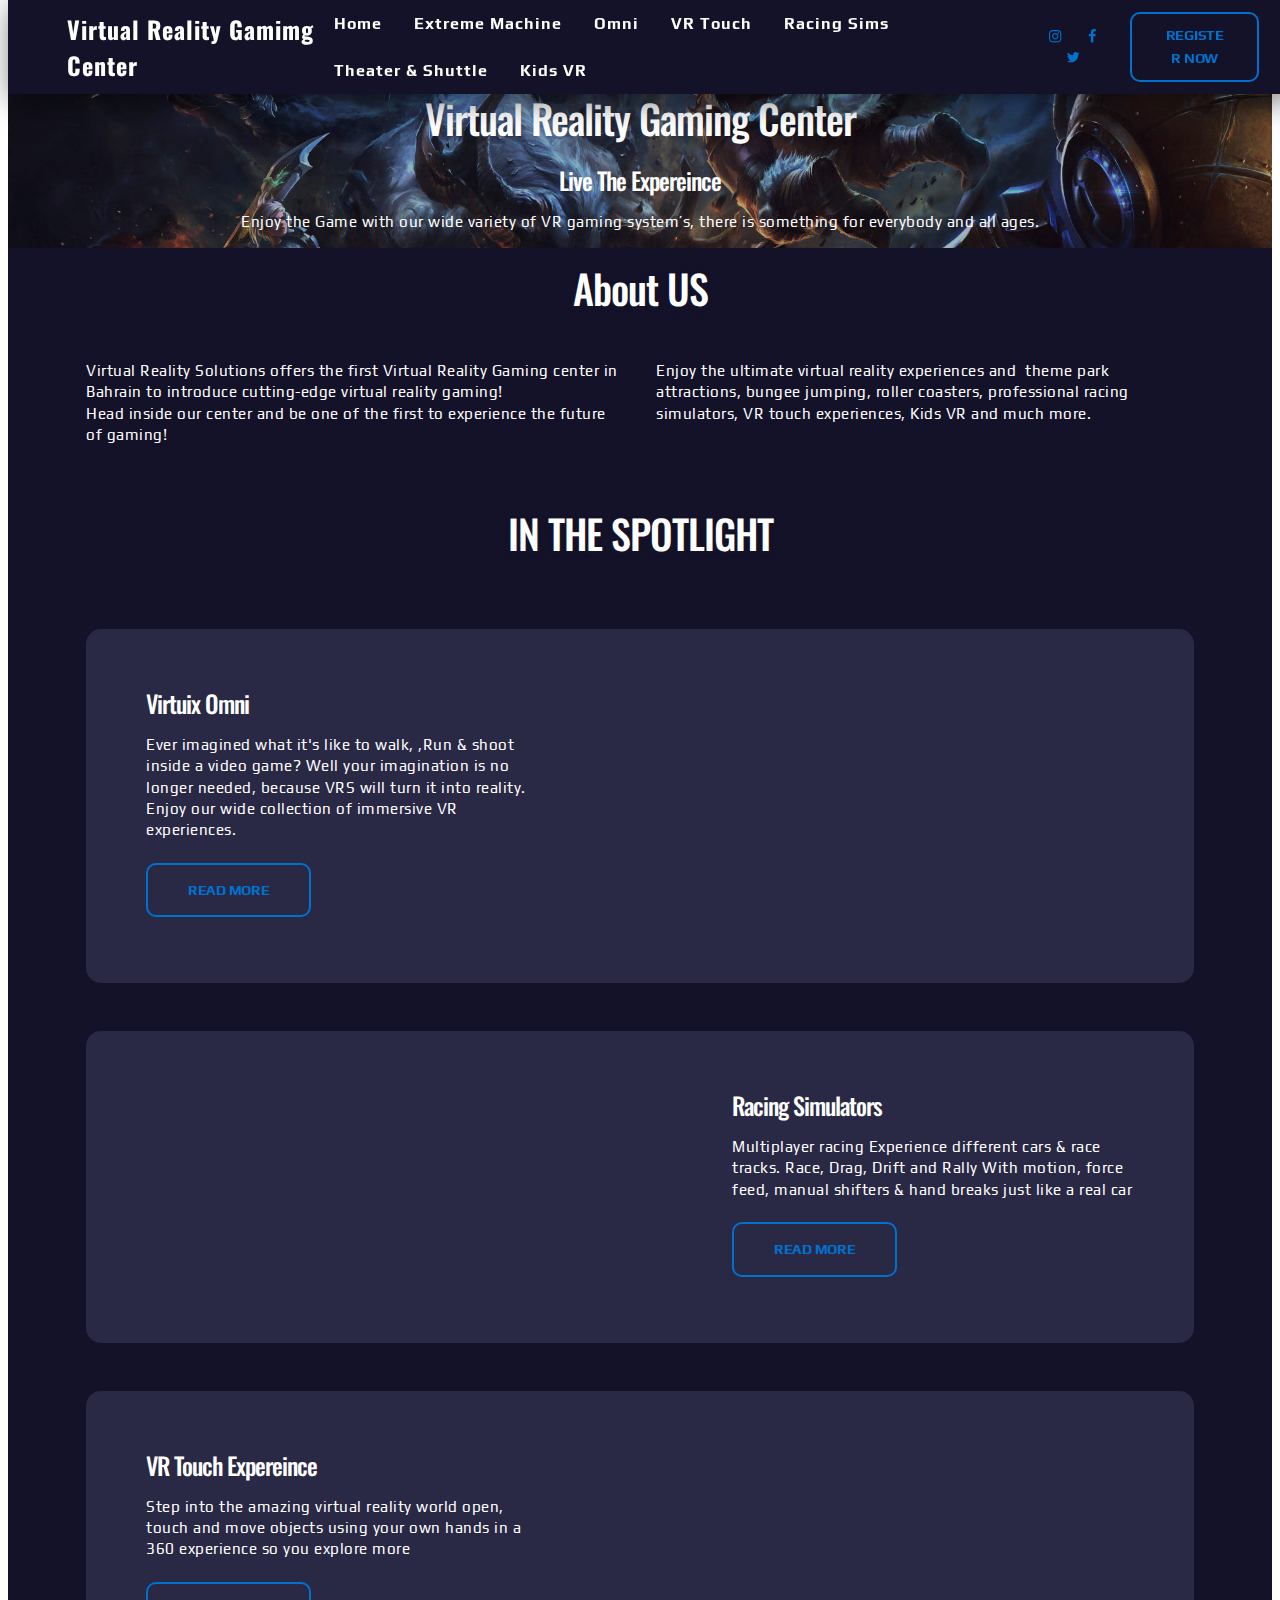
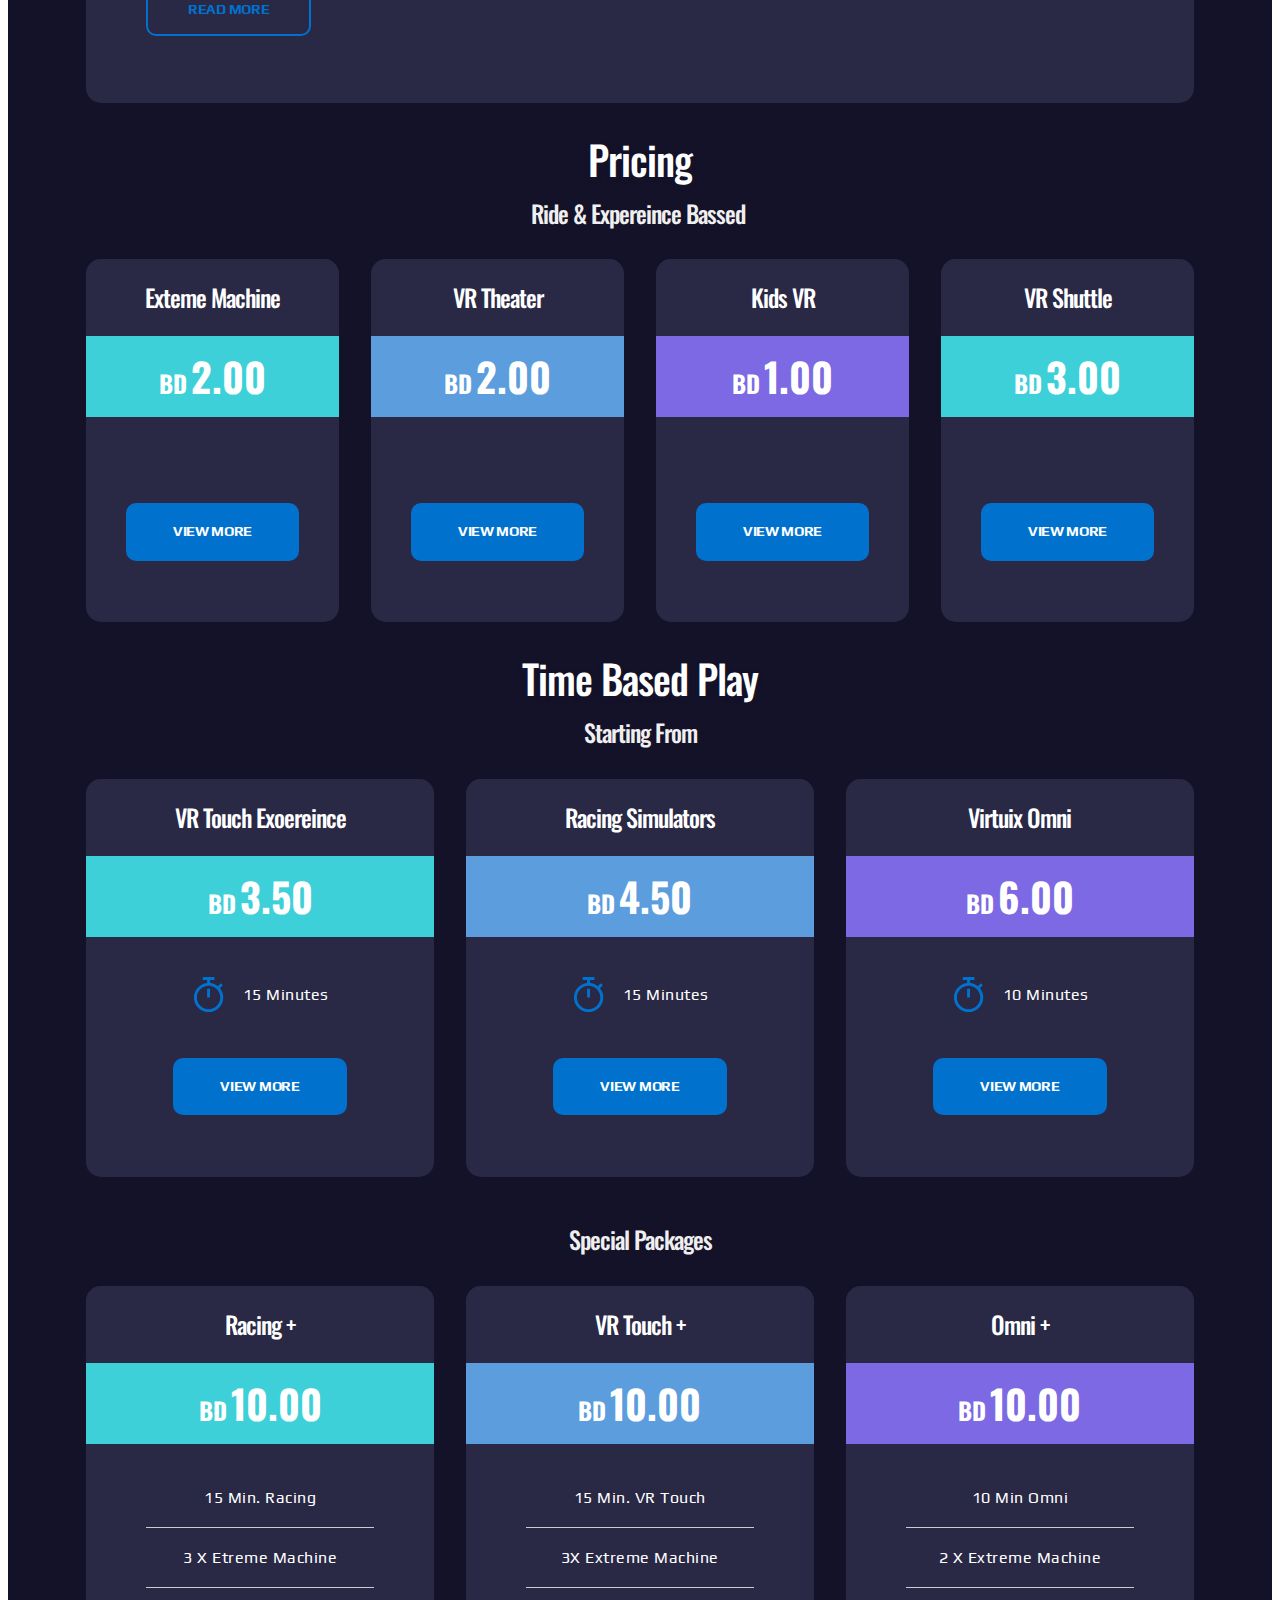
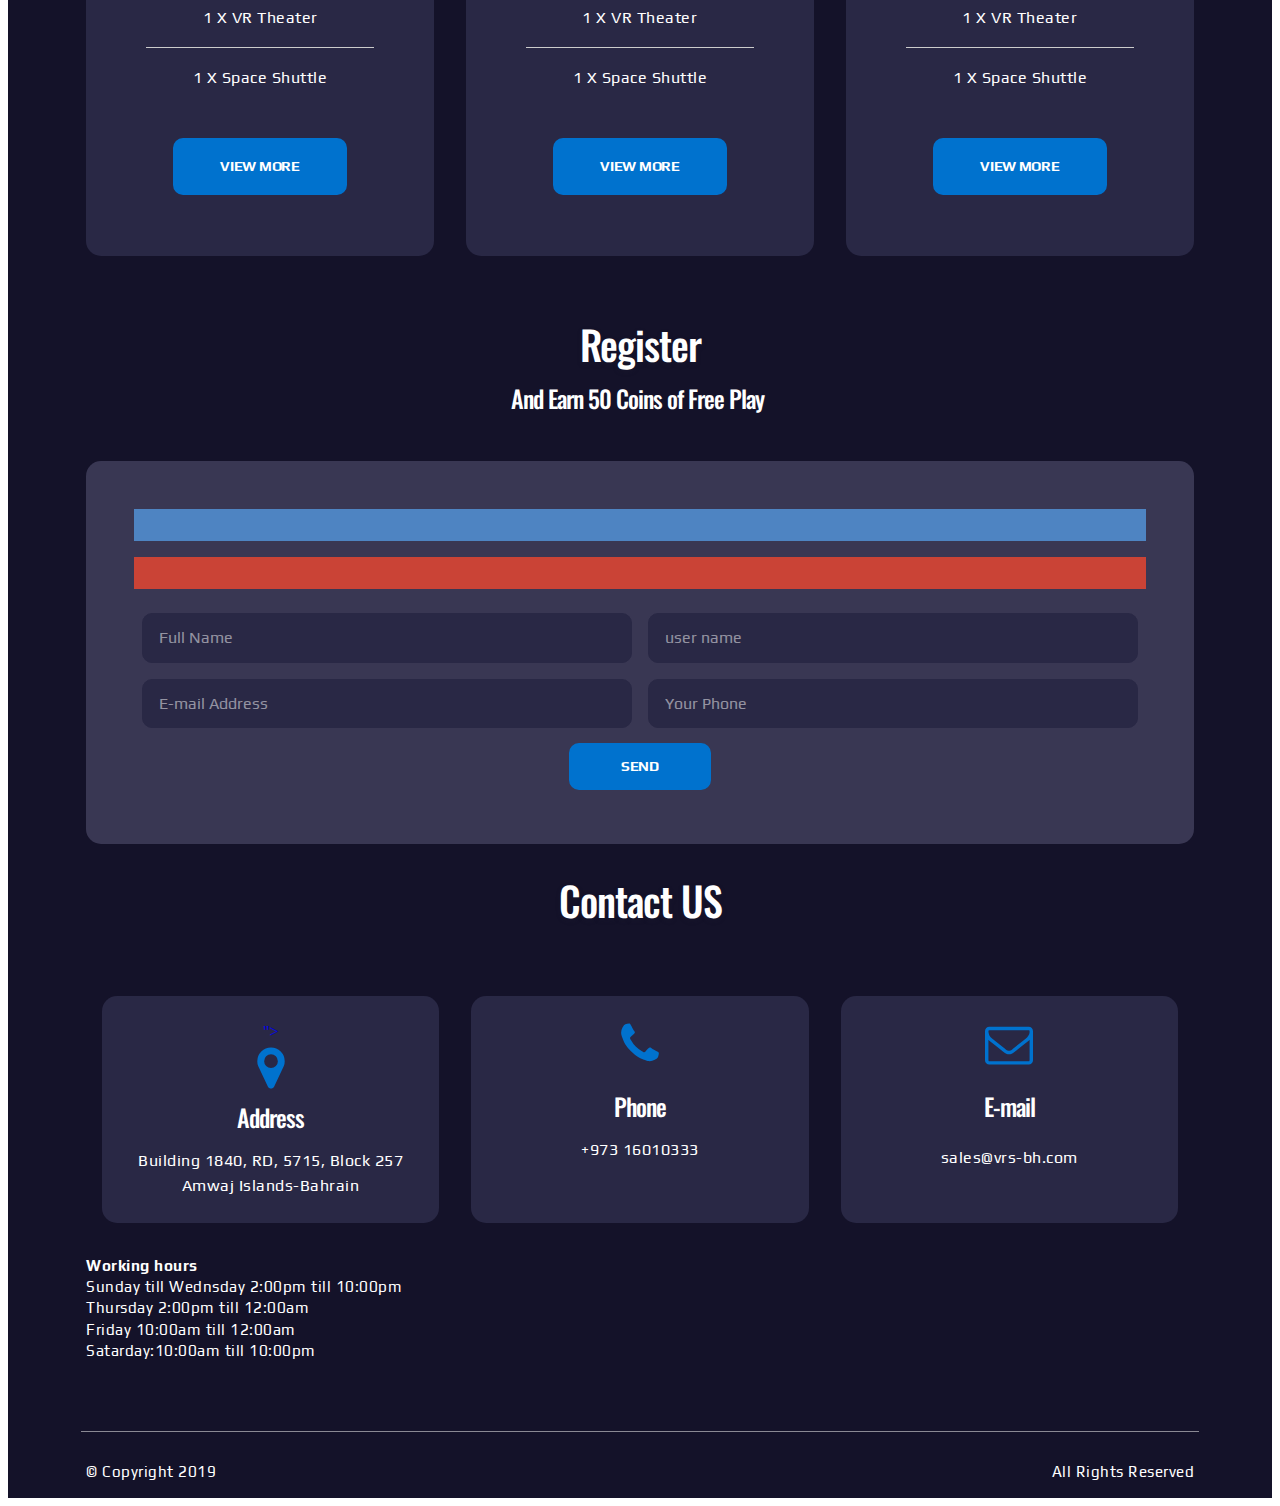
<file: index.html>
<!DOCTYPE html>
<html amp>
<head>
  <!-- Site made with Mobirise Website Builder v4.9.5, https://mobirise.com -->
  <meta charset="UTF-8">
  <meta http-equiv="X-UA-Compatible" content="IE=edge">
  <meta name="generator" content="Mobirise v4.9.5, mobirise.com">
  <meta name="viewport" content="width=device-width, initial-scale=1, minimum-scale=1">
  <link rel="shortcut icon" href="assets/images/vrs-logo-140x67.png" type="image/x-icon">
  <meta name="description" content="">
  <title>Home</title>
  
<link rel="canonical" href="https://basharfayoumi.github.io/VRS-Console-Test/">
 <style amp-boilerplate>body{-webkit-animation:-amp-start 8s steps(1,end) 0s 1 normal both;-moz-animation:-amp-start 8s steps(1,end) 0s 1 normal both;-ms-animation:-amp-start 8s steps(1,end) 0s 1 normal both;animation:-amp-start 8s steps(1,end) 0s 1 normal both}@-webkit-keyframes -amp-start{from{visibility:hidden}to{visibility:visible}}@-moz-keyframes -amp-start{from{visibility:hidden}to{visibility:visible}}@-ms-keyframes -amp-start{from{visibility:hidden}to{visibility:visible}}@-o-keyframes -amp-start{from{visibility:hidden}to{visibility:visible}}@keyframes -amp-start{from{visibility:hidden}to{visibility:visible}}</style>
<noscript><style amp-boilerplate>body{-webkit-animation:none;-moz-animation:none;-ms-animation:none;animation:none}</style></noscript>
<link href="https://fonts.googleapis.com/css?family=Oswald:200,300,400,500,600,700" rel="stylesheet">
 <link href="https://fonts.googleapis.com/css?family=Play:400,700" rel="stylesheet">
 
 <style amp-custom> 
div,span,h1,h2,h3,h4,h5,h6,p,blockquote,a,ol,ul,li,figcaption,textarea,input{font:inherit}*{box-sizing:border-box;outline:none}*:focus{outline:none}body{position:relative;font-style:normal;line-height:1.5;color:#000000}section{background-color:#ffffff;background-position:50% 50%;background-repeat:no-repeat;background-size:cover;overflow:hidden;padding:30px 0}section,.container,.container-fluid{position:relative;word-wrap:break-word}h1,h2,h3,h4,h5,h6{margin:0;padding:0}p,li,blockquote{letter-spacing:0.5px;line-height:1.7}ul,ol,blockquote,p{margin-bottom:0;margin-top:0}a{cursor:pointer}a,a:hover{text-decoration:none}a.mbr-iconfont:hover{text-decoration:none}h1,h2,h3,h4,h5,h6,.display-1,.display-2,.display-4,.display-5,.display-7{word-break:break-word;word-wrap:break-word}b,strong{font-weight:bold}blockquote{padding:10px 0 10px 20px;position:relative;border-left:3px solid}input:-webkit-autofill,input:-webkit-autofill:hover,input:-webkit-autofill:focus,input:-webkit-autofill:active{transition-delay:9999s;transition-property:background-color,color}html,body{height:auto;min-height:100vh}.mbr-section-title{margin:0;padding:0;font-style:normal;line-height:1.2;width:100%}.mbr-section-subtitle{line-height:1.3;width:100%}.mbr-text{font-style:normal;line-height:1.6;width:100%}.mbr-figure{align-self:center}.btn{text-align:center;position:relative;margin:.4rem .8rem;font-weight:700;border-width:2px;border-style:solid;font-style:normal;white-space:normal;transition:all .2s ease-in-out,box-shadow 2s ease-in-out;display:inline-flex;align-items:center;justify-content:center;word-break:break-word;line-height:1.5;letter-spacing:1px}.btn-form{padding:1rem 2rem}.btn-form:hover{cursor:pointer}.note-popover .btn:after{display:none}.card-title{margin:0}.card-img{border-radius:0;width:auto;flex-shrink:0}.card-img img{width:100%}.card{position:relative;background-color:transparent;border:none;border-radius:0;width:100%;padding-left:1rem;padding-right:1rem}@media (max-width: 767px){.card:not(.last-child){padding-bottom:2rem}}.card .card-wrapper{height:100%}@media (max-width: 767px){.card .card-wrapper{flex-direction:column}}.card img{height:100%;object-fit:cover;object-position:center}@media (min-width: 992px){.lg-pb{padding-bottom:3rem}}@media (max-width: 991px){.md-pb{padding-bottom:2rem}}.card-inner,.items-list{display:flex;flex-direction:column}.items-list{list-style-type:none;padding:0}.items-list .list-item{padding:1rem 2rem}.card-head{padding:1.5rem 2rem}.card-price-wrap{padding:1rem 2rem;display:flex;flex-direction:column}.card-button{padding:1rem;margin:0}.gallery-img-wrap{position:relative;height:100%}.gallery-img-wrap:hover{cursor:pointer}.gallery-img-wrap:hover .icon-wrap,.gallery-img-wrap:hover .caption-on-hover{opacity:1}.gallery-img-wrap:hover:after{opacity:.5}.gallery-img-wrap amp-img{height:100%}.gallery-img-wrap:after{content:"";position:absolute;top:0;bottom:0;left:0;right:0;background:#000;opacity:0;transition:opacity .3s;pointer-events:none}.gallery-img-wrap .icon-wrap,.gallery-img-wrap .img-caption{position:absolute;z-index:3;pointer-events:none}.gallery-img-wrap .icon-wrap,.gallery-img-wrap .caption-on-hover{opacity:0;transition:opacity .3s}.gallery-img-wrap .icon-wrap{left:50%;top:50%;transform:translate(-50%,-50%);background-color:#fff;padding:.5rem;border-radius:50%}.gallery-img-wrap .img-caption{left:0;right:0}.gallery-img-wrap .img-caption.caption-top{top:0}.gallery-img-wrap .img-caption.caption-bottom{bottom:0}.gallery-img-wrap .img-caption:after{content:"";position:absolute;top:0;left:0;right:0;height:100%;transition:opacity .3s;z-index:-1;pointer-events:none}@media (max-width: 767px){.gallery-img-wrap:after,.gallery-img-wrap:hover:after,.gallery-img-wrap .icon-wrap{display:none}.gallery-img-wrap .caption-on-hover{opacity:1}}.is-builder .gallery-img-wrap .icon-wrap{pointer-events:all}.is-builder .gallery-img-wrap .img-caption>*{pointer-events:all}.icons-list a{margin-right:1rem}.icons-list a:last-child{margin-right:0}.counter-container{position:relative}.counter-container ol li{margin-bottom:2rem}.counter-container.stylizedCounters ol{counter-reset:section}.counter-container.stylizedCounters ol li{z-index:3;list-style:none}.counter-container.stylizedCounters ol li:before{z-index:2;position:absolute;left:0px;counter-increment:section;content:counters(section,".") " ";text-align:center;margin:0 10px;line-height:37px;width:40px;height:40px;transition:all .2s;color:#232323;font-size:25px;border-radius:50%;font-weight:bold}.timeline-wrap{position:relative}.timeline-wrap .iconBackground{position:absolute;left:50%;width:20px;height:20px;line-height:30px;text-align:center;border-radius:50%;font-size:30px;display:inline-block;background-color:#232323;top:20px;margin-left:-10px}@media (max-width: 768px){.timeline-wrap .iconBackground{left:0}}.separline{position:relative}@media (max-width: 768px){.separline:not(.last-child){padding-bottom:2rem}}.separline:before{position:absolute;content:"";width:2px;background-color:#232323;left:calc(50% - 1px);height:calc(100% - 20px);top:40px}@media (max-width: 768px){.separline:before{left:0}}amp-image-lightbox a.control{position:absolute;width:32px;height:32px;right:48px;top:32px;z-index:1000}amp-image-lightbox a.control .close{position:relative}amp-image-lightbox a.control .close:before,amp-image-lightbox a.control .close:after{position:absolute;left:15px;content:' ';height:33px;width:2px;background-color:#fff}amp-image-lightbox a.control .close:before{transform:rotate(45deg)}amp-image-lightbox a.control .close:after{transform:rotate(-45deg)}.hidden{visibility:hidden}.super-hide{display:none}.inactive{-webkit-user-select:none;-moz-user-select:none;-ms-user-select:none;user-select:none;pointer-events:none;-webkit-user-drag:none;user-drag:none}.popover-content ul.show{min-height:155px}.mbr-white{color:#ffffff}.mbr-black{color:#000000}.mbr-custom{color:#1bc2ca}.align-left{text-align:left}.align-left .list-item{justify-content:flex-start}.align-center{text-align:center}.align-center .list-item{justify-content:center}.align-right{text-align:right}.align-right .list-item{justify-content:flex-end}@media (max-width: 767px){.align-left,.align-center,.align-right{text-align:center}.align-left .list-item,.align-center .list-item,.align-right .list-item{justify-content:center}}.mbr-light{font-weight:300}.mbr-regular{font-weight:400}.mbr-semibold{font-weight:500}.mbr-bold{font-weight:700}.mbr-section-btn{margin-left:-.8rem;margin-right:-.8rem;font-size:0}nav .mbr-section-btn{margin-left:0rem;margin-right:0rem}.btn .mbr-iconfont,.btn.btn-sm .mbr-iconfont{cursor:pointer;margin-right:0.5rem}.btn.btn-md .mbr-iconfont,.btn.btn-md .mbr-iconfont{margin-right:0.8rem}[type="submit"]{-webkit-appearance:none}.mbr-fullscreen .mbr-overlay{min-height:100vh}.mbr-fullscreen{display:flex;display:-webkit-flex;display:-moz-flex;display:-ms-flex;display:-o-flex;align-items:center;-webkit-align-items:center;min-height:100vh;padding-top:3rem;padding-bottom:3rem}.mbr-overlay{bottom:0;left:0;position:absolute;right:0;top:0;z-index:0}.mbr-parallax-bg{bottom:0;left:0;opacity:.5;position:absolute;right:0;top:0;z-index:0;background-position:50% 50%;background-repeat:no-repeat;background-size:cover}section.menu{min-height:70px}.menu-container{display:flex;justify-content:space-between;align-items:center;min-height:70px}@media (max-width: 991px){.menu-container{max-width:100%;padding:0 2rem}}@media (max-width: 767px){.menu-container{padding:0 1rem}}.navbar{z-index:100;width:100%}.navbar-fixed-top{position:fixed;top:0}.navbar-brand{display:flex;align-items:center;word-break:break-word;z-index:1}.navbar-logo{margin-right:.8rem}@media (max-width: 767px){.navbar-logo amp-img{max-height:55px;max-width:55px}}.navbar-caption-wrap{display:flex}.navbar .navbar-collapse{display:flex;flex-basis:auto;align-items:center;justify-content:flex-end}@media (max-width: 991px){.navbar .navbar-collapse{display:none;position:absolute;top:0;right:0;min-height:100vh;padding:70px 2rem 1rem;z-index:1}}@media (max-width: 991px){.navbar.opened .navbar-collapse.show,.navbar.opened .navbar-collapse.collapsing{display:block}.is-builder .navbar-collapse{position:fixed}}.navbar-nav{list-style-type:none;display:flex;flex-wrap:wrap;padding-left:0;min-width:10rem}@media (max-width: 991px){.navbar-nav{flex-direction:column}}.navbar-nav .mbr-iconfont{margin-right:.2rem}.nav-item{word-break:break-all}.nav-link{display:flex;align-items:center;justify-content:center}.nav-link,.navbar-caption{transition:all 0.2s;letter-spacing:1px}.nav-dropdown .dropdown-menu{min-width:10rem;padding-bottom:1.25rem;padding-top:1.25rem;position:absolute;left:0}.nav-dropdown .dropdown-menu .dropdown-item{line-height:2;display:flex;justify-content:center;align-items:center;padding:.25rem 1.5rem;white-space:nowrap}.nav-dropdown .dropdown-menu .dropdown{position:relative}.dropdown-menu .dropdown:hover>.dropdown-menu{opacity:1;pointer-events:all}.nav-dropdown .dropdown-submenu{top:0;left:100%;margin:0}.nav-item.dropdown{position:relative}.nav-item.dropdown .dropdown-menu{opacity:0;pointer-events:none}.nav-item.dropdown:hover>.dropdown-menu{opacity:1;pointer-events:all}.link.dropdown-toggle:after{content:'';margin-left:.25rem;border-top:0.35em solid;border-right:0.35em solid transparent;border-left:0.35em solid transparent;border-bottom:0}.navbar .dropdown.open>.dropdown-menu{display:block}@media (max-width: 991px){.is-builder .nav-dropdown .dropdown-menu{position:relative}.nav-dropdown .dropdown-submenu{left:0}.dropdown-item{padding:.25rem 1.5rem;margin:0;justify-content:center}.dropdown-item:after{right:auto}.navbar.opened .dropdown-menu{top:0}.dropdown-toggle[data-toggle="dropdown-submenu"]:after{content:'';margin-left:.25rem;border-top:.35em solid;border-right:.35em solid transparent;border-left:.35em solid transparent;border-bottom:0;top:55%}}.navbar-buttons{display:flex;flex-wrap:wrap;align-items:center;justify-content:center}@media (max-width: 991px){.navbar-buttons{flex-direction:column}}.menu-social-list{display:flex;align-items:center;justify-content:center;flex-wrap:wrap}.menu-social-list a{margin:0 .5rem}button.navbar-toggler{position:absolute;right:20px;top:25px;width:31px;height:20px;cursor:pointer;transition:all .2s;align-self:center}.hamburger span{position:absolute;right:0;width:30px;height:2px;border-right:5px}.hamburger span:nth-child(1){top:0;transition:all .2s}.hamburger span:nth-child(2){top:8px;transition:all .15s}.hamburger span:nth-child(3){top:8px;transition:all .15s}.hamburger span:nth-child(4){top:16px;transition:all .2s}nav.opened .navbar-toggler:not(.hide) .hamburger span:nth-child(1){top:8px;width:0;opacity:0;right:50%;transition:all .2s}nav.opened .navbar-toggler:not(.hide) .hamburger span:nth-child(2){-webkit-transform:rotate(45deg);transform:rotate(45deg);transition:all .25s}nav.opened .navbar-toggler:not(.hide) .hamburger span:nth-child(3){-webkit-transform:rotate(-45deg);transform:rotate(-45deg);transition:all .25s}nav.opened .navbar-toggler:not(.hide) .hamburger span:nth-child(4){top:8px;width:0;opacity:0;right:50%;transition:all .2s}.ampstart-btn.hamburger{position:absolute;top:25px;right:15px;margin-left:auto;width:30px;height:20px;background:none;border:none;cursor:pointer;z-index:1000}@media (min-width: 992px){.ampstart-btn,amp-sidebar{display:none}.dropdown-menu .dropdown-toggle:after{content:'';border-bottom:0.35em solid transparent;border-left:0.35em solid;border-right:0;border-top:0.35em solid transparent;margin-left:0.3rem;margin-top:-0.3077em;position:absolute;right:1.1538em;top:50%}}.close-sidebar{width:30px;height:30px;position:relative;cursor:pointer;background-color:transparent;border:none}.close-sidebar span{position:absolute;left:0;width:30px;height:2px;border-right:5px}.close-sidebar span:nth-child(1){transform:rotate(45deg)}.close-sidebar span:nth-child(2){transform:rotate(-45deg)}.builder-sidebar{position:relative;min-height:100vh;z-index:1030;padding:1rem 2rem;max-width:20rem}.builder-sidebar .dropdown:hover>.dropdown-menu{position:relative;text-align:center}section.sidebar-open:before{content:'';position:fixed;top:0;bottom:0;right:0;left:0;background-color:rgba(0,0,0,0.2);z-index:1040}.map-placeholder{display:none}.map-placeholder h4{padding-top:5rem;color:#767676;text-align:center}.google-map{position:relative;width:100%}@media (max-width: 992px){.google-map{padding:0;margin:0}}.google-map [data-state-details]{color:#6b6763;font-family:Montserrat;height:1.5em;margin-top:-0.75em;padding-left:1.25rem;padding-right:1.25rem;position:absolute;text-align:center;top:50%;width:100%}.google-map[data-state]{background:#e9e5dc}.google-map[data-state="loading"] [data-state-details]{display:none}div[submit-success]{padding:1rem;margin-bottom:1rem}div[submit-error]{padding:1rem;margin-bottom:1rem}textarea[type="hidden"]{display:none}amp-img{width:100%}amp-img img{max-height:100%;max-width:100%}img.mbr-temp{width:100%}.rounded{border-radius:50%}.is-builder .nodisplay+img[async],.is-builder .nodisplay+img[decoding="async"],.is-builder amp-img>a+img[async],.is-builder amp-img>a+img[decoding="async"]{display:none}html:not(.is-builder) amp-img>a{position:absolute;top:0;bottom:0;left:0;right:0;z-index:1}.is-builder .temp-amp-sizer{position:absolute}.is-builder amp-youtube .temp-amp-sizer,.is-builder amp-vimeo .temp-amp-sizer{position:static}.is-builder section.horizontal-menu .ampstart-btn{display:none}.is-builder section.horizontal-menu .dropdown-menu{z-index:auto;opacity:1;pointer-events:auto}.is-builder section.horizontal-menu .nav-dropdown .link.dropdown-toggle[aria-expanded="true"]{margin-right:0;padding:0.667em 1em}div.placeholder{z-index:4;background:rgba(255,255,255,0.5)}div.placeholder svg{position:absolute;top:50%;left:50%;transform:translate(-50%,-50%);width:20%;height:auto}div.placeholder svg circle.big{animation:big-anim 3s linear infinite}div.placeholder svg circle.small{animation:small-anim 1.5s linear infinite}@keyframes big-anim{from{stroke-dashoffset:900}to{stroke-dashoffset:0}}@keyframes small-anim{from{stroke-dashoffset:850}to{stroke-dashoffset:0}}.placeholder-loader .amp-active>div{display:none}.container{padding-right:1rem;padding-left:1rem;width:100%;margin-right:auto;margin-left:auto}@media (max-width: 767px){.container{max-width:540px}}@media (min-width: 768px){.container{max-width:720px}}@media (min-width: 992px){.container{max-width:960px}}@media (min-width: 1200px){.container{max-width:1140px}}.container-fluid{width:100%;margin-right:auto;margin-left:auto;padding-left:1rem;padding-right:1rem}.media-container-row{display:flex;flex-wrap:wrap}@media (min-width: 992px){.media-container-row{flex-wrap:nowrap}}.mbr-flex{display:flex}.flex-wrap{flex-wrap:wrap}.mbr-jc-s{justify-content:flex-start}.mbr-jc-c{justify-content:center}.mbr-jc-e{justify-content:flex-end}.mbr-jc-b{justify-content:space-between}.mbr-jc-a{justify-content:space-around}.mbr-row{display:-webkit-box;display:-webkit-flex;display:-ms-flexbox;display:flex;-webkit-flex-wrap:wrap;-ms-flex-wrap:wrap;flex-wrap:wrap;margin-right:-1rem;margin-left:-1rem}.mbr-row-reverse{flex-direction:row-reverse}.mbr-column{flex-direction:column}@media (max-width: 767px){.mbr-col-sm-12{-ms-flex:0 0 100%;flex:0 0 100%;max-width:100%;padding-right:1rem;padding-left:1rem}}@media (min-width: 768px){.mbr-col-md-3{-ms-flex:0 0 25%;flex:0 0 25%;max-width:25%;padding-right:1rem;padding-left:1rem}.mbr-col-md-4{-ms-flex:0 0 33.333333%;flex:0 0 33.333333%;max-width:33.333333%;padding-right:1rem;padding-left:1rem}.mbr-col-md-5{-ms-flex:0 0 41.666667%;flex:0 0 41.666667%;max-width:41.666667%;padding-right:1rem;padding-left:1rem}.mbr-col-md-6{-ms-flex:0 0 50%;flex:0 0 50%;max-width:50%;padding-right:1rem;padding-left:1rem}.mbr-col-md-7{-ms-flex:0 0 58.333333%;flex:0 0 58.333333%;max-width:58.333333%;padding-right:1rem;padding-left:1rem}.mbr-col-md-8{-ms-flex:0 0 66.666667%;flex:0 0 66.666667%;max-width:66.666667%;padding-left:1rem;padding-right:1rem}.mbr-col-md-10{-ms-flex:0 0 83.333333%;flex:0 0 83.333333%;max-width:83.333333%;padding-left:1rem;padding-right:1rem}.mbr-col-md-12{-ms-flex:0 0 100%;flex:0 0 100%;max-width:100%;padding-right:1rem;padding-left:1rem}}@media (min-width: 992px){.mbr-col-lg-2{-ms-flex:0 0 16.666667%;flex:0 0 16.666667%;max-width:16.666667%;padding-right:1rem;padding-left:1rem}.mbr-col-lg-3{-ms-flex:0 0 25%;flex:0 0 25%;max-width:25%;padding-right:1rem;padding-left:1rem}.mbr-col-lg-4{-ms-flex:0 0 33.33%;flex:0 0 33.33%;max-width:33.33%;padding-right:1rem;padding-left:1rem}.mbr-col-lg-5{-ms-flex:0 0 41.666%;flex:0 0 41.666%;max-width:41.666%;padding-right:1rem;padding-left:1rem}.mbr-col-lg-6{-ms-flex:0 0 50%;flex:0 0 50%;max-width:50%;padding-right:1rem;padding-left:1rem}.mbr-col-lg-7{-ms-flex:0 0 58.333333%;flex:0 0 58.333333%;max-width:58.333333%;padding-right:1rem;padding-left:1rem}.mbr-col-lg-8{-ms-flex:0 0 66.666667%;flex:0 0 66.666667%;max-width:66.666667%;padding-left:1rem;padding-right:1rem}.mbr-col-lg-9{-ms-flex:0 0 75%;flex:0 0 75%;max-width:75%;padding-left:1rem;padding-right:1rem}.mbr-col-lg-10{-ms-flex:0 0 83.3333%;flex:0 0 83.3333%;max-width:83.3333%;padding-right:1rem;padding-left:1rem}.mbr-col-lg-12{-ms-flex:0 0 100%;flex:0 0 100%;max-width:100%;padding-right:1rem;padding-left:1rem}}@media (min-width: 1200px){.mbr-col-xl-7{-ms-flex:0 0 58.333333%;flex:0 0 58.333333%;max-width:58.333333%;padding-right:1rem;padding-left:1rem}.mbr-col-xl-4{-ms-flex:0 0 33.333333%;flex:0 0 33.333333%;max-width:33.333333%;padding-right:1rem;padding-left:1rem}.mbr-col-xl-8{-ms-flex:0 0 66.666667%;flex:0 0 66.666667%;max-width:66.666667%;padding-left:1rem;padding-right:1rem}.mbr-col-xl-5{-ms-flex:0 0 41.666667%;flex:0 0 41.666667%;max-width:41.666667%}}.mbr-pt-1{padding-top:.5rem}.mbr-pt-2{padding-top:1rem}.mbr-pt-3{padding-top:1.5rem}.mbr-pt-4{padding-top:2rem}.mbr-pt-5{padding-top:3rem}.mbr-pb-1{padding-bottom:0.5rem}.mbr-pb-2{padding-bottom:1rem}.mbr-pb-3{padding-bottom:1.5rem}.mbr-pb-4{padding-bottom:2rem}.mbr-pb-5{padding-bottom:3rem}.mbr-px-1{padding-left:.5rem;padding-right:.5rem}.mbr-px-2{padding-left:1rem;padding-right:1rem}.mbr-px-3{padding-left:1.5rem;padding-right:1.5rem}.mbr-px-4{padding-left:2rem;padding-right:2rem}@media (max-width: 991px){.mbr-px-4{padding-left:1rem;padding-right:1rem}}.mbr-px-5{padding-left:3rem;padding-right:3rem}@media (max-width: 991px){.mbr-px-5{padding-left:1rem;padding-right:1rem}}.mbr-m-sub-1{margin-left:-1rem;margin-right:-1rem}@media (max-width: 768px){.mbr-m-sub-1{margin-left:0;margin-right:0}}.mbr-py-1{padding-top:.5rem;padding-bottom:.5rem}.mbr-py-2{padding-top:1rem;padding-bottom:1rem}@media (max-width: 767px){.mbr-py-2{padding-top:0rem;padding-bottom:0rem}}.mbr-py-3{padding-top:1.5rem;padding-bottom:1.5rem}@media (max-width: 991px){.mbr-py-3{padding-top:1rem;padding-bottom:1rem}}.mbr-py-4{padding-top:2rem;padding-bottom:2rem}@media (max-width: 991px){.mbr-py-4{padding-top:1rem;padding-bottom:1rem}}.mbr-py-5{padding-top:3rem;padding-bottom:3rem}@media (max-width: 991px){.mbr-py-5{padding-top:1rem;padding-bottom:1rem}}.mbr-p-1{padding:.5rem}.mbr-p-2{padding:1rem}.mbr-p-3{padding:1.5rem}@media (max-width: 991px){.mbr-p-3{padding:1rem}}.mbr-p-4{padding:2rem}@media (max-width: 991px){.mbr-p-4{padding:1rem}}.mbr-p-5{padding:3rem}@media (max-width: 991px){.mbr-p-5{padding:1rem}}.mbr-ml-auto{margin-left:auto}.mbr-mr-auto{margin-right:auto}.mbr-m-auto{margin:auto}.form-block{z-index:1;background-color:transparent;padding:3rem;position:relative;overflow:visible}.form-block .mbr-overlay{z-index:-1}@media (max-width: 992px){.form-block{padding:1rem}}.form-block input,.form-block textarea{border-radius:0;background-color:#ffffff;margin:0;transition:0.4s;width:100%;border:1px solid #e0e0e0;padding:11px 1rem}form .fieldset{display:flex;justify-content:center;flex-wrap:wrap;align-items:center}.field{flex-basis:50%;flex-grow:1;flex-shrink:1;padding:0.5rem}@media (max-width: 768px){.field{flex-basis:100%}}textarea{width:100%;margin-right:0}.text-field{flex-basis:100%;flex-grow:1rem;flex-shrink:1;padding:0.5rem}amp-img,img{height:100%;width:100%}amp-sidebar{background:transparent}.is-builder .menu{overflow:visible}.is-builder .preview button{opacity:0.5;position:relative;pointer-events:none}.is-builder .preview button:before{display:block;position:absolute;content:'';background-color:#efefef;left:0;right:0;top:0;bottom:0;z-index:2}.hidden-slide{display:none}.visible-slide{display:flex}.amp-carousel-button{outline:none;border-radius:50%;border:10px transparent solid;transform:scale(1.5) translateY(-50%);height:45px;width:45px;transition:0.4s;cursor:pointer}.amp-carousel-button:hover{opacity:1}.amp-carousel-button-next{background-position:75% 50%}.amp-carousel-button-prev{background-position:25% 50%}button.btn-img{cursor:pointer}.iconfont-wrapper{display:inline-block;width:1.5rem;height:1.5rem}.amp-iconfont{vertical-align:middle;width:1.5rem;font-size:1.5rem}.custom-text,.custom-date{text-transform:uppercase}.quote-text{font-style:italic}.mbr-ai-e{align-items:flex-end}
body{font-family: Didact Gothic;}blockquote{border-color: #0072ce;}div[submit-success]{background: #4e84c2;}div[submit-error]{background: #ca4336;}.display-1{font-family: 'Oswald',sans-serif;font-size: 6rem;line-height: 1.2;}.display-2{font-family: 'Oswald',sans-serif;font-size: 2.5rem;line-height: 1.2;}.display-4{font-family: 'Play',sans-serif;font-size: 0.95rem;line-height: 1.4;}.display-5{font-family: 'Oswald',sans-serif;font-size: 1.5rem;line-height: 1.2;}.display-7{font-family: 'Play',sans-serif;font-size: 1rem;line-height: 1.6;}.form-block input,.form-block textarea{font-family: 'Play',sans-serif;font-size: 1rem;line-height: 1.6;}@media (max-width: 768px){.display-1{font-size: 4.8rem;font-size: calc( 2.75rem + (6 - 2.75) * ((100vw - 20rem) / (48 - 20)));line-height: calc( 1.4 * (2.75rem + (6 - 2.75) * ((100vw - 20rem) / (48 - 20))));}.display-2{font-size: 2rem;font-size: calc( 1.525rem + (2.5 - 1.525) * ((100vw - 20rem) / (48 - 20)));line-height: calc( 1.4 * (1.525rem + (2.5 - 1.525) * ((100vw - 20rem) / (48 - 20))));}.display-4{font-size: 0.76rem;font-size: calc( 0.9824999999999999rem + (0.95 - 0.9824999999999999) * ((100vw - 20rem) / (48 - 20)));line-height: calc( 1.4 * (0.9824999999999999rem + (0.95 - 0.9824999999999999) * ((100vw - 20rem) / (48 - 20))));}.display-5{font-size: 1.2rem;font-size: calc( 1.175rem + (1.5 - 1.175) * ((100vw - 20rem) / (48 - 20)));line-height: calc( 1.4 * (1.175rem + (1.5 - 1.175) * ((100vw - 20rem) / (48 - 20))));}.display-7{font-size: 0.8rem;font-size: calc( 1rem + (1 - 1) * ((100vw - 20rem) / (48 - 20)));line-height: calc( 1.4 * (1rem + (1 - 1) * ((100vw - 20rem) / (48 - 20))));}}.display-1 .mbr-iconfont-btn{font-size: 6rem;width: 6rem;}.display-2 .mbr-iconfont-btn{font-size: 2.5rem;width: 2.5rem;}.display-4 .mbr-iconfont-btn{font-size: 0.95rem;width: 0.95rem;}.display-5 .mbr-iconfont-btn{font-size: 1.5rem;width: 1.5rem;}.display-7 .mbr-iconfont-btn{font-size: 1rem;width: 1rem;}.display-1 .mbr-iconfont-btn{font-size: 6rem;width: 6rem;}.display-2 .mbr-iconfont-btn{font-size: 2.5rem;width: 2.5rem;}.display-4 .mbr-iconfont-btn{font-size: 0.95rem;width: 0.95rem;}.display-5 .mbr-iconfont-btn{font-size: 1.5rem;width: 1.5rem;}.display-7 .mbr-iconfont-btn{font-size: 1rem;width: 1rem;}.btn{padding: 20px 55px;border-radius: 0px;}.btn-sm{padding: 10px 30px;border-radius: 0px;}.btn-md{padding: 10px 30px;border-radius: 0px;}.btn-lg{padding: 10px 30px;border-radius: 0;}.bg-primary{background-color: #0072ce;}.bg-success{background-color: #4e84c2;}.bg-info{background-color: #4289a7;}.bg-warning{background-color: #fac769;}.bg-danger{background-color: #ca4336;}.btn-secondary,.btn-secondary:active,.btn-secondary.active{background-color: #365c9a;border-color: #365c9a;color: #ffffff;}.btn-secondary:hover,.btn-secondary:focus,.btn-secondary.focus{background-color: #1c2f4e;border-color: #1c2f4e;color: #ffffff;}.btn-secondary.disabled,.btn-secondary:disabled{color: #ffffff;background-color: #1c2f4e;border-color: #1c2f4e;}.btn-info,.btn-info:active,.btn-info.active{background-color: #4289a7;border-color: #4289a7;color: #ffffff;}.btn-info:hover,.btn-info:focus,.btn-info.focus{background-color: #254d5e;border-color: #254d5e;color: #ffffff;}.btn-info.disabled,.btn-info:disabled{color: #ffffff;background-color: #254d5e;border-color: #254d5e;}.btn-success,.btn-success:active,.btn-success.active{background-color: #4e84c2;border-color: #4e84c2;color: #ffffff;}.btn-success:hover,.btn-success:focus,.btn-success.focus{background-color: #2c527e;border-color: #2c527e;color: #ffffff;}.btn-success.disabled,.btn-success:disabled{color: #ffffff;background-color: #2c527e;border-color: #2c527e;}.btn-warning,.btn-warning:active,.btn-warning.active{background-color: #fac769;border-color: #fac769;color: #614003;}.btn-warning:hover,.btn-warning:focus,.btn-warning.focus{background-color: #f5a208;border-color: #f5a208;color: #614003;}.btn-warning.disabled,.btn-warning:disabled{color: #614003;background-color: #f5a208;border-color: #f5a208;}.btn-danger,.btn-danger:active,.btn-danger.active{background-color: #ca4336;border-color: #ca4336;color: #ffffff;}.btn-danger:hover,.btn-danger:focus,.btn-danger.focus{background-color: #7a2820;border-color: #7a2820;color: #ffffff;}.btn-danger.disabled,.btn-danger:disabled{color: #ffffff;background-color: #7a2820;border-color: #7a2820;}.btn-primary,.btn-primary:active,.btn-primary.active{background-color: #0072ce;border-color: #0072ce;color: #ffffff;}.btn-primary:hover,.btn-primary:focus,.btn-primary.focus{background-color: #003a68;border-color: #003a68;color: #ffffff;}.btn-primary.disabled,.btn-primary:disabled{color: #ffffff;background-color: #003a68;border-color: #003a68;}.btn-black,.btn-black:active,.btn-black.active{background-color: #000000;border-color: #000000;color: #ffffff;}.btn-black:hover,.btn-black:focus,.btn-black.focus{background-color: #000000;border-color: #000000;color: #ffffff;}.btn-black.disabled,.btn-black:disabled{color: #ffffff;background-color: #000000;border-color: #000000;}.btn-white,.btn-white:active,.btn-white.active{background-color: #ffffff;border-color: #ffffff;color: #808080;}.btn-white:hover,.btn-white:focus,.btn-white.focus{background-color: #cccccc;border-color: #cccccc;color: #808080;}.btn-white.disabled,.btn-white:disabled{color: #808080;background-color: #cccccc;border-color: #cccccc;}.btn-primary-outline,.btn-primary-outline:active,.btn-primary-outline.active{background: none;border-color: #0072ce;color: #0072ce;}.btn-primary-outline:hover,.btn-primary-outline:focus,.btn-primary-outline.focus{color: #ffffff;background-color: #0072ce;border-color: #0072ce;}.btn-primary-outline.disabled,.btn-primary-outline:disabled{color: #ffffff;background-color: #0072ce;border-color: #0072ce;}.btn-secondary-outline,.btn-secondary-outline:active,.btn-secondary-outline.active{background: none;border-color: #365c9a;color: #365c9a;}.btn-secondary-outline:hover,.btn-secondary-outline:focus,.btn-secondary-outline.focus{color: #ffffff;background-color: #365c9a;border-color: #365c9a;}.btn-secondary-outline.disabled,.btn-secondary-outline:disabled{color: #ffffff;background-color: #365c9a;border-color: #365c9a;}.btn-info-outline,.btn-info-outline:active,.btn-info-outline.active{background: none;border-color: #4289a7;color: #4289a7;}.btn-info-outline:hover,.btn-info-outline:focus,.btn-info-outline.focus{color: #ffffff;background-color: #4289a7;border-color: #4289a7;}.btn-info-outline.disabled,.btn-info-outline:disabled{color: #ffffff;background-color: #4289a7;border-color: #4289a7;}.btn-success-outline,.btn-success-outline:active,.btn-success-outline.active{background: none;border-color: #4e84c2;color: #4e84c2;}.btn-success-outline:hover,.btn-success-outline:focus,.btn-success-outline.focus{color: #ffffff;background-color: #4e84c2;border-color: #4e84c2;}.btn-success-outline.disabled,.btn-success-outline:disabled{color: #ffffff;background-color: #4e84c2;border-color: #4e84c2;}.btn-warning-outline,.btn-warning-outline:active,.btn-warning-outline.active{background: none;border-color: #fac769;color: #fac769;}.btn-warning-outline:hover,.btn-warning-outline:focus,.btn-warning-outline.focus{color: #614003;background-color: #fac769;border-color: #fac769;}.btn-warning-outline.disabled,.btn-warning-outline:disabled{color: #614003;background-color: #fac769;border-color: #fac769;}.btn-danger-outline,.btn-danger-outline:active,.btn-danger-outline.active{background: none;border-color: #ca4336;color: #ca4336;}.btn-danger-outline:hover,.btn-danger-outline:focus,.btn-danger-outline.focus{color: #ffffff;background-color: #ca4336;border-color: #ca4336;}.btn-danger-outline.disabled,.btn-danger-outline:disabled{color: #ffffff;background-color: #ca4336;border-color: #ca4336;}.btn-black-outline,.btn-black-outline:active,.btn-black-outline.active{background: none;border-color: #000000;color: #000000;}.btn-black-outline:hover,.btn-black-outline:focus,.btn-black-outline.focus{color: #ffffff;background-color: #000000;border-color: #000000;}.btn-black-outline.disabled,.btn-black-outline:disabled{color: #ffffff;background-color: #000000;border-color: #000000;}.btn-white-outline,.btn-white-outline:active,.btn-white-outline.active{background: none;border-color: #ffffff;color: #ffffff;}.btn-white-outline:hover,.btn-white-outline:focus,.btn-white-outline.focus{color: #808080;background-color: #ffffff;border-color: #ffffff;}.btn-white-outline.disabled,.btn-white-outline:disabled{color: #808080;background-color: #ffffff;border-color: #ffffff;}.text-primary{color: #0072ce;}.text-secondary{color: #365c9a;}.text-success{color: #4e84c2;}.text-info{color: #4289a7;}.text-warning{color: #fac769;}.text-danger{color: #ca4336;}.text-white{color: #ffffff;}.text-black{color: #000000;}a[class*="text-"],.amp-iconfont,.mbr-iconfont{transition: 0.2s ease-in-out;}.amp-iconfont{color: #0072ce;}a.text-primary:hover,a.text-primary:focus{color: #028eff;}a.text-secondary:hover,a.text-secondary:focus{color: #0e1829;}a.text-success:hover,a.text-success:focus{color: #1f3a59;}a.text-info:hover,a.text-info:focus{color: #172f39;}a.text-warning:hover,a.text-warning:focus{color: #c38107;}a.text-danger:hover,a.text-danger:focus{color: #521b15;}a.text-white:hover,a.text-white:focus{color: #ffffff;}a.text-black:hover,a.text-black:focus{color: #0072ce;}.alert-success{background-color: #4e84c2;}.alert-info{background-color: #4289a7;}.alert-warning{background-color: #fac769;}.alert-danger{background-color: #ca4336;}.mbr-plan-header.bg-primary .mbr-plan-subtitle,.mbr-plan-header.bg-primary .mbr-plan-price-desc{color: #9bd2ff;}.mbr-plan-header.bg-success .mbr-plan-subtitle,.mbr-plan-header.bg-success .mbr-plan-price-desc{color: #adc6e3;}.mbr-plan-header.bg-info .mbr-plan-subtitle,.mbr-plan-header.bg-info .mbr-plan-price-desc{color: #94c1d5;}.mbr-plan-header.bg-warning .mbr-plan-subtitle,.mbr-plan-header.bg-warning .mbr-plan-price-desc{color: #ffffff;}.mbr-plan-header.bg-danger .mbr-plan-subtitle,.mbr-plan-header.bg-danger .mbr-plan-price-desc{color: #f5dad7;}amp-carousel{overflow: hidden;}.mbr-section-title{text-shadow: 0 2px 4.8px rgba(30,29,50,0.3);}.mbr-section-title,.mbr-section-subtitle,.card-title,.card-subtitle{letter-spacing: -1px;font-weight: 500;}.card-text{font-weight: 300;}.btn{letter-spacing: -0.3px;font-size: 0.9rem;font-weight: 700;border-radius: 10px;text-transform: uppercase;}.card{border-radius: 10px;}.card .card-title{transition: 0.5s;}.card:hover .card-title{color: #0072ce;text-shadow: 0 0 0 rgba(0,0,0,0);}.card:hover .card-title > *{color: #0072ce;}.features3 .card-wrapper .card-img{position: relative;}.features3 .card-wrapper .card-img:after{content: "";background-color: #0072ce;opacity: 0;position: absolute;width: 100%;height: 100%;top: 0;bottom: 0;left: 0;right: 0;transition: 0.5s;pointer-events: none;}.card-wrapper:hover .card-img:after{opacity: 0.4;}.card-wrapper{height: auto;}.cid-rknkrPd6vK{background-color: #141229;overflow: visible;}.cid-rknkrPd6vK .navbar{min-height: 80px;background: #141229;box-shadow: 3.5px 6.1px 30px rgba(0,0,0,0.57);}.cid-rknkrPd6vK .navbar-brand .navbar-logo{max-height: 70px;min-width: 30px;max-width: 70px;}.cid-rknkrPd6vK .navbar-brand .navbar-logo amp-img,.cid-rknkrPd6vK .navbar-brand .navbar-logo img{height: 70px;width: 70px;object-fit: contain;}.cid-rknkrPd6vK .navbar-caption{line-height: inherit;}@media (max-width: 991px){.cid-rknkrPd6vK .navbar .navbar-collapse{background: #141229;}}.cid-rknkrPd6vK .nav-link{margin: .667em 1em;padding: 0;transition: 0.3s;}.cid-rknkrPd6vK .nav-link:hover{color: #0072ce;}.cid-rknkrPd6vK .dropdown-item.active,.cid-rknkrPd6vK .dropdown-item:active{background-color: transparent;}.cid-rknkrPd6vK .dropdown-menu{background: #141229;}.cid-rknkrPd6vK .dropdown-item{transition: 0.4s;}.cid-rknkrPd6vK .dropdown-item:hover{color: #0072ce;}.cid-rknkrPd6vK .hamburger span{background-color: #ffffff;}.cid-rknkrPd6vK .builder-sidebar{background-color: #141229;}.cid-rknkrPd6vK .close-sidebar:focus{outline: 2px auto #0072ce;}.cid-rknkrPd6vK .close-sidebar span{background-color: #ffffff;}@media (min-width: 992px){.cid-rknkrPd6vK .menu-social-list{padding-left: 1rem;}}@media (max-width: 991px){.cid-rknkrPd6vK .menu-social-list{padding-top: .5rem;}}@media (max-width: 991px){.cid-rknkrPd6vK .menu-social-list{padding-bottom: .5rem;}}.cid-rknkrPd6vK .iconfont-wrapper{height: 1.3rem;width: 1.3rem;padding: 0.2rem;display: inline-flex;justify-content: center;align-items: center;}.cid-rknkrPd6vK .iconfont-wrapper .amp-iconfont{vertical-align: middle;font-size: 1.3rem;width: 1.3rem;}.cid-riv8pSwHw0{padding-top: 1rem;padding-bottom: 1rem;background-image: url("assets/images/header-bg.jpg");align-items: center;display: flex;}.cid-riv8pSwHw0 .mbr-overlay{background: #141229;opacity: 0.3;}.cid-riv8pSwHw0 .mbr-section-title{color: #ffffff;order: 2;}.cid-riv8pSwHw0 .mbr-section-subtitle{color: #ffffff;order: 1;}.cid-riv8pSwHw0 .mbr-text{order: 3;}.cid-riv8pSwHw0 .mbr-section-btn{color: #ffffff;order: 4;}.cid-riv8pSwHw0 .mbr-section-btn,.cid-riv8pSwHw0 .mbr-text{color: #ffffff;}.cid-rknnYOsght{padding-top: 1rem;padding-bottom: 1rem;background-color: #141229;}@media (max-width: 768px){.cid-rknnYOsght .title-wrap{padding-bottom: 2rem;}}.cid-rkyTDjbY2F{padding-top: 1rem;padding-bottom: 1rem;background-color: #141229;}.cid-rkyTDjbY2F .card-wrapper{position: relative;z-index: 1;border-radius: 15px;background-color: #292845;overflow: hidden;}@media (max-width: 991px){.cid-rkyTDjbY2F .card-wrapper{flex-wrap: wrap;}}.cid-rkyTDjbY2F .card-wrapper:after{content: "";position: absolute;left: 0;right: 0;top: 0;bottom: 0;opacity: 1;z-index: -1;}.cid-rkyTDjbY2F .card-box{width: 100%;}@media (min-width: 992px){.cid-rkyTDjbY2F .card-box{padding: 3.75rem;}}.cid-rkyTDjbY2F .card-img{padding: 0;}@media (max-width: 991px){.cid-rkyTDjbY2F .card-img{width: 100%;margin-bottom: 2rem;}}@media (min-width: 992px){.cid-rkyTDjbY2F .mbr-row .card:nth-child(odd) .card-img{margin-left: 2rem;}.cid-rkyTDjbY2F .mbr-row .card:nth-child(even) .card-img{margin-right: 2rem;}}.cid-rkyTDjbY2F .btn{padding: 15px 40px;}.cid-rktoYWDSYf{padding-top: 1rem;padding-bottom: 1rem;background-color: #141229;}.cid-rktoYWDSYf .card-head,.cid-rktoYWDSYf .card-inner{border-radius: 15px;}.cid-rktoYWDSYf .card-inner{padding-bottom: 2.45rem;}.cid-rktoYWDSYf .title-wrap,.cid-rktoYWDSYf .title{width: 100%;}.cid-rktoYWDSYf *{word-break: break-word;}.cid-rktoYWDSYf .btn-lg{padding: 15px 45px;}.cid-rktoYWDSYf .items-list-wrap{padding: 24px 60px 0 60px;padding: 24px 20px 0 20px;}.cid-rktoYWDSYf .card-inner,.cid-rktoYWDSYf .card-head,.cid-rktoYWDSYf .card-price-wrap,.cid-rktoYWDSYf .list-item{background-color: #292845;}.cid-rktoYWDSYf .list-item{border-bottom: 1px solid #cccccc;}.cid-rktoYWDSYf .list-item:last-of-type{border-bottom: none;}.cid-rktoYWDSYf .price-caption{text-transform: uppercase;}.cid-rktoYWDSYf .ul-wrapper{padding: 0 60px 0 60px;}.cid-rktoYWDSYf .list-item:last-of-type{padding-bottom: 24px;}.cid-rktoYWDSYf .price-wrap1{background-color: #3dd0d8;}.cid-rktoYWDSYf .price-wrap2{background-color: #5c9ddd;}.cid-rktoYWDSYf .price-wrap3{background-color: #7c69e3;}.cid-rktoYWDSYf .price-wrap4{background-color: #3dd0d8;}.cid-rktoYWDSYf .mbr-section-title{color: #ffffff;}.cid-rktoYWDSYf .mbr-section-subtitle{color: #efefef;}.cid-rkmWXGwgEk{padding-top: 1rem;padding-bottom: 1rem;background-color: #141229;}.cid-rkmWXGwgEk .card-head,.cid-rkmWXGwgEk .card-inner{border-radius: 15px;}.cid-rkmWXGwgEk .card-inner{padding-bottom: 2.45rem;}.cid-rkmWXGwgEk .title-wrap,.cid-rkmWXGwgEk .title{width: 100%;}.cid-rkmWXGwgEk *{word-break: break-word;}.cid-rkmWXGwgEk .btn-lg{padding: 15px 45px;}.cid-rkmWXGwgEk .items-list-wrap{padding: 24px 60px 0 60px;}.cid-rkmWXGwgEk .items-list-wrap .list-item{display: flex;align-items: center;}.cid-rkmWXGwgEk .iconfont-wrapper{margin-right: 1rem;width: 2.2rem;height: 2.2rem;display: inline-block;}.cid-rkmWXGwgEk .amp-iconfont{color: #0072ce;font-size: 2.2rem;width: 2.2rem;vertical-align: middle;}.cid-rkmWXGwgEk .card-inner,.cid-rkmWXGwgEk .card-head,.cid-rkmWXGwgEk .card-price-wrap,.cid-rkmWXGwgEk .list-item{background-color: #292845;}.cid-rkmWXGwgEk .list-item{border-bottom: 1px solid #cccccc;}.cid-rkmWXGwgEk .list-item:last-of-type{border-bottom: none;}.cid-rkmWXGwgEk .price-caption{text-transform: uppercase;}.cid-rkmWXGwgEk .ul-wrapper{padding: 0 60px 0 60px;}.cid-rkmWXGwgEk .list-item:last-of-type{padding-bottom: 24px;}.cid-rkmWXGwgEk .price-wrap1{background-color: #3dd0d8;}.cid-rkmWXGwgEk .price-wrap2{background-color: #5c9ddd;}.cid-rkmWXGwgEk .price-wrap3{background-color: #7c69e3;}.cid-rkmWXGwgEk .price-wrap4{background-color: #3dd0d8;}.cid-rkmWXGwgEk .mbr-section-title{color: #ffffff;}.cid-rkmWXGwgEk .mbr-section-subtitle{color: #efefef;}.cid-rkEHFADid3{padding-top: 1rem;padding-bottom: 1rem;background-color: #141229;}.cid-rkEHFADid3 .card-head,.cid-rkEHFADid3 .card-inner{border-radius: 15px;}.cid-rkEHFADid3 .card-inner{padding-bottom: 2.45rem;}.cid-rkEHFADid3 .title-wrap,.cid-rkEHFADid3 .title{width: 100%;}.cid-rkEHFADid3 *{word-break: break-word;}.cid-rkEHFADid3 .btn-lg{padding: 15px 45px;}.cid-rkEHFADid3 .items-list-wrap{padding: 24px 60px 0 60px;}.cid-rkEHFADid3 .card-inner,.cid-rkEHFADid3 .card-head,.cid-rkEHFADid3 .card-price-wrap,.cid-rkEHFADid3 .list-item{background-color: #292845;}.cid-rkEHFADid3 .list-item{border-bottom: 1px solid #cccccc;}.cid-rkEHFADid3 .list-item:last-of-type{border-bottom: none;}.cid-rkEHFADid3 .price-caption{text-transform: uppercase;}.cid-rkEHFADid3 .ul-wrapper{padding: 0 60px 0 60px;}.cid-rkEHFADid3 .list-item:last-of-type{padding-bottom: 24px;}.cid-rkEHFADid3 .price-wrap1{background-color: #3dd0d8;}.cid-rkEHFADid3 .price-wrap2{background-color: #5c9ddd;}.cid-rkEHFADid3 .price-wrap3{background-color: #7c69e3;}.cid-rkEHFADid3 .price-wrap4{background-color: #3dd0d8;}.cid-rkEHFADid3 .mbr-section-title{color: #ffffff;}.cid-rkEHFADid3 .mbr-section-subtitle{color: #efefef;}.cid-rkzMbBBkKD{padding-top: 1rem;padding-bottom: 1rem;background-color: #141229;}.cid-rkzMbBBkKD .card-wrapper{z-index: 1;border-radius: 10px;overflow: hidden;}@media (max-width: 991px){.cid-rkzMbBBkKD .card-wrapper{flex-wrap: wrap;}}.cid-rkzMbBBkKD amp-img,.cid-rkzMbBBkKD img{border-radius: 10px;}.cid-rkzMbBBkKD .card-box{width: 100%;}.cid-rkzMbBBkKD .btn{padding: 15px 50px;}.cid-rkmTn1Bq7u{padding-top: 1rem;padding-bottom: 1rem;background-color: #141229;}.cid-rkmTn1Bq7u .mbr-form .mbr-overlay{border-radius: 15px;opacity: 0.5;background: #5e5c7e;}.cid-rkmTn1Bq7u .mbr-form .fieldset input,.cid-rkmTn1Bq7u .mbr-form .fieldset textarea{border-radius: 10px;background-color: #292845;color: #ffffff;border: 1px solid #292845;}.cid-rkmTn1Bq7u .mbr-form .fieldset input:hover,.cid-rkmTn1Bq7u .mbr-form .fieldset textarea:hover{border: 1px solid #0072ce;}.cid-rkmTn1Bq7u .mbr-form .fieldset input::-webkit-input-placeholder{color: rgba(255,255,255,0.5);}.cid-rkmTn1Bq7u .mbr-form .fieldset input::-moz-placeholder{color: rgba(255,255,255,0.5);}.cid-rkmTn1Bq7u .mbr-form .fieldset textarea::-webkit-input-placeholder{color: rgba(255,255,255,0.5);}.cid-rkmTn1Bq7u .mbr-form .fieldset textarea::-moz-placeholder{color: rgba(255,255,255,0.5);}.cid-rkmTn1Bq7u .mbr-form .fieldset textarea{min-height: 200px;}.cid-rkmTn1Bq7u .btn{padding: 10px 50px;}.cid-rkmOM01q5r{padding-top: 1rem;padding-bottom: 1rem;background-color: #141229;}.cid-rkmOM01q5r .card-wrapper{border-radius: 15px;background: #292845;transition: 0.4s;}@media (max-width: 991px){.cid-rkmOM01q5r .card-wrapper{flex-wrap: wrap;}}.cid-rkmOM01q5r .card-wrapper:hover{transform: translateY(-20px);}.cid-rkmOM01q5r .card-box{width: 100%;}.cid-rkmOM01q5r .iconfont-wrapper{display: inline-block;width: 3rem;height: 3rem;}.cid-rkmOM01q5r .amp-iconfont{color: #0072ce;vertical-align: middle;}@media (min-width: 768px){.cid-rkmOM01q5r .amp-iconfont{font-size: 3rem;width: 3rem;}}@media (max-width: 767px){.cid-rkmOM01q5r .amp-iconfont{font-size: 2.5rem;width: 2.5rem;}}.cid-rktqXCUvbi{padding-top: 1rem;padding-bottom: 1rem;background-color: #141229;}.cid-rktqXCUvbi .copy-box{width: 100%;padding: 0 16px 0 16px;margin-top: 100px;}.cid-rktqXCUvbi .links-text{margin-left: 20px;transition: 0.3s;}.cid-rktqXCUvbi .links-list{display: flex;flex-wrap: wrap;}.cid-rktqXCUvbi .links-list > a{display: inline-block;}.cid-rktqXCUvbi .links-list > a:hover{color: #0072ce;text-decoration: underline;}.cid-rktqXCUvbi .text-box,.cid-rktqXCUvbi .social-box{text-align: right;}.cid-rktqXCUvbi .iconfont-wrapper{display: inline-flex;justify-content: center;align-items: center;padding: 0.2rem;margin-right: 0.8rem;}.cid-rktqXCUvbi .amp-iconfont{font-size: 1.5rem;width: 1.5rem;color: #0072ce;}.cid-rktqXCUvbi .custom-box{position: relative;}.cid-rktqXCUvbi .copy-box:before{content: "";position: absolute;top: 70px;left: 1%;display: block;width: 98%;height: 1px;background-color: #FFF;opacity: 0.5;}.cid-rktqXCUvbi .image-wrapper{width: 200px;height: 200px;margin-bottom: 20px;}.cid-rktqXCUvbi .footer-text{text-align: left;}
.engine{position: absolute;text-indent: -2400px;text-align: center;padding: 0;top: 0;left: -2400px;}[class*="-iconfont"]{display: inline-flex;}</style>
 
  <script async  src="https://cdn.ampproject.org/v0.js"></script>
  <script async custom-element="amp-analytics" src="https://cdn.ampproject.org/v0/amp-analytics-0.1.js"></script>
  <script async custom-element="amp-sidebar" src="https://cdn.ampproject.org/v0/amp-sidebar-0.1.js"></script>
  <script async custom-element="amp-form" src="https://cdn.ampproject.org/v0/amp-form-0.1.js"></script>
  <script async custom-template="amp-mustache" src="https://cdn.ampproject.org/v0/amp-mustache-0.2.js"></script>
  
  
</head>
<body><amp-sidebar id="sidebar" class="cid-rknkrPd6vK" layout="nodisplay" side="right">
		<div class="builder-sidebar" id="builder-sidebar">
			<button on="tap:sidebar.close" class="close-sidebar">
			<span></span>
			<span></span>
			</button>
		
				
				<!-- NAVBAR ITEMS -->
				<ul class="navbar-nav nav-dropdown" data-app-modern-menu="true"><li class="nav-item">
						<a class="nav-link mbr-bold link mbr-white display-7" href="index.html#header1-0">Home</a>
					</li>
					<li class="nav-item">
						<a class="nav-link mbr-bold link mbr-white display-7" href="page1.html#header1-z">Extreme Machine</a>
					</li>
					<li class="nav-item">
						<a class="nav-link mbr-bold link mbr-white display-7" href="page2.html#header1-12">Omni</a>
					</li><li class="nav-item"><a class="nav-link mbr-bold link mbr-white display-7" href="page3.html#menu1-19">VR Touch</a></li><li class="nav-item"><a class="nav-link mbr-bold link mbr-white display-7" href="page4.html#header1-26">Racing Sims</a></li><li class="nav-item"><a class="nav-link mbr-bold link mbr-white display-7" href="page5.html#menu1-1k">Theater &amp; Shuttle</a></li><li class="nav-item"><a class="nav-link mbr-bold link mbr-white display-7" href="#top">Kids VR</a></li></ul>
				<!-- NAVBAR ITEMS END -->
				<!-- SOCIAL ICON -->
				<div class="menu-social-list">
					
					
					
					
					
					
				<a href="https://www.instagram.com/vrs_bh/" target="_blank" class="iconfont-wrapper">
						<span class="amp-iconfont animation-normal fa-instagram fa"><svg width="100%" height="100%" viewBox="0 0 1792 1792" xmlns="http://www.w3.org/2000/svg" fill="currentColor"><path d="M1152 896q0-106-75-181t-181-75-181 75-75 181 75 181 181 75 181-75 75-181zm138 0q0 164-115 279t-279 115-279-115-115-279 115-279 279-115 279 115 115 279zm108-410q0 38-27 65t-65 27-65-27-27-65 27-65 65-27 65 27 27 65zm-502-220q-7 0-76.5-.5t-105.5 0-96.5 3-103 10-71.5 18.5q-50 20-88 58t-58 88q-11 29-18.5 71.5t-10 103-3 96.5 0 105.5.5 76.5-.5 76.5 0 105.5 3 96.5 10 103 18.5 71.5q20 50 58 88t88 58q29 11 71.5 18.5t103 10 96.5 3 105.5 0 76.5-.5 76.5.5 105.5 0 96.5-3 103-10 71.5-18.5q50-20 88-58t58-88q11-29 18.5-71.5t10-103 3-96.5 0-105.5-.5-76.5.5-76.5 0-105.5-3-96.5-10-103-18.5-71.5q-20-50-58-88t-88-58q-29-11-71.5-18.5t-103-10-96.5-3-105.5 0-76.5.5zm768 630q0 229-5 317-10 208-124 322t-322 124q-88 5-317 5t-317-5q-208-10-322-124t-124-322q-5-88-5-317t5-317q10-208 124-322t322-124q88-5 317-5t317 5q208 10 322 124t124 322q5 88 5 317z"></path></svg></span>
					</a><a href="https://www.facebook.com/vrsbh/" target="_blank" class="iconfont-wrapper">
						<span class="amp-iconfont animation-normal fa-facebook fa"><svg width="100%" height="100%" viewBox="0 0 1792 1792" xmlns="http://www.w3.org/2000/svg" fill="currentColor"><path d="M1343 12v264h-157q-86 0-116 36t-30 108v189h293l-39 296h-254v759h-306v-759h-255v-296h255v-218q0-186 104-288.5t277-102.5q147 0 228 12z"></path></svg></span>
					</a><a href="https://twitter.com/VrsBahrain" target="_blank" class="iconfont-wrapper">
						<span class="amp-iconfont animation-normal fa-twitter fa"><svg width="100%" height="100%" viewBox="0 0 1792 1792" xmlns="http://www.w3.org/2000/svg" fill="currentColor"><path d="M1684 408q-67 98-162 167 1 14 1 42 0 130-38 259.5t-115.5 248.5-184.5 210.5-258 146-323 54.5q-271 0-496-145 35 4 78 4 225 0 401-138-105-2-188-64.5t-114-159.5q33 5 61 5 43 0 85-11-112-23-185.5-111.5t-73.5-205.5v-4q68 38 146 41-66-44-105-115t-39-154q0-88 44-163 121 149 294.5 238.5t371.5 99.5q-8-38-8-74 0-134 94.5-228.5t228.5-94.5q140 0 236 102 109-21 205-78-37 115-142 178 93-10 186-50z"></path></svg></span>
					</a></div>
				<!-- SOCIAL ICON END -->
				<!-- SHOW BUTTON -->
				<div class="navbar-buttons mbr-section-btn"><a class="btn btn-md mbr-bold btn-primary-outline display-7" href="index.html#contacts5-o">Register Now</a></div>
				<!-- SHOW BUTTON END -->
			</div>
	</amp-sidebar>
  <section class="menu1 menu horizontal-menu cid-rknkrPd6vK" id="menu1-11">
	
	<!-- <div class="menu-wrapper"> -->
	<nav class="navbar navbar-dropdown navbar-expand-lg navbar-fixed-top">
		<div class="menu-container container-fluid">
			<!-- SHOW LOGO -->
			<div class="navbar-brand">
				<div class="navbar-logo">
					<amp-img src="assets/images/vrs-logo-140x67.png" layout="responsive" height="70" width="146.2686567164179" alt="image" class="placeholder-loader">
						<div placeholder="" class="placeholder">
                                <div class="mobirise-spinner">
                                    <em></em>
                                    <em></em>
                                    <em></em>
                                </div></div>
						
					</amp-img>
				</div>
				<span class="navbar-caption-wrap mbr-white"><a class="navbar-caption mbr-bold mbr-white display-5" href="index.html">Virtual Reality Gamimg Center</a></span>
			</div>
			<!-- SHOW LOGO END -->
			<!-- COLLAPSED MENU -->
			<div class="collapse navbar-collapse" id="navbarSupportedContent">
				
				<!-- NAVBAR ITEMS -->
				<ul class="navbar-nav nav-dropdown" data-app-modern-menu="true"><li class="nav-item">
						<a class="nav-link mbr-bold link mbr-white display-7" href="index.html#header1-0">Home</a>
					</li>
					<li class="nav-item">
						<a class="nav-link mbr-bold link mbr-white display-7" href="page1.html#header1-z">Extreme Machine</a>
					</li>
					<li class="nav-item">
						<a class="nav-link mbr-bold link mbr-white display-7" href="page2.html#header1-12">Omni</a>
					</li><li class="nav-item"><a class="nav-link mbr-bold link mbr-white display-7" href="page3.html#menu1-19">VR Touch</a></li><li class="nav-item"><a class="nav-link mbr-bold link mbr-white display-7" href="page4.html#header1-26">Racing Sims</a></li><li class="nav-item"><a class="nav-link mbr-bold link mbr-white display-7" href="page5.html#menu1-1k">Theater &amp; Shuttle</a></li><li class="nav-item"><a class="nav-link mbr-bold link mbr-white display-7" href="#top">Kids VR</a></li></ul>
				<!-- NAVBAR ITEMS END -->
				<!-- SOCIAL ICON -->
				<div class="menu-social-list">
					
					
					
					
					
					
				<a href="https://www.instagram.com/vrs_bh/" target="_blank" class="iconfont-wrapper">
						<span class="amp-iconfont animation-normal fa-instagram fa"><svg width="100%" height="100%" viewBox="0 0 1792 1792" xmlns="http://www.w3.org/2000/svg" fill="currentColor"><path d="M1152 896q0-106-75-181t-181-75-181 75-75 181 75 181 181 75 181-75 75-181zm138 0q0 164-115 279t-279 115-279-115-115-279 115-279 279-115 279 115 115 279zm108-410q0 38-27 65t-65 27-65-27-27-65 27-65 65-27 65 27 27 65zm-502-220q-7 0-76.5-.5t-105.5 0-96.5 3-103 10-71.5 18.5q-50 20-88 58t-58 88q-11 29-18.5 71.5t-10 103-3 96.5 0 105.5.5 76.5-.5 76.5 0 105.5 3 96.5 10 103 18.5 71.5q20 50 58 88t88 58q29 11 71.5 18.5t103 10 96.5 3 105.5 0 76.5-.5 76.5.5 105.5 0 96.5-3 103-10 71.5-18.5q50-20 88-58t58-88q11-29 18.5-71.5t10-103 3-96.5 0-105.5-.5-76.5.5-76.5 0-105.5-3-96.5-10-103-18.5-71.5q-20-50-58-88t-88-58q-29-11-71.5-18.5t-103-10-96.5-3-105.5 0-76.5.5zm768 630q0 229-5 317-10 208-124 322t-322 124q-88 5-317 5t-317-5q-208-10-322-124t-124-322q-5-88-5-317t5-317q10-208 124-322t322-124q88-5 317-5t317 5q208 10 322 124t124 322q5 88 5 317z"></path></svg></span>
					</a><a href="https://www.facebook.com/vrsbh/" target="_blank" class="iconfont-wrapper">
						<span class="amp-iconfont animation-normal fa-facebook fa"><svg width="100%" height="100%" viewBox="0 0 1792 1792" xmlns="http://www.w3.org/2000/svg" fill="currentColor"><path d="M1343 12v264h-157q-86 0-116 36t-30 108v189h293l-39 296h-254v759h-306v-759h-255v-296h255v-218q0-186 104-288.5t277-102.5q147 0 228 12z"></path></svg></span>
					</a><a href="https://twitter.com/VrsBahrain" target="_blank" class="iconfont-wrapper">
						<span class="amp-iconfont animation-normal fa-twitter fa"><svg width="100%" height="100%" viewBox="0 0 1792 1792" xmlns="http://www.w3.org/2000/svg" fill="currentColor"><path d="M1684 408q-67 98-162 167 1 14 1 42 0 130-38 259.5t-115.5 248.5-184.5 210.5-258 146-323 54.5q-271 0-496-145 35 4 78 4 225 0 401-138-105-2-188-64.5t-114-159.5q33 5 61 5 43 0 85-11-112-23-185.5-111.5t-73.5-205.5v-4q68 38 146 41-66-44-105-115t-39-154q0-88 44-163 121 149 294.5 238.5t371.5 99.5q-8-38-8-74 0-134 94.5-228.5t228.5-94.5q140 0 236 102 109-21 205-78-37 115-142 178 93-10 186-50z"></path></svg></span>
					</a></div>
				<!-- SOCIAL ICON END -->
				<!-- SHOW BUTTON -->
				<div class="navbar-buttons mbr-section-btn"><a class="btn btn-md mbr-bold btn-primary-outline display-7" href="index.html#contacts5-o">Register Now</a></div>
				<!-- SHOW BUTTON END -->
			</div>
			<!-- COLLAPSED MENU END -->
			
			<button on="tap:sidebar.toggle" class="ampstart-btn hamburger">
				<span></span>
				<span></span>
				<span></span>
				<span></span>
			</button>
		</div>
	</nav>
	<!-- AMP plug -->
	
	<!-- </div> -->
</section>

<section class="header1 cid-riv8pSwHw0" id="header1-0">
    
    <div class="mbr-overlay"></div>
    <div class="container-fluid">
        <div class="mbr-row align-center">
            <div class="title-block mbr-col-sm-12 mbr-col-md-12 mbr-col-lg-12">
                <h1 class="mbr-section-title mbr-fonts-style mbr-bold display-2">Virtual Reality Gaming Center</h1>
                <h2 class="mbr-section-subtitle mbr-fonts-style mbr-pt-3 display-5">Live The Expereince</h2>
                <p class="mbr-text mbr-fonts-style mbr-pt-2 display-4">Enjoy the Game with our wide variety of VR gaming system’s, there is something for everybody and all ages.<br></p>
                
            </div>
        </div>
    </div>
</section>

<section class="content7 cid-rknnYOsght" id="content7-17">
    
    <!--Block parameters controls (Blue "Gear" panel) -->
    
    <div class="container">
        <div class="title mbr-white mbr-pb-5 align-center">
            <h3 class="mbr-section-title mbr-fonts-style mbr-bold section-title display-2">About US</h3>
            
        </div>
        <div class="mbr-row">
            <div class="mbr-col-sm-12 mbr-col-md-6 mbr-col-lg-6">
                <p class="mbr-text mbr-pb-4 mbr-fonts-style mbr-white display-4">Virtual Reality Solutions offers the first Virtual Reality Gaming center in Bahrain to introduce cutting-edge virtual reality gaming!<br>Head inside our center and be one of the first to experience the future of gaming!&nbsp;</p>
            </div>
            <div class="mbr-col-sm-12 mbr-col-md-6 mbr-col-lg-6">
                <p class="mbr-text mbr-pb-4 mbr-fonts-style mbr-white display-4">Enjoy the ultimate virtual reality experiences and &nbsp;theme park attractions, bungee jumping, roller coasters, professional racing simulators, VR touch experiences, Kids VR and much more.</p>
            </div>
            
            
        </div>
    </div>
</section>

<section class="features1 cid-rkyTDjbY2F" id="features1-1s">
    

    
    <div class="container">
        <div class="title mbr-pb-5 mbr-white align-center">
            <h3 class="mbr-section-title mbr-fonts-style mbr-pb-3 display-2">IN THE SPOTLIGHT</h3>
            
        </div>
        <div class="mbr-row mbr-jc-c mbr-column">
            <div class="card mbr-col-sm-12 md-pb lg-pb">
                <div class="card-wrapper mbr-flex mbr-row-reverse">
                    <div class="card-img mbr-flex mbr-col-md-12 mbr-col-lg-6">
                        <amp-img src="assets/images/img-5736-1108x580.jpg" layout="responsive" width="303.7448275862069" height="159" alt="image" class="placeholder-loader">
                            <div placeholder="" class="placeholder">
                                <div class="mobirise-spinner">
                                    <em></em>
                                    <em></em>
                                    <em></em>
                                </div></div>
                            
                        </amp-img>
                    </div>
                    <div class="card-box mbr-m-auto mbr-white mbr-pb-3 mbr-pt-3 mbr-px-4">
                        <h3 class="card-title mbr-fonts-style display-5">Virtuix Omni</h3>
                        
                        <p class="card-text mbr-fonts-style mbr-pt-2 display-4">Ever imagined what it's like to walk, ,Run &amp; shoot inside a video game? Well your imagination is no longer needed, because VRS will turn it into reality.<br> Enjoy our wide collection of immersive VR experiences.</p>
                        <div class="card-btn mbr-section-btn mbr-pt-2"><a class="btn btn-primary-outline display-4" href="page2.html#menu1-1b">Read More</a></div>
                    </div>
                </div>
            </div>

            <div class="card mbr-col-sm-12 md-pb lg-pb">
                <div class="card-wrapper mbr-flex">
                    <div class="card-img mbr-flex mbr-col-md-12 mbr-col-lg-6">
                        <amp-img src="assets/images/acdbecbd-de3c-4e5a-ad70-7c08c146d029-1-1108x831.jpg" layout="responsive" width="304.57981651376144" height="174" alt="image" class="placeholder-loader">
                            <div placeholder="" class="placeholder">
                                <div class="mobirise-spinner">
                                    <em></em>
                                    <em></em>
                                    <em></em>
                                </div></div>
                            
                        </amp-img>
                    </div>
                    <div class="card-box mbr-m-auto mbr-white mbr-pb-3 mbr-pt-3 mbr-px-4">
                        <h3 class="card-title mbr-fonts-style display-5">Racing Simulators</h3>
                        
                        <p class="card-text mbr-fonts-style mbr-pt-2 display-4">Multiplayer racing Experience different cars &amp; race tracks. Race, Drag, Drift and Rally With motion, force feed, manual shifters &amp; hand breaks just like a real car<br></p>
                        <div class="card-btn mbr-section-btn mbr-pt-2"><a class="btn btn-primary-outline display-4" href="page4.html#menu1-1j">Read More</a></div>
                    </div>
                </div>
            </div>
            <div class="card mbr-col-sm-12 last-child">
                <div class="card-wrapper mbr-flex mbr-row-reverse">
                    <div class="card-img mbr-flex mbr-col-md-12 mbr-col-lg-6">
                        <amp-img src="assets/images/572634066679-1-1000x667.jpg" layout="responsive" width="304.3478260869565" height="203" alt="image" class="placeholder-loader">
                            <div placeholder="" class="placeholder">
                                <div class="mobirise-spinner">
                                    <em></em>
                                    <em></em>
                                    <em></em>
                                </div></div>
                            
                        </amp-img>
                    </div>
                    <div class="card-box mbr-m-auto mbr-white mbr-pb-3 mbr-pt-3 mbr-px-4">
                        <h3 class="card-title mbr-fonts-style display-5">VR Touch Expereince</h3>
                        
                        <p class="card-text mbr-fonts-style mbr-pt-2 display-4">Step into the amazing virtual reality world open, touch and move objects using your own hands in a 360 experience so you explore more</p>
                        <div class="card-btn mbr-section-btn mbr-pt-2"><a class="btn btn-primary-outline display-4" href="page3.html#menu1-19">Read More</a></div>
                    </div>
                </div>
            </div>
            
        </div>
    </div>
</section>

<section class="pricing-table1 cid-rktoYWDSYf" id="pricing-table1-1m">
	

	
	<div class="container">
            <div class="title-block mbr-pb-4 align-center">
                <h3 class="mbr-section-title mbr-black mbr-bold mbr-fonts-style display-2">Pricing</h3>
                <h4 class="mbr-section-subtitle mbr-black mbr-pt-2 mbr-fonts-style display-5">Ride &amp; Expereince Bassed&nbsp;</h4>
            </div>
		<div class="mbr-row mbr-jc-c">
			<div class="card card1 mbr-col-sm-12 mbr-col-md-6 md-pb mbr-col-lg-3 align-center">
				<div class="card-inner">
					
					<div class="card-head">
						<h3 class="card-title mbr-white mbr-fonts-style display-5">Exteme Machine</h3>
					</div>
					<div class="card-price-wrap price-wrap1">
						<div class="card-price">
							<span class="price-sign mbr-white mbr-bold mbr-fonts-style display-5">BD</span>
							<span class="price-value mbr-white mbr-bold mbr-fonts-style display-2">2.00</span>
						</div>
						
					</div>
					<div class="items-list-wrap">
						<ul class="items-list mbr-white">
							
							
							
						<li class="list-item">
								
								<span class="item-text mbr-fonts-style display-7"></span>
							</li></ul>
					</div>
					<div class="card-button mbr-section-btn"><a href="page1.html#menu1-10" class="btn btn-lg btn-primary display-7">View More</a></div>
				</div>
			</div>

			<div class="card card2 mbr-col-sm-12 mbr-col-md-6 md-pb mbr-col-lg-3 align-center">
				<div class="card-inner">
					
					<div class="card-head">
						<h3 class="card-title mbr-white mbr-fonts-style display-5">VR Theater</h3>
					</div>
					<div class="card-price-wrap price-wrap2">
						<div class="card-price">
							<span class="price-sign mbr-white mbr-bold mbr-fonts-style display-5">BD</span>
							<span class="price-value mbr-white mbr-bold mbr-fonts-style display-2">2.00</span>
						</div>
						
					</div>
					<div class="items-list-wrap">
						<ul class="items-list mbr-white">
							
							
							
						<li class="list-item">
								
								<span class="item-text mbr-fonts-style display-7"></span>
							</li></ul>
					</div>
					<div class="card-button mbr-section-btn"><a href="page5.html#menu1-1k" class="btn btn-lg btn-primary display-7">View More</a></div>
				</div>
			</div>

			<div class="card card3 mbr-col-sm-12 mbr-col-md-6 mbr-col-lg-3 align-center">
				<div class="card-inner">
					
					<div class="card-head">
						<h3 class="card-title mbr-white mbr-fonts-style display-5">Kids VR</h3>
					</div>
					<div class="card-price-wrap price-wrap3">
						<div class="card-price">
							<span class="price-sign mbr-white mbr-bold mbr-fonts-style display-5">BD</span>
							<span class="price-value mbr-white mbr-bold mbr-fonts-style display-2">1.00</span>
						</div>
						
					</div>
					<div class="items-list-wrap">
						<ul class="items-list mbr-white">
							
							
							
						<li class="list-item">
								
								<span class="item-text mbr-fonts-style display-7"></span>
							</li></ul>
					</div>
					<div class="card-button mbr-section-btn"><a href="page6.html#menu1-1l" class="btn btn-lg btn-primary display-7">View More</a></div>
				</div>
			</div>

			<div class="card card4 mbr-col-sm-12 mbr-col-md-6 mbr-col-lg-3 align-center last-child">
				<div class="card-inner">
					
					<div class="card-head">
						<h3 class="card-title mbr-white mbr-fonts-style display-5">VR Shuttle</h3>
					</div>
					<div class="card-price-wrap price-wrap4">
						<div class="card-price">
							<span class="price-sign mbr-white mbr-bold mbr-fonts-style display-5">BD</span>
							<span class="price-value mbr-white mbr-bold mbr-fonts-style display-2">3.00</span>
						</div>
						
					</div>
					<div class="items-list-wrap">
						<ul class="items-list mbr-white">
							
							
							
						<li class="list-item">
								
								<span class="item-text mbr-fonts-style display-7"></span>
							</li></ul>
					</div>
					<div class="card-button mbr-section-btn"><a href="page5.html#menu1-1k" class="btn btn-lg btn-primary display-7">View More</a></div>
				</div>
			</div>
		</div>
	</div>
</section>

<section class="pricing-table1 cid-rkmWXGwgEk" id="pricing-table1-p">
	

	
	<div class="container">
            <div class="title-block mbr-pb-4 align-center">
                <h3 class="mbr-section-title mbr-black mbr-bold mbr-fonts-style display-2">Time Based Play</h3>
                <h4 class="mbr-section-subtitle mbr-black mbr-pt-2 mbr-fonts-style display-5">Starting From</h4>
            </div>
		<div class="mbr-row mbr-jc-c">
			<div class="card card1 mbr-col-sm-12 mbr-col-md-6 md-pb mbr-col-lg-4 align-center">
				<div class="card-inner">
					
					<div class="card-head">
						<h3 class="card-title mbr-white mbr-fonts-style display-5">VR Touch Exoereince</h3>
					</div>
					<div class="card-price-wrap price-wrap1">
						<div class="card-price">
							<span class="price-sign mbr-white mbr-bold mbr-fonts-style display-5">BD</span>
							<span class="price-value mbr-white mbr-bold mbr-fonts-style display-2">3.50</span>
						</div>
						
					</div>
					<div class="items-list-wrap">
						<ul class="items-list mbr-white">
							
							
							
						<li class="list-item">
								<div class="iconfont-wrapper">
									<span class="item-ico amp-iconfont mobi-mbri-timer mobi-mbri"><svg xmlns="http://www.w3.org/2000/svg" viewBox="0 0 24 24" fill="currentColor" width="100%" height="100%"><path d="M19.7 7.7l2-2-1.4-1.4-2 2C16.8 5 15 4.3 13 4.1V2h3V0H8v2h3v2.1C6 4.6 2 8.8 2 14c0 5.5 4.5 10 10 10s10-4.5 10-10c0-2.4-.8-4.6-2.3-6.3zM12 22c-4.4 0-8-3.6-8-8s3.6-8 8-8 8 3.6 8 8-3.6 8-8 8zM11 8h2v6h-2V8z"></path></svg></span>
								</div>
								<span class="item-text mbr-fonts-style display-7">15 Minutes</span>
							</li></ul>
					</div>
					<div class="card-button mbr-section-btn"><a href="page3.html#menu1-19" class="btn btn-lg btn-primary display-7">View More</a></div>
				</div>
			</div>

			<div class="card card2 mbr-col-sm-12 mbr-col-md-6 md-pb mbr-col-lg-4 align-center">
				<div class="card-inner">
					
					<div class="card-head">
						<h3 class="card-title mbr-white mbr-fonts-style display-5">Racing Simulators</h3>
					</div>
					<div class="card-price-wrap price-wrap2">
						<div class="card-price">
							<span class="price-sign mbr-white mbr-bold mbr-fonts-style display-5">BD</span>
							<span class="price-value mbr-white mbr-bold mbr-fonts-style display-2">4.50</span>
						</div>
						
					</div>
					<div class="items-list-wrap">
						<ul class="items-list mbr-white">
							
							
							
						<li class="list-item">
								<div class="iconfont-wrapper">
									<span class="item-ico amp-iconfont mobi-mbri-timer mobi-mbri"><svg xmlns="http://www.w3.org/2000/svg" viewBox="0 0 24 24" fill="currentColor" width="100%" height="100%"><path d="M19.7 7.7l2-2-1.4-1.4-2 2C16.8 5 15 4.3 13 4.1V2h3V0H8v2h3v2.1C6 4.6 2 8.8 2 14c0 5.5 4.5 10 10 10s10-4.5 10-10c0-2.4-.8-4.6-2.3-6.3zM12 22c-4.4 0-8-3.6-8-8s3.6-8 8-8 8 3.6 8 8-3.6 8-8 8zM11 8h2v6h-2V8z"></path></svg></span>
								</div>
								<span class="item-text mbr-fonts-style display-7">15 Minutes</span>
							</li></ul>
					</div>
					<div class="card-button mbr-section-btn"><a href="page4.html#menu1-1j" class="btn btn-lg btn-primary display-7">View More</a></div>
				</div>
			</div>

			<div class="card card3 mbr-col-sm-12 mbr-col-md-6 mbr-col-lg-4 align-center last-child">
				<div class="card-inner">
					
					<div class="card-head">
						<h3 class="card-title mbr-white mbr-fonts-style display-5">Virtuix Omni</h3>
					</div>
					<div class="card-price-wrap price-wrap3">
						<div class="card-price">
							<span class="price-sign mbr-white mbr-bold mbr-fonts-style display-5">BD</span>
							<span class="price-value mbr-white mbr-bold mbr-fonts-style display-2">6.00</span>
						</div>
						
					</div>
					<div class="items-list-wrap">
						<ul class="items-list mbr-white">
							
							
							
						<li class="list-item">
								<div class="iconfont-wrapper">
									<span class="item-ico amp-iconfont mobi-mbri-timer mobi-mbri"><svg xmlns="http://www.w3.org/2000/svg" viewBox="0 0 24 24" fill="currentColor" width="100%" height="100%"><path d="M19.7 7.7l2-2-1.4-1.4-2 2C16.8 5 15 4.3 13 4.1V2h3V0H8v2h3v2.1C6 4.6 2 8.8 2 14c0 5.5 4.5 10 10 10s10-4.5 10-10c0-2.4-.8-4.6-2.3-6.3zM12 22c-4.4 0-8-3.6-8-8s3.6-8 8-8 8 3.6 8 8-3.6 8-8 8zM11 8h2v6h-2V8z"></path></svg></span>
								</div>
								<span class="item-text mbr-fonts-style display-7">10 Minutes</span>
							</li></ul>
					</div>
					<div class="card-button mbr-section-btn"><a href="page2.html#menu1-1b" class="btn btn-lg btn-primary display-7">View More</a></div>
				</div>
			</div>

			
		</div>
	</div>
</section>

<section class="pricing-table1 cid-rkEHFADid3" id="pricing-table1-29">
	

	
	<div class="container">
            <div class="title-block mbr-pb-4 align-center">
                
                <h4 class="mbr-section-subtitle mbr-black mbr-pt-2 mbr-fonts-style display-5">Special Packages</h4>
            </div>
		<div class="mbr-row mbr-jc-c">
			<div class="card card1 mbr-col-sm-12 mbr-col-md-6 md-pb mbr-col-lg-4 align-center">
				<div class="card-inner">
					
					<div class="card-head">
						<h3 class="card-title mbr-white mbr-fonts-style display-5">Racing +</h3>
					</div>
					<div class="card-price-wrap price-wrap1">
						<div class="card-price">
							<span class="price-sign mbr-white mbr-bold mbr-fonts-style display-5">BD</span>
							<span class="price-value mbr-white mbr-bold mbr-fonts-style display-2">10.00</span>
						</div>
						
					</div>
					<div class="items-list-wrap">
						<ul class="items-list mbr-white">
							
							
							
						<li class="list-item">
								
								<span class="item-text mbr-fonts-style display-7">15 Min. Racing</span>
							</li><li class="list-item">
								
								<span class="item-text mbr-fonts-style display-7">3 X Etreme Machine</span>
							</li><li class="list-item">
								
								<span class="item-text mbr-fonts-style display-7">1 X VR Theater</span>
							</li><li class="list-item">
								
								<span class="item-text mbr-fonts-style display-7">1 X Space Shuttle</span>
							</li></ul>
					</div>
					<div class="card-button mbr-section-btn"><a href="page1.html#menu1-10" class="btn btn-lg btn-primary display-7">View More</a></div>
				</div>
			</div>

			<div class="card card2 mbr-col-sm-12 mbr-col-md-6 md-pb mbr-col-lg-4 align-center">
				<div class="card-inner">
					
					<div class="card-head">
						<h3 class="card-title mbr-white mbr-fonts-style display-5">VR Touch +</h3>
					</div>
					<div class="card-price-wrap price-wrap2">
						<div class="card-price">
							<span class="price-sign mbr-white mbr-bold mbr-fonts-style display-5">BD</span>
							<span class="price-value mbr-white mbr-bold mbr-fonts-style display-2">10.00</span>
						</div>
						
					</div>
					<div class="items-list-wrap">
						<ul class="items-list mbr-white">
							
							
							
						<li class="list-item">
								
								<span class="item-text mbr-fonts-style display-7">15 Min. VR Touch</span>
							</li><li class="list-item">
								
								<span class="item-text mbr-fonts-style display-7">3X Extreme Machine</span>
							</li><li class="list-item">
								
								<span class="item-text mbr-fonts-style display-7">1 X VR Theater</span>
							</li><li class="list-item">
								
								<span class="item-text mbr-fonts-style display-7">1 X Space Shuttle</span>
							</li></ul>
					</div>
					<div class="card-button mbr-section-btn"><a href="page5.html#menu1-1k" class="btn btn-lg btn-primary display-7">View More</a></div>
				</div>
			</div>

			<div class="card card3 mbr-col-sm-12 mbr-col-md-6 mbr-col-lg-4 align-center last-child">
				<div class="card-inner">
					
					<div class="card-head">
						<h3 class="card-title mbr-white mbr-fonts-style display-5">Omni +</h3>
					</div>
					<div class="card-price-wrap price-wrap3">
						<div class="card-price">
							<span class="price-sign mbr-white mbr-bold mbr-fonts-style display-5">BD</span>
							<span class="price-value mbr-white mbr-bold mbr-fonts-style display-2">10.00</span>
						</div>
						
					</div>
					<div class="items-list-wrap">
						<ul class="items-list mbr-white">
							
							
							
						<li class="list-item">
								
								<span class="item-text mbr-fonts-style display-7">10 Min Omni</span>
							</li><li class="list-item">
								
								<span class="item-text mbr-fonts-style display-7">2 X Extreme Machine</span>
							</li><li class="list-item">
								
								<span class="item-text mbr-fonts-style display-7">1 X VR Theater</span>
							</li><li class="list-item">
								
								<span class="item-text mbr-fonts-style display-7">1 X Space Shuttle</span>
							</li></ul>
					</div>
					<div class="card-button mbr-section-btn"><a href="page6.html#menu1-1l" class="btn btn-lg btn-primary display-7">View More</a></div>
				</div>
			</div>

			
		</div>
	</div>
</section>

<section class="features3 cid-rkzMbBBkKD" id="features3-1v">
    

    
    <div class="container">
        
        <div class="mbr-row mbr-jc-c">
            <div class="card mbr-col-sm-12 mbr-col-md-12 last-child">
                <div class="card-wrapper mbr-column">
                    <div class="card-img mbr-flex">
                        <amp-img src="assets/images/win-2083x625.jpg" layout="responsive" width="303.2848" height="91" alt="image" class="placeholder-loader">
                            <div placeholder="" class="placeholder">
                                <div class="mobirise-spinner">
                                    <em></em>
                                    <em></em>
                                    <em></em>
                                </div></div>
                            
                        </amp-img>
                    </div>
                    
                </div>
            </div>

            
            
            
        </div>
    </div>
</section>

<section class="contacts5 cid-rkmTn1Bq7u" id="contacts5-o">
    
    
    <div class="container">
        <div class="title mbr-pb-5 mbr-white align-center">
            <div class="title-block">
                <h3 class="mbr-section-title mbr-bold mbr-fonts-style display-2">Register</h3>
                <h4 class="mbr-section-subtitle mbr-fonts-style mbr-pt-2 display-5">And Earn 50 Coins of Free Play&nbsp;</h4>
            </div>
        </div>
        <div class="form-block mbr-col-lg-12 mbr-m-auto" data-form-type="formoid">
            <form class="mbr-form mbr-jc-c mbr-flex mbr-m-auto mbr-column" method="post" target="_top" action-xhr="https://formoid.net/api/amp-form/push" data-form-title="8b Form"><input type="hidden" name="email" data-form-email="true" value="ZLo05ywZxXBFt9Iuuf6E8xRQZYg4uKGKj2NPhBFna6wh5FHkrEABKmfI1Ewbm8YBnX3UABImdb39XnmpDxebWBk6sMu2kh4HohnfWn4u7uYm2selulc/r0Aqw+L6Bgd9">
                <div class="mbr-overlay"></div>
                <div submit-success="">
                    <template data-form-alert="" type="amp-mustache">Subscription successful!</template>
                </div>
                <div submit-error="">
                    <template data-form-alert="" type="amp-mustache">Failed! {{error}}</template>
                </div>
                <div class="fieldset">
                    <div class="field" data-for="form[data][0][1]">
                        <input type="hidden" name="form[data][0][0]" value="First Name" id="form[data][0][0]-contacts5-o" data-form-field="">
                        <input type="text" name="form[data][0][1]" data-form-field="Name" placeholder="Full Name" required="" id="form[data][0][1]-contacts5-o">
                    </div>
                    <div class="field" data-for="form[data][1][1]">
                        <input type="hidden" name="form[data][1][0]" value="Last Name" id="form[data][1][0]-contacts5-o" data-form-field="">
                        <input type="text" name="form[data][1][1]" data-form-field="Last Name" placeholder="user name" required="" id="form[data][1][1]-contacts5-o">
                    </div>
                    <div class="field" data-for="form[data][2][1]">
                        <input type="hidden" name="form[data][2][0]" value="E-mail" id="form[data][2][0]-contacts5-o" data-form-field="">
                        <input type="email" name="form[data][2][1]" data-form-field="E-mail" placeholder="E-mail Address" required="" id="form[data][2][1]-contacts5-o">
                    </div>
                    <div class="field" data-for="form[data][3][1]">
                        <input type="hidden" name="form[data][3][0]" value="Phone" id="form[data][3][0]-contacts5-o" data-form-field="">
                        <input type="phone" name="form[data][3][1]" data-form-field="Phone" placeholder="Your Phone" required="" id="form[data][3][1]-contacts5-o">
                    </div>
                    
                </div>
                <div class="mbr-section-btn align-center">
                    <button type="submit" class="btn btn-md btn-primary btn-form display-7">Send</button>
                </div>
            </form>
        </div>
    </div>
</section>

<section class="contacts7 map cid-rkmOM01q5r" id="contacts7-j">
    
    
    <div class="container">
        <div class="title mbr-pb-5 mbr-white align-center">
            <h3 class="mbr-section-title mbr-bold mbr-fonts-style display-2">Contact US</h3>
            
        </div>
        <div class="mbr-row mbr-px-2 mbr-jc-c mbr-pt-3">
            <div class="card mbr-col-sm-12 mbr-col-md-8 mbr-col-lg-4 align-center md-pb">
                <div class="card-wrapper mbr-flex mbr-column mbr-pt-3 mbr-px-4 mbr-pb-3">
                    <div class="card-img align-center">
                        <div class="iconfont-wrapper">
                            <a href="https://www.google.com/maps/embed?pb=!1m18!1m12!1m3!1d3577.255753260941!2d50.667924019618106!3d26.285807783482905!2m3!1f0!2f0!3f0!3m2!1i1024!2i768!4f13.1!3m3!1m2!1s0x3e49a7931d358a7f%3A0xa9729c80f1beebfc!2sVirtual+Reality+Solutions!5e0!3m2!1sar!2sbh!4v1552262876835" width="600" height="450" frameborder="0" style="border:0" allowfullscreen="">"&gt;<span class="amp-iconfont fa-map-marker fa"><svg width="100%" height="100%" viewBox="0 0 1792 1792" xmlns="http://www.w3.org/2000/svg" fill="currentColor"><path d="M1152 640q0-106-75-181t-181-75-181 75-75 181 75 181 181 75 181-75 75-181zm256 0q0 109-33 179l-364 774q-16 33-47.5 52t-67.5 19-67.5-19-46.5-52l-365-774q-33-70-33-179 0-212 150-362t362-150 362 150 150 362z"></path></svg></span></a>
                        </div>
                    </div>
                    <div class="card-box mbr-pt-3 mbr-white">
                        <h4 class="card-title mbr-bold mbr-fonts-style display-5"><a href="https://goo.gl/maps/tSkWVnKFpqR2" class="text-white">Address</a></h4>
                        <p class="card-text mbr-fonts-style mbr-pt-2 display-7">Building 1840, RD, 5715, Block 257<br>Amwaj Islands-Bahrain</p>
                    </div>
                </div>
            </div>
            <div class="card mbr-col-sm-12 mbr-col-md-8 mbr-col-lg-4 align-center md-pb">
                <div class="card-wrapper mbr-flex mbr-column mbr-pt-3 mbr-px-4 mbr-pb-3">
                    <div class="card-img align-center">
                        <div class="iconfont-wrapper">
                            <span class="amp-iconfont fa-phone fa"><svg width="100%" height="100%" viewBox="0 0 1792 1792" xmlns="http://www.w3.org/2000/svg" fill="currentColor"><path d="M1600 1240q0 27-10 70.5t-21 68.5q-21 50-122 106-94 51-186 51-27 0-53-3.5t-57.5-12.5-47-14.5-55.5-20.5-49-18q-98-35-175-83-127-79-264-216t-216-264q-48-77-83-175-3-9-18-49t-20.5-55.5-14.5-47-12.5-57.5-3.5-53q0-92 51-186 56-101 106-122 25-11 68.5-21t70.5-10q14 0 21 3 18 6 53 76 11 19 30 54t35 63.5 31 53.5q3 4 17.5 25t21.5 35.5 7 28.5q0 20-28.5 50t-62 55-62 53-28.5 46q0 9 5 22.5t8.5 20.5 14 24 11.5 19q76 137 174 235t235 174q2 1 19 11.5t24 14 20.5 8.5 22.5 5q18 0 46-28.5t53-62 55-62 50-28.5q14 0 28.5 7t35.5 21.5 25 17.5q25 15 53.5 31t63.5 35 54 30q70 35 76 53 3 7 3 21z"></path></svg></span>
                        </div>
                    </div>
                    <div class="card-box mbr-pt-3 mbr-white">
                        <h4 class="card-title mbr-bold mbr-fonts-style display-5">Phone</h4>
                        <p class="card-text mbr-fonts-style mbr-pt-2 display-7"><a href="tel:+97316010333" class="text-white">+973 16010333</a><br><a href="tel:+97316010333"><br></a></p>
                    </div>
                </div>
            </div>
            <div class="card mbr-col-sm-12 mbr-col-md-8 mbr-col-lg-4 align-center last-child">
                <div class="card-wrapper mbr-flex mbr-column mbr-pt-3 mbr-px-4 mbr-pb-3">
                    <div class="card-img align-center">
                        <div class="iconfont-wrapper">
                            <span class="amp-iconfont fa-envelope-o fa"><svg width="100%" height="100%" viewBox="0 0 1792 1792" xmlns="http://www.w3.org/2000/svg" fill="currentColor"><path d="M1664 1504v-768q-32 36-69 66-268 206-426 338-51 43-83 67t-86.5 48.5-102.5 24.5h-2q-48 0-102.5-24.5t-86.5-48.5-83-67q-158-132-426-338-37-30-69-66v768q0 13 9.5 22.5t22.5 9.5h1472q13 0 22.5-9.5t9.5-22.5zm0-1051v-24.5l-.5-13-3-12.5-5.5-9-9-7.5-14-2.5h-1472q-13 0-22.5 9.5t-9.5 22.5q0 168 147 284 193 152 401 317 6 5 35 29.5t46 37.5 44.5 31.5 50.5 27.5 43 9h2q20 0 43-9t50.5-27.5 44.5-31.5 46-37.5 35-29.5q208-165 401-317 54-43 100.5-115.5t46.5-131.5zm128-37v1088q0 66-47 113t-113 47h-1472q-66 0-113-47t-47-113v-1088q0-66 47-113t113-47h1472q66 0 113 47t47 113z"></path></svg></span>
                        </div>
                    </div>
                    <div class="card-box mbr-pt-3 mbr-white">
                        <h4 class="card-title mbr-bold mbr-fonts-style display-5">E-mail</h4>
                        <p class="card-text mbr-pt-3 mbr-fonts-style display-7"><a href="mailto:sales@vrs-bh.com" class="text-white">sales@vrs-bh.com</a><br><br></p>
                    </div>
                </div>
            </div>
            
        </div>
    </div>
</section>

<section class="footer2 cid-rktqXCUvbi" id="footer2-1n">
    
    
    <div class="container">
        <div class="mbr-row">
            
            <div class="mbr-col-sm-12 mbr-col-md-12 mbr-col-lg-7 mbr-col-lg-12">
                
                <div class="text-box">
                    <p class="mbr-fonts-style mbr-white footer-text display-4"><strong>Working hours</strong><br>Sunday till Wednsday 2:00pm till 10:00pm<br>Thursday 2:00pm till 12:00am<br>Friday 10:00am till 12:00am<br>Satarday:10:00am till 10:00pm</p>
                </div>
                
            </div>
        </div>
        <div class="mbr-row custom-box">
            <div class="copy-box mbr-flex mbr-jc-b mbr-pt-5">
                <p class="mbr-fonts-style mbr-white copy-text display-4">© Copyright 2019</p>
                <p class="mbr-fonts-style mbr-white copy-text display-4">All Rights Reserved</p>
            </div>
        </div>
    </div>
</section>


  
  
</body>
</html>
</file>
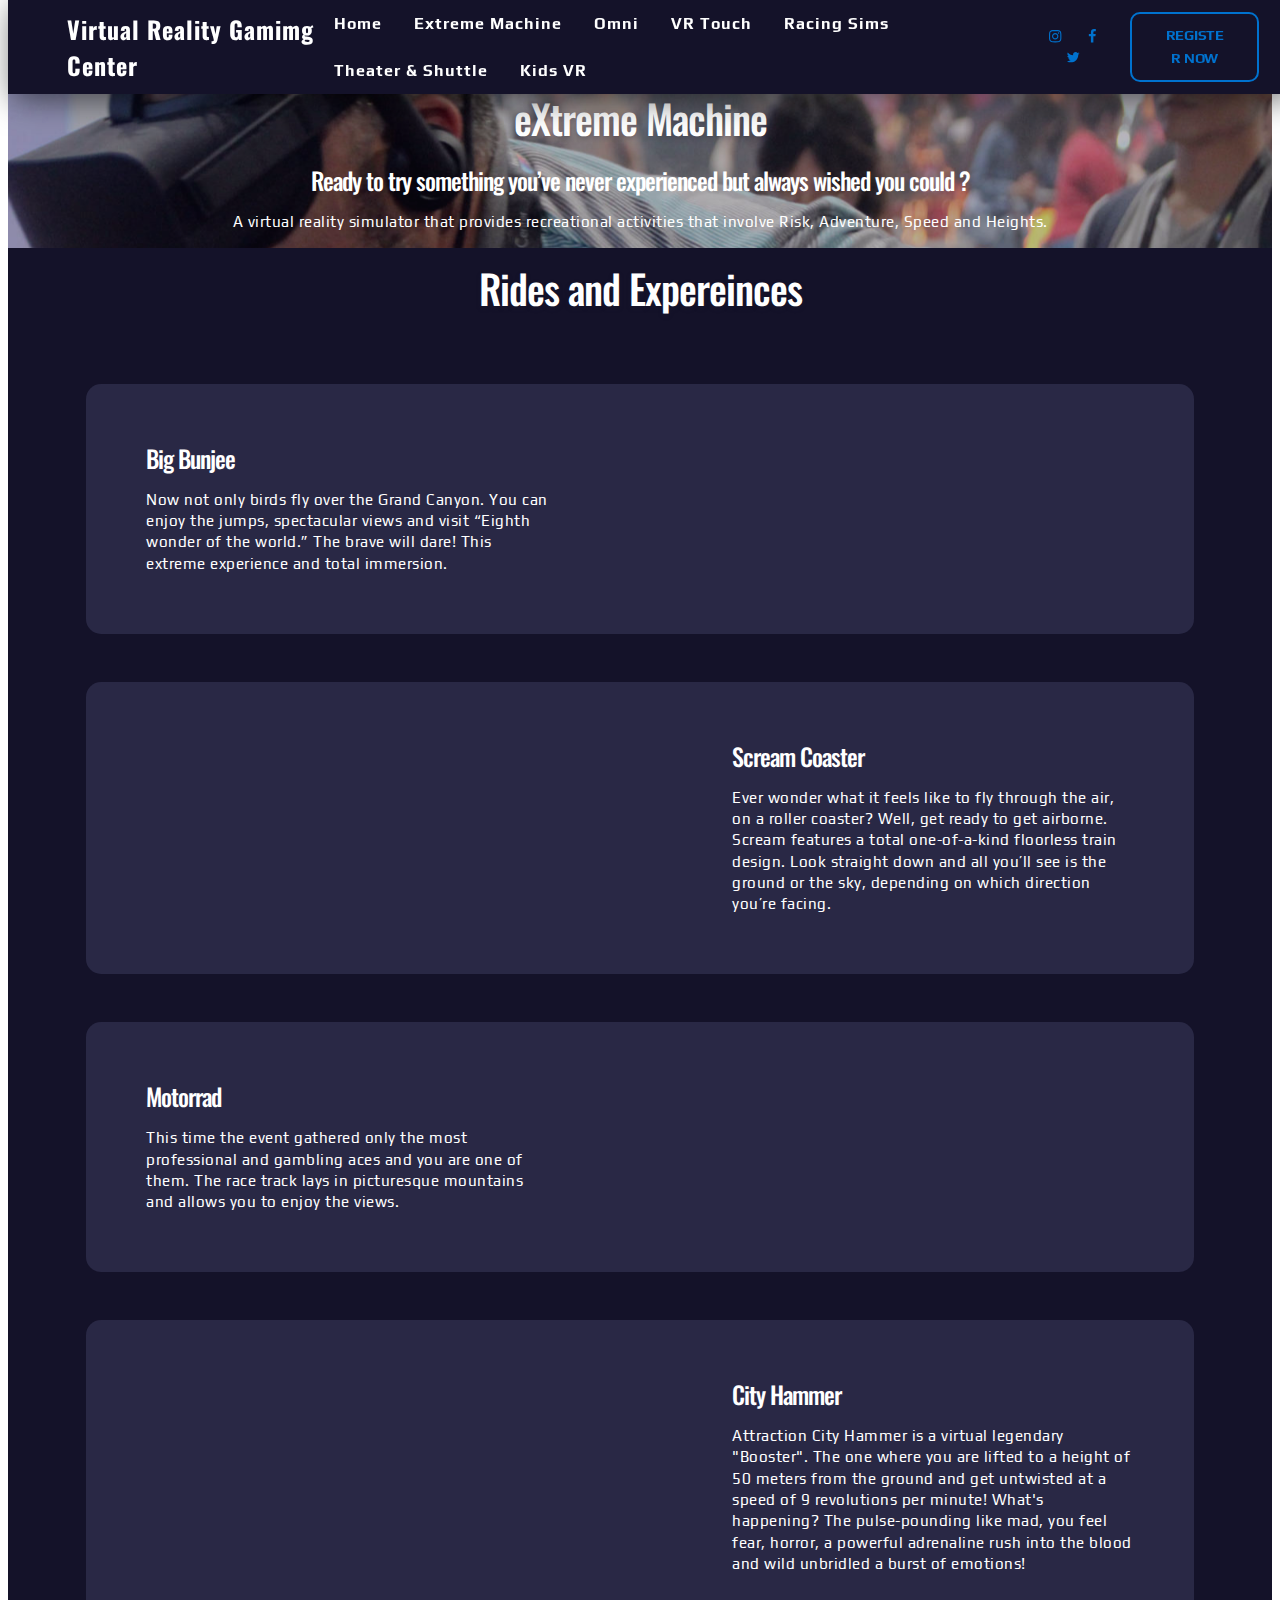
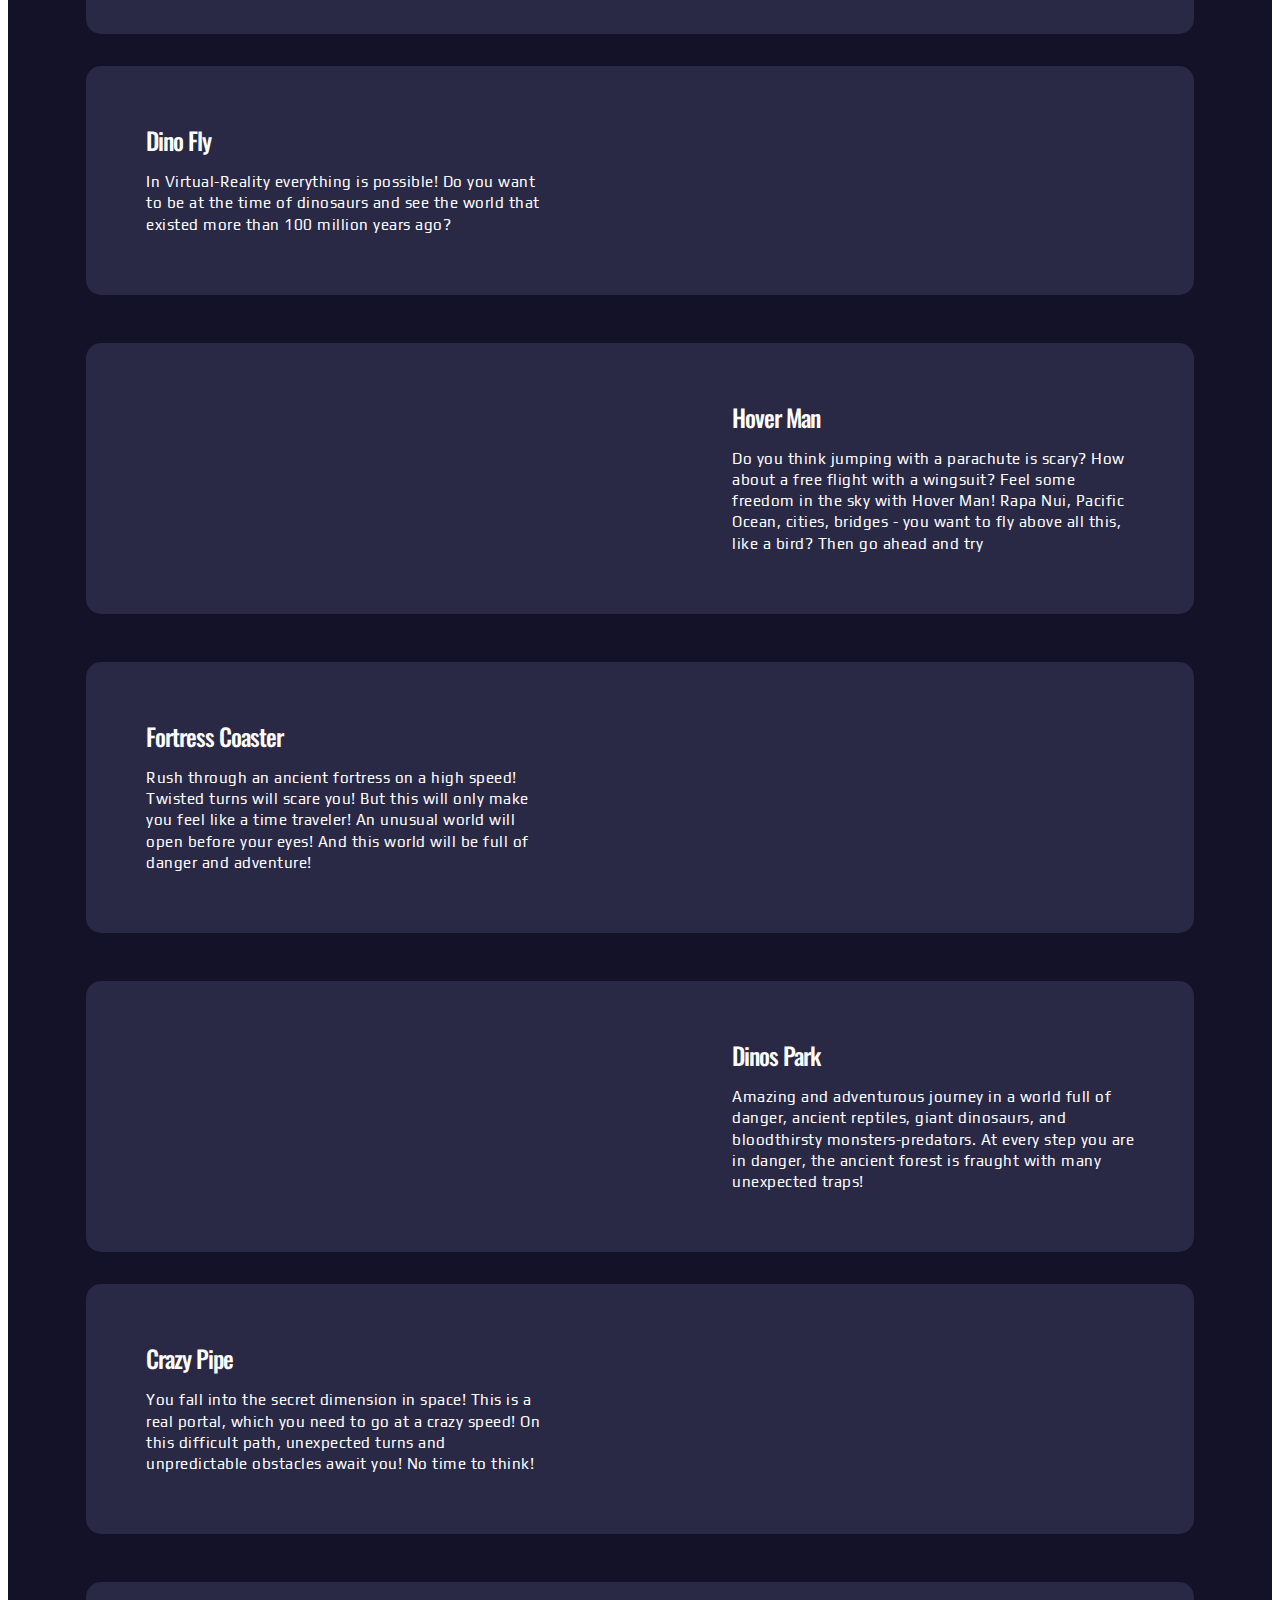
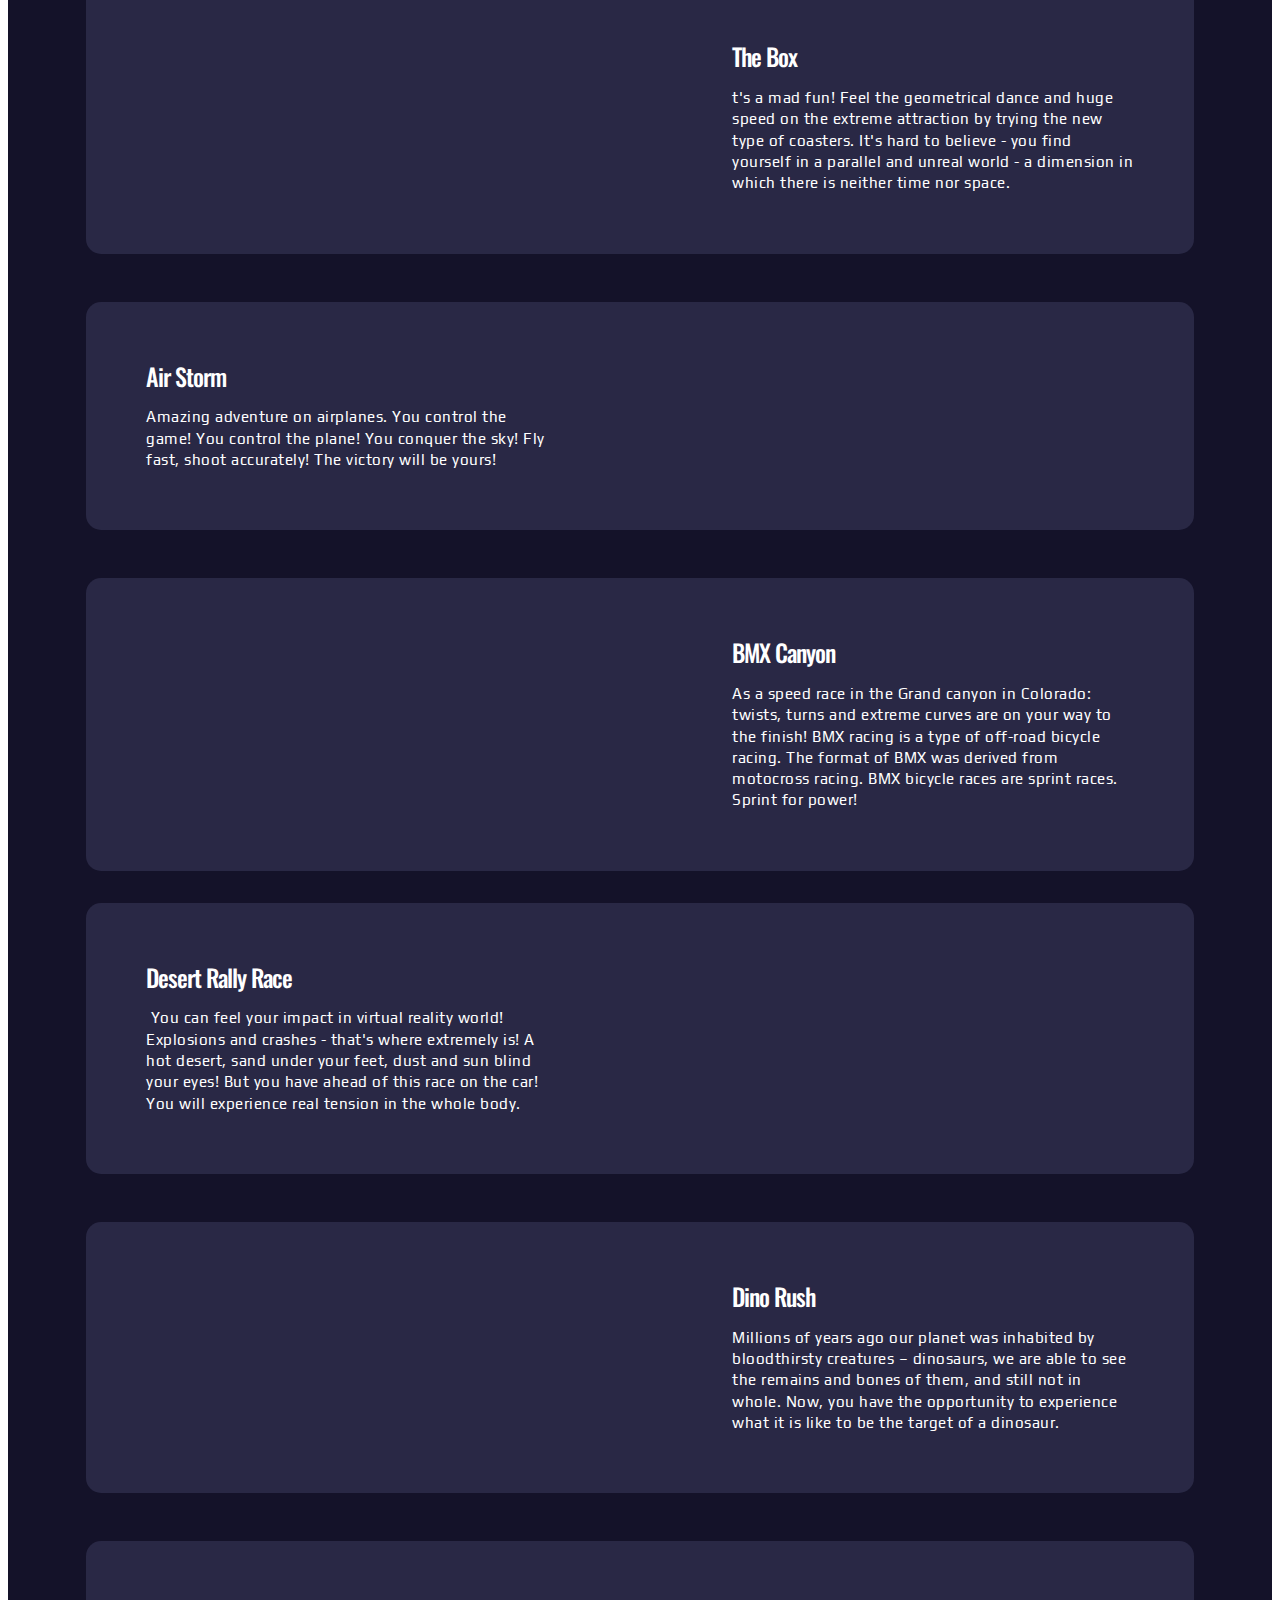
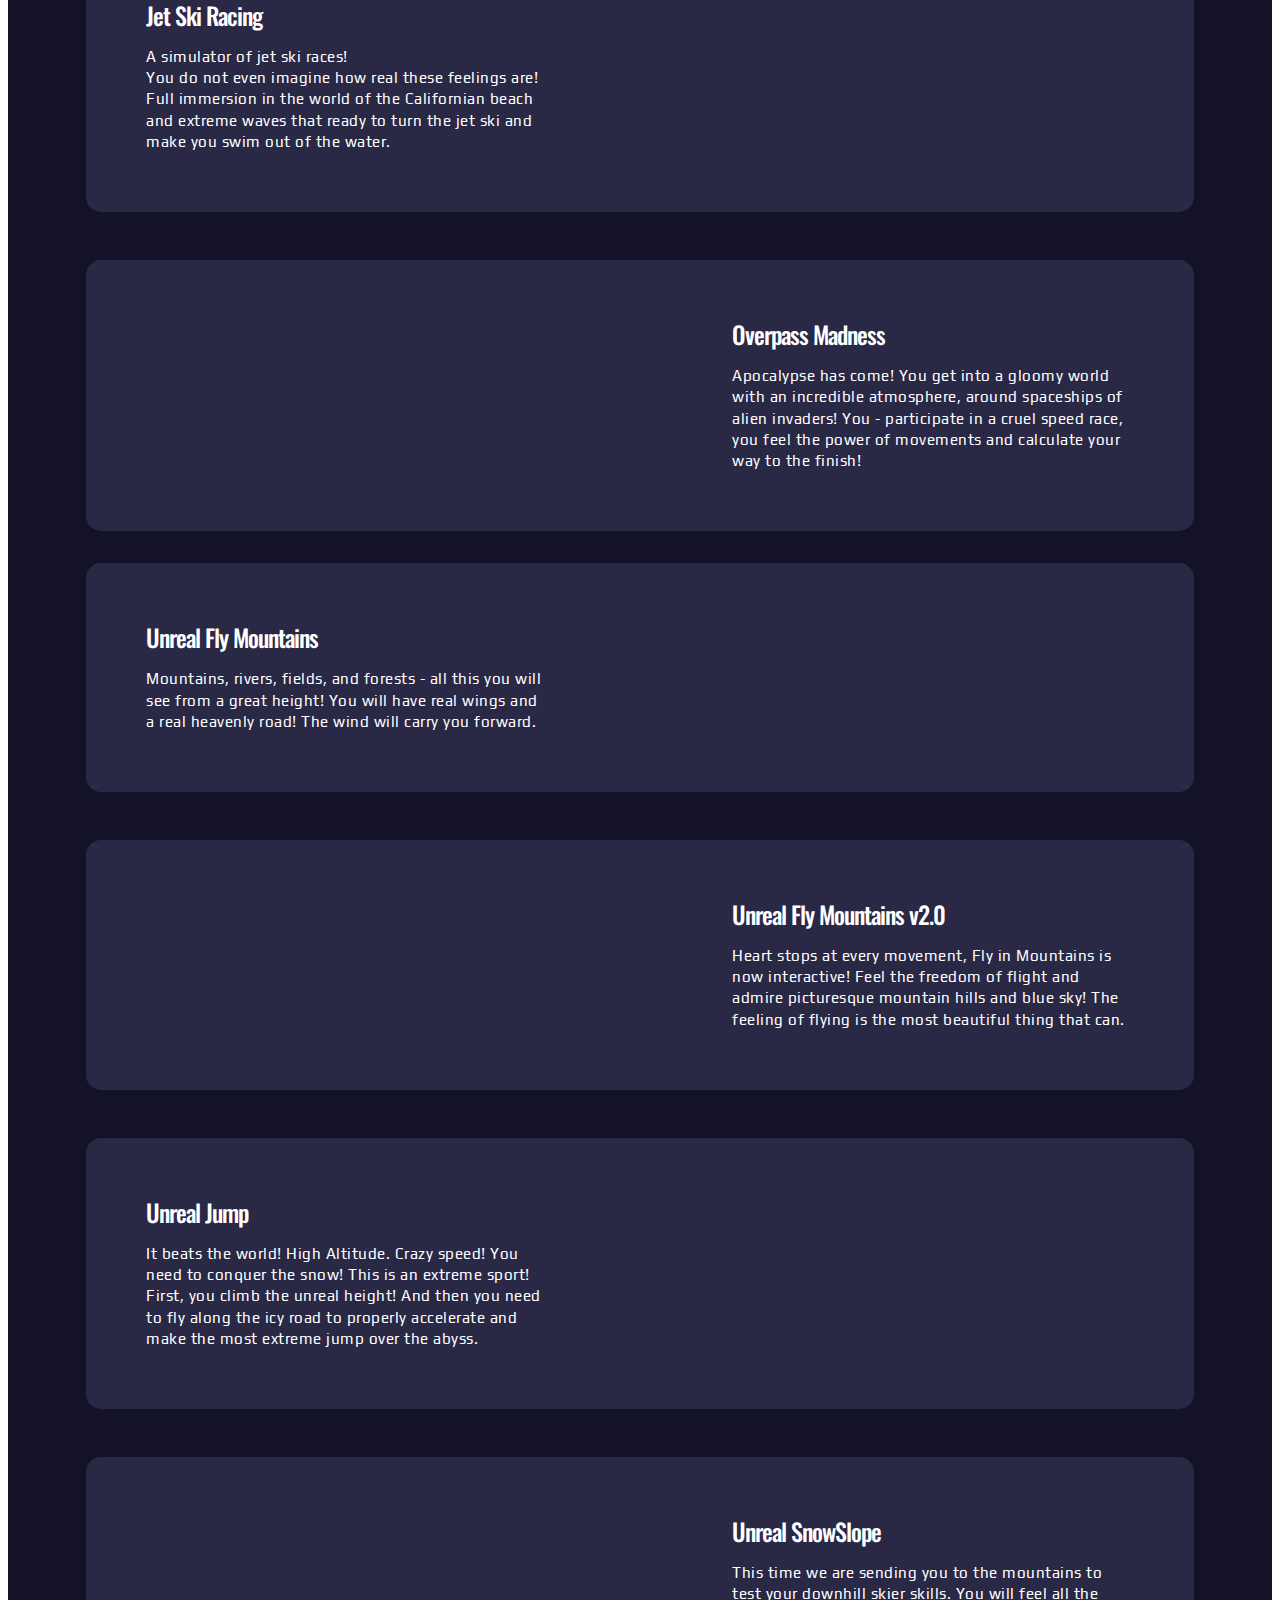
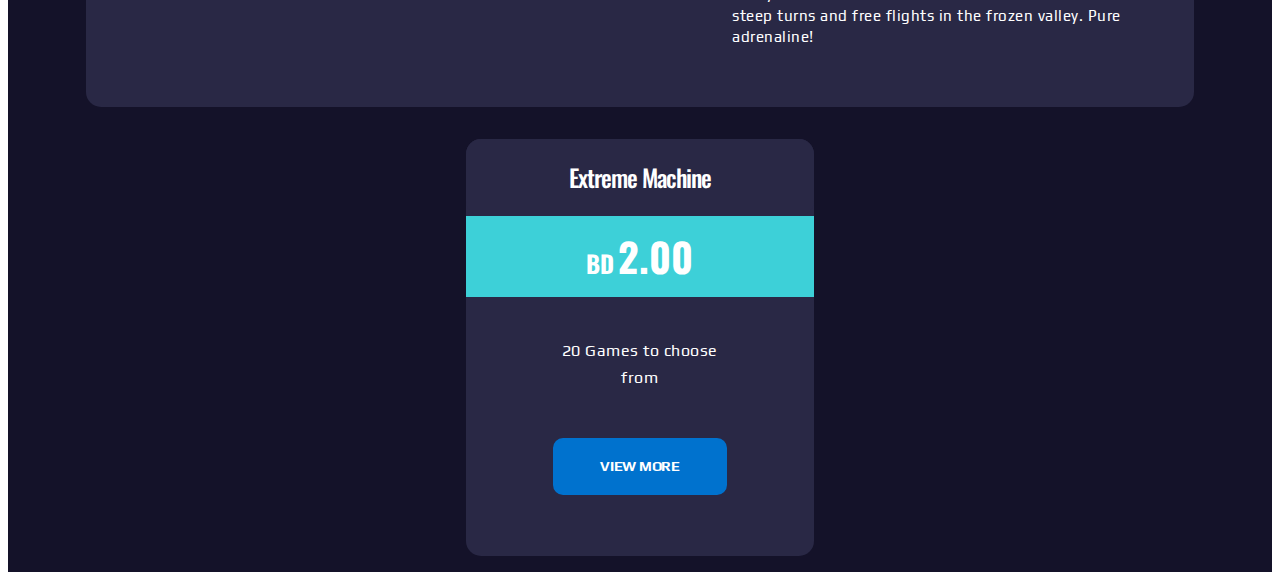
<file: page1.html>
<!DOCTYPE html>
<html amp>
<head>
  <!-- Site made with Mobirise Website Builder v4.9.5, https://mobirise.com -->
  <meta charset="UTF-8">
  <meta http-equiv="X-UA-Compatible" content="IE=edge">
  <meta name="generator" content="Mobirise v4.9.5, mobirise.com">
  <meta name="viewport" content="width=device-width, initial-scale=1, minimum-scale=1">
  <link rel="shortcut icon" href="assets/images/vrs-logo-140x67.png" type="image/x-icon">
  <meta name="description" content="">
  <title>Extreme Machine</title>
  
<link rel="canonical" href="https://basharfayoumi.github.io/VRS-Console-Test/page1.html">
 <style amp-boilerplate>body{-webkit-animation:-amp-start 8s steps(1,end) 0s 1 normal both;-moz-animation:-amp-start 8s steps(1,end) 0s 1 normal both;-ms-animation:-amp-start 8s steps(1,end) 0s 1 normal both;animation:-amp-start 8s steps(1,end) 0s 1 normal both}@-webkit-keyframes -amp-start{from{visibility:hidden}to{visibility:visible}}@-moz-keyframes -amp-start{from{visibility:hidden}to{visibility:visible}}@-ms-keyframes -amp-start{from{visibility:hidden}to{visibility:visible}}@-o-keyframes -amp-start{from{visibility:hidden}to{visibility:visible}}@keyframes -amp-start{from{visibility:hidden}to{visibility:visible}}</style>
<noscript><style amp-boilerplate>body{-webkit-animation:none;-moz-animation:none;-ms-animation:none;animation:none}</style></noscript>
<link href="https://fonts.googleapis.com/css?family=Oswald:200,300,400,500,600,700" rel="stylesheet">
 <link href="https://fonts.googleapis.com/css?family=Play:400,700" rel="stylesheet">
 
 <style amp-custom> 
div,span,h1,h2,h3,h4,h5,h6,p,blockquote,a,ol,ul,li,figcaption,textarea,input{font:inherit}*{box-sizing:border-box;outline:none}*:focus{outline:none}body{position:relative;font-style:normal;line-height:1.5;color:#000000}section{background-color:#ffffff;background-position:50% 50%;background-repeat:no-repeat;background-size:cover;overflow:hidden;padding:30px 0}section,.container,.container-fluid{position:relative;word-wrap:break-word}h1,h2,h3,h4,h5,h6{margin:0;padding:0}p,li,blockquote{letter-spacing:0.5px;line-height:1.7}ul,ol,blockquote,p{margin-bottom:0;margin-top:0}a{cursor:pointer}a,a:hover{text-decoration:none}a.mbr-iconfont:hover{text-decoration:none}h1,h2,h3,h4,h5,h6,.display-1,.display-2,.display-4,.display-5,.display-7{word-break:break-word;word-wrap:break-word}b,strong{font-weight:bold}blockquote{padding:10px 0 10px 20px;position:relative;border-left:3px solid}input:-webkit-autofill,input:-webkit-autofill:hover,input:-webkit-autofill:focus,input:-webkit-autofill:active{transition-delay:9999s;transition-property:background-color,color}html,body{height:auto;min-height:100vh}.mbr-section-title{margin:0;padding:0;font-style:normal;line-height:1.2;width:100%}.mbr-section-subtitle{line-height:1.3;width:100%}.mbr-text{font-style:normal;line-height:1.6;width:100%}.mbr-figure{align-self:center}.btn{text-align:center;position:relative;margin:.4rem .8rem;font-weight:700;border-width:2px;border-style:solid;font-style:normal;white-space:normal;transition:all .2s ease-in-out,box-shadow 2s ease-in-out;display:inline-flex;align-items:center;justify-content:center;word-break:break-word;line-height:1.5;letter-spacing:1px}.btn-form{padding:1rem 2rem}.btn-form:hover{cursor:pointer}.note-popover .btn:after{display:none}.card-title{margin:0}.card-img{border-radius:0;width:auto;flex-shrink:0}.card-img img{width:100%}.card{position:relative;background-color:transparent;border:none;border-radius:0;width:100%;padding-left:1rem;padding-right:1rem}@media (max-width: 767px){.card:not(.last-child){padding-bottom:2rem}}.card .card-wrapper{height:100%}@media (max-width: 767px){.card .card-wrapper{flex-direction:column}}.card img{height:100%;object-fit:cover;object-position:center}@media (min-width: 992px){.lg-pb{padding-bottom:3rem}}@media (max-width: 991px){.md-pb{padding-bottom:2rem}}.card-inner,.items-list{display:flex;flex-direction:column}.items-list{list-style-type:none;padding:0}.items-list .list-item{padding:1rem 2rem}.card-head{padding:1.5rem 2rem}.card-price-wrap{padding:1rem 2rem;display:flex;flex-direction:column}.card-button{padding:1rem;margin:0}.gallery-img-wrap{position:relative;height:100%}.gallery-img-wrap:hover{cursor:pointer}.gallery-img-wrap:hover .icon-wrap,.gallery-img-wrap:hover .caption-on-hover{opacity:1}.gallery-img-wrap:hover:after{opacity:.5}.gallery-img-wrap amp-img{height:100%}.gallery-img-wrap:after{content:"";position:absolute;top:0;bottom:0;left:0;right:0;background:#000;opacity:0;transition:opacity .3s;pointer-events:none}.gallery-img-wrap .icon-wrap,.gallery-img-wrap .img-caption{position:absolute;z-index:3;pointer-events:none}.gallery-img-wrap .icon-wrap,.gallery-img-wrap .caption-on-hover{opacity:0;transition:opacity .3s}.gallery-img-wrap .icon-wrap{left:50%;top:50%;transform:translate(-50%,-50%);background-color:#fff;padding:.5rem;border-radius:50%}.gallery-img-wrap .img-caption{left:0;right:0}.gallery-img-wrap .img-caption.caption-top{top:0}.gallery-img-wrap .img-caption.caption-bottom{bottom:0}.gallery-img-wrap .img-caption:after{content:"";position:absolute;top:0;left:0;right:0;height:100%;transition:opacity .3s;z-index:-1;pointer-events:none}@media (max-width: 767px){.gallery-img-wrap:after,.gallery-img-wrap:hover:after,.gallery-img-wrap .icon-wrap{display:none}.gallery-img-wrap .caption-on-hover{opacity:1}}.is-builder .gallery-img-wrap .icon-wrap{pointer-events:all}.is-builder .gallery-img-wrap .img-caption>*{pointer-events:all}.icons-list a{margin-right:1rem}.icons-list a:last-child{margin-right:0}.counter-container{position:relative}.counter-container ol li{margin-bottom:2rem}.counter-container.stylizedCounters ol{counter-reset:section}.counter-container.stylizedCounters ol li{z-index:3;list-style:none}.counter-container.stylizedCounters ol li:before{z-index:2;position:absolute;left:0px;counter-increment:section;content:counters(section,".") " ";text-align:center;margin:0 10px;line-height:37px;width:40px;height:40px;transition:all .2s;color:#232323;font-size:25px;border-radius:50%;font-weight:bold}.timeline-wrap{position:relative}.timeline-wrap .iconBackground{position:absolute;left:50%;width:20px;height:20px;line-height:30px;text-align:center;border-radius:50%;font-size:30px;display:inline-block;background-color:#232323;top:20px;margin-left:-10px}@media (max-width: 768px){.timeline-wrap .iconBackground{left:0}}.separline{position:relative}@media (max-width: 768px){.separline:not(.last-child){padding-bottom:2rem}}.separline:before{position:absolute;content:"";width:2px;background-color:#232323;left:calc(50% - 1px);height:calc(100% - 20px);top:40px}@media (max-width: 768px){.separline:before{left:0}}amp-image-lightbox a.control{position:absolute;width:32px;height:32px;right:48px;top:32px;z-index:1000}amp-image-lightbox a.control .close{position:relative}amp-image-lightbox a.control .close:before,amp-image-lightbox a.control .close:after{position:absolute;left:15px;content:' ';height:33px;width:2px;background-color:#fff}amp-image-lightbox a.control .close:before{transform:rotate(45deg)}amp-image-lightbox a.control .close:after{transform:rotate(-45deg)}.hidden{visibility:hidden}.super-hide{display:none}.inactive{-webkit-user-select:none;-moz-user-select:none;-ms-user-select:none;user-select:none;pointer-events:none;-webkit-user-drag:none;user-drag:none}.popover-content ul.show{min-height:155px}.mbr-white{color:#ffffff}.mbr-black{color:#000000}.mbr-custom{color:#1bc2ca}.align-left{text-align:left}.align-left .list-item{justify-content:flex-start}.align-center{text-align:center}.align-center .list-item{justify-content:center}.align-right{text-align:right}.align-right .list-item{justify-content:flex-end}@media (max-width: 767px){.align-left,.align-center,.align-right{text-align:center}.align-left .list-item,.align-center .list-item,.align-right .list-item{justify-content:center}}.mbr-light{font-weight:300}.mbr-regular{font-weight:400}.mbr-semibold{font-weight:500}.mbr-bold{font-weight:700}.mbr-section-btn{margin-left:-.8rem;margin-right:-.8rem;font-size:0}nav .mbr-section-btn{margin-left:0rem;margin-right:0rem}.btn .mbr-iconfont,.btn.btn-sm .mbr-iconfont{cursor:pointer;margin-right:0.5rem}.btn.btn-md .mbr-iconfont,.btn.btn-md .mbr-iconfont{margin-right:0.8rem}[type="submit"]{-webkit-appearance:none}.mbr-fullscreen .mbr-overlay{min-height:100vh}.mbr-fullscreen{display:flex;display:-webkit-flex;display:-moz-flex;display:-ms-flex;display:-o-flex;align-items:center;-webkit-align-items:center;min-height:100vh;padding-top:3rem;padding-bottom:3rem}.mbr-overlay{bottom:0;left:0;position:absolute;right:0;top:0;z-index:0}.mbr-parallax-bg{bottom:0;left:0;opacity:.5;position:absolute;right:0;top:0;z-index:0;background-position:50% 50%;background-repeat:no-repeat;background-size:cover}section.menu{min-height:70px}.menu-container{display:flex;justify-content:space-between;align-items:center;min-height:70px}@media (max-width: 991px){.menu-container{max-width:100%;padding:0 2rem}}@media (max-width: 767px){.menu-container{padding:0 1rem}}.navbar{z-index:100;width:100%}.navbar-fixed-top{position:fixed;top:0}.navbar-brand{display:flex;align-items:center;word-break:break-word;z-index:1}.navbar-logo{margin-right:.8rem}@media (max-width: 767px){.navbar-logo amp-img{max-height:55px;max-width:55px}}.navbar-caption-wrap{display:flex}.navbar .navbar-collapse{display:flex;flex-basis:auto;align-items:center;justify-content:flex-end}@media (max-width: 991px){.navbar .navbar-collapse{display:none;position:absolute;top:0;right:0;min-height:100vh;padding:70px 2rem 1rem;z-index:1}}@media (max-width: 991px){.navbar.opened .navbar-collapse.show,.navbar.opened .navbar-collapse.collapsing{display:block}.is-builder .navbar-collapse{position:fixed}}.navbar-nav{list-style-type:none;display:flex;flex-wrap:wrap;padding-left:0;min-width:10rem}@media (max-width: 991px){.navbar-nav{flex-direction:column}}.navbar-nav .mbr-iconfont{margin-right:.2rem}.nav-item{word-break:break-all}.nav-link{display:flex;align-items:center;justify-content:center}.nav-link,.navbar-caption{transition:all 0.2s;letter-spacing:1px}.nav-dropdown .dropdown-menu{min-width:10rem;padding-bottom:1.25rem;padding-top:1.25rem;position:absolute;left:0}.nav-dropdown .dropdown-menu .dropdown-item{line-height:2;display:flex;justify-content:center;align-items:center;padding:.25rem 1.5rem;white-space:nowrap}.nav-dropdown .dropdown-menu .dropdown{position:relative}.dropdown-menu .dropdown:hover>.dropdown-menu{opacity:1;pointer-events:all}.nav-dropdown .dropdown-submenu{top:0;left:100%;margin:0}.nav-item.dropdown{position:relative}.nav-item.dropdown .dropdown-menu{opacity:0;pointer-events:none}.nav-item.dropdown:hover>.dropdown-menu{opacity:1;pointer-events:all}.link.dropdown-toggle:after{content:'';margin-left:.25rem;border-top:0.35em solid;border-right:0.35em solid transparent;border-left:0.35em solid transparent;border-bottom:0}.navbar .dropdown.open>.dropdown-menu{display:block}@media (max-width: 991px){.is-builder .nav-dropdown .dropdown-menu{position:relative}.nav-dropdown .dropdown-submenu{left:0}.dropdown-item{padding:.25rem 1.5rem;margin:0;justify-content:center}.dropdown-item:after{right:auto}.navbar.opened .dropdown-menu{top:0}.dropdown-toggle[data-toggle="dropdown-submenu"]:after{content:'';margin-left:.25rem;border-top:.35em solid;border-right:.35em solid transparent;border-left:.35em solid transparent;border-bottom:0;top:55%}}.navbar-buttons{display:flex;flex-wrap:wrap;align-items:center;justify-content:center}@media (max-width: 991px){.navbar-buttons{flex-direction:column}}.menu-social-list{display:flex;align-items:center;justify-content:center;flex-wrap:wrap}.menu-social-list a{margin:0 .5rem}button.navbar-toggler{position:absolute;right:20px;top:25px;width:31px;height:20px;cursor:pointer;transition:all .2s;align-self:center}.hamburger span{position:absolute;right:0;width:30px;height:2px;border-right:5px}.hamburger span:nth-child(1){top:0;transition:all .2s}.hamburger span:nth-child(2){top:8px;transition:all .15s}.hamburger span:nth-child(3){top:8px;transition:all .15s}.hamburger span:nth-child(4){top:16px;transition:all .2s}nav.opened .navbar-toggler:not(.hide) .hamburger span:nth-child(1){top:8px;width:0;opacity:0;right:50%;transition:all .2s}nav.opened .navbar-toggler:not(.hide) .hamburger span:nth-child(2){-webkit-transform:rotate(45deg);transform:rotate(45deg);transition:all .25s}nav.opened .navbar-toggler:not(.hide) .hamburger span:nth-child(3){-webkit-transform:rotate(-45deg);transform:rotate(-45deg);transition:all .25s}nav.opened .navbar-toggler:not(.hide) .hamburger span:nth-child(4){top:8px;width:0;opacity:0;right:50%;transition:all .2s}.ampstart-btn.hamburger{position:absolute;top:25px;right:15px;margin-left:auto;width:30px;height:20px;background:none;border:none;cursor:pointer;z-index:1000}@media (min-width: 992px){.ampstart-btn,amp-sidebar{display:none}.dropdown-menu .dropdown-toggle:after{content:'';border-bottom:0.35em solid transparent;border-left:0.35em solid;border-right:0;border-top:0.35em solid transparent;margin-left:0.3rem;margin-top:-0.3077em;position:absolute;right:1.1538em;top:50%}}.close-sidebar{width:30px;height:30px;position:relative;cursor:pointer;background-color:transparent;border:none}.close-sidebar span{position:absolute;left:0;width:30px;height:2px;border-right:5px}.close-sidebar span:nth-child(1){transform:rotate(45deg)}.close-sidebar span:nth-child(2){transform:rotate(-45deg)}.builder-sidebar{position:relative;min-height:100vh;z-index:1030;padding:1rem 2rem;max-width:20rem}.builder-sidebar .dropdown:hover>.dropdown-menu{position:relative;text-align:center}section.sidebar-open:before{content:'';position:fixed;top:0;bottom:0;right:0;left:0;background-color:rgba(0,0,0,0.2);z-index:1040}.map-placeholder{display:none}.map-placeholder h4{padding-top:5rem;color:#767676;text-align:center}.google-map{position:relative;width:100%}@media (max-width: 992px){.google-map{padding:0;margin:0}}.google-map [data-state-details]{color:#6b6763;font-family:Montserrat;height:1.5em;margin-top:-0.75em;padding-left:1.25rem;padding-right:1.25rem;position:absolute;text-align:center;top:50%;width:100%}.google-map[data-state]{background:#e9e5dc}.google-map[data-state="loading"] [data-state-details]{display:none}div[submit-success]{padding:1rem;margin-bottom:1rem}div[submit-error]{padding:1rem;margin-bottom:1rem}textarea[type="hidden"]{display:none}amp-img{width:100%}amp-img img{max-height:100%;max-width:100%}img.mbr-temp{width:100%}.rounded{border-radius:50%}.is-builder .nodisplay+img[async],.is-builder .nodisplay+img[decoding="async"],.is-builder amp-img>a+img[async],.is-builder amp-img>a+img[decoding="async"]{display:none}html:not(.is-builder) amp-img>a{position:absolute;top:0;bottom:0;left:0;right:0;z-index:1}.is-builder .temp-amp-sizer{position:absolute}.is-builder amp-youtube .temp-amp-sizer,.is-builder amp-vimeo .temp-amp-sizer{position:static}.is-builder section.horizontal-menu .ampstart-btn{display:none}.is-builder section.horizontal-menu .dropdown-menu{z-index:auto;opacity:1;pointer-events:auto}.is-builder section.horizontal-menu .nav-dropdown .link.dropdown-toggle[aria-expanded="true"]{margin-right:0;padding:0.667em 1em}div.placeholder{z-index:4;background:rgba(255,255,255,0.5)}div.placeholder svg{position:absolute;top:50%;left:50%;transform:translate(-50%,-50%);width:20%;height:auto}div.placeholder svg circle.big{animation:big-anim 3s linear infinite}div.placeholder svg circle.small{animation:small-anim 1.5s linear infinite}@keyframes big-anim{from{stroke-dashoffset:900}to{stroke-dashoffset:0}}@keyframes small-anim{from{stroke-dashoffset:850}to{stroke-dashoffset:0}}.placeholder-loader .amp-active>div{display:none}.container{padding-right:1rem;padding-left:1rem;width:100%;margin-right:auto;margin-left:auto}@media (max-width: 767px){.container{max-width:540px}}@media (min-width: 768px){.container{max-width:720px}}@media (min-width: 992px){.container{max-width:960px}}@media (min-width: 1200px){.container{max-width:1140px}}.container-fluid{width:100%;margin-right:auto;margin-left:auto;padding-left:1rem;padding-right:1rem}.media-container-row{display:flex;flex-wrap:wrap}@media (min-width: 992px){.media-container-row{flex-wrap:nowrap}}.mbr-flex{display:flex}.flex-wrap{flex-wrap:wrap}.mbr-jc-s{justify-content:flex-start}.mbr-jc-c{justify-content:center}.mbr-jc-e{justify-content:flex-end}.mbr-jc-b{justify-content:space-between}.mbr-jc-a{justify-content:space-around}.mbr-row{display:-webkit-box;display:-webkit-flex;display:-ms-flexbox;display:flex;-webkit-flex-wrap:wrap;-ms-flex-wrap:wrap;flex-wrap:wrap;margin-right:-1rem;margin-left:-1rem}.mbr-row-reverse{flex-direction:row-reverse}.mbr-column{flex-direction:column}@media (max-width: 767px){.mbr-col-sm-12{-ms-flex:0 0 100%;flex:0 0 100%;max-width:100%;padding-right:1rem;padding-left:1rem}}@media (min-width: 768px){.mbr-col-md-3{-ms-flex:0 0 25%;flex:0 0 25%;max-width:25%;padding-right:1rem;padding-left:1rem}.mbr-col-md-4{-ms-flex:0 0 33.333333%;flex:0 0 33.333333%;max-width:33.333333%;padding-right:1rem;padding-left:1rem}.mbr-col-md-5{-ms-flex:0 0 41.666667%;flex:0 0 41.666667%;max-width:41.666667%;padding-right:1rem;padding-left:1rem}.mbr-col-md-6{-ms-flex:0 0 50%;flex:0 0 50%;max-width:50%;padding-right:1rem;padding-left:1rem}.mbr-col-md-7{-ms-flex:0 0 58.333333%;flex:0 0 58.333333%;max-width:58.333333%;padding-right:1rem;padding-left:1rem}.mbr-col-md-8{-ms-flex:0 0 66.666667%;flex:0 0 66.666667%;max-width:66.666667%;padding-left:1rem;padding-right:1rem}.mbr-col-md-10{-ms-flex:0 0 83.333333%;flex:0 0 83.333333%;max-width:83.333333%;padding-left:1rem;padding-right:1rem}.mbr-col-md-12{-ms-flex:0 0 100%;flex:0 0 100%;max-width:100%;padding-right:1rem;padding-left:1rem}}@media (min-width: 992px){.mbr-col-lg-2{-ms-flex:0 0 16.666667%;flex:0 0 16.666667%;max-width:16.666667%;padding-right:1rem;padding-left:1rem}.mbr-col-lg-3{-ms-flex:0 0 25%;flex:0 0 25%;max-width:25%;padding-right:1rem;padding-left:1rem}.mbr-col-lg-4{-ms-flex:0 0 33.33%;flex:0 0 33.33%;max-width:33.33%;padding-right:1rem;padding-left:1rem}.mbr-col-lg-5{-ms-flex:0 0 41.666%;flex:0 0 41.666%;max-width:41.666%;padding-right:1rem;padding-left:1rem}.mbr-col-lg-6{-ms-flex:0 0 50%;flex:0 0 50%;max-width:50%;padding-right:1rem;padding-left:1rem}.mbr-col-lg-7{-ms-flex:0 0 58.333333%;flex:0 0 58.333333%;max-width:58.333333%;padding-right:1rem;padding-left:1rem}.mbr-col-lg-8{-ms-flex:0 0 66.666667%;flex:0 0 66.666667%;max-width:66.666667%;padding-left:1rem;padding-right:1rem}.mbr-col-lg-9{-ms-flex:0 0 75%;flex:0 0 75%;max-width:75%;padding-left:1rem;padding-right:1rem}.mbr-col-lg-10{-ms-flex:0 0 83.3333%;flex:0 0 83.3333%;max-width:83.3333%;padding-right:1rem;padding-left:1rem}.mbr-col-lg-12{-ms-flex:0 0 100%;flex:0 0 100%;max-width:100%;padding-right:1rem;padding-left:1rem}}@media (min-width: 1200px){.mbr-col-xl-7{-ms-flex:0 0 58.333333%;flex:0 0 58.333333%;max-width:58.333333%;padding-right:1rem;padding-left:1rem}.mbr-col-xl-4{-ms-flex:0 0 33.333333%;flex:0 0 33.333333%;max-width:33.333333%;padding-right:1rem;padding-left:1rem}.mbr-col-xl-8{-ms-flex:0 0 66.666667%;flex:0 0 66.666667%;max-width:66.666667%;padding-left:1rem;padding-right:1rem}.mbr-col-xl-5{-ms-flex:0 0 41.666667%;flex:0 0 41.666667%;max-width:41.666667%}}.mbr-pt-1{padding-top:.5rem}.mbr-pt-2{padding-top:1rem}.mbr-pt-3{padding-top:1.5rem}.mbr-pt-4{padding-top:2rem}.mbr-pt-5{padding-top:3rem}.mbr-pb-1{padding-bottom:0.5rem}.mbr-pb-2{padding-bottom:1rem}.mbr-pb-3{padding-bottom:1.5rem}.mbr-pb-4{padding-bottom:2rem}.mbr-pb-5{padding-bottom:3rem}.mbr-px-1{padding-left:.5rem;padding-right:.5rem}.mbr-px-2{padding-left:1rem;padding-right:1rem}.mbr-px-3{padding-left:1.5rem;padding-right:1.5rem}.mbr-px-4{padding-left:2rem;padding-right:2rem}@media (max-width: 991px){.mbr-px-4{padding-left:1rem;padding-right:1rem}}.mbr-px-5{padding-left:3rem;padding-right:3rem}@media (max-width: 991px){.mbr-px-5{padding-left:1rem;padding-right:1rem}}.mbr-m-sub-1{margin-left:-1rem;margin-right:-1rem}@media (max-width: 768px){.mbr-m-sub-1{margin-left:0;margin-right:0}}.mbr-py-1{padding-top:.5rem;padding-bottom:.5rem}.mbr-py-2{padding-top:1rem;padding-bottom:1rem}@media (max-width: 767px){.mbr-py-2{padding-top:0rem;padding-bottom:0rem}}.mbr-py-3{padding-top:1.5rem;padding-bottom:1.5rem}@media (max-width: 991px){.mbr-py-3{padding-top:1rem;padding-bottom:1rem}}.mbr-py-4{padding-top:2rem;padding-bottom:2rem}@media (max-width: 991px){.mbr-py-4{padding-top:1rem;padding-bottom:1rem}}.mbr-py-5{padding-top:3rem;padding-bottom:3rem}@media (max-width: 991px){.mbr-py-5{padding-top:1rem;padding-bottom:1rem}}.mbr-p-1{padding:.5rem}.mbr-p-2{padding:1rem}.mbr-p-3{padding:1.5rem}@media (max-width: 991px){.mbr-p-3{padding:1rem}}.mbr-p-4{padding:2rem}@media (max-width: 991px){.mbr-p-4{padding:1rem}}.mbr-p-5{padding:3rem}@media (max-width: 991px){.mbr-p-5{padding:1rem}}.mbr-ml-auto{margin-left:auto}.mbr-mr-auto{margin-right:auto}.mbr-m-auto{margin:auto}.form-block{z-index:1;background-color:transparent;padding:3rem;position:relative;overflow:visible}.form-block .mbr-overlay{z-index:-1}@media (max-width: 992px){.form-block{padding:1rem}}.form-block input,.form-block textarea{border-radius:0;background-color:#ffffff;margin:0;transition:0.4s;width:100%;border:1px solid #e0e0e0;padding:11px 1rem}form .fieldset{display:flex;justify-content:center;flex-wrap:wrap;align-items:center}.field{flex-basis:50%;flex-grow:1;flex-shrink:1;padding:0.5rem}@media (max-width: 768px){.field{flex-basis:100%}}textarea{width:100%;margin-right:0}.text-field{flex-basis:100%;flex-grow:1rem;flex-shrink:1;padding:0.5rem}amp-img,img{height:100%;width:100%}amp-sidebar{background:transparent}.is-builder .menu{overflow:visible}.is-builder .preview button{opacity:0.5;position:relative;pointer-events:none}.is-builder .preview button:before{display:block;position:absolute;content:'';background-color:#efefef;left:0;right:0;top:0;bottom:0;z-index:2}.hidden-slide{display:none}.visible-slide{display:flex}.amp-carousel-button{outline:none;border-radius:50%;border:10px transparent solid;transform:scale(1.5) translateY(-50%);height:45px;width:45px;transition:0.4s;cursor:pointer}.amp-carousel-button:hover{opacity:1}.amp-carousel-button-next{background-position:75% 50%}.amp-carousel-button-prev{background-position:25% 50%}button.btn-img{cursor:pointer}.iconfont-wrapper{display:inline-block;width:1.5rem;height:1.5rem}.amp-iconfont{vertical-align:middle;width:1.5rem;font-size:1.5rem}.custom-text,.custom-date{text-transform:uppercase}.quote-text{font-style:italic}.mbr-ai-e{align-items:flex-end}
body{font-family: Didact Gothic;}blockquote{border-color: #0072ce;}div[submit-success]{background: #4e84c2;}div[submit-error]{background: #ca4336;}.display-1{font-family: 'Oswald',sans-serif;font-size: 6rem;line-height: 1.2;}.display-2{font-family: 'Oswald',sans-serif;font-size: 2.5rem;line-height: 1.2;}.display-4{font-family: 'Play',sans-serif;font-size: 0.95rem;line-height: 1.4;}.display-5{font-family: 'Oswald',sans-serif;font-size: 1.5rem;line-height: 1.2;}.display-7{font-family: 'Play',sans-serif;font-size: 1rem;line-height: 1.6;}.form-block input,.form-block textarea{font-family: 'Play',sans-serif;font-size: 1rem;line-height: 1.6;}@media (max-width: 768px){.display-1{font-size: 4.8rem;font-size: calc( 2.75rem + (6 - 2.75) * ((100vw - 20rem) / (48 - 20)));line-height: calc( 1.4 * (2.75rem + (6 - 2.75) * ((100vw - 20rem) / (48 - 20))));}.display-2{font-size: 2rem;font-size: calc( 1.525rem + (2.5 - 1.525) * ((100vw - 20rem) / (48 - 20)));line-height: calc( 1.4 * (1.525rem + (2.5 - 1.525) * ((100vw - 20rem) / (48 - 20))));}.display-4{font-size: 0.76rem;font-size: calc( 0.9824999999999999rem + (0.95 - 0.9824999999999999) * ((100vw - 20rem) / (48 - 20)));line-height: calc( 1.4 * (0.9824999999999999rem + (0.95 - 0.9824999999999999) * ((100vw - 20rem) / (48 - 20))));}.display-5{font-size: 1.2rem;font-size: calc( 1.175rem + (1.5 - 1.175) * ((100vw - 20rem) / (48 - 20)));line-height: calc( 1.4 * (1.175rem + (1.5 - 1.175) * ((100vw - 20rem) / (48 - 20))));}.display-7{font-size: 0.8rem;font-size: calc( 1rem + (1 - 1) * ((100vw - 20rem) / (48 - 20)));line-height: calc( 1.4 * (1rem + (1 - 1) * ((100vw - 20rem) / (48 - 20))));}}.display-1 .mbr-iconfont-btn{font-size: 6rem;width: 6rem;}.display-2 .mbr-iconfont-btn{font-size: 2.5rem;width: 2.5rem;}.display-4 .mbr-iconfont-btn{font-size: 0.95rem;width: 0.95rem;}.display-5 .mbr-iconfont-btn{font-size: 1.5rem;width: 1.5rem;}.display-7 .mbr-iconfont-btn{font-size: 1rem;width: 1rem;}.display-1 .mbr-iconfont-btn{font-size: 6rem;width: 6rem;}.display-2 .mbr-iconfont-btn{font-size: 2.5rem;width: 2.5rem;}.display-4 .mbr-iconfont-btn{font-size: 0.95rem;width: 0.95rem;}.display-5 .mbr-iconfont-btn{font-size: 1.5rem;width: 1.5rem;}.display-7 .mbr-iconfont-btn{font-size: 1rem;width: 1rem;}.btn{padding: 20px 55px;border-radius: 0px;}.btn-sm{padding: 10px 30px;border-radius: 0px;}.btn-md{padding: 10px 30px;border-radius: 0px;}.btn-lg{padding: 10px 30px;border-radius: 0;}.bg-primary{background-color: #0072ce;}.bg-success{background-color: #4e84c2;}.bg-info{background-color: #4289a7;}.bg-warning{background-color: #fac769;}.bg-danger{background-color: #ca4336;}.btn-secondary,.btn-secondary:active,.btn-secondary.active{background-color: #365c9a;border-color: #365c9a;color: #ffffff;}.btn-secondary:hover,.btn-secondary:focus,.btn-secondary.focus{background-color: #1c2f4e;border-color: #1c2f4e;color: #ffffff;}.btn-secondary.disabled,.btn-secondary:disabled{color: #ffffff;background-color: #1c2f4e;border-color: #1c2f4e;}.btn-info,.btn-info:active,.btn-info.active{background-color: #4289a7;border-color: #4289a7;color: #ffffff;}.btn-info:hover,.btn-info:focus,.btn-info.focus{background-color: #254d5e;border-color: #254d5e;color: #ffffff;}.btn-info.disabled,.btn-info:disabled{color: #ffffff;background-color: #254d5e;border-color: #254d5e;}.btn-success,.btn-success:active,.btn-success.active{background-color: #4e84c2;border-color: #4e84c2;color: #ffffff;}.btn-success:hover,.btn-success:focus,.btn-success.focus{background-color: #2c527e;border-color: #2c527e;color: #ffffff;}.btn-success.disabled,.btn-success:disabled{color: #ffffff;background-color: #2c527e;border-color: #2c527e;}.btn-warning,.btn-warning:active,.btn-warning.active{background-color: #fac769;border-color: #fac769;color: #614003;}.btn-warning:hover,.btn-warning:focus,.btn-warning.focus{background-color: #f5a208;border-color: #f5a208;color: #614003;}.btn-warning.disabled,.btn-warning:disabled{color: #614003;background-color: #f5a208;border-color: #f5a208;}.btn-danger,.btn-danger:active,.btn-danger.active{background-color: #ca4336;border-color: #ca4336;color: #ffffff;}.btn-danger:hover,.btn-danger:focus,.btn-danger.focus{background-color: #7a2820;border-color: #7a2820;color: #ffffff;}.btn-danger.disabled,.btn-danger:disabled{color: #ffffff;background-color: #7a2820;border-color: #7a2820;}.btn-primary,.btn-primary:active,.btn-primary.active{background-color: #0072ce;border-color: #0072ce;color: #ffffff;}.btn-primary:hover,.btn-primary:focus,.btn-primary.focus{background-color: #003a68;border-color: #003a68;color: #ffffff;}.btn-primary.disabled,.btn-primary:disabled{color: #ffffff;background-color: #003a68;border-color: #003a68;}.btn-black,.btn-black:active,.btn-black.active{background-color: #000000;border-color: #000000;color: #ffffff;}.btn-black:hover,.btn-black:focus,.btn-black.focus{background-color: #000000;border-color: #000000;color: #ffffff;}.btn-black.disabled,.btn-black:disabled{color: #ffffff;background-color: #000000;border-color: #000000;}.btn-white,.btn-white:active,.btn-white.active{background-color: #ffffff;border-color: #ffffff;color: #808080;}.btn-white:hover,.btn-white:focus,.btn-white.focus{background-color: #cccccc;border-color: #cccccc;color: #808080;}.btn-white.disabled,.btn-white:disabled{color: #808080;background-color: #cccccc;border-color: #cccccc;}.btn-primary-outline,.btn-primary-outline:active,.btn-primary-outline.active{background: none;border-color: #0072ce;color: #0072ce;}.btn-primary-outline:hover,.btn-primary-outline:focus,.btn-primary-outline.focus{color: #ffffff;background-color: #0072ce;border-color: #0072ce;}.btn-primary-outline.disabled,.btn-primary-outline:disabled{color: #ffffff;background-color: #0072ce;border-color: #0072ce;}.btn-secondary-outline,.btn-secondary-outline:active,.btn-secondary-outline.active{background: none;border-color: #365c9a;color: #365c9a;}.btn-secondary-outline:hover,.btn-secondary-outline:focus,.btn-secondary-outline.focus{color: #ffffff;background-color: #365c9a;border-color: #365c9a;}.btn-secondary-outline.disabled,.btn-secondary-outline:disabled{color: #ffffff;background-color: #365c9a;border-color: #365c9a;}.btn-info-outline,.btn-info-outline:active,.btn-info-outline.active{background: none;border-color: #4289a7;color: #4289a7;}.btn-info-outline:hover,.btn-info-outline:focus,.btn-info-outline.focus{color: #ffffff;background-color: #4289a7;border-color: #4289a7;}.btn-info-outline.disabled,.btn-info-outline:disabled{color: #ffffff;background-color: #4289a7;border-color: #4289a7;}.btn-success-outline,.btn-success-outline:active,.btn-success-outline.active{background: none;border-color: #4e84c2;color: #4e84c2;}.btn-success-outline:hover,.btn-success-outline:focus,.btn-success-outline.focus{color: #ffffff;background-color: #4e84c2;border-color: #4e84c2;}.btn-success-outline.disabled,.btn-success-outline:disabled{color: #ffffff;background-color: #4e84c2;border-color: #4e84c2;}.btn-warning-outline,.btn-warning-outline:active,.btn-warning-outline.active{background: none;border-color: #fac769;color: #fac769;}.btn-warning-outline:hover,.btn-warning-outline:focus,.btn-warning-outline.focus{color: #614003;background-color: #fac769;border-color: #fac769;}.btn-warning-outline.disabled,.btn-warning-outline:disabled{color: #614003;background-color: #fac769;border-color: #fac769;}.btn-danger-outline,.btn-danger-outline:active,.btn-danger-outline.active{background: none;border-color: #ca4336;color: #ca4336;}.btn-danger-outline:hover,.btn-danger-outline:focus,.btn-danger-outline.focus{color: #ffffff;background-color: #ca4336;border-color: #ca4336;}.btn-danger-outline.disabled,.btn-danger-outline:disabled{color: #ffffff;background-color: #ca4336;border-color: #ca4336;}.btn-black-outline,.btn-black-outline:active,.btn-black-outline.active{background: none;border-color: #000000;color: #000000;}.btn-black-outline:hover,.btn-black-outline:focus,.btn-black-outline.focus{color: #ffffff;background-color: #000000;border-color: #000000;}.btn-black-outline.disabled,.btn-black-outline:disabled{color: #ffffff;background-color: #000000;border-color: #000000;}.btn-white-outline,.btn-white-outline:active,.btn-white-outline.active{background: none;border-color: #ffffff;color: #ffffff;}.btn-white-outline:hover,.btn-white-outline:focus,.btn-white-outline.focus{color: #808080;background-color: #ffffff;border-color: #ffffff;}.btn-white-outline.disabled,.btn-white-outline:disabled{color: #808080;background-color: #ffffff;border-color: #ffffff;}.text-primary{color: #0072ce;}.text-secondary{color: #365c9a;}.text-success{color: #4e84c2;}.text-info{color: #4289a7;}.text-warning{color: #fac769;}.text-danger{color: #ca4336;}.text-white{color: #ffffff;}.text-black{color: #000000;}a[class*="text-"],.amp-iconfont,.mbr-iconfont{transition: 0.2s ease-in-out;}.amp-iconfont{color: #0072ce;}a.text-primary:hover,a.text-primary:focus{color: #028eff;}a.text-secondary:hover,a.text-secondary:focus{color: #0e1829;}a.text-success:hover,a.text-success:focus{color: #1f3a59;}a.text-info:hover,a.text-info:focus{color: #172f39;}a.text-warning:hover,a.text-warning:focus{color: #c38107;}a.text-danger:hover,a.text-danger:focus{color: #521b15;}a.text-white:hover,a.text-white:focus{color: #ffffff;}a.text-black:hover,a.text-black:focus{color: #0072ce;}.alert-success{background-color: #4e84c2;}.alert-info{background-color: #4289a7;}.alert-warning{background-color: #fac769;}.alert-danger{background-color: #ca4336;}.mbr-plan-header.bg-primary .mbr-plan-subtitle,.mbr-plan-header.bg-primary .mbr-plan-price-desc{color: #9bd2ff;}.mbr-plan-header.bg-success .mbr-plan-subtitle,.mbr-plan-header.bg-success .mbr-plan-price-desc{color: #adc6e3;}.mbr-plan-header.bg-info .mbr-plan-subtitle,.mbr-plan-header.bg-info .mbr-plan-price-desc{color: #94c1d5;}.mbr-plan-header.bg-warning .mbr-plan-subtitle,.mbr-plan-header.bg-warning .mbr-plan-price-desc{color: #ffffff;}.mbr-plan-header.bg-danger .mbr-plan-subtitle,.mbr-plan-header.bg-danger .mbr-plan-price-desc{color: #f5dad7;}amp-carousel{overflow: hidden;}.mbr-section-title{text-shadow: 0 2px 4.8px rgba(30,29,50,0.3);}.mbr-section-title,.mbr-section-subtitle,.card-title,.card-subtitle{letter-spacing: -1px;font-weight: 500;}.card-text{font-weight: 300;}.btn{letter-spacing: -0.3px;font-size: 0.9rem;font-weight: 700;border-radius: 10px;text-transform: uppercase;}.card{border-radius: 10px;}.card .card-title{transition: 0.5s;}.card:hover .card-title{color: #0072ce;text-shadow: 0 0 0 rgba(0,0,0,0);}.card:hover .card-title > *{color: #0072ce;}.features3 .card-wrapper .card-img{position: relative;}.features3 .card-wrapper .card-img:after{content: "";background-color: #0072ce;opacity: 0;position: absolute;width: 100%;height: 100%;top: 0;bottom: 0;left: 0;right: 0;transition: 0.5s;pointer-events: none;}.card-wrapper:hover .card-img:after{opacity: 0.4;}.card-wrapper{height: auto;}.cid-rknhbuhUzl{background-color: #141229;overflow: visible;}.cid-rknhbuhUzl .navbar{min-height: 80px;background: #141229;box-shadow: 3.5px 6.1px 30px rgba(0,0,0,0.57);}.cid-rknhbuhUzl .navbar-brand .navbar-logo{max-height: 70px;min-width: 30px;max-width: 70px;}.cid-rknhbuhUzl .navbar-brand .navbar-logo amp-img,.cid-rknhbuhUzl .navbar-brand .navbar-logo img{height: 70px;width: 70px;object-fit: contain;}.cid-rknhbuhUzl .navbar-caption{line-height: inherit;}@media (max-width: 991px){.cid-rknhbuhUzl .navbar .navbar-collapse{background: #141229;}}.cid-rknhbuhUzl .nav-link{margin: .667em 1em;padding: 0;transition: 0.3s;}.cid-rknhbuhUzl .nav-link:hover{color: #0072ce;}.cid-rknhbuhUzl .dropdown-item.active,.cid-rknhbuhUzl .dropdown-item:active{background-color: transparent;}.cid-rknhbuhUzl .dropdown-menu{background: #141229;}.cid-rknhbuhUzl .dropdown-item{transition: 0.4s;}.cid-rknhbuhUzl .dropdown-item:hover{color: #0072ce;}.cid-rknhbuhUzl .hamburger span{background-color: #ffffff;}.cid-rknhbuhUzl .builder-sidebar{background-color: #141229;}.cid-rknhbuhUzl .close-sidebar:focus{outline: 2px auto #0072ce;}.cid-rknhbuhUzl .close-sidebar span{background-color: #ffffff;}@media (min-width: 992px){.cid-rknhbuhUzl .menu-social-list{padding-left: 1rem;}}@media (max-width: 991px){.cid-rknhbuhUzl .menu-social-list{padding-top: .5rem;}}@media (max-width: 991px){.cid-rknhbuhUzl .menu-social-list{padding-bottom: .5rem;}}.cid-rknhbuhUzl .iconfont-wrapper{height: 1.3rem;width: 1.3rem;padding: 0.2rem;display: inline-flex;justify-content: center;align-items: center;}.cid-rknhbuhUzl .iconfont-wrapper .amp-iconfont{vertical-align: middle;font-size: 1.3rem;width: 1.3rem;}.cid-rkneHgjjTF{padding-top: 1rem;padding-bottom: 1rem;background-image: url("assets/images/img-1341-2000x1333.jpg");align-items: center;display: flex;}.cid-rkneHgjjTF .mbr-overlay{background: #141229;opacity: 0.3;}.cid-rkneHgjjTF .mbr-section-title{color: #ffffff;order: 2;}.cid-rkneHgjjTF .mbr-section-subtitle{color: #ffffff;order: 1;}.cid-rkneHgjjTF .mbr-text{order: 3;}.cid-rkneHgjjTF .mbr-section-btn{color: #ffffff;order: 4;}.cid-rkneHgjjTF .mbr-section-btn,.cid-rkneHgjjTF .mbr-text{color: #ffffff;}.cid-rkn3qSe0kw{padding-top: 1rem;padding-bottom: 1rem;background-color: #141229;}.cid-rkn3qSe0kw .card-wrapper{position: relative;z-index: 1;border-radius: 15px;background-color: #292845;overflow: hidden;}@media (max-width: 991px){.cid-rkn3qSe0kw .card-wrapper{flex-wrap: wrap;}}.cid-rkn3qSe0kw .card-wrapper:after{content: "";position: absolute;left: 0;right: 0;top: 0;bottom: 0;opacity: 1;z-index: -1;}.cid-rkn3qSe0kw .card-box{width: 100%;}@media (min-width: 992px){.cid-rkn3qSe0kw .card-box{padding: 3.75rem;}}.cid-rkn3qSe0kw .card-img{padding: 0;}@media (max-width: 991px){.cid-rkn3qSe0kw .card-img{width: 100%;margin-bottom: 2rem;}}@media (min-width: 992px){.cid-rkn3qSe0kw .mbr-row .card:nth-child(odd) .card-img{margin-left: 2rem;}.cid-rkn3qSe0kw .mbr-row .card:nth-child(even) .card-img{margin-right: 2rem;}}.cid-rkn3qSe0kw .btn{padding: 15px 40px;}.cid-rkn4QqYjxf{padding-top: 1rem;padding-bottom: 1rem;background-color: #141229;}.cid-rkn4QqYjxf .card-wrapper{position: relative;z-index: 1;border-radius: 15px;background-color: #292845;overflow: hidden;}@media (max-width: 991px){.cid-rkn4QqYjxf .card-wrapper{flex-wrap: wrap;}}.cid-rkn4QqYjxf .card-wrapper:after{content: "";position: absolute;left: 0;right: 0;top: 0;bottom: 0;opacity: 1;z-index: -1;}.cid-rkn4QqYjxf .card-box{width: 100%;}@media (min-width: 992px){.cid-rkn4QqYjxf .card-box{padding: 3.75rem;}}.cid-rkn4QqYjxf .card-img{padding: 0;}@media (max-width: 991px){.cid-rkn4QqYjxf .card-img{width: 100%;margin-bottom: 2rem;}}@media (min-width: 992px){.cid-rkn4QqYjxf .mbr-row .card:nth-child(odd) .card-img{margin-left: 2rem;}.cid-rkn4QqYjxf .mbr-row .card:nth-child(even) .card-img{margin-right: 2rem;}}.cid-rkn4QqYjxf .btn{padding: 15px 40px;}.cid-rkn5rJlx8w{padding-top: 1rem;padding-bottom: 1rem;background-color: #141229;}.cid-rkn5rJlx8w .card-wrapper{position: relative;z-index: 1;border-radius: 15px;background-color: #292845;overflow: hidden;}@media (max-width: 991px){.cid-rkn5rJlx8w .card-wrapper{flex-wrap: wrap;}}.cid-rkn5rJlx8w .card-wrapper:after{content: "";position: absolute;left: 0;right: 0;top: 0;bottom: 0;opacity: 1;z-index: -1;}.cid-rkn5rJlx8w .card-box{width: 100%;}@media (min-width: 992px){.cid-rkn5rJlx8w .card-box{padding: 3.75rem;}}.cid-rkn5rJlx8w .card-img{padding: 0;}@media (max-width: 991px){.cid-rkn5rJlx8w .card-img{width: 100%;margin-bottom: 2rem;}}@media (min-width: 992px){.cid-rkn5rJlx8w .mbr-row .card:nth-child(odd) .card-img{margin-left: 2rem;}.cid-rkn5rJlx8w .mbr-row .card:nth-child(even) .card-img{margin-right: 2rem;}}.cid-rkn5rJlx8w .btn{padding: 15px 40px;}.cid-rkn6lgqEKP{padding-top: 1rem;padding-bottom: 1rem;background-color: #141229;}.cid-rkn6lgqEKP .card-wrapper{position: relative;z-index: 1;border-radius: 15px;background-color: #292845;overflow: hidden;}@media (max-width: 991px){.cid-rkn6lgqEKP .card-wrapper{flex-wrap: wrap;}}.cid-rkn6lgqEKP .card-wrapper:after{content: "";position: absolute;left: 0;right: 0;top: 0;bottom: 0;opacity: 1;z-index: -1;}.cid-rkn6lgqEKP .card-box{width: 100%;}@media (min-width: 992px){.cid-rkn6lgqEKP .card-box{padding: 3.75rem;}}.cid-rkn6lgqEKP .card-img{padding: 0;}@media (max-width: 991px){.cid-rkn6lgqEKP .card-img{width: 100%;margin-bottom: 2rem;}}@media (min-width: 992px){.cid-rkn6lgqEKP .mbr-row .card:nth-child(odd) .card-img{margin-left: 2rem;}.cid-rkn6lgqEKP .mbr-row .card:nth-child(even) .card-img{margin-right: 2rem;}}.cid-rkn6lgqEKP .btn{padding: 15px 40px;}.cid-rkn6OYPqnI{padding-top: 1rem;padding-bottom: 1rem;background-color: #141229;}.cid-rkn6OYPqnI .card-wrapper{position: relative;z-index: 1;border-radius: 15px;background-color: #292845;overflow: hidden;}@media (max-width: 991px){.cid-rkn6OYPqnI .card-wrapper{flex-wrap: wrap;}}.cid-rkn6OYPqnI .card-wrapper:after{content: "";position: absolute;left: 0;right: 0;top: 0;bottom: 0;opacity: 1;z-index: -1;}.cid-rkn6OYPqnI .card-box{width: 100%;}@media (min-width: 992px){.cid-rkn6OYPqnI .card-box{padding: 3.75rem;}}.cid-rkn6OYPqnI .card-img{padding: 0;}@media (max-width: 991px){.cid-rkn6OYPqnI .card-img{width: 100%;margin-bottom: 2rem;}}@media (min-width: 992px){.cid-rkn6OYPqnI .mbr-row .card:nth-child(odd) .card-img{margin-left: 2rem;}.cid-rkn6OYPqnI .mbr-row .card:nth-child(even) .card-img{margin-right: 2rem;}}.cid-rkn6OYPqnI .btn{padding: 15px 40px;}.cid-rkzNKdVDjI{padding-top: 1rem;padding-bottom: 1rem;background-color: #141229;}.cid-rkzNKdVDjI .card-head,.cid-rkzNKdVDjI .card-inner{border-radius: 15px;}.cid-rkzNKdVDjI .card-inner{padding-bottom: 2.45rem;}.cid-rkzNKdVDjI .title-wrap,.cid-rkzNKdVDjI .title{width: 100%;}.cid-rkzNKdVDjI *{word-break: break-word;}.cid-rkzNKdVDjI .btn-lg{padding: 15px 45px;}.cid-rkzNKdVDjI .items-list-wrap{padding: 24px 60px 0 60px;}.cid-rkzNKdVDjI .card-inner,.cid-rkzNKdVDjI .card-head,.cid-rkzNKdVDjI .card-price-wrap,.cid-rkzNKdVDjI .list-item{background-color: #292845;}.cid-rkzNKdVDjI .list-item{border-bottom: 1px solid #cccccc;}.cid-rkzNKdVDjI .list-item:last-of-type{border-bottom: none;}.cid-rkzNKdVDjI .price-caption{text-transform: uppercase;}.cid-rkzNKdVDjI .ul-wrapper{padding: 0 60px 0 60px;}.cid-rkzNKdVDjI .list-item:last-of-type{padding-bottom: 24px;}.cid-rkzNKdVDjI .price-wrap1{background-color: #3dd0d8;}.cid-rkzNKdVDjI .price-wrap2{background-color: #5c9ddd;}.cid-rkzNKdVDjI .price-wrap3{background-color: #7c69e3;}.cid-rkzNKdVDjI .price-wrap4{background-color: #3dd0d8;}.cid-rkzNKdVDjI .mbr-section-title{color: #ffffff;}
.engine{position: absolute;text-indent: -2400px;text-align: center;padding: 0;top: 0;left: -2400px;}[class*="-iconfont"]{display: inline-flex;}</style>
 
  <script async  src="https://cdn.ampproject.org/v0.js"></script>
  <script async custom-element="amp-analytics" src="https://cdn.ampproject.org/v0/amp-analytics-0.1.js"></script>
  <script async custom-element="amp-sidebar" src="https://cdn.ampproject.org/v0/amp-sidebar-0.1.js"></script>
  
  
</head>
<body><amp-sidebar id="sidebar" class="cid-rknhbuhUzl" layout="nodisplay" side="right">
		<div class="builder-sidebar" id="builder-sidebar">
			<button on="tap:sidebar.close" class="close-sidebar">
			<span></span>
			<span></span>
			</button>
		
				
				<!-- NAVBAR ITEMS -->
				<ul class="navbar-nav nav-dropdown" data-app-modern-menu="true"><li class="nav-item">
						<a class="nav-link mbr-bold link mbr-white display-7" href="index.html#header1-0">Home</a>
					</li>
					<li class="nav-item">
						<a class="nav-link mbr-bold link mbr-white display-7" href="page1.html#header1-z">Extreme Machine</a>
					</li>
					<li class="nav-item">
						<a class="nav-link mbr-bold link mbr-white display-7" href="page2.html#header1-12">Omni</a>
					</li><li class="nav-item"><a class="nav-link mbr-bold link mbr-white display-7" href="page3.html#menu1-19">VR Touch</a></li><li class="nav-item"><a class="nav-link mbr-bold link mbr-white display-7" href="page4.html#header1-26">Racing Sims</a></li><li class="nav-item"><a class="nav-link mbr-bold link mbr-white display-7" href="page5.html#menu1-1k">Theater &amp; Shuttle</a></li><li class="nav-item"><a class="nav-link mbr-bold link mbr-white display-7" href="#top">Kids VR</a></li></ul>
				<!-- NAVBAR ITEMS END -->
				<!-- SOCIAL ICON -->
				<div class="menu-social-list">
					
					
					
					
					
					
				<a href="https://www.instagram.com/vrs_bh/" target="_blank" class="iconfont-wrapper">
						<span class="amp-iconfont animation-normal fa-instagram fa"><svg width="100%" height="100%" viewBox="0 0 1792 1792" xmlns="http://www.w3.org/2000/svg" fill="currentColor"><path d="M1152 896q0-106-75-181t-181-75-181 75-75 181 75 181 181 75 181-75 75-181zm138 0q0 164-115 279t-279 115-279-115-115-279 115-279 279-115 279 115 115 279zm108-410q0 38-27 65t-65 27-65-27-27-65 27-65 65-27 65 27 27 65zm-502-220q-7 0-76.5-.5t-105.5 0-96.5 3-103 10-71.5 18.5q-50 20-88 58t-58 88q-11 29-18.5 71.5t-10 103-3 96.5 0 105.5.5 76.5-.5 76.5 0 105.5 3 96.5 10 103 18.5 71.5q20 50 58 88t88 58q29 11 71.5 18.5t103 10 96.5 3 105.5 0 76.5-.5 76.5.5 105.5 0 96.5-3 103-10 71.5-18.5q50-20 88-58t58-88q11-29 18.5-71.5t10-103 3-96.5 0-105.5-.5-76.5.5-76.5 0-105.5-3-96.5-10-103-18.5-71.5q-20-50-58-88t-88-58q-29-11-71.5-18.5t-103-10-96.5-3-105.5 0-76.5.5zm768 630q0 229-5 317-10 208-124 322t-322 124q-88 5-317 5t-317-5q-208-10-322-124t-124-322q-5-88-5-317t5-317q10-208 124-322t322-124q88-5 317-5t317 5q208 10 322 124t124 322q5 88 5 317z"></path></svg></span>
					</a><a href="https://www.facebook.com/vrsbh/" target="_blank" class="iconfont-wrapper">
						<span class="amp-iconfont animation-normal fa-facebook fa"><svg width="100%" height="100%" viewBox="0 0 1792 1792" xmlns="http://www.w3.org/2000/svg" fill="currentColor"><path d="M1343 12v264h-157q-86 0-116 36t-30 108v189h293l-39 296h-254v759h-306v-759h-255v-296h255v-218q0-186 104-288.5t277-102.5q147 0 228 12z"></path></svg></span>
					</a><a href="https://twitter.com/VrsBahrain" target="_blank" class="iconfont-wrapper">
						<span class="amp-iconfont animation-normal fa-twitter fa"><svg width="100%" height="100%" viewBox="0 0 1792 1792" xmlns="http://www.w3.org/2000/svg" fill="currentColor"><path d="M1684 408q-67 98-162 167 1 14 1 42 0 130-38 259.5t-115.5 248.5-184.5 210.5-258 146-323 54.5q-271 0-496-145 35 4 78 4 225 0 401-138-105-2-188-64.5t-114-159.5q33 5 61 5 43 0 85-11-112-23-185.5-111.5t-73.5-205.5v-4q68 38 146 41-66-44-105-115t-39-154q0-88 44-163 121 149 294.5 238.5t371.5 99.5q-8-38-8-74 0-134 94.5-228.5t228.5-94.5q140 0 236 102 109-21 205-78-37 115-142 178 93-10 186-50z"></path></svg></span>
					</a></div>
				<!-- SOCIAL ICON END -->
				<!-- SHOW BUTTON -->
				<div class="navbar-buttons mbr-section-btn"><a class="btn btn-md mbr-bold btn-primary-outline display-7" href="index.html#contacts5-o">Register Now</a></div>
				<!-- SHOW BUTTON END -->
			</div>
	</amp-sidebar>
  <section class="menu1 menu horizontal-menu cid-rknhbuhUzl" id="menu1-10">
	
	<!-- <div class="menu-wrapper"> -->
	<nav class="navbar navbar-dropdown navbar-expand-lg navbar-fixed-top">
		<div class="menu-container container-fluid">
			<!-- SHOW LOGO -->
			<div class="navbar-brand">
				<div class="navbar-logo">
					<amp-img src="assets/images/vrs-logo-140x67.png" layout="responsive" height="70" width="146.2686567164179" alt="image" class="placeholder-loader">
						<div placeholder="" class="placeholder">
                                <div class="mobirise-spinner">
                                    <em></em>
                                    <em></em>
                                    <em></em>
                                </div></div>
						
					</amp-img>
				</div>
				<span class="navbar-caption-wrap mbr-white"><a class="navbar-caption mbr-bold mbr-white display-5" href="index.html">Virtual Reality Gamimg Center</a></span>
			</div>
			<!-- SHOW LOGO END -->
			<!-- COLLAPSED MENU -->
			<div class="collapse navbar-collapse" id="navbarSupportedContent">
				
				<!-- NAVBAR ITEMS -->
				<ul class="navbar-nav nav-dropdown" data-app-modern-menu="true"><li class="nav-item">
						<a class="nav-link mbr-bold link mbr-white display-7" href="index.html#header1-0">Home</a>
					</li>
					<li class="nav-item">
						<a class="nav-link mbr-bold link mbr-white display-7" href="page1.html#header1-z">Extreme Machine</a>
					</li>
					<li class="nav-item">
						<a class="nav-link mbr-bold link mbr-white display-7" href="page2.html#header1-12">Omni</a>
					</li><li class="nav-item"><a class="nav-link mbr-bold link mbr-white display-7" href="page3.html#menu1-19">VR Touch</a></li><li class="nav-item"><a class="nav-link mbr-bold link mbr-white display-7" href="page4.html#header1-26">Racing Sims</a></li><li class="nav-item"><a class="nav-link mbr-bold link mbr-white display-7" href="page5.html#menu1-1k">Theater &amp; Shuttle</a></li><li class="nav-item"><a class="nav-link mbr-bold link mbr-white display-7" href="#top">Kids VR</a></li></ul>
				<!-- NAVBAR ITEMS END -->
				<!-- SOCIAL ICON -->
				<div class="menu-social-list">
					
					
					
					
					
					
				<a href="https://www.instagram.com/vrs_bh/" target="_blank" class="iconfont-wrapper">
						<span class="amp-iconfont animation-normal fa-instagram fa"><svg width="100%" height="100%" viewBox="0 0 1792 1792" xmlns="http://www.w3.org/2000/svg" fill="currentColor"><path d="M1152 896q0-106-75-181t-181-75-181 75-75 181 75 181 181 75 181-75 75-181zm138 0q0 164-115 279t-279 115-279-115-115-279 115-279 279-115 279 115 115 279zm108-410q0 38-27 65t-65 27-65-27-27-65 27-65 65-27 65 27 27 65zm-502-220q-7 0-76.5-.5t-105.5 0-96.5 3-103 10-71.5 18.5q-50 20-88 58t-58 88q-11 29-18.5 71.5t-10 103-3 96.5 0 105.5.5 76.5-.5 76.5 0 105.5 3 96.5 10 103 18.5 71.5q20 50 58 88t88 58q29 11 71.5 18.5t103 10 96.5 3 105.5 0 76.5-.5 76.5.5 105.5 0 96.5-3 103-10 71.5-18.5q50-20 88-58t58-88q11-29 18.5-71.5t10-103 3-96.5 0-105.5-.5-76.5.5-76.5 0-105.5-3-96.5-10-103-18.5-71.5q-20-50-58-88t-88-58q-29-11-71.5-18.5t-103-10-96.5-3-105.5 0-76.5.5zm768 630q0 229-5 317-10 208-124 322t-322 124q-88 5-317 5t-317-5q-208-10-322-124t-124-322q-5-88-5-317t5-317q10-208 124-322t322-124q88-5 317-5t317 5q208 10 322 124t124 322q5 88 5 317z"></path></svg></span>
					</a><a href="https://www.facebook.com/vrsbh/" target="_blank" class="iconfont-wrapper">
						<span class="amp-iconfont animation-normal fa-facebook fa"><svg width="100%" height="100%" viewBox="0 0 1792 1792" xmlns="http://www.w3.org/2000/svg" fill="currentColor"><path d="M1343 12v264h-157q-86 0-116 36t-30 108v189h293l-39 296h-254v759h-306v-759h-255v-296h255v-218q0-186 104-288.5t277-102.5q147 0 228 12z"></path></svg></span>
					</a><a href="https://twitter.com/VrsBahrain" target="_blank" class="iconfont-wrapper">
						<span class="amp-iconfont animation-normal fa-twitter fa"><svg width="100%" height="100%" viewBox="0 0 1792 1792" xmlns="http://www.w3.org/2000/svg" fill="currentColor"><path d="M1684 408q-67 98-162 167 1 14 1 42 0 130-38 259.5t-115.5 248.5-184.5 210.5-258 146-323 54.5q-271 0-496-145 35 4 78 4 225 0 401-138-105-2-188-64.5t-114-159.5q33 5 61 5 43 0 85-11-112-23-185.5-111.5t-73.5-205.5v-4q68 38 146 41-66-44-105-115t-39-154q0-88 44-163 121 149 294.5 238.5t371.5 99.5q-8-38-8-74 0-134 94.5-228.5t228.5-94.5q140 0 236 102 109-21 205-78-37 115-142 178 93-10 186-50z"></path></svg></span>
					</a></div>
				<!-- SOCIAL ICON END -->
				<!-- SHOW BUTTON -->
				<div class="navbar-buttons mbr-section-btn"><a class="btn btn-md mbr-bold btn-primary-outline display-7" href="index.html#contacts5-o">Register Now</a></div>
				<!-- SHOW BUTTON END -->
			</div>
			<!-- COLLAPSED MENU END -->
			
			<button on="tap:sidebar.toggle" class="ampstart-btn hamburger">
				<span></span>
				<span></span>
				<span></span>
				<span></span>
			</button>
		</div>
	</nav>
	<!-- AMP plug -->
	
	<!-- </div> -->
</section>

<section class="header1 cid-rkneHgjjTF" id="header1-z">
    
    <div class="mbr-overlay"></div>
    <div class="container-fluid">
        <div class="mbr-row align-center mbr-jc-e">
            <div class="title-block mbr-col-sm-12 mbr-col-md-12 mbr-col-lg-12">
                <h1 class="mbr-section-title mbr-fonts-style mbr-bold display-2">eXtreme Machine</h1>
                <h2 class="mbr-section-subtitle mbr-fonts-style mbr-pt-3 display-5">Ready to try something you’ve never experienced but always wished you could ?</h2>
                <p class="mbr-text mbr-fonts-style mbr-pt-2 display-4">A virtual reality simulator that provides  recreational activities that involve Risk, Adventure, Speed and Heights.<br></p>
                
            </div>
        </div>
    </div>
</section>

<section class="features1 cid-rkn3qSe0kw" id="features1-q">
    

    
    <div class="container">
        <div class="title mbr-pb-5 mbr-white align-center">
            <h3 class="mbr-section-title mbr-fonts-style mbr-pb-3 display-2">Rides and Expereinces</h3>
            
        </div>
        <div class="mbr-row mbr-column">
            <div class="card mbr-col-sm-12 md-pb lg-pb">
                <div class="card-wrapper mbr-flex mbr-row-reverse">
                    <div class="card-img mbr-flex mbr-col-md-12 mbr-col-lg-6">
                        <amp-img src="assets/images/bigbungeeposter-1-1108x623.jpg" layout="responsive" width="554.8892455858748" height="312" alt="image" class="placeholder-loader">
                            <div placeholder="" class="placeholder">
                                <div class="mobirise-spinner">
                                    <em></em>
                                    <em></em>
                                    <em></em>
                                </div></div>
                            
                        </amp-img>
                    </div>
                    <div class="card-box mbr-m-auto mbr-white mbr-pb-3 mbr-pt-3 mbr-px-4">
                        <h3 class="card-title mbr-fonts-style display-5">Big Bunjee</h3>
                        
                        <p class="card-text mbr-fonts-style mbr-pt-2 display-4">Now not only birds fly over the Grand Canyon. You can enjoy the jumps, spectacular views and visit “Eighth wonder of the world.” The brave will dare! This extreme experience and total immersion.&nbsp;</p>
                        
                    </div>
                </div>
            </div>

            <div class="card mbr-col-sm-12 md-pb lg-pb">
                <div class="card-wrapper mbr-flex">
                    <div class="card-img mbr-flex mbr-col-md-12 mbr-col-lg-6">
                        <amp-img src="assets/images/screamcoasterposter-1-1024x576.jpg" layout="responsive" width="554.6666666666666" height="312" alt="image" class="placeholder-loader">
                            <div placeholder="" class="placeholder">
                                <div class="mobirise-spinner">
                                    <em></em>
                                    <em></em>
                                    <em></em>
                                </div></div>
                            
                        </amp-img>
                    </div>
                    <div class="card-box mbr-m-auto mbr-white mbr-pb-3 mbr-pt-3 mbr-px-4">
                        <h3 class="card-title mbr-fonts-style display-5">Scream Coaster</h3>
                        
                        <p class="card-text mbr-fonts-style mbr-pt-2 display-4">Ever wonder what it feels like to fly through the air, on a roller coaster? Well, get ready to get airborne. Scream features a total one-of-a-kind floorless train design.  Look straight down and all you’ll see is the ground or the sky, depending on which direction you’re facing.&nbsp;</p>
                        
                    </div>
                </div>
            </div>
            <div class="card mbr-col-sm-12 md-pb lg-pb">
                <div class="card-wrapper mbr-flex mbr-row-reverse">
                    <div class="card-img mbr-flex mbr-col-md-12 mbr-col-lg-6">
                        <amp-img src="assets/images/motorrideposter-1-1108x623.jpg" layout="responsive" width="554.8892455858748" height="312" alt="image" class="placeholder-loader">
                            <div placeholder="" class="placeholder">
                                <div class="mobirise-spinner">
                                    <em></em>
                                    <em></em>
                                    <em></em>
                                </div></div>
                            
                        </amp-img>
                    </div>
                    <div class="card-box mbr-m-auto mbr-white mbr-pb-3 mbr-pt-3 mbr-px-4">
                        <h3 class="card-title mbr-fonts-style display-5">Motorrad</h3>
                        
                        <p class="card-text mbr-fonts-style mbr-pt-2 display-4">This time the event gathered only the most professional and gambling aces and you are one of them. The race track lays in picturesque mountains and allows you to enjoy the views.</p>
                        
                    </div>
                </div>
            </div>
            <div class="card mbr-col-sm-12 last-child">
                <div class="card-wrapper mbr-flex">
                    <div class="card-img mbr-flex mbr-col-md-12 mbr-col-lg-6">
                        <amp-img src="assets/images/cityhammerposter-1-1108x696.jpg" layout="responsive" width="554" height="348" alt="image" class="placeholder-loader">
                            <div placeholder="" class="placeholder">
                                <div class="mobirise-spinner">
                                    <em></em>
                                    <em></em>
                                    <em></em>
                                </div></div>
                            
                        </amp-img>
                    </div>
                    <div class="card-box mbr-m-auto mbr-white mbr-pb-3 mbr-pt-3 mbr-px-4">
                        <h3 class="card-title mbr-fonts-style display-5">City Hammer</h3>
                        
                        <p class="card-text mbr-fonts-style mbr-pt-2 display-4">Attraction City Hammer is a virtual legendary "Booster". The one where you are lifted to a height of 50 meters from the ground and get untwisted at a speed of 9 revolutions per minute! What's happening? The pulse-pounding like mad, you feel fear, horror, a powerful adrenaline rush into the blood and wild unbridled a burst of emotions!&nbsp;</p>
                        
                    </div>
                </div>
            </div>
        </div>
    </div>
</section>

<section class="features1 cid-rkn4QqYjxf" id="features1-r">
    

    
    <div class="container">
        
        <div class="mbr-row mbr-column">
            <div class="card mbr-col-sm-12 md-pb lg-pb">
                <div class="card-wrapper mbr-flex mbr-row-reverse">
                    <div class="card-img mbr-flex mbr-col-md-12 mbr-col-lg-6">
                        <amp-img src="assets/images/dinoflyposter-1-1108x623.jpg" layout="responsive" width="554.8892455858748" height="312" alt="image" class="placeholder-loader">
                            <div placeholder="" class="placeholder">
                                <div class="mobirise-spinner">
                                    <em></em>
                                    <em></em>
                                    <em></em>
                                </div></div>
                            
                        </amp-img>
                    </div>
                    <div class="card-box mbr-m-auto mbr-white mbr-pb-3 mbr-pt-3 mbr-px-4">
                        <h3 class="card-title mbr-fonts-style display-5">Dino Fly</h3>
                        
                        <p class="card-text mbr-fonts-style mbr-pt-2 display-4">In Virtual-Reality everything is possible! Do you want to be at the time of dinosaurs and see the world that existed more than 100 million years ago?&nbsp;</p>
                        
                    </div>
                </div>
            </div>

            <div class="card mbr-col-sm-12 md-pb lg-pb">
                <div class="card-wrapper mbr-flex">
                    <div class="card-img mbr-flex mbr-col-md-12 mbr-col-lg-6">
                        <amp-img src="assets/images/hovermanposter-1-1108x623.jpg" layout="responsive" width="554.8892455858748" height="312" alt="image" class="placeholder-loader">
                            <div placeholder="" class="placeholder">
                                <div class="mobirise-spinner">
                                    <em></em>
                                    <em></em>
                                    <em></em>
                                </div></div>
                            
                        </amp-img>
                    </div>
                    <div class="card-box mbr-m-auto mbr-white mbr-pb-3 mbr-pt-3 mbr-px-4">
                        <h3 class="card-title mbr-fonts-style display-5">Hover Man</h3>
                        
                        <p class="card-text mbr-fonts-style mbr-pt-2 display-4">Do you think jumping with a parachute is scary? How about a free flight with a wingsuit? Feel some freedom in the sky with Hover Man! Rapa Nui, Pacific Ocean, cities, bridges - you want to fly above all this, like a bird? Then go ahead and try</p>
                        
                    </div>
                </div>
            </div>
            <div class="card mbr-col-sm-12 md-pb lg-pb">
                <div class="card-wrapper mbr-flex mbr-row-reverse">
                    <div class="card-img mbr-flex mbr-col-md-12 mbr-col-lg-6">
                        <amp-img src="assets/images/fortesscoasterposter3-newicon-1-1108x623.jpg" layout="responsive" width="554.8892455858748" height="312" alt="image" class="placeholder-loader">
                            <div placeholder="" class="placeholder">
                                <div class="mobirise-spinner">
                                    <em></em>
                                    <em></em>
                                    <em></em>
                                </div></div>
                            
                        </amp-img>
                    </div>
                    <div class="card-box mbr-m-auto mbr-white mbr-pb-3 mbr-pt-3 mbr-px-4">
                        <h3 class="card-title mbr-fonts-style display-5">Fortress Coaster</h3>
                        
                        <p class="card-text mbr-fonts-style mbr-pt-2 display-4">Rush through an ancient fortress on a high speed! Twisted turns will scare you! But this will only make you feel like a time traveler! An unusual world will open before your eyes! And this world will be full of danger and adventure!</p>
                        
                    </div>
                </div>
            </div>
            <div class="card mbr-col-sm-12 last-child">
                <div class="card-wrapper mbr-flex">
                    <div class="card-img mbr-flex mbr-col-md-12 mbr-col-lg-6">
                        <amp-img src="assets/images/dinosparkposter-1-1108x623.jpg" layout="responsive" width="554.8892455858748" height="312" alt="image" class="placeholder-loader">
                            <div placeholder="" class="placeholder">
                                <div class="mobirise-spinner">
                                    <em></em>
                                    <em></em>
                                    <em></em>
                                </div></div>
                            
                        </amp-img>
                    </div>
                    <div class="card-box mbr-m-auto mbr-white mbr-pb-3 mbr-pt-3 mbr-px-4">
                        <h3 class="card-title mbr-fonts-style display-5">Dinos Park</h3>
                        
                        <p class="card-text mbr-fonts-style mbr-pt-2 display-4">Amazing and adventurous journey in a world full of danger, ancient reptiles, giant dinosaurs, and bloodthirsty monsters-predators. At every step you are in danger, the ancient forest is fraught with many unexpected traps!</p>
                        
                    </div>
                </div>
            </div>
        </div>
    </div>
</section>

<section class="features1 cid-rkn5rJlx8w" id="features1-s">
    

    
    <div class="container">
        
        <div class="mbr-row mbr-column">
            <div class="card mbr-col-sm-12 md-pb lg-pb">
                <div class="card-wrapper mbr-flex mbr-row-reverse">
                    <div class="card-img mbr-flex mbr-col-md-12 mbr-col-lg-6">
                        <amp-img src="assets/images/crazypipeposter-1-1108x623.jpg" layout="responsive" width="554.8892455858748" height="312" alt="image" class="placeholder-loader">
                            <div placeholder="" class="placeholder">
                                <div class="mobirise-spinner">
                                    <em></em>
                                    <em></em>
                                    <em></em>
                                </div></div>
                            
                        </amp-img>
                    </div>
                    <div class="card-box mbr-m-auto mbr-white mbr-pb-3 mbr-pt-3 mbr-px-4">
                        <h3 class="card-title mbr-fonts-style display-5">Crazy Pipe</h3>
                        
                        <p class="card-text mbr-fonts-style mbr-pt-2 display-4">You fall into the secret dimension in space! This is a real portal, which you need to go at a crazy speed! On this difficult path, unexpected turns and unpredictable obstacles await you! No time to think!&nbsp;<br></p>
                        
                    </div>
                </div>
            </div>

            <div class="card mbr-col-sm-12 md-pb lg-pb">
                <div class="card-wrapper mbr-flex">
                    <div class="card-img mbr-flex mbr-col-md-12 mbr-col-lg-6">
                        <amp-img src="assets/images/theboxposter-1-1108x623.jpg" layout="responsive" width="554.8892455858748" height="312" alt="image" class="placeholder-loader">
                            <div placeholder="" class="placeholder">
                                <div class="mobirise-spinner">
                                    <em></em>
                                    <em></em>
                                    <em></em>
                                </div></div>
                            
                        </amp-img>
                    </div>
                    <div class="card-box mbr-m-auto mbr-white mbr-pb-3 mbr-pt-3 mbr-px-4">
                        <h3 class="card-title mbr-fonts-style display-5">The Box</h3>
                        
                        <p class="card-text mbr-fonts-style mbr-pt-2 display-4">t's a mad fun! Feel the geometrical dance and huge speed on the extreme attraction by trying the new type of coasters. It's hard to believe - you find yourself in a parallel and unreal world - a dimension in which there is neither time nor space.<br></p>
                        
                    </div>
                </div>
            </div>
            <div class="card mbr-col-sm-12 md-pb lg-pb">
                <div class="card-wrapper mbr-flex mbr-row-reverse">
                    <div class="card-img mbr-flex mbr-col-md-12 mbr-col-lg-6">
                        <amp-img src="assets/images/airstormposter-1-1108x623.jpg" layout="responsive" width="554.8892455858748" height="312" alt="image" class="placeholder-loader">
                            <div placeholder="" class="placeholder">
                                <div class="mobirise-spinner">
                                    <em></em>
                                    <em></em>
                                    <em></em>
                                </div></div>
                            
                        </amp-img>
                    </div>
                    <div class="card-box mbr-m-auto mbr-white mbr-pb-3 mbr-pt-3 mbr-px-4">
                        <h3 class="card-title mbr-fonts-style display-5">Air Storm</h3>
                        
                        <p class="card-text mbr-fonts-style mbr-pt-2 display-4">Amazing adventure on airplanes. You control the game! You control the plane! You conquer the sky! Fly fast, shoot accurately! The victory will be yours!</p>
                        
                    </div>
                </div>
            </div>
            <div class="card mbr-col-sm-12 last-child">
                <div class="card-wrapper mbr-flex">
                    <div class="card-img mbr-flex mbr-col-md-12 mbr-col-lg-6">
                        <amp-img src="assets/images/bmxcanyonposter-1-1024x576.jpg" layout="responsive" width="554.6666666666666" height="312" alt="image" class="placeholder-loader">
                            <div placeholder="" class="placeholder">
                                <div class="mobirise-spinner">
                                    <em></em>
                                    <em></em>
                                    <em></em>
                                </div></div>
                            
                        </amp-img>
                    </div>
                    <div class="card-box mbr-m-auto mbr-white mbr-pb-3 mbr-pt-3 mbr-px-4">
                        <h3 class="card-title mbr-fonts-style display-5">BMX Canyon</h3>
                        
                        <p class="card-text mbr-fonts-style mbr-pt-2 display-4">As a speed race in the Grand canyon in Colorado: twists, turns and extreme curves are on your way to the finish! BMX racing is a type of off-road bicycle racing. The format of BMX was derived from motocross racing. BMX bicycle races are sprint races. Sprint for power! </p>
                        
                    </div>
                </div>
            </div>
        </div>
    </div>
</section>

<section class="features1 cid-rkn6lgqEKP" id="features1-t">
    

    
    <div class="container">
        
        <div class="mbr-row mbr-column">
            <div class="card mbr-col-sm-12 md-pb lg-pb">
                <div class="card-wrapper mbr-flex mbr-row-reverse">
                    <div class="card-img mbr-flex mbr-col-md-12 mbr-col-lg-6">
                        <amp-img src="assets/images/desertrallyraceposter-1-1108x623.jpg" layout="responsive" width="554.8892455858748" height="312" alt="image" class="placeholder-loader">
                            <div placeholder="" class="placeholder">
                                <div class="mobirise-spinner">
                                    <em></em>
                                    <em></em>
                                    <em></em>
                                </div></div>
                            
                        </amp-img>
                    </div>
                    <div class="card-box mbr-m-auto mbr-white mbr-pb-3 mbr-pt-3 mbr-px-4">
                        <h3 class="card-title mbr-fonts-style display-5">Desert Rally Race</h3>
                        
                        <p class="card-text mbr-fonts-style mbr-pt-2 display-4">&nbsp;You can feel your impact in virtual reality world! Explosions and crashes - that's where extremely is! A hot desert, sand under your feet, dust and sun blind your eyes! But you have ahead of this race on the car! You will experience real tension in the whole body.</p>
                        
                    </div>
                </div>
            </div>

            <div class="card mbr-col-sm-12 md-pb lg-pb">
                <div class="card-wrapper mbr-flex">
                    <div class="card-img mbr-flex mbr-col-md-12 mbr-col-lg-6">
                        <amp-img src="assets/images/dinorushposter-1-1108x623.jpg" layout="responsive" width="554.8892455858748" height="312" alt="image" class="placeholder-loader">
                            <div placeholder="" class="placeholder">
                                <div class="mobirise-spinner">
                                    <em></em>
                                    <em></em>
                                    <em></em>
                                </div></div>
                            
                        </amp-img>
                    </div>
                    <div class="card-box mbr-m-auto mbr-white mbr-pb-3 mbr-pt-3 mbr-px-4">
                        <h3 class="card-title mbr-fonts-style display-5">Dino Rush</h3>
                        
                        <p class="card-text mbr-fonts-style mbr-pt-2 display-4">Millions of years ago our planet was inhabited by bloodthirsty creatures – dinosaurs, we are able to see the remains and bones of them, and still not in whole. Now, you have the opportunity to experience what it is like to be the target of a dinosaur.<br></p>
                        
                    </div>
                </div>
            </div>
            <div class="card mbr-col-sm-12 md-pb lg-pb">
                <div class="card-wrapper mbr-flex mbr-row-reverse">
                    <div class="card-img mbr-flex mbr-col-md-12 mbr-col-lg-6">
                        <amp-img src="assets/images/jetskiracingposter-1-1108x623.jpg" layout="responsive" width="554.8892455858748" height="312" alt="image" class="placeholder-loader">
                            <div placeholder="" class="placeholder">
                                <div class="mobirise-spinner">
                                    <em></em>
                                    <em></em>
                                    <em></em>
                                </div></div>
                            
                        </amp-img>
                    </div>
                    <div class="card-box mbr-m-auto mbr-white mbr-pb-3 mbr-pt-3 mbr-px-4">
                        <h3 class="card-title mbr-fonts-style display-5">Jet Ski Racing</h3>
                        
                        <p class="card-text mbr-fonts-style mbr-pt-2 display-4">A simulator of jet ski races!<br>You do not even imagine how real these feelings are! Full immersion in the world of the Californian beach and extreme waves that ready to turn the jet ski and make you swim out of the water.<br></p>
                        
                    </div>
                </div>
            </div>
            <div class="card mbr-col-sm-12 last-child">
                <div class="card-wrapper mbr-flex">
                    <div class="card-img mbr-flex mbr-col-md-12 mbr-col-lg-6">
                        <amp-img src="assets/images/overpassmadnesspreview3-newicon-1-1108x623.jpg" layout="responsive" width="554.8892455858748" height="312" alt="image" class="placeholder-loader">
                            <div placeholder="" class="placeholder">
                                <div class="mobirise-spinner">
                                    <em></em>
                                    <em></em>
                                    <em></em>
                                </div></div>
                            
                        </amp-img>
                    </div>
                    <div class="card-box mbr-m-auto mbr-white mbr-pb-3 mbr-pt-3 mbr-px-4">
                        <h3 class="card-title mbr-fonts-style display-5">Overpass Madness</h3>
                        
                        <p class="card-text mbr-fonts-style mbr-pt-2 display-4">Apocalypse has come! You get into a gloomy world with an incredible atmosphere, around spaceships of alien invaders! You - participate in a cruel speed race, you feel the power of movements and calculate your way to the finish!<br></p>
                        
                    </div>
                </div>
            </div>
        </div>
    </div>
</section>

<section class="features1 cid-rkn6OYPqnI" id="features1-u">
    

    
    <div class="container">
        
        <div class="mbr-row mbr-column">
            <div class="card mbr-col-sm-12 md-pb lg-pb">
                <div class="card-wrapper mbr-flex mbr-row-reverse">
                    <div class="card-img mbr-flex mbr-col-md-12 mbr-col-lg-6">
                        <amp-img src="assets/images/unrealflyinmountains4-newicon-1-1108x623.jpg" layout="responsive" width="554.8892455858748" height="312" alt="image" class="placeholder-loader">
                            <div placeholder="" class="placeholder">
                                <div class="mobirise-spinner">
                                    <em></em>
                                    <em></em>
                                    <em></em>
                                </div></div>
                            
                        </amp-img>
                    </div>
                    <div class="card-box mbr-m-auto mbr-white mbr-pb-3 mbr-pt-3 mbr-px-4">
                        <h3 class="card-title mbr-fonts-style display-5">Unreal Fly Mountains</h3>
                        
                        <p class="card-text mbr-fonts-style mbr-pt-2 display-4">Mountains, rivers, fields, and forests - all this you will see from a great height! You will have real wings and a real heavenly road! The wind will carry you forward.</p>
                        
                    </div>
                </div>
            </div>

            <div class="card mbr-col-sm-12 md-pb lg-pb">
                <div class="card-wrapper mbr-flex">
                    <div class="card-img mbr-flex mbr-col-md-12 mbr-col-lg-6">
                        <amp-img src="assets/images/unrealflyinmountains5-newicon-1-1108x623.jpg" layout="responsive" width="554.8892455858748" height="312" alt="image" class="placeholder-loader">
                            <div placeholder="" class="placeholder">
                                <div class="mobirise-spinner">
                                    <em></em>
                                    <em></em>
                                    <em></em>
                                </div></div>
                            
                        </amp-img>
                    </div>
                    <div class="card-box mbr-m-auto mbr-white mbr-pb-3 mbr-pt-3 mbr-px-4">
                        <h3 class="card-title mbr-fonts-style display-5">Unreal Fly Mountains v2.0</h3>
                        
                        <p class="card-text mbr-fonts-style mbr-pt-2 display-4">Heart stops at every movement, Fly in Mountains is now interactive! Feel the freedom of flight and admire picturesque mountain hills and blue sky! The feeling of flying is the most beautiful thing that can.</p>
                        
                    </div>
                </div>
            </div>
            <div class="card mbr-col-sm-12 md-pb lg-pb">
                <div class="card-wrapper mbr-flex mbr-row-reverse">
                    <div class="card-img mbr-flex mbr-col-md-12 mbr-col-lg-6">
                        <amp-img src="assets/images/unrealjumpposter-1-1108x623.jpg" layout="responsive" width="554.8892455858748" height="312" alt="image" class="placeholder-loader">
                            <div placeholder="" class="placeholder">
                                <div class="mobirise-spinner">
                                    <em></em>
                                    <em></em>
                                    <em></em>
                                </div></div>
                            
                        </amp-img>
                    </div>
                    <div class="card-box mbr-m-auto mbr-white mbr-pb-3 mbr-pt-3 mbr-px-4">
                        <h3 class="card-title mbr-fonts-style display-5">Unreal Jump</h3>
                        
                        <p class="card-text mbr-fonts-style mbr-pt-2 display-4">It beats the world! High Altitude. Crazy speed! You need to conquer the snow! This is an extreme sport! First, you climb the unreal height! And then you need to fly along the icy road to properly accelerate and make the most extreme jump over the abyss.<br></p>
                        
                    </div>
                </div>
            </div>
            <div class="card mbr-col-sm-12 last-child">
                <div class="card-wrapper mbr-flex">
                    <div class="card-img mbr-flex mbr-col-md-12 mbr-col-lg-6">
                        <amp-img src="assets/images/unrealsnowslope2-newicon-1-1108x623.jpg" layout="responsive" width="554.8892455858748" height="312" alt="image" class="placeholder-loader">
                            <div placeholder="" class="placeholder">
                                <div class="mobirise-spinner">
                                    <em></em>
                                    <em></em>
                                    <em></em>
                                </div></div>
                            
                        </amp-img>
                    </div>
                    <div class="card-box mbr-m-auto mbr-white mbr-pb-3 mbr-pt-3 mbr-px-4">
                        <h3 class="card-title mbr-fonts-style display-5">Unreal SnowSlope</h3>
                        
                        <p class="card-text mbr-fonts-style mbr-pt-2 display-4">This time we are sending you to the mountains to test your downhill skier skills. You will feel all the steep turns and free flights in the frozen valley. Pure adrenaline! </p>
                        
                    </div>
                </div>
            </div>
        </div>
    </div>
</section>

<section class="pricing-table1 cid-rkzNKdVDjI" id="pricing-table1-1x">
	

	
	<div class="container">
            
		<div class="mbr-row mbr-jc-c">
			<div class="card card1 mbr-col-sm-12 mbr-col-md-6 md-pb mbr-col-lg-4 align-center last-child">
				<div class="card-inner">
					
					<div class="card-head">
						<h3 class="card-title mbr-white mbr-fonts-style display-5">Extreme Machine</h3>
					</div>
					<div class="card-price-wrap price-wrap1">
						<div class="card-price">
							<span class="price-sign mbr-white mbr-bold mbr-fonts-style display-5">BD</span>
							<span class="price-value mbr-white mbr-bold mbr-fonts-style display-2">2.00</span>
						</div>
						
					</div>
					<div class="items-list-wrap">
						<ul class="items-list mbr-white">
							
							
							
						<li class="list-item">
								
								<span class="item-text mbr-fonts-style display-7">20 Games to choose from</span>
							</li></ul>
					</div>
					<div class="card-button mbr-section-btn"><a href="page1.html#features1-q" class="btn btn-lg btn-primary display-7">View More</a></div>
				</div>
			</div>

			

			

			
		</div>
	</div>
</section>


  
  
</body>
</html>
</file>
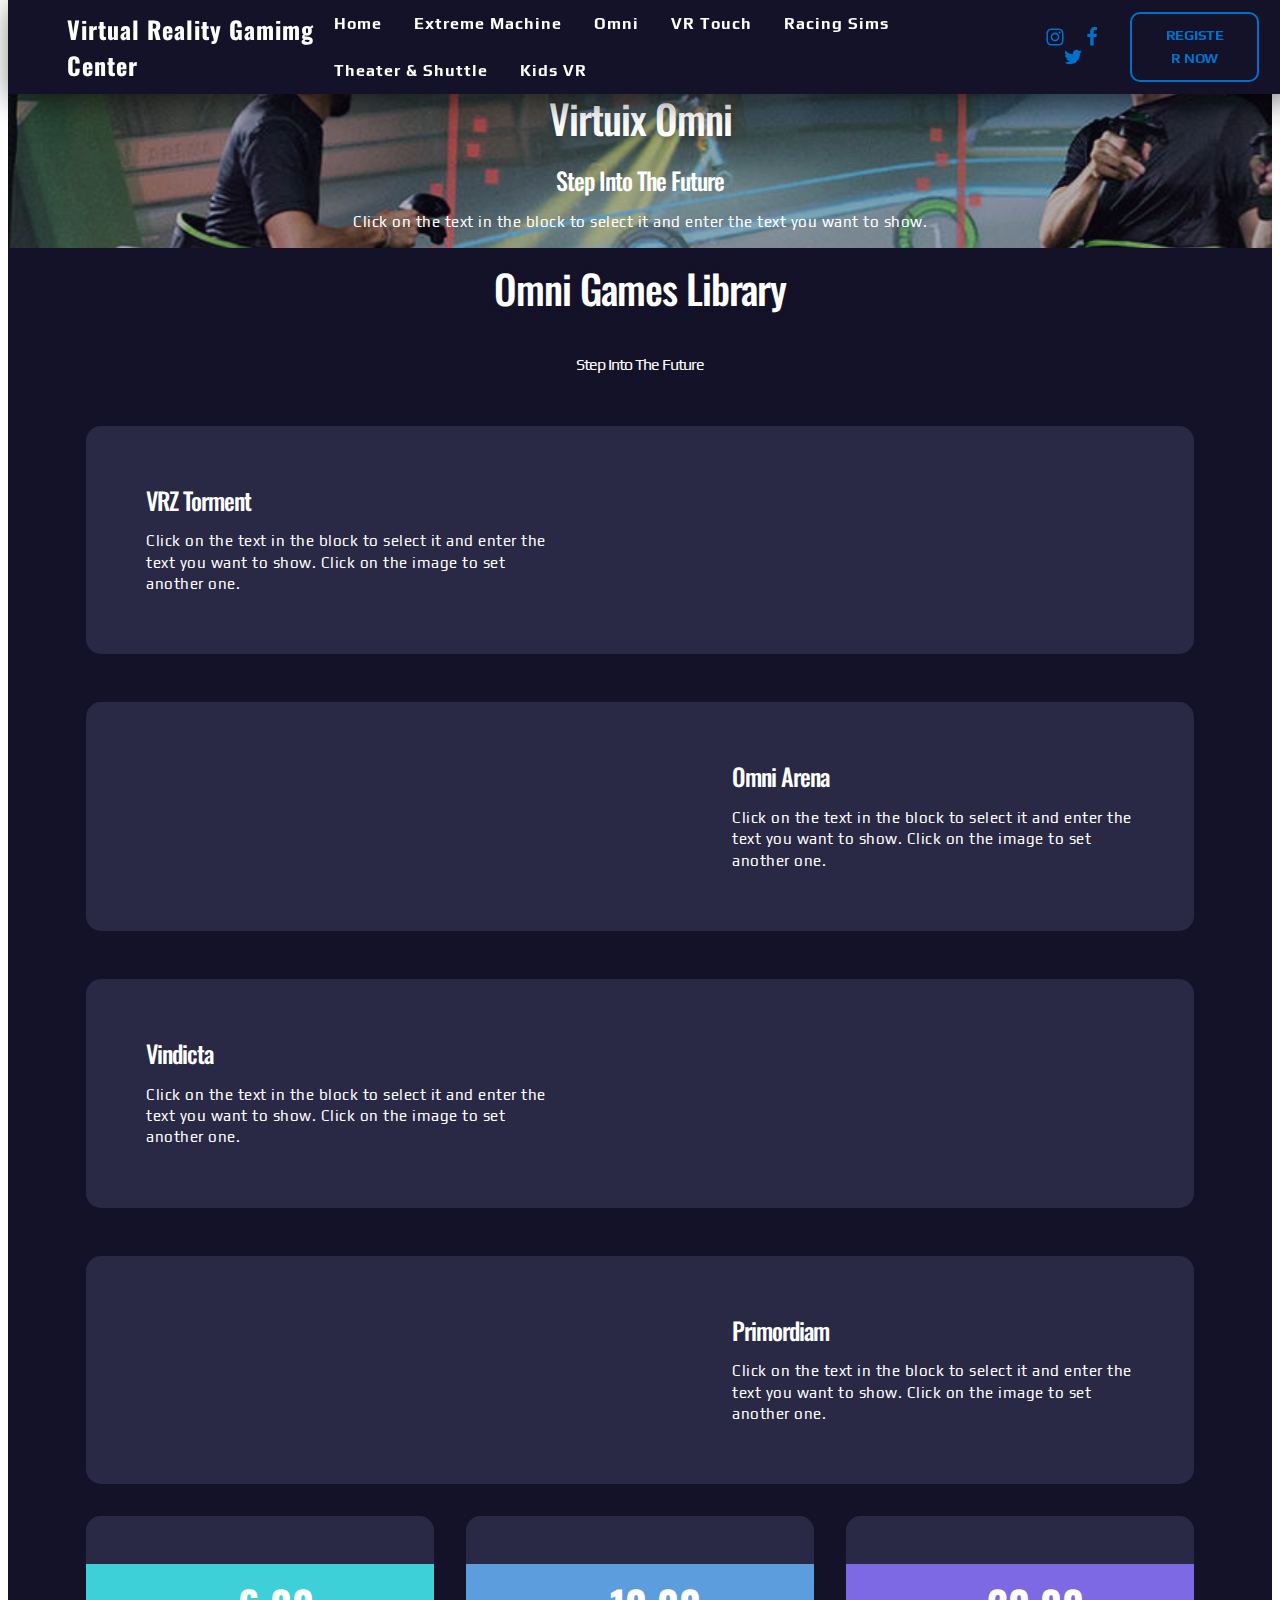
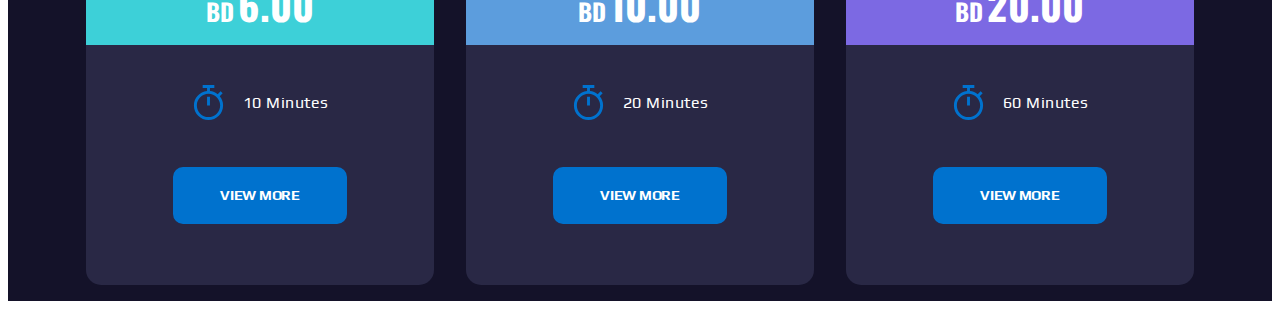
<file: page2.html>
<!DOCTYPE html>
<html amp>
<head>
  <!-- Site made with Mobirise Website Builder v4.9.5, https://mobirise.com -->
  <meta charset="UTF-8">
  <meta http-equiv="X-UA-Compatible" content="IE=edge">
  <meta name="generator" content="Mobirise v4.9.5, mobirise.com">
  <meta name="viewport" content="width=device-width, initial-scale=1, minimum-scale=1">
  <link rel="shortcut icon" href="assets/images/vrs-logo-140x67.png" type="image/x-icon">
  <meta name="description" content="">
  <title>Virtuix Omni</title>
  
<link rel="canonical" href="https://basharfayoumi.github.io/VRS-Console-Test/page2.html">
 <style amp-boilerplate>body{-webkit-animation:-amp-start 8s steps(1,end) 0s 1 normal both;-moz-animation:-amp-start 8s steps(1,end) 0s 1 normal both;-ms-animation:-amp-start 8s steps(1,end) 0s 1 normal both;animation:-amp-start 8s steps(1,end) 0s 1 normal both}@-webkit-keyframes -amp-start{from{visibility:hidden}to{visibility:visible}}@-moz-keyframes -amp-start{from{visibility:hidden}to{visibility:visible}}@-ms-keyframes -amp-start{from{visibility:hidden}to{visibility:visible}}@-o-keyframes -amp-start{from{visibility:hidden}to{visibility:visible}}@keyframes -amp-start{from{visibility:hidden}to{visibility:visible}}</style>
<noscript><style amp-boilerplate>body{-webkit-animation:none;-moz-animation:none;-ms-animation:none;animation:none}</style></noscript>
<link href="https://fonts.googleapis.com/css?family=Oswald:200,300,400,500,600,700" rel="stylesheet">
 <link href="https://fonts.googleapis.com/css?family=Play:400,700" rel="stylesheet">
 
 <style amp-custom> 
div,span,h1,h2,h3,h4,h5,h6,p,blockquote,a,ol,ul,li,figcaption,textarea,input{font:inherit}*{box-sizing:border-box;outline:none}*:focus{outline:none}body{position:relative;font-style:normal;line-height:1.5;color:#000000}section{background-color:#ffffff;background-position:50% 50%;background-repeat:no-repeat;background-size:cover;overflow:hidden;padding:30px 0}section,.container,.container-fluid{position:relative;word-wrap:break-word}h1,h2,h3,h4,h5,h6{margin:0;padding:0}p,li,blockquote{letter-spacing:0.5px;line-height:1.7}ul,ol,blockquote,p{margin-bottom:0;margin-top:0}a{cursor:pointer}a,a:hover{text-decoration:none}a.mbr-iconfont:hover{text-decoration:none}h1,h2,h3,h4,h5,h6,.display-1,.display-2,.display-4,.display-5,.display-7{word-break:break-word;word-wrap:break-word}b,strong{font-weight:bold}blockquote{padding:10px 0 10px 20px;position:relative;border-left:3px solid}input:-webkit-autofill,input:-webkit-autofill:hover,input:-webkit-autofill:focus,input:-webkit-autofill:active{transition-delay:9999s;transition-property:background-color,color}html,body{height:auto;min-height:100vh}.mbr-section-title{margin:0;padding:0;font-style:normal;line-height:1.2;width:100%}.mbr-section-subtitle{line-height:1.3;width:100%}.mbr-text{font-style:normal;line-height:1.6;width:100%}.mbr-figure{align-self:center}.btn{text-align:center;position:relative;margin:.4rem .8rem;font-weight:700;border-width:2px;border-style:solid;font-style:normal;white-space:normal;transition:all .2s ease-in-out,box-shadow 2s ease-in-out;display:inline-flex;align-items:center;justify-content:center;word-break:break-word;line-height:1.5;letter-spacing:1px}.btn-form{padding:1rem 2rem}.btn-form:hover{cursor:pointer}.note-popover .btn:after{display:none}.card-title{margin:0}.card-img{border-radius:0;width:auto;flex-shrink:0}.card-img img{width:100%}.card{position:relative;background-color:transparent;border:none;border-radius:0;width:100%;padding-left:1rem;padding-right:1rem}@media (max-width: 767px){.card:not(.last-child){padding-bottom:2rem}}.card .card-wrapper{height:100%}@media (max-width: 767px){.card .card-wrapper{flex-direction:column}}.card img{height:100%;object-fit:cover;object-position:center}@media (min-width: 992px){.lg-pb{padding-bottom:3rem}}@media (max-width: 991px){.md-pb{padding-bottom:2rem}}.card-inner,.items-list{display:flex;flex-direction:column}.items-list{list-style-type:none;padding:0}.items-list .list-item{padding:1rem 2rem}.card-head{padding:1.5rem 2rem}.card-price-wrap{padding:1rem 2rem;display:flex;flex-direction:column}.card-button{padding:1rem;margin:0}.gallery-img-wrap{position:relative;height:100%}.gallery-img-wrap:hover{cursor:pointer}.gallery-img-wrap:hover .icon-wrap,.gallery-img-wrap:hover .caption-on-hover{opacity:1}.gallery-img-wrap:hover:after{opacity:.5}.gallery-img-wrap amp-img{height:100%}.gallery-img-wrap:after{content:"";position:absolute;top:0;bottom:0;left:0;right:0;background:#000;opacity:0;transition:opacity .3s;pointer-events:none}.gallery-img-wrap .icon-wrap,.gallery-img-wrap .img-caption{position:absolute;z-index:3;pointer-events:none}.gallery-img-wrap .icon-wrap,.gallery-img-wrap .caption-on-hover{opacity:0;transition:opacity .3s}.gallery-img-wrap .icon-wrap{left:50%;top:50%;transform:translate(-50%,-50%);background-color:#fff;padding:.5rem;border-radius:50%}.gallery-img-wrap .img-caption{left:0;right:0}.gallery-img-wrap .img-caption.caption-top{top:0}.gallery-img-wrap .img-caption.caption-bottom{bottom:0}.gallery-img-wrap .img-caption:after{content:"";position:absolute;top:0;left:0;right:0;height:100%;transition:opacity .3s;z-index:-1;pointer-events:none}@media (max-width: 767px){.gallery-img-wrap:after,.gallery-img-wrap:hover:after,.gallery-img-wrap .icon-wrap{display:none}.gallery-img-wrap .caption-on-hover{opacity:1}}.is-builder .gallery-img-wrap .icon-wrap{pointer-events:all}.is-builder .gallery-img-wrap .img-caption>*{pointer-events:all}.icons-list a{margin-right:1rem}.icons-list a:last-child{margin-right:0}.counter-container{position:relative}.counter-container ol li{margin-bottom:2rem}.counter-container.stylizedCounters ol{counter-reset:section}.counter-container.stylizedCounters ol li{z-index:3;list-style:none}.counter-container.stylizedCounters ol li:before{z-index:2;position:absolute;left:0px;counter-increment:section;content:counters(section,".") " ";text-align:center;margin:0 10px;line-height:37px;width:40px;height:40px;transition:all .2s;color:#232323;font-size:25px;border-radius:50%;font-weight:bold}.timeline-wrap{position:relative}.timeline-wrap .iconBackground{position:absolute;left:50%;width:20px;height:20px;line-height:30px;text-align:center;border-radius:50%;font-size:30px;display:inline-block;background-color:#232323;top:20px;margin-left:-10px}@media (max-width: 768px){.timeline-wrap .iconBackground{left:0}}.separline{position:relative}@media (max-width: 768px){.separline:not(.last-child){padding-bottom:2rem}}.separline:before{position:absolute;content:"";width:2px;background-color:#232323;left:calc(50% - 1px);height:calc(100% - 20px);top:40px}@media (max-width: 768px){.separline:before{left:0}}amp-image-lightbox a.control{position:absolute;width:32px;height:32px;right:48px;top:32px;z-index:1000}amp-image-lightbox a.control .close{position:relative}amp-image-lightbox a.control .close:before,amp-image-lightbox a.control .close:after{position:absolute;left:15px;content:' ';height:33px;width:2px;background-color:#fff}amp-image-lightbox a.control .close:before{transform:rotate(45deg)}amp-image-lightbox a.control .close:after{transform:rotate(-45deg)}.hidden{visibility:hidden}.super-hide{display:none}.inactive{-webkit-user-select:none;-moz-user-select:none;-ms-user-select:none;user-select:none;pointer-events:none;-webkit-user-drag:none;user-drag:none}.popover-content ul.show{min-height:155px}.mbr-white{color:#ffffff}.mbr-black{color:#000000}.mbr-custom{color:#1bc2ca}.align-left{text-align:left}.align-left .list-item{justify-content:flex-start}.align-center{text-align:center}.align-center .list-item{justify-content:center}.align-right{text-align:right}.align-right .list-item{justify-content:flex-end}@media (max-width: 767px){.align-left,.align-center,.align-right{text-align:center}.align-left .list-item,.align-center .list-item,.align-right .list-item{justify-content:center}}.mbr-light{font-weight:300}.mbr-regular{font-weight:400}.mbr-semibold{font-weight:500}.mbr-bold{font-weight:700}.mbr-section-btn{margin-left:-.8rem;margin-right:-.8rem;font-size:0}nav .mbr-section-btn{margin-left:0rem;margin-right:0rem}.btn .mbr-iconfont,.btn.btn-sm .mbr-iconfont{cursor:pointer;margin-right:0.5rem}.btn.btn-md .mbr-iconfont,.btn.btn-md .mbr-iconfont{margin-right:0.8rem}[type="submit"]{-webkit-appearance:none}.mbr-fullscreen .mbr-overlay{min-height:100vh}.mbr-fullscreen{display:flex;display:-webkit-flex;display:-moz-flex;display:-ms-flex;display:-o-flex;align-items:center;-webkit-align-items:center;min-height:100vh;padding-top:3rem;padding-bottom:3rem}.mbr-overlay{bottom:0;left:0;position:absolute;right:0;top:0;z-index:0}.mbr-parallax-bg{bottom:0;left:0;opacity:.5;position:absolute;right:0;top:0;z-index:0;background-position:50% 50%;background-repeat:no-repeat;background-size:cover}section.menu{min-height:70px}.menu-container{display:flex;justify-content:space-between;align-items:center;min-height:70px}@media (max-width: 991px){.menu-container{max-width:100%;padding:0 2rem}}@media (max-width: 767px){.menu-container{padding:0 1rem}}.navbar{z-index:100;width:100%}.navbar-fixed-top{position:fixed;top:0}.navbar-brand{display:flex;align-items:center;word-break:break-word;z-index:1}.navbar-logo{margin-right:.8rem}@media (max-width: 767px){.navbar-logo amp-img{max-height:55px;max-width:55px}}.navbar-caption-wrap{display:flex}.navbar .navbar-collapse{display:flex;flex-basis:auto;align-items:center;justify-content:flex-end}@media (max-width: 991px){.navbar .navbar-collapse{display:none;position:absolute;top:0;right:0;min-height:100vh;padding:70px 2rem 1rem;z-index:1}}@media (max-width: 991px){.navbar.opened .navbar-collapse.show,.navbar.opened .navbar-collapse.collapsing{display:block}.is-builder .navbar-collapse{position:fixed}}.navbar-nav{list-style-type:none;display:flex;flex-wrap:wrap;padding-left:0;min-width:10rem}@media (max-width: 991px){.navbar-nav{flex-direction:column}}.navbar-nav .mbr-iconfont{margin-right:.2rem}.nav-item{word-break:break-all}.nav-link{display:flex;align-items:center;justify-content:center}.nav-link,.navbar-caption{transition:all 0.2s;letter-spacing:1px}.nav-dropdown .dropdown-menu{min-width:10rem;padding-bottom:1.25rem;padding-top:1.25rem;position:absolute;left:0}.nav-dropdown .dropdown-menu .dropdown-item{line-height:2;display:flex;justify-content:center;align-items:center;padding:.25rem 1.5rem;white-space:nowrap}.nav-dropdown .dropdown-menu .dropdown{position:relative}.dropdown-menu .dropdown:hover>.dropdown-menu{opacity:1;pointer-events:all}.nav-dropdown .dropdown-submenu{top:0;left:100%;margin:0}.nav-item.dropdown{position:relative}.nav-item.dropdown .dropdown-menu{opacity:0;pointer-events:none}.nav-item.dropdown:hover>.dropdown-menu{opacity:1;pointer-events:all}.link.dropdown-toggle:after{content:'';margin-left:.25rem;border-top:0.35em solid;border-right:0.35em solid transparent;border-left:0.35em solid transparent;border-bottom:0}.navbar .dropdown.open>.dropdown-menu{display:block}@media (max-width: 991px){.is-builder .nav-dropdown .dropdown-menu{position:relative}.nav-dropdown .dropdown-submenu{left:0}.dropdown-item{padding:.25rem 1.5rem;margin:0;justify-content:center}.dropdown-item:after{right:auto}.navbar.opened .dropdown-menu{top:0}.dropdown-toggle[data-toggle="dropdown-submenu"]:after{content:'';margin-left:.25rem;border-top:.35em solid;border-right:.35em solid transparent;border-left:.35em solid transparent;border-bottom:0;top:55%}}.navbar-buttons{display:flex;flex-wrap:wrap;align-items:center;justify-content:center}@media (max-width: 991px){.navbar-buttons{flex-direction:column}}.menu-social-list{display:flex;align-items:center;justify-content:center;flex-wrap:wrap}.menu-social-list a{margin:0 .5rem}button.navbar-toggler{position:absolute;right:20px;top:25px;width:31px;height:20px;cursor:pointer;transition:all .2s;align-self:center}.hamburger span{position:absolute;right:0;width:30px;height:2px;border-right:5px}.hamburger span:nth-child(1){top:0;transition:all .2s}.hamburger span:nth-child(2){top:8px;transition:all .15s}.hamburger span:nth-child(3){top:8px;transition:all .15s}.hamburger span:nth-child(4){top:16px;transition:all .2s}nav.opened .navbar-toggler:not(.hide) .hamburger span:nth-child(1){top:8px;width:0;opacity:0;right:50%;transition:all .2s}nav.opened .navbar-toggler:not(.hide) .hamburger span:nth-child(2){-webkit-transform:rotate(45deg);transform:rotate(45deg);transition:all .25s}nav.opened .navbar-toggler:not(.hide) .hamburger span:nth-child(3){-webkit-transform:rotate(-45deg);transform:rotate(-45deg);transition:all .25s}nav.opened .navbar-toggler:not(.hide) .hamburger span:nth-child(4){top:8px;width:0;opacity:0;right:50%;transition:all .2s}.ampstart-btn.hamburger{position:absolute;top:25px;right:15px;margin-left:auto;width:30px;height:20px;background:none;border:none;cursor:pointer;z-index:1000}@media (min-width: 992px){.ampstart-btn,amp-sidebar{display:none}.dropdown-menu .dropdown-toggle:after{content:'';border-bottom:0.35em solid transparent;border-left:0.35em solid;border-right:0;border-top:0.35em solid transparent;margin-left:0.3rem;margin-top:-0.3077em;position:absolute;right:1.1538em;top:50%}}.close-sidebar{width:30px;height:30px;position:relative;cursor:pointer;background-color:transparent;border:none}.close-sidebar span{position:absolute;left:0;width:30px;height:2px;border-right:5px}.close-sidebar span:nth-child(1){transform:rotate(45deg)}.close-sidebar span:nth-child(2){transform:rotate(-45deg)}.builder-sidebar{position:relative;min-height:100vh;z-index:1030;padding:1rem 2rem;max-width:20rem}.builder-sidebar .dropdown:hover>.dropdown-menu{position:relative;text-align:center}section.sidebar-open:before{content:'';position:fixed;top:0;bottom:0;right:0;left:0;background-color:rgba(0,0,0,0.2);z-index:1040}.map-placeholder{display:none}.map-placeholder h4{padding-top:5rem;color:#767676;text-align:center}.google-map{position:relative;width:100%}@media (max-width: 992px){.google-map{padding:0;margin:0}}.google-map [data-state-details]{color:#6b6763;font-family:Montserrat;height:1.5em;margin-top:-0.75em;padding-left:1.25rem;padding-right:1.25rem;position:absolute;text-align:center;top:50%;width:100%}.google-map[data-state]{background:#e9e5dc}.google-map[data-state="loading"] [data-state-details]{display:none}div[submit-success]{padding:1rem;margin-bottom:1rem}div[submit-error]{padding:1rem;margin-bottom:1rem}textarea[type="hidden"]{display:none}amp-img{width:100%}amp-img img{max-height:100%;max-width:100%}img.mbr-temp{width:100%}.rounded{border-radius:50%}.is-builder .nodisplay+img[async],.is-builder .nodisplay+img[decoding="async"],.is-builder amp-img>a+img[async],.is-builder amp-img>a+img[decoding="async"]{display:none}html:not(.is-builder) amp-img>a{position:absolute;top:0;bottom:0;left:0;right:0;z-index:1}.is-builder .temp-amp-sizer{position:absolute}.is-builder amp-youtube .temp-amp-sizer,.is-builder amp-vimeo .temp-amp-sizer{position:static}.is-builder section.horizontal-menu .ampstart-btn{display:none}.is-builder section.horizontal-menu .dropdown-menu{z-index:auto;opacity:1;pointer-events:auto}.is-builder section.horizontal-menu .nav-dropdown .link.dropdown-toggle[aria-expanded="true"]{margin-right:0;padding:0.667em 1em}div.placeholder{z-index:4;background:rgba(255,255,255,0.5)}div.placeholder svg{position:absolute;top:50%;left:50%;transform:translate(-50%,-50%);width:20%;height:auto}div.placeholder svg circle.big{animation:big-anim 3s linear infinite}div.placeholder svg circle.small{animation:small-anim 1.5s linear infinite}@keyframes big-anim{from{stroke-dashoffset:900}to{stroke-dashoffset:0}}@keyframes small-anim{from{stroke-dashoffset:850}to{stroke-dashoffset:0}}.placeholder-loader .amp-active>div{display:none}.container{padding-right:1rem;padding-left:1rem;width:100%;margin-right:auto;margin-left:auto}@media (max-width: 767px){.container{max-width:540px}}@media (min-width: 768px){.container{max-width:720px}}@media (min-width: 992px){.container{max-width:960px}}@media (min-width: 1200px){.container{max-width:1140px}}.container-fluid{width:100%;margin-right:auto;margin-left:auto;padding-left:1rem;padding-right:1rem}.media-container-row{display:flex;flex-wrap:wrap}@media (min-width: 992px){.media-container-row{flex-wrap:nowrap}}.mbr-flex{display:flex}.flex-wrap{flex-wrap:wrap}.mbr-jc-s{justify-content:flex-start}.mbr-jc-c{justify-content:center}.mbr-jc-e{justify-content:flex-end}.mbr-jc-b{justify-content:space-between}.mbr-jc-a{justify-content:space-around}.mbr-row{display:-webkit-box;display:-webkit-flex;display:-ms-flexbox;display:flex;-webkit-flex-wrap:wrap;-ms-flex-wrap:wrap;flex-wrap:wrap;margin-right:-1rem;margin-left:-1rem}.mbr-row-reverse{flex-direction:row-reverse}.mbr-column{flex-direction:column}@media (max-width: 767px){.mbr-col-sm-12{-ms-flex:0 0 100%;flex:0 0 100%;max-width:100%;padding-right:1rem;padding-left:1rem}}@media (min-width: 768px){.mbr-col-md-3{-ms-flex:0 0 25%;flex:0 0 25%;max-width:25%;padding-right:1rem;padding-left:1rem}.mbr-col-md-4{-ms-flex:0 0 33.333333%;flex:0 0 33.333333%;max-width:33.333333%;padding-right:1rem;padding-left:1rem}.mbr-col-md-5{-ms-flex:0 0 41.666667%;flex:0 0 41.666667%;max-width:41.666667%;padding-right:1rem;padding-left:1rem}.mbr-col-md-6{-ms-flex:0 0 50%;flex:0 0 50%;max-width:50%;padding-right:1rem;padding-left:1rem}.mbr-col-md-7{-ms-flex:0 0 58.333333%;flex:0 0 58.333333%;max-width:58.333333%;padding-right:1rem;padding-left:1rem}.mbr-col-md-8{-ms-flex:0 0 66.666667%;flex:0 0 66.666667%;max-width:66.666667%;padding-left:1rem;padding-right:1rem}.mbr-col-md-10{-ms-flex:0 0 83.333333%;flex:0 0 83.333333%;max-width:83.333333%;padding-left:1rem;padding-right:1rem}.mbr-col-md-12{-ms-flex:0 0 100%;flex:0 0 100%;max-width:100%;padding-right:1rem;padding-left:1rem}}@media (min-width: 992px){.mbr-col-lg-2{-ms-flex:0 0 16.666667%;flex:0 0 16.666667%;max-width:16.666667%;padding-right:1rem;padding-left:1rem}.mbr-col-lg-3{-ms-flex:0 0 25%;flex:0 0 25%;max-width:25%;padding-right:1rem;padding-left:1rem}.mbr-col-lg-4{-ms-flex:0 0 33.33%;flex:0 0 33.33%;max-width:33.33%;padding-right:1rem;padding-left:1rem}.mbr-col-lg-5{-ms-flex:0 0 41.666%;flex:0 0 41.666%;max-width:41.666%;padding-right:1rem;padding-left:1rem}.mbr-col-lg-6{-ms-flex:0 0 50%;flex:0 0 50%;max-width:50%;padding-right:1rem;padding-left:1rem}.mbr-col-lg-7{-ms-flex:0 0 58.333333%;flex:0 0 58.333333%;max-width:58.333333%;padding-right:1rem;padding-left:1rem}.mbr-col-lg-8{-ms-flex:0 0 66.666667%;flex:0 0 66.666667%;max-width:66.666667%;padding-left:1rem;padding-right:1rem}.mbr-col-lg-9{-ms-flex:0 0 75%;flex:0 0 75%;max-width:75%;padding-left:1rem;padding-right:1rem}.mbr-col-lg-10{-ms-flex:0 0 83.3333%;flex:0 0 83.3333%;max-width:83.3333%;padding-right:1rem;padding-left:1rem}.mbr-col-lg-12{-ms-flex:0 0 100%;flex:0 0 100%;max-width:100%;padding-right:1rem;padding-left:1rem}}@media (min-width: 1200px){.mbr-col-xl-7{-ms-flex:0 0 58.333333%;flex:0 0 58.333333%;max-width:58.333333%;padding-right:1rem;padding-left:1rem}.mbr-col-xl-4{-ms-flex:0 0 33.333333%;flex:0 0 33.333333%;max-width:33.333333%;padding-right:1rem;padding-left:1rem}.mbr-col-xl-8{-ms-flex:0 0 66.666667%;flex:0 0 66.666667%;max-width:66.666667%;padding-left:1rem;padding-right:1rem}.mbr-col-xl-5{-ms-flex:0 0 41.666667%;flex:0 0 41.666667%;max-width:41.666667%}}.mbr-pt-1{padding-top:.5rem}.mbr-pt-2{padding-top:1rem}.mbr-pt-3{padding-top:1.5rem}.mbr-pt-4{padding-top:2rem}.mbr-pt-5{padding-top:3rem}.mbr-pb-1{padding-bottom:0.5rem}.mbr-pb-2{padding-bottom:1rem}.mbr-pb-3{padding-bottom:1.5rem}.mbr-pb-4{padding-bottom:2rem}.mbr-pb-5{padding-bottom:3rem}.mbr-px-1{padding-left:.5rem;padding-right:.5rem}.mbr-px-2{padding-left:1rem;padding-right:1rem}.mbr-px-3{padding-left:1.5rem;padding-right:1.5rem}.mbr-px-4{padding-left:2rem;padding-right:2rem}@media (max-width: 991px){.mbr-px-4{padding-left:1rem;padding-right:1rem}}.mbr-px-5{padding-left:3rem;padding-right:3rem}@media (max-width: 991px){.mbr-px-5{padding-left:1rem;padding-right:1rem}}.mbr-m-sub-1{margin-left:-1rem;margin-right:-1rem}@media (max-width: 768px){.mbr-m-sub-1{margin-left:0;margin-right:0}}.mbr-py-1{padding-top:.5rem;padding-bottom:.5rem}.mbr-py-2{padding-top:1rem;padding-bottom:1rem}@media (max-width: 767px){.mbr-py-2{padding-top:0rem;padding-bottom:0rem}}.mbr-py-3{padding-top:1.5rem;padding-bottom:1.5rem}@media (max-width: 991px){.mbr-py-3{padding-top:1rem;padding-bottom:1rem}}.mbr-py-4{padding-top:2rem;padding-bottom:2rem}@media (max-width: 991px){.mbr-py-4{padding-top:1rem;padding-bottom:1rem}}.mbr-py-5{padding-top:3rem;padding-bottom:3rem}@media (max-width: 991px){.mbr-py-5{padding-top:1rem;padding-bottom:1rem}}.mbr-p-1{padding:.5rem}.mbr-p-2{padding:1rem}.mbr-p-3{padding:1.5rem}@media (max-width: 991px){.mbr-p-3{padding:1rem}}.mbr-p-4{padding:2rem}@media (max-width: 991px){.mbr-p-4{padding:1rem}}.mbr-p-5{padding:3rem}@media (max-width: 991px){.mbr-p-5{padding:1rem}}.mbr-ml-auto{margin-left:auto}.mbr-mr-auto{margin-right:auto}.mbr-m-auto{margin:auto}.form-block{z-index:1;background-color:transparent;padding:3rem;position:relative;overflow:visible}.form-block .mbr-overlay{z-index:-1}@media (max-width: 992px){.form-block{padding:1rem}}.form-block input,.form-block textarea{border-radius:0;background-color:#ffffff;margin:0;transition:0.4s;width:100%;border:1px solid #e0e0e0;padding:11px 1rem}form .fieldset{display:flex;justify-content:center;flex-wrap:wrap;align-items:center}.field{flex-basis:50%;flex-grow:1;flex-shrink:1;padding:0.5rem}@media (max-width: 768px){.field{flex-basis:100%}}textarea{width:100%;margin-right:0}.text-field{flex-basis:100%;flex-grow:1rem;flex-shrink:1;padding:0.5rem}amp-img,img{height:100%;width:100%}amp-sidebar{background:transparent}.is-builder .menu{overflow:visible}.is-builder .preview button{opacity:0.5;position:relative;pointer-events:none}.is-builder .preview button:before{display:block;position:absolute;content:'';background-color:#efefef;left:0;right:0;top:0;bottom:0;z-index:2}.hidden-slide{display:none}.visible-slide{display:flex}.amp-carousel-button{outline:none;border-radius:50%;border:10px transparent solid;transform:scale(1.5) translateY(-50%);height:45px;width:45px;transition:0.4s;cursor:pointer}.amp-carousel-button:hover{opacity:1}.amp-carousel-button-next{background-position:75% 50%}.amp-carousel-button-prev{background-position:25% 50%}button.btn-img{cursor:pointer}.iconfont-wrapper{display:inline-block;width:1.5rem;height:1.5rem}.amp-iconfont{vertical-align:middle;width:1.5rem;font-size:1.5rem}.custom-text,.custom-date{text-transform:uppercase}.quote-text{font-style:italic}.mbr-ai-e{align-items:flex-end}
body{font-family: Didact Gothic;}blockquote{border-color: #0072ce;}div[submit-success]{background: #4e84c2;}div[submit-error]{background: #ca4336;}.display-1{font-family: 'Oswald',sans-serif;font-size: 6rem;line-height: 1.2;}.display-2{font-family: 'Oswald',sans-serif;font-size: 2.5rem;line-height: 1.2;}.display-4{font-family: 'Play',sans-serif;font-size: 0.95rem;line-height: 1.4;}.display-5{font-family: 'Oswald',sans-serif;font-size: 1.5rem;line-height: 1.2;}.display-7{font-family: 'Play',sans-serif;font-size: 1rem;line-height: 1.6;}.form-block input,.form-block textarea{font-family: 'Play',sans-serif;font-size: 1rem;line-height: 1.6;}@media (max-width: 768px){.display-1{font-size: 4.8rem;font-size: calc( 2.75rem + (6 - 2.75) * ((100vw - 20rem) / (48 - 20)));line-height: calc( 1.4 * (2.75rem + (6 - 2.75) * ((100vw - 20rem) / (48 - 20))));}.display-2{font-size: 2rem;font-size: calc( 1.525rem + (2.5 - 1.525) * ((100vw - 20rem) / (48 - 20)));line-height: calc( 1.4 * (1.525rem + (2.5 - 1.525) * ((100vw - 20rem) / (48 - 20))));}.display-4{font-size: 0.76rem;font-size: calc( 0.9824999999999999rem + (0.95 - 0.9824999999999999) * ((100vw - 20rem) / (48 - 20)));line-height: calc( 1.4 * (0.9824999999999999rem + (0.95 - 0.9824999999999999) * ((100vw - 20rem) / (48 - 20))));}.display-5{font-size: 1.2rem;font-size: calc( 1.175rem + (1.5 - 1.175) * ((100vw - 20rem) / (48 - 20)));line-height: calc( 1.4 * (1.175rem + (1.5 - 1.175) * ((100vw - 20rem) / (48 - 20))));}.display-7{font-size: 0.8rem;font-size: calc( 1rem + (1 - 1) * ((100vw - 20rem) / (48 - 20)));line-height: calc( 1.4 * (1rem + (1 - 1) * ((100vw - 20rem) / (48 - 20))));}}.display-1 .mbr-iconfont-btn{font-size: 6rem;width: 6rem;}.display-2 .mbr-iconfont-btn{font-size: 2.5rem;width: 2.5rem;}.display-4 .mbr-iconfont-btn{font-size: 0.95rem;width: 0.95rem;}.display-5 .mbr-iconfont-btn{font-size: 1.5rem;width: 1.5rem;}.display-7 .mbr-iconfont-btn{font-size: 1rem;width: 1rem;}.display-1 .mbr-iconfont-btn{font-size: 6rem;width: 6rem;}.display-2 .mbr-iconfont-btn{font-size: 2.5rem;width: 2.5rem;}.display-4 .mbr-iconfont-btn{font-size: 0.95rem;width: 0.95rem;}.display-5 .mbr-iconfont-btn{font-size: 1.5rem;width: 1.5rem;}.display-7 .mbr-iconfont-btn{font-size: 1rem;width: 1rem;}.btn{padding: 20px 55px;border-radius: 0px;}.btn-sm{padding: 10px 30px;border-radius: 0px;}.btn-md{padding: 10px 30px;border-radius: 0px;}.btn-lg{padding: 10px 30px;border-radius: 0;}.bg-primary{background-color: #0072ce;}.bg-success{background-color: #4e84c2;}.bg-info{background-color: #4289a7;}.bg-warning{background-color: #fac769;}.bg-danger{background-color: #ca4336;}.btn-secondary,.btn-secondary:active,.btn-secondary.active{background-color: #365c9a;border-color: #365c9a;color: #ffffff;}.btn-secondary:hover,.btn-secondary:focus,.btn-secondary.focus{background-color: #1c2f4e;border-color: #1c2f4e;color: #ffffff;}.btn-secondary.disabled,.btn-secondary:disabled{color: #ffffff;background-color: #1c2f4e;border-color: #1c2f4e;}.btn-info,.btn-info:active,.btn-info.active{background-color: #4289a7;border-color: #4289a7;color: #ffffff;}.btn-info:hover,.btn-info:focus,.btn-info.focus{background-color: #254d5e;border-color: #254d5e;color: #ffffff;}.btn-info.disabled,.btn-info:disabled{color: #ffffff;background-color: #254d5e;border-color: #254d5e;}.btn-success,.btn-success:active,.btn-success.active{background-color: #4e84c2;border-color: #4e84c2;color: #ffffff;}.btn-success:hover,.btn-success:focus,.btn-success.focus{background-color: #2c527e;border-color: #2c527e;color: #ffffff;}.btn-success.disabled,.btn-success:disabled{color: #ffffff;background-color: #2c527e;border-color: #2c527e;}.btn-warning,.btn-warning:active,.btn-warning.active{background-color: #fac769;border-color: #fac769;color: #614003;}.btn-warning:hover,.btn-warning:focus,.btn-warning.focus{background-color: #f5a208;border-color: #f5a208;color: #614003;}.btn-warning.disabled,.btn-warning:disabled{color: #614003;background-color: #f5a208;border-color: #f5a208;}.btn-danger,.btn-danger:active,.btn-danger.active{background-color: #ca4336;border-color: #ca4336;color: #ffffff;}.btn-danger:hover,.btn-danger:focus,.btn-danger.focus{background-color: #7a2820;border-color: #7a2820;color: #ffffff;}.btn-danger.disabled,.btn-danger:disabled{color: #ffffff;background-color: #7a2820;border-color: #7a2820;}.btn-primary,.btn-primary:active,.btn-primary.active{background-color: #0072ce;border-color: #0072ce;color: #ffffff;}.btn-primary:hover,.btn-primary:focus,.btn-primary.focus{background-color: #003a68;border-color: #003a68;color: #ffffff;}.btn-primary.disabled,.btn-primary:disabled{color: #ffffff;background-color: #003a68;border-color: #003a68;}.btn-black,.btn-black:active,.btn-black.active{background-color: #000000;border-color: #000000;color: #ffffff;}.btn-black:hover,.btn-black:focus,.btn-black.focus{background-color: #000000;border-color: #000000;color: #ffffff;}.btn-black.disabled,.btn-black:disabled{color: #ffffff;background-color: #000000;border-color: #000000;}.btn-white,.btn-white:active,.btn-white.active{background-color: #ffffff;border-color: #ffffff;color: #808080;}.btn-white:hover,.btn-white:focus,.btn-white.focus{background-color: #cccccc;border-color: #cccccc;color: #808080;}.btn-white.disabled,.btn-white:disabled{color: #808080;background-color: #cccccc;border-color: #cccccc;}.btn-primary-outline,.btn-primary-outline:active,.btn-primary-outline.active{background: none;border-color: #0072ce;color: #0072ce;}.btn-primary-outline:hover,.btn-primary-outline:focus,.btn-primary-outline.focus{color: #ffffff;background-color: #0072ce;border-color: #0072ce;}.btn-primary-outline.disabled,.btn-primary-outline:disabled{color: #ffffff;background-color: #0072ce;border-color: #0072ce;}.btn-secondary-outline,.btn-secondary-outline:active,.btn-secondary-outline.active{background: none;border-color: #365c9a;color: #365c9a;}.btn-secondary-outline:hover,.btn-secondary-outline:focus,.btn-secondary-outline.focus{color: #ffffff;background-color: #365c9a;border-color: #365c9a;}.btn-secondary-outline.disabled,.btn-secondary-outline:disabled{color: #ffffff;background-color: #365c9a;border-color: #365c9a;}.btn-info-outline,.btn-info-outline:active,.btn-info-outline.active{background: none;border-color: #4289a7;color: #4289a7;}.btn-info-outline:hover,.btn-info-outline:focus,.btn-info-outline.focus{color: #ffffff;background-color: #4289a7;border-color: #4289a7;}.btn-info-outline.disabled,.btn-info-outline:disabled{color: #ffffff;background-color: #4289a7;border-color: #4289a7;}.btn-success-outline,.btn-success-outline:active,.btn-success-outline.active{background: none;border-color: #4e84c2;color: #4e84c2;}.btn-success-outline:hover,.btn-success-outline:focus,.btn-success-outline.focus{color: #ffffff;background-color: #4e84c2;border-color: #4e84c2;}.btn-success-outline.disabled,.btn-success-outline:disabled{color: #ffffff;background-color: #4e84c2;border-color: #4e84c2;}.btn-warning-outline,.btn-warning-outline:active,.btn-warning-outline.active{background: none;border-color: #fac769;color: #fac769;}.btn-warning-outline:hover,.btn-warning-outline:focus,.btn-warning-outline.focus{color: #614003;background-color: #fac769;border-color: #fac769;}.btn-warning-outline.disabled,.btn-warning-outline:disabled{color: #614003;background-color: #fac769;border-color: #fac769;}.btn-danger-outline,.btn-danger-outline:active,.btn-danger-outline.active{background: none;border-color: #ca4336;color: #ca4336;}.btn-danger-outline:hover,.btn-danger-outline:focus,.btn-danger-outline.focus{color: #ffffff;background-color: #ca4336;border-color: #ca4336;}.btn-danger-outline.disabled,.btn-danger-outline:disabled{color: #ffffff;background-color: #ca4336;border-color: #ca4336;}.btn-black-outline,.btn-black-outline:active,.btn-black-outline.active{background: none;border-color: #000000;color: #000000;}.btn-black-outline:hover,.btn-black-outline:focus,.btn-black-outline.focus{color: #ffffff;background-color: #000000;border-color: #000000;}.btn-black-outline.disabled,.btn-black-outline:disabled{color: #ffffff;background-color: #000000;border-color: #000000;}.btn-white-outline,.btn-white-outline:active,.btn-white-outline.active{background: none;border-color: #ffffff;color: #ffffff;}.btn-white-outline:hover,.btn-white-outline:focus,.btn-white-outline.focus{color: #808080;background-color: #ffffff;border-color: #ffffff;}.btn-white-outline.disabled,.btn-white-outline:disabled{color: #808080;background-color: #ffffff;border-color: #ffffff;}.text-primary{color: #0072ce;}.text-secondary{color: #365c9a;}.text-success{color: #4e84c2;}.text-info{color: #4289a7;}.text-warning{color: #fac769;}.text-danger{color: #ca4336;}.text-white{color: #ffffff;}.text-black{color: #000000;}a[class*="text-"],.amp-iconfont,.mbr-iconfont{transition: 0.2s ease-in-out;}.amp-iconfont{color: #0072ce;}a.text-primary:hover,a.text-primary:focus{color: #028eff;}a.text-secondary:hover,a.text-secondary:focus{color: #0e1829;}a.text-success:hover,a.text-success:focus{color: #1f3a59;}a.text-info:hover,a.text-info:focus{color: #172f39;}a.text-warning:hover,a.text-warning:focus{color: #c38107;}a.text-danger:hover,a.text-danger:focus{color: #521b15;}a.text-white:hover,a.text-white:focus{color: #ffffff;}a.text-black:hover,a.text-black:focus{color: #0072ce;}.alert-success{background-color: #4e84c2;}.alert-info{background-color: #4289a7;}.alert-warning{background-color: #fac769;}.alert-danger{background-color: #ca4336;}.mbr-plan-header.bg-primary .mbr-plan-subtitle,.mbr-plan-header.bg-primary .mbr-plan-price-desc{color: #9bd2ff;}.mbr-plan-header.bg-success .mbr-plan-subtitle,.mbr-plan-header.bg-success .mbr-plan-price-desc{color: #adc6e3;}.mbr-plan-header.bg-info .mbr-plan-subtitle,.mbr-plan-header.bg-info .mbr-plan-price-desc{color: #94c1d5;}.mbr-plan-header.bg-warning .mbr-plan-subtitle,.mbr-plan-header.bg-warning .mbr-plan-price-desc{color: #ffffff;}.mbr-plan-header.bg-danger .mbr-plan-subtitle,.mbr-plan-header.bg-danger .mbr-plan-price-desc{color: #f5dad7;}amp-carousel{overflow: hidden;}.mbr-section-title{text-shadow: 0 2px 4.8px rgba(30,29,50,0.3);}.mbr-section-title,.mbr-section-subtitle,.card-title,.card-subtitle{letter-spacing: -1px;font-weight: 500;}.card-text{font-weight: 300;}.btn{letter-spacing: -0.3px;font-size: 0.9rem;font-weight: 700;border-radius: 10px;text-transform: uppercase;}.card{border-radius: 10px;}.card .card-title{transition: 0.5s;}.card:hover .card-title{color: #0072ce;text-shadow: 0 0 0 rgba(0,0,0,0);}.card:hover .card-title > *{color: #0072ce;}.features3 .card-wrapper .card-img{position: relative;}.features3 .card-wrapper .card-img:after{content: "";background-color: #0072ce;opacity: 0;position: absolute;width: 100%;height: 100%;top: 0;bottom: 0;left: 0;right: 0;transition: 0.5s;pointer-events: none;}.card-wrapper:hover .card-img:after{opacity: 0.4;}.card-wrapper{height: auto;}.cid-rkt1CBXxwF{background-color: #141229;overflow: visible;}.cid-rkt1CBXxwF .navbar{min-height: 80px;background: #141229;box-shadow: 3.5px 6.1px 30px rgba(0,0,0,0.57);}.cid-rkt1CBXxwF .navbar-brand .navbar-logo{max-height: 70px;min-width: 30px;max-width: 70px;}.cid-rkt1CBXxwF .navbar-brand .navbar-logo amp-img,.cid-rkt1CBXxwF .navbar-brand .navbar-logo img{height: 70px;width: 70px;object-fit: contain;}.cid-rkt1CBXxwF .navbar-caption{line-height: inherit;}@media (max-width: 991px){.cid-rkt1CBXxwF .navbar .navbar-collapse{background: #141229;}}.cid-rkt1CBXxwF .nav-link{margin: .667em 1em;padding: 0;transition: 0.3s;}.cid-rkt1CBXxwF .nav-link:hover{color: #0072ce;}.cid-rkt1CBXxwF .dropdown-item.active,.cid-rkt1CBXxwF .dropdown-item:active{background-color: transparent;}.cid-rkt1CBXxwF .dropdown-menu{background: #141229;}.cid-rkt1CBXxwF .dropdown-item{transition: 0.4s;}.cid-rkt1CBXxwF .dropdown-item:hover{color: #0072ce;}.cid-rkt1CBXxwF .hamburger span{background-color: #ffffff;}.cid-rkt1CBXxwF .builder-sidebar{background-color: #141229;}.cid-rkt1CBXxwF .close-sidebar:focus{outline: 2px auto #0072ce;}.cid-rkt1CBXxwF .close-sidebar span{background-color: #ffffff;}@media (min-width: 992px){.cid-rkt1CBXxwF .menu-social-list{padding-left: 1rem;}}@media (max-width: 991px){.cid-rkt1CBXxwF .menu-social-list{padding-top: .5rem;}}@media (max-width: 991px){.cid-rkt1CBXxwF .menu-social-list{padding-bottom: .5rem;}}.cid-rkt1CBXxwF .iconfont-wrapper{height: 1.3rem;width: 1.3rem;padding: 0.2rem;display: inline-flex;justify-content: center;align-items: center;}.cid-rkt1CBXxwF .iconfont-wrapper .amp-iconfont{vertical-align: middle;font-size: 1.3rem;width: 1.3rem;}.cid-rknkAxJbrm{padding-top: 1rem;padding-bottom: 1rem;background-image: url("assets/images/twitter-multiplayer02-1024x512-1-1024x512.jpg");align-items: center;display: flex;}.cid-rknkAxJbrm .mbr-overlay{background: #141229;opacity: 0.3;}.cid-rknkAxJbrm .mbr-section-title{color: #ffffff;order: 2;}.cid-rknkAxJbrm .mbr-section-subtitle{color: #ffffff;order: 1;}.cid-rknkAxJbrm .mbr-text{order: 3;}.cid-rknkAxJbrm .mbr-section-btn{color: #ffffff;order: 4;}.cid-rknkAxJbrm .mbr-section-btn,.cid-rknkAxJbrm .mbr-text{color: #ffffff;}.cid-rkn9np95w9{padding-top: 1rem;padding-bottom: 1rem;background-color: #141229;}.cid-rkn9np95w9 .card-wrapper{position: relative;z-index: 1;border-radius: 15px;background-color: #292845;overflow: hidden;}@media (max-width: 991px){.cid-rkn9np95w9 .card-wrapper{flex-wrap: wrap;}}.cid-rkn9np95w9 .card-wrapper:after{content: "";position: absolute;left: 0;right: 0;top: 0;bottom: 0;opacity: 1;z-index: -1;}.cid-rkn9np95w9 .card-box{width: 100%;}@media (min-width: 992px){.cid-rkn9np95w9 .card-box{padding: 3.75rem;}}.cid-rkn9np95w9 .card-img{padding: 0;}@media (max-width: 991px){.cid-rkn9np95w9 .card-img{width: 100%;margin-bottom: 2rem;}}@media (min-width: 992px){.cid-rkn9np95w9 .mbr-row .card:nth-child(odd) .card-img{margin-left: 2rem;}.cid-rkn9np95w9 .mbr-row .card:nth-child(even) .card-img{margin-right: 2rem;}}.cid-rkn9np95w9 .btn{padding: 15px 40px;}.cid-rkFeKF1vgn{padding-top: 1rem;padding-bottom: 1rem;background-color: #141229;}.cid-rkFeKF1vgn .card-head,.cid-rkFeKF1vgn .card-inner{border-radius: 15px;}.cid-rkFeKF1vgn .card-inner{padding-bottom: 2.45rem;}.cid-rkFeKF1vgn .title-wrap,.cid-rkFeKF1vgn .title{width: 100%;}.cid-rkFeKF1vgn *{word-break: break-word;}.cid-rkFeKF1vgn .btn-lg{padding: 15px 45px;}.cid-rkFeKF1vgn .items-list-wrap{padding: 24px 60px 0 60px;}.cid-rkFeKF1vgn .items-list-wrap .list-item{display: flex;align-items: center;}.cid-rkFeKF1vgn .iconfont-wrapper{margin-right: 1rem;width: 2.2rem;height: 2.2rem;display: inline-block;}.cid-rkFeKF1vgn .amp-iconfont{color: #0072ce;font-size: 2.2rem;width: 2.2rem;vertical-align: middle;}.cid-rkFeKF1vgn .card-inner,.cid-rkFeKF1vgn .card-head,.cid-rkFeKF1vgn .card-price-wrap,.cid-rkFeKF1vgn .list-item{background-color: #292845;}.cid-rkFeKF1vgn .list-item{border-bottom: 1px solid #cccccc;}.cid-rkFeKF1vgn .list-item:last-of-type{border-bottom: none;}.cid-rkFeKF1vgn .price-caption{text-transform: uppercase;}.cid-rkFeKF1vgn .ul-wrapper{padding: 0 60px 0 60px;}.cid-rkFeKF1vgn .list-item:last-of-type{padding-bottom: 24px;}.cid-rkFeKF1vgn .price-wrap1{background-color: #3dd0d8;}.cid-rkFeKF1vgn .price-wrap2{background-color: #5c9ddd;}.cid-rkFeKF1vgn .price-wrap3{background-color: #7c69e3;}.cid-rkFeKF1vgn .price-wrap4{background-color: #3dd0d8;}.cid-rkFeKF1vgn .mbr-section-title{color: #ffffff;}.cid-rkFeKF1vgn .mbr-section-subtitle{color: #efefef;}
.engine{position: absolute;text-indent: -2400px;text-align: center;padding: 0;top: 0;left: -2400px;}[class*="-iconfont"]{display: inline-flex;}</style>
 
  <script async  src="https://cdn.ampproject.org/v0.js"></script>
  <script async custom-element="amp-analytics" src="https://cdn.ampproject.org/v0/amp-analytics-0.1.js"></script>
  <script async custom-element="amp-sidebar" src="https://cdn.ampproject.org/v0/amp-sidebar-0.1.js"></script>
  
  
</head>
<body><amp-sidebar id="sidebar" class="cid-rkt1CBXxwF" layout="nodisplay" side="right">
		<div class="builder-sidebar" id="builder-sidebar">
			<button on="tap:sidebar.close" class="close-sidebar">
			<span></span>
			<span></span>
			</button>
		
				
				<!-- NAVBAR ITEMS -->
				<ul class="navbar-nav nav-dropdown" data-app-modern-menu="true"><li class="nav-item">
						<a class="nav-link mbr-bold link mbr-white display-7" href="index.html#header1-0">Home</a>
					</li>
					<li class="nav-item">
						<a class="nav-link mbr-bold link mbr-white display-7" href="page1.html#header1-z">Extreme Machine</a>
					</li>
					<li class="nav-item">
						<a class="nav-link mbr-bold link mbr-white display-7" href="page2.html#header1-12">Omni</a>
					</li><li class="nav-item"><a class="nav-link mbr-bold link mbr-white display-7" href="page3.html#menu1-19">VR Touch</a></li><li class="nav-item"><a class="nav-link mbr-bold link mbr-white display-7" href="page4.html#header1-26">Racing Sims</a></li><li class="nav-item"><a class="nav-link mbr-bold link mbr-white display-7" href="page5.html#menu1-1k">Theater &amp; Shuttle</a></li><li class="nav-item"><a class="nav-link mbr-bold link mbr-white display-7" href="#top">Kids VR</a></li></ul>
				<!-- NAVBAR ITEMS END -->
				<!-- SOCIAL ICON -->
				<div class="menu-social-list">
					
					
					
					
					
					
				<a href="https://www.instagram.com/vrs_bh/" target="_blank" class="iconfont-wrapper">
						<span class="amp-iconfont animation-normal fa-instagram fa"><svg width="20" height="20" viewBox="0 0 1792 1792" xmlns="http://www.w3.org/2000/svg" fill="currentColor"><path d="M1152 896q0-106-75-181t-181-75-181 75-75 181 75 181 181 75 181-75 75-181zm138 0q0 164-115 279t-279 115-279-115-115-279 115-279 279-115 279 115 115 279zm108-410q0 38-27 65t-65 27-65-27-27-65 27-65 65-27 65 27 27 65zm-502-220q-7 0-76.5-.5t-105.5 0-96.5 3-103 10-71.5 18.5q-50 20-88 58t-58 88q-11 29-18.5 71.5t-10 103-3 96.5 0 105.5.5 76.5-.5 76.5 0 105.5 3 96.5 10 103 18.5 71.5q20 50 58 88t88 58q29 11 71.5 18.5t103 10 96.5 3 105.5 0 76.5-.5 76.5.5 105.5 0 96.5-3 103-10 71.5-18.5q50-20 88-58t58-88q11-29 18.5-71.5t10-103 3-96.5 0-105.5-.5-76.5.5-76.5 0-105.5-3-96.5-10-103-18.5-71.5q-20-50-58-88t-88-58q-29-11-71.5-18.5t-103-10-96.5-3-105.5 0-76.5.5zm768 630q0 229-5 317-10 208-124 322t-322 124q-88 5-317 5t-317-5q-208-10-322-124t-124-322q-5-88-5-317t5-317q10-208 124-322t322-124q88-5 317-5t317 5q208 10 322 124t124 322q5 88 5 317z"></path></svg></span>
					</a><a href="https://www.facebook.com/vrsbh/" target="_blank" class="iconfont-wrapper">
						<span class="amp-iconfont animation-normal fa-facebook fa"><svg width="20" height="20" viewBox="0 0 1792 1792" xmlns="http://www.w3.org/2000/svg" fill="currentColor"><path d="M1343 12v264h-157q-86 0-116 36t-30 108v189h293l-39 296h-254v759h-306v-759h-255v-296h255v-218q0-186 104-288.5t277-102.5q147 0 228 12z"></path></svg></span>
					</a><a href="https://twitter.com/VrsBahrain" target="_blank" class="iconfont-wrapper">
						<span class="amp-iconfont animation-normal fa-twitter fa"><svg width="20" height="20" viewBox="0 0 1792 1792" xmlns="http://www.w3.org/2000/svg" fill="currentColor"><path d="M1684 408q-67 98-162 167 1 14 1 42 0 130-38 259.5t-115.5 248.5-184.5 210.5-258 146-323 54.5q-271 0-496-145 35 4 78 4 225 0 401-138-105-2-188-64.5t-114-159.5q33 5 61 5 43 0 85-11-112-23-185.5-111.5t-73.5-205.5v-4q68 38 146 41-66-44-105-115t-39-154q0-88 44-163 121 149 294.5 238.5t371.5 99.5q-8-38-8-74 0-134 94.5-228.5t228.5-94.5q140 0 236 102 109-21 205-78-37 115-142 178 93-10 186-50z"></path></svg></span>
					</a></div>
				<!-- SOCIAL ICON END -->
				<!-- SHOW BUTTON -->
				<div class="navbar-buttons mbr-section-btn"><a class="btn btn-md mbr-bold btn-primary-outline display-7" href="index.html#contacts5-o">Register Now</a></div>
				<!-- SHOW BUTTON END -->
			</div>
	</amp-sidebar>
  <section class="menu1 menu horizontal-menu cid-rkt1CBXxwF" id="menu1-1b">
	
	<!-- <div class="menu-wrapper"> -->
	<nav class="navbar navbar-dropdown navbar-expand-lg navbar-fixed-top">
		<div class="menu-container container-fluid">
			<!-- SHOW LOGO -->
			<div class="navbar-brand">
				<div class="navbar-logo">
					<amp-img src="assets/images/vrs-logo-140x67.png" layout="responsive" height="70" width="146.2686567164179" alt="image" class="placeholder-loader">
						<div placeholder="" class="placeholder">
                                <div class="mobirise-spinner">
                                    <em></em>
                                    <em></em>
                                    <em></em>
                                </div></div>
						
					</amp-img>
				</div>
				<span class="navbar-caption-wrap mbr-white"><a class="navbar-caption mbr-bold mbr-white display-5" href="index.html">Virtual Reality Gamimg Center</a></span>
			</div>
			<!-- SHOW LOGO END -->
			<!-- COLLAPSED MENU -->
			<div class="collapse navbar-collapse" id="navbarSupportedContent">
				
				<!-- NAVBAR ITEMS -->
				<ul class="navbar-nav nav-dropdown" data-app-modern-menu="true"><li class="nav-item">
						<a class="nav-link mbr-bold link mbr-white display-7" href="index.html#header1-0">Home</a>
					</li>
					<li class="nav-item">
						<a class="nav-link mbr-bold link mbr-white display-7" href="page1.html#header1-z">Extreme Machine</a>
					</li>
					<li class="nav-item">
						<a class="nav-link mbr-bold link mbr-white display-7" href="page2.html#header1-12">Omni</a>
					</li><li class="nav-item"><a class="nav-link mbr-bold link mbr-white display-7" href="page3.html#menu1-19">VR Touch</a></li><li class="nav-item"><a class="nav-link mbr-bold link mbr-white display-7" href="page4.html#header1-26">Racing Sims</a></li><li class="nav-item"><a class="nav-link mbr-bold link mbr-white display-7" href="page5.html#menu1-1k">Theater &amp; Shuttle</a></li><li class="nav-item"><a class="nav-link mbr-bold link mbr-white display-7" href="#top">Kids VR</a></li></ul>
				<!-- NAVBAR ITEMS END -->
				<!-- SOCIAL ICON -->
				<div class="menu-social-list">
					
					
					
					
					
					
				<a href="https://www.instagram.com/vrs_bh/" target="_blank" class="iconfont-wrapper">
						<span class="amp-iconfont animation-normal fa-instagram fa"><svg width="20" height="20" viewBox="0 0 1792 1792" xmlns="http://www.w3.org/2000/svg" fill="currentColor"><path d="M1152 896q0-106-75-181t-181-75-181 75-75 181 75 181 181 75 181-75 75-181zm138 0q0 164-115 279t-279 115-279-115-115-279 115-279 279-115 279 115 115 279zm108-410q0 38-27 65t-65 27-65-27-27-65 27-65 65-27 65 27 27 65zm-502-220q-7 0-76.5-.5t-105.5 0-96.5 3-103 10-71.5 18.5q-50 20-88 58t-58 88q-11 29-18.5 71.5t-10 103-3 96.5 0 105.5.5 76.5-.5 76.5 0 105.5 3 96.5 10 103 18.5 71.5q20 50 58 88t88 58q29 11 71.5 18.5t103 10 96.5 3 105.5 0 76.5-.5 76.5.5 105.5 0 96.5-3 103-10 71.5-18.5q50-20 88-58t58-88q11-29 18.5-71.5t10-103 3-96.5 0-105.5-.5-76.5.5-76.5 0-105.5-3-96.5-10-103-18.5-71.5q-20-50-58-88t-88-58q-29-11-71.5-18.5t-103-10-96.5-3-105.5 0-76.5.5zm768 630q0 229-5 317-10 208-124 322t-322 124q-88 5-317 5t-317-5q-208-10-322-124t-124-322q-5-88-5-317t5-317q10-208 124-322t322-124q88-5 317-5t317 5q208 10 322 124t124 322q5 88 5 317z"></path></svg></span>
					</a><a href="https://www.facebook.com/vrsbh/" target="_blank" class="iconfont-wrapper">
						<span class="amp-iconfont animation-normal fa-facebook fa"><svg width="20" height="20" viewBox="0 0 1792 1792" xmlns="http://www.w3.org/2000/svg" fill="currentColor"><path d="M1343 12v264h-157q-86 0-116 36t-30 108v189h293l-39 296h-254v759h-306v-759h-255v-296h255v-218q0-186 104-288.5t277-102.5q147 0 228 12z"></path></svg></span>
					</a><a href="https://twitter.com/VrsBahrain" target="_blank" class="iconfont-wrapper">
						<span class="amp-iconfont animation-normal fa-twitter fa"><svg width="20" height="20" viewBox="0 0 1792 1792" xmlns="http://www.w3.org/2000/svg" fill="currentColor"><path d="M1684 408q-67 98-162 167 1 14 1 42 0 130-38 259.5t-115.5 248.5-184.5 210.5-258 146-323 54.5q-271 0-496-145 35 4 78 4 225 0 401-138-105-2-188-64.5t-114-159.5q33 5 61 5 43 0 85-11-112-23-185.5-111.5t-73.5-205.5v-4q68 38 146 41-66-44-105-115t-39-154q0-88 44-163 121 149 294.5 238.5t371.5 99.5q-8-38-8-74 0-134 94.5-228.5t228.5-94.5q140 0 236 102 109-21 205-78-37 115-142 178 93-10 186-50z"></path></svg></span>
					</a></div>
				<!-- SOCIAL ICON END -->
				<!-- SHOW BUTTON -->
				<div class="navbar-buttons mbr-section-btn"><a class="btn btn-md mbr-bold btn-primary-outline display-7" href="index.html#contacts5-o">Register Now</a></div>
				<!-- SHOW BUTTON END -->
			</div>
			<!-- COLLAPSED MENU END -->
			
			<button on="tap:sidebar.toggle" class="ampstart-btn hamburger">
				<span></span>
				<span></span>
				<span></span>
				<span></span>
			</button>
		</div>
	</nav>
	<!-- AMP plug -->
	
	<!-- </div> -->
</section>

<section class="header1 cid-rknkAxJbrm" id="header1-12">
    
    <div class="mbr-overlay"></div>
    <div class="container-fluid">
        <div class="mbr-row align-center">
            <div class="title-block mbr-col-sm-12 mbr-col-md-12 mbr-col-lg-12">
                <h1 class="mbr-section-title mbr-fonts-style mbr-bold display-2">Virtuix Omni</h1>
                <h2 class="mbr-section-subtitle mbr-fonts-style mbr-pt-3 display-5">Step Into The Future</h2>
                <p class="mbr-text mbr-fonts-style mbr-pt-2 display-4">Click on the text in the block to select it and enter the text you want to show.<br></p>
                
            </div>
        </div>
    </div>
</section>

<section class="features1 cid-rkn9np95w9" id="features1-x">
    

    
    <div class="container">
        <div class="title mbr-pb-5 mbr-white align-center">
            <h3 class="mbr-section-title mbr-fonts-style mbr-pb-3 display-2">Omni Games Library</h3>
            <h4 class="mbr-section-subtitle mbr-pt-2 mbr-fonts-style display-7">Step Into The Future</h4>
        </div>
        <div class="mbr-row mbr-column">
            <div class="card mbr-col-sm-12 md-pb lg-pb">
                <div class="card-wrapper mbr-flex mbr-row-reverse">
                    <div class="card-img mbr-flex mbr-col-md-12 mbr-col-lg-6">
                        <amp-img src="assets/images/36x24-poster-vrz-torment-674x451.png" layout="responsive" width="554.4434589800443" height="371" alt="image" class="placeholder-loader">
                            <div placeholder="" class="placeholder">
                                <div class="mobirise-spinner">
                                    <em></em>
                                    <em></em>
                                    <em></em>
                                </div></div>
                            
                        </amp-img>
                    </div>
                    <div class="card-box mbr-m-auto mbr-white mbr-pb-3 mbr-pt-3 mbr-px-4">
                        <h3 class="card-title mbr-fonts-style display-5">VRZ Torment</h3>
                        
                        <p class="card-text mbr-fonts-style mbr-pt-2 display-4">Click on the text in the block to select it and enter the text you want to show. Click on the image to set another one.</p>
                        
                    </div>
                </div>
            </div>

            <div class="card mbr-col-sm-12 md-pb lg-pb">
                <div class="card-wrapper mbr-flex">
                    <div class="card-img mbr-flex mbr-col-md-12 mbr-col-lg-6">
                        <amp-img src="assets/images/36x24-poster-omni-arena-1044x698.jpg" layout="responsive" width="553.4097421203438" height="370" alt="image" class="placeholder-loader">
                            <div placeholder="" class="placeholder">
                                <div class="mobirise-spinner">
                                    <em></em>
                                    <em></em>
                                    <em></em>
                                </div></div>
                            
                        </amp-img>
                    </div>
                    <div class="card-box mbr-m-auto mbr-white mbr-pb-3 mbr-pt-3 mbr-px-4">
                        <h3 class="card-title mbr-fonts-style display-5">Omni Arena</h3>
                        
                        <p class="card-text mbr-fonts-style mbr-pt-2 display-4">Click on the text in the block to select it and enter the text you want to show. Click on the image to set another one.</p>
                        
                    </div>
                </div>
            </div>
            <div class="card mbr-col-sm-12 md-pb lg-pb">
                <div class="card-wrapper mbr-flex mbr-row-reverse">
                    <div class="card-img mbr-flex mbr-col-md-12 mbr-col-lg-6">
                        <amp-img src="assets/images/36x24-poster-vindicta-1044x698.jpg" layout="responsive" width="553.4097421203438" height="370" alt="image" class="placeholder-loader">
                            <div placeholder="" class="placeholder">
                                <div class="mobirise-spinner">
                                    <em></em>
                                    <em></em>
                                    <em></em>
                                </div></div>
                            
                        </amp-img>
                    </div>
                    <div class="card-box mbr-m-auto mbr-white mbr-pb-3 mbr-pt-3 mbr-px-4">
                        <h3 class="card-title mbr-fonts-style display-5">Vindicta</h3>
                        
                        <p class="card-text mbr-fonts-style mbr-pt-2 display-4">Click on the text in the block to select it and enter the text you want to show. Click on the image to set another one.</p>
                        
                    </div>
                </div>
            </div>
            <div class="card mbr-col-sm-12 last-child">
                <div class="card-wrapper mbr-flex">
                    <div class="card-img mbr-flex mbr-col-md-12 mbr-col-lg-6">
                        <amp-img src="assets/images/36x24-poster-primordian-1-1044x698.jpg" layout="responsive" width="553.4097421203438" height="370" alt="image" class="placeholder-loader">
                            <div placeholder="" class="placeholder">
                                <div class="mobirise-spinner">
                                    <em></em>
                                    <em></em>
                                    <em></em>
                                </div></div>
                            
                        </amp-img>
                    </div>
                    <div class="card-box mbr-m-auto mbr-white mbr-pb-3 mbr-pt-3 mbr-px-4">
                        <h3 class="card-title mbr-fonts-style display-5">Primordiam</h3>
                        
                        <p class="card-text mbr-fonts-style mbr-pt-2 display-4">Click on the text in the block to select it and enter the text you want to show. Click on the image to set another one.</p>
                        
                    </div>
                </div>
            </div>
        </div>
    </div>
</section>

<section class="pricing-table1 cid-rkFeKF1vgn" id="pricing-table1-2b">
	

	
	<div class="container">
            
		<div class="mbr-row mbr-jc-c">
			<div class="card card1 mbr-col-sm-12 mbr-col-md-6 md-pb mbr-col-lg-4 align-center">
				<div class="card-inner">
					
					<div class="card-head">
						<h3 class="card-title mbr-white mbr-fonts-style display-5"></h3>
					</div>
					<div class="card-price-wrap price-wrap1">
						<div class="card-price">
							<span class="price-sign mbr-white mbr-bold mbr-fonts-style display-5">BD</span>
							<span class="price-value mbr-white mbr-bold mbr-fonts-style display-2">6.00</span>
						</div>
						<div class="price-caption-wrap">
							<p class="price-caption mbr-white mbr-bold mbr-fonts-style display-4"></p>
						</div>
					</div>
					<div class="items-list-wrap">
						<ul class="items-list mbr-white">
							
							
							
						<li class="list-item">
								<div class="iconfont-wrapper">
									<span class="item-ico amp-iconfont mobi-mbri-timer mobi-mbri"><svg xmlns="http://www.w3.org/2000/svg" viewBox="0 0 24 24" fill="currentColor" width="35" height="35"><path d="M19.7 7.7l2-2-1.4-1.4-2 2C16.8 5 15 4.3 13 4.1V2h3V0H8v2h3v2.1C6 4.6 2 8.8 2 14c0 5.5 4.5 10 10 10s10-4.5 10-10c0-2.4-.8-4.6-2.3-6.3zM12 22c-4.4 0-8-3.6-8-8s3.6-8 8-8 8 3.6 8 8-3.6 8-8 8zM11 8h2v6h-2V8z"></path></svg></span>
								</div>
								<span class="item-text mbr-fonts-style display-7">10 Minutes</span>
							</li></ul>
					</div>
					<div class="card-button mbr-section-btn"><a href="page3.html#menu1-19" class="btn btn-lg btn-primary display-7">View More</a></div>
				</div>
			</div>

			<div class="card card2 mbr-col-sm-12 mbr-col-md-6 md-pb mbr-col-lg-4 align-center">
				<div class="card-inner">
					
					<div class="card-head">
						<h3 class="card-title mbr-white mbr-fonts-style display-5"></h3>
					</div>
					<div class="card-price-wrap price-wrap2">
						<div class="card-price">
							<span class="price-sign mbr-white mbr-bold mbr-fonts-style display-5">BD</span>
							<span class="price-value mbr-white mbr-bold mbr-fonts-style display-2">10.00</span>
						</div>
						<div class="price-caption-wrap">
							<p class="price-caption mbr-white mbr-bold mbr-fonts-style display-4"></p>
						</div>
					</div>
					<div class="items-list-wrap">
						<ul class="items-list mbr-white">
							
							
							
						<li class="list-item">
								<div class="iconfont-wrapper">
									<span class="item-ico amp-iconfont mobi-mbri-timer mobi-mbri"><svg xmlns="http://www.w3.org/2000/svg" viewBox="0 0 24 24" fill="currentColor" width="35" height="35"><path d="M19.7 7.7l2-2-1.4-1.4-2 2C16.8 5 15 4.3 13 4.1V2h3V0H8v2h3v2.1C6 4.6 2 8.8 2 14c0 5.5 4.5 10 10 10s10-4.5 10-10c0-2.4-.8-4.6-2.3-6.3zM12 22c-4.4 0-8-3.6-8-8s3.6-8 8-8 8 3.6 8 8-3.6 8-8 8zM11 8h2v6h-2V8z"></path></svg></span>
								</div>
								<span class="item-text mbr-fonts-style display-7">20 Minutes</span>
							</li></ul>
					</div>
					<div class="card-button mbr-section-btn"><a href="page4.html#menu1-1j" class="btn btn-lg btn-primary display-7">View More</a></div>
				</div>
			</div>

			<div class="card card3 mbr-col-sm-12 mbr-col-md-6 mbr-col-lg-4 align-center last-child">
				<div class="card-inner">
					
					<div class="card-head">
						<h3 class="card-title mbr-white mbr-fonts-style display-5"></h3>
					</div>
					<div class="card-price-wrap price-wrap3">
						<div class="card-price">
							<span class="price-sign mbr-white mbr-bold mbr-fonts-style display-5">BD</span>
							<span class="price-value mbr-white mbr-bold mbr-fonts-style display-2">20.00</span>
						</div>
						<div class="price-caption-wrap">
							<p class="price-caption mbr-white mbr-bold mbr-fonts-style display-4"></p>
						</div>
					</div>
					<div class="items-list-wrap">
						<ul class="items-list mbr-white">
							
							
							
						<li class="list-item">
								<div class="iconfont-wrapper">
									<span class="item-ico amp-iconfont mobi-mbri-timer mobi-mbri"><svg xmlns="http://www.w3.org/2000/svg" viewBox="0 0 24 24" fill="currentColor" width="35" height="35"><path d="M19.7 7.7l2-2-1.4-1.4-2 2C16.8 5 15 4.3 13 4.1V2h3V0H8v2h3v2.1C6 4.6 2 8.8 2 14c0 5.5 4.5 10 10 10s10-4.5 10-10c0-2.4-.8-4.6-2.3-6.3zM12 22c-4.4 0-8-3.6-8-8s3.6-8 8-8 8 3.6 8 8-3.6 8-8 8zM11 8h2v6h-2V8z"></path></svg></span>
								</div>
								<span class="item-text mbr-fonts-style display-7">60 Minutes</span>
							</li></ul>
					</div>
					<div class="card-button mbr-section-btn"><a href="https://8b.com" class="btn btn-lg btn-primary display-7">View More</a></div>
				</div>
			</div>

			
		</div>
	</div>
</section>


  
  
</body>
</html>
</file>
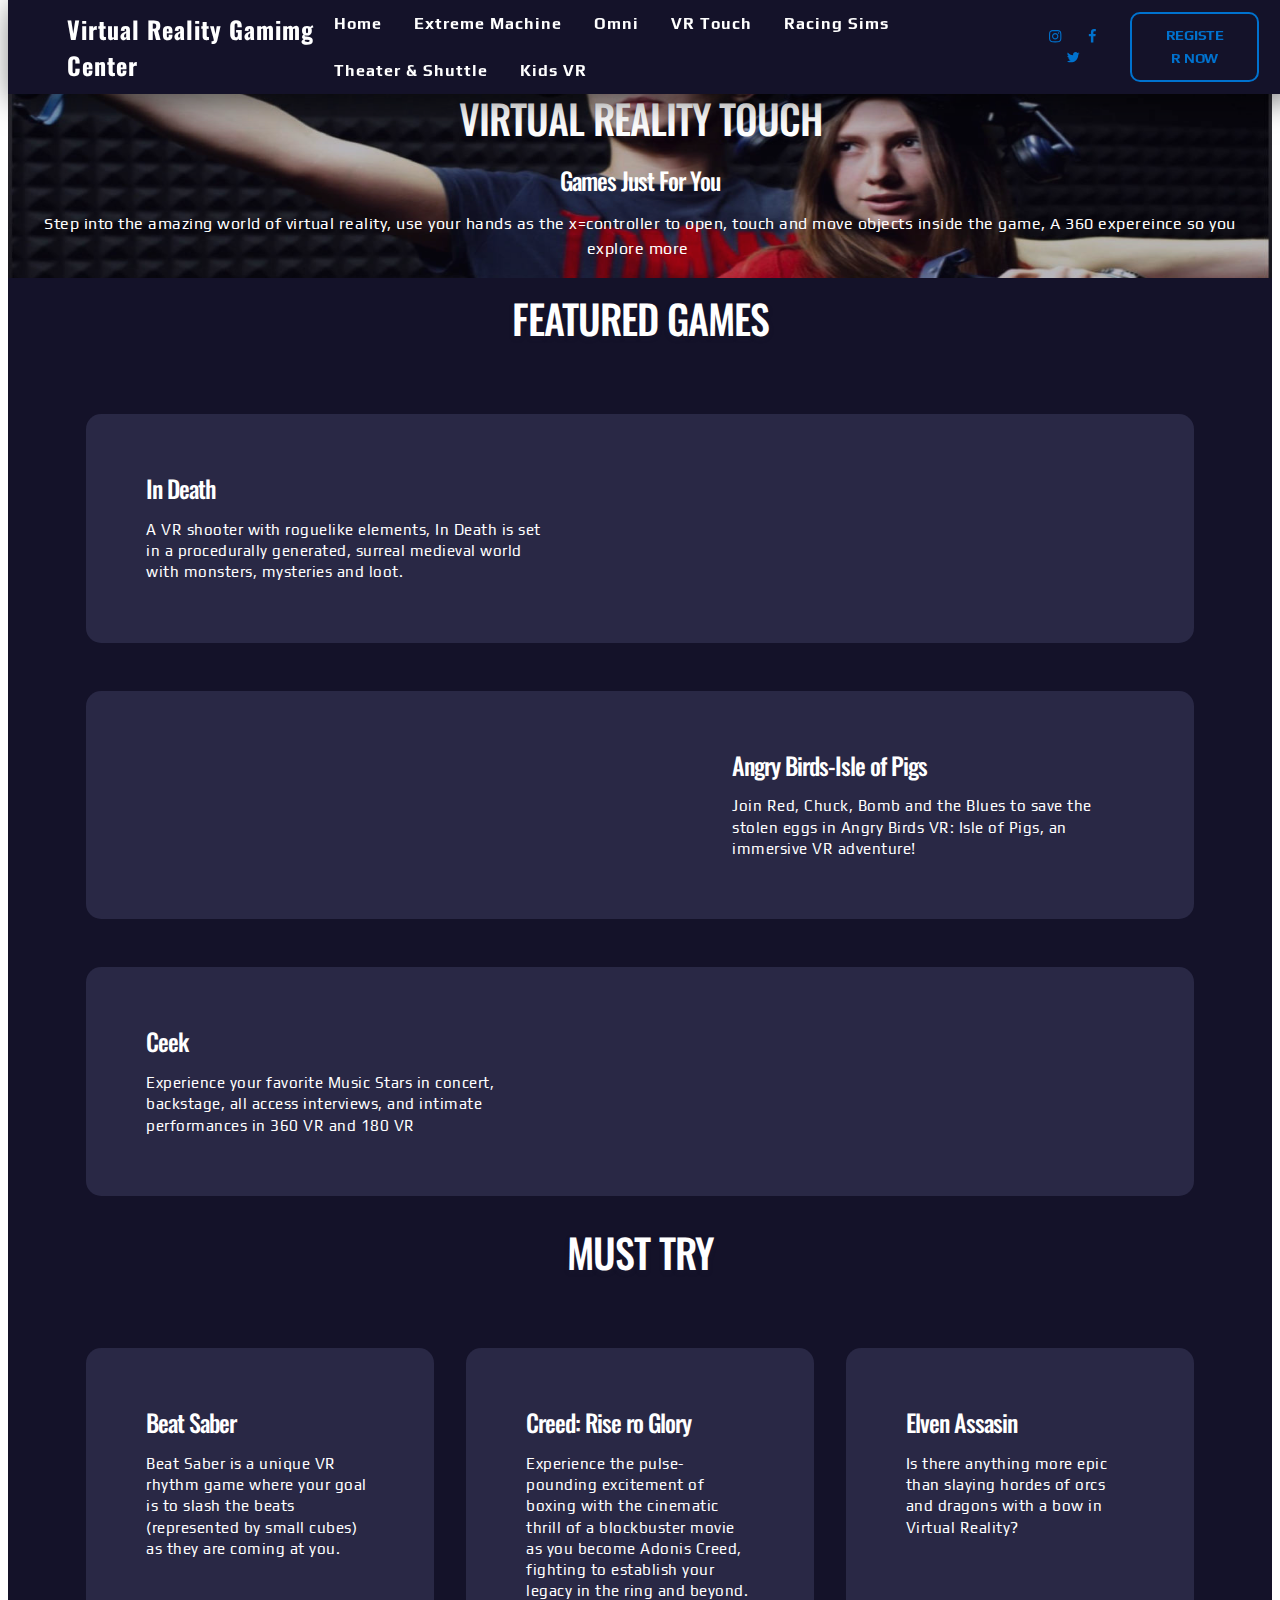
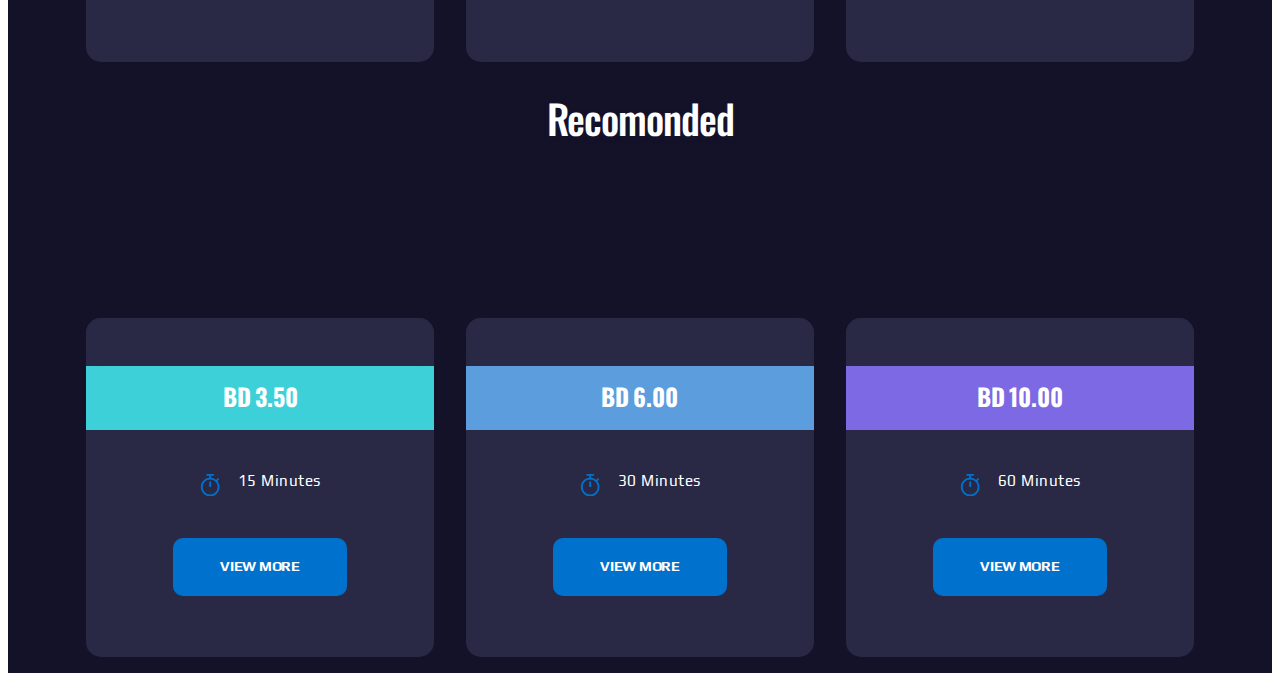
<file: page3.html>
<!DOCTYPE html>
<html amp>
<head>
  <!-- Site made with Mobirise Website Builder v4.9.5, https://mobirise.com -->
  <meta charset="UTF-8">
  <meta http-equiv="X-UA-Compatible" content="IE=edge">
  <meta name="generator" content="Mobirise v4.9.5, mobirise.com">
  <meta name="viewport" content="width=device-width, initial-scale=1, minimum-scale=1">
  <link rel="shortcut icon" href="assets/images/vrs-logo-140x67.png" type="image/x-icon">
  <meta name="description" content="">
  <title>VR Touch</title>
  
<link rel="canonical" href="https://basharfayoumi.github.io/VRS-Console-Test/page3.html">
 <style amp-boilerplate>body{-webkit-animation:-amp-start 8s steps(1,end) 0s 1 normal both;-moz-animation:-amp-start 8s steps(1,end) 0s 1 normal both;-ms-animation:-amp-start 8s steps(1,end) 0s 1 normal both;animation:-amp-start 8s steps(1,end) 0s 1 normal both}@-webkit-keyframes -amp-start{from{visibility:hidden}to{visibility:visible}}@-moz-keyframes -amp-start{from{visibility:hidden}to{visibility:visible}}@-ms-keyframes -amp-start{from{visibility:hidden}to{visibility:visible}}@-o-keyframes -amp-start{from{visibility:hidden}to{visibility:visible}}@keyframes -amp-start{from{visibility:hidden}to{visibility:visible}}</style>
<noscript><style amp-boilerplate>body{-webkit-animation:none;-moz-animation:none;-ms-animation:none;animation:none}</style></noscript>
<link href="https://fonts.googleapis.com/css?family=Oswald:200,300,400,500,600,700" rel="stylesheet">
 <link href="https://fonts.googleapis.com/css?family=Play:400,700" rel="stylesheet">
 
 <style amp-custom> 
div,span,h1,h2,h3,h4,h5,h6,p,blockquote,a,ol,ul,li,figcaption,textarea,input{font:inherit}*{box-sizing:border-box;outline:none}*:focus{outline:none}body{position:relative;font-style:normal;line-height:1.5;color:#000000}section{background-color:#ffffff;background-position:50% 50%;background-repeat:no-repeat;background-size:cover;overflow:hidden;padding:30px 0}section,.container,.container-fluid{position:relative;word-wrap:break-word}h1,h2,h3,h4,h5,h6{margin:0;padding:0}p,li,blockquote{letter-spacing:0.5px;line-height:1.7}ul,ol,blockquote,p{margin-bottom:0;margin-top:0}a{cursor:pointer}a,a:hover{text-decoration:none}a.mbr-iconfont:hover{text-decoration:none}h1,h2,h3,h4,h5,h6,.display-1,.display-2,.display-4,.display-5,.display-7{word-break:break-word;word-wrap:break-word}b,strong{font-weight:bold}blockquote{padding:10px 0 10px 20px;position:relative;border-left:3px solid}input:-webkit-autofill,input:-webkit-autofill:hover,input:-webkit-autofill:focus,input:-webkit-autofill:active{transition-delay:9999s;transition-property:background-color,color}html,body{height:auto;min-height:100vh}.mbr-section-title{margin:0;padding:0;font-style:normal;line-height:1.2;width:100%}.mbr-section-subtitle{line-height:1.3;width:100%}.mbr-text{font-style:normal;line-height:1.6;width:100%}.mbr-figure{align-self:center}.btn{text-align:center;position:relative;margin:.4rem .8rem;font-weight:700;border-width:2px;border-style:solid;font-style:normal;white-space:normal;transition:all .2s ease-in-out,box-shadow 2s ease-in-out;display:inline-flex;align-items:center;justify-content:center;word-break:break-word;line-height:1.5;letter-spacing:1px}.btn-form{padding:1rem 2rem}.btn-form:hover{cursor:pointer}.note-popover .btn:after{display:none}.card-title{margin:0}.card-img{border-radius:0;width:auto;flex-shrink:0}.card-img img{width:100%}.card{position:relative;background-color:transparent;border:none;border-radius:0;width:100%;padding-left:1rem;padding-right:1rem}@media (max-width: 767px){.card:not(.last-child){padding-bottom:2rem}}.card .card-wrapper{height:100%}@media (max-width: 767px){.card .card-wrapper{flex-direction:column}}.card img{height:100%;object-fit:cover;object-position:center}@media (min-width: 992px){.lg-pb{padding-bottom:3rem}}@media (max-width: 991px){.md-pb{padding-bottom:2rem}}.card-inner,.items-list{display:flex;flex-direction:column}.items-list{list-style-type:none;padding:0}.items-list .list-item{padding:1rem 2rem}.card-head{padding:1.5rem 2rem}.card-price-wrap{padding:1rem 2rem;display:flex;flex-direction:column}.card-button{padding:1rem;margin:0}.gallery-img-wrap{position:relative;height:100%}.gallery-img-wrap:hover{cursor:pointer}.gallery-img-wrap:hover .icon-wrap,.gallery-img-wrap:hover .caption-on-hover{opacity:1}.gallery-img-wrap:hover:after{opacity:.5}.gallery-img-wrap amp-img{height:100%}.gallery-img-wrap:after{content:"";position:absolute;top:0;bottom:0;left:0;right:0;background:#000;opacity:0;transition:opacity .3s;pointer-events:none}.gallery-img-wrap .icon-wrap,.gallery-img-wrap .img-caption{position:absolute;z-index:3;pointer-events:none}.gallery-img-wrap .icon-wrap,.gallery-img-wrap .caption-on-hover{opacity:0;transition:opacity .3s}.gallery-img-wrap .icon-wrap{left:50%;top:50%;transform:translate(-50%,-50%);background-color:#fff;padding:.5rem;border-radius:50%}.gallery-img-wrap .img-caption{left:0;right:0}.gallery-img-wrap .img-caption.caption-top{top:0}.gallery-img-wrap .img-caption.caption-bottom{bottom:0}.gallery-img-wrap .img-caption:after{content:"";position:absolute;top:0;left:0;right:0;height:100%;transition:opacity .3s;z-index:-1;pointer-events:none}@media (max-width: 767px){.gallery-img-wrap:after,.gallery-img-wrap:hover:after,.gallery-img-wrap .icon-wrap{display:none}.gallery-img-wrap .caption-on-hover{opacity:1}}.is-builder .gallery-img-wrap .icon-wrap{pointer-events:all}.is-builder .gallery-img-wrap .img-caption>*{pointer-events:all}.icons-list a{margin-right:1rem}.icons-list a:last-child{margin-right:0}.counter-container{position:relative}.counter-container ol li{margin-bottom:2rem}.counter-container.stylizedCounters ol{counter-reset:section}.counter-container.stylizedCounters ol li{z-index:3;list-style:none}.counter-container.stylizedCounters ol li:before{z-index:2;position:absolute;left:0px;counter-increment:section;content:counters(section,".") " ";text-align:center;margin:0 10px;line-height:37px;width:40px;height:40px;transition:all .2s;color:#232323;font-size:25px;border-radius:50%;font-weight:bold}.timeline-wrap{position:relative}.timeline-wrap .iconBackground{position:absolute;left:50%;width:20px;height:20px;line-height:30px;text-align:center;border-radius:50%;font-size:30px;display:inline-block;background-color:#232323;top:20px;margin-left:-10px}@media (max-width: 768px){.timeline-wrap .iconBackground{left:0}}.separline{position:relative}@media (max-width: 768px){.separline:not(.last-child){padding-bottom:2rem}}.separline:before{position:absolute;content:"";width:2px;background-color:#232323;left:calc(50% - 1px);height:calc(100% - 20px);top:40px}@media (max-width: 768px){.separline:before{left:0}}amp-image-lightbox a.control{position:absolute;width:32px;height:32px;right:48px;top:32px;z-index:1000}amp-image-lightbox a.control .close{position:relative}amp-image-lightbox a.control .close:before,amp-image-lightbox a.control .close:after{position:absolute;left:15px;content:' ';height:33px;width:2px;background-color:#fff}amp-image-lightbox a.control .close:before{transform:rotate(45deg)}amp-image-lightbox a.control .close:after{transform:rotate(-45deg)}.hidden{visibility:hidden}.super-hide{display:none}.inactive{-webkit-user-select:none;-moz-user-select:none;-ms-user-select:none;user-select:none;pointer-events:none;-webkit-user-drag:none;user-drag:none}.popover-content ul.show{min-height:155px}.mbr-white{color:#ffffff}.mbr-black{color:#000000}.mbr-custom{color:#1bc2ca}.align-left{text-align:left}.align-left .list-item{justify-content:flex-start}.align-center{text-align:center}.align-center .list-item{justify-content:center}.align-right{text-align:right}.align-right .list-item{justify-content:flex-end}@media (max-width: 767px){.align-left,.align-center,.align-right{text-align:center}.align-left .list-item,.align-center .list-item,.align-right .list-item{justify-content:center}}.mbr-light{font-weight:300}.mbr-regular{font-weight:400}.mbr-semibold{font-weight:500}.mbr-bold{font-weight:700}.mbr-section-btn{margin-left:-.8rem;margin-right:-.8rem;font-size:0}nav .mbr-section-btn{margin-left:0rem;margin-right:0rem}.btn .mbr-iconfont,.btn.btn-sm .mbr-iconfont{cursor:pointer;margin-right:0.5rem}.btn.btn-md .mbr-iconfont,.btn.btn-md .mbr-iconfont{margin-right:0.8rem}[type="submit"]{-webkit-appearance:none}.mbr-fullscreen .mbr-overlay{min-height:100vh}.mbr-fullscreen{display:flex;display:-webkit-flex;display:-moz-flex;display:-ms-flex;display:-o-flex;align-items:center;-webkit-align-items:center;min-height:100vh;padding-top:3rem;padding-bottom:3rem}.mbr-overlay{bottom:0;left:0;position:absolute;right:0;top:0;z-index:0}.mbr-parallax-bg{bottom:0;left:0;opacity:.5;position:absolute;right:0;top:0;z-index:0;background-position:50% 50%;background-repeat:no-repeat;background-size:cover}section.menu{min-height:70px}.menu-container{display:flex;justify-content:space-between;align-items:center;min-height:70px}@media (max-width: 991px){.menu-container{max-width:100%;padding:0 2rem}}@media (max-width: 767px){.menu-container{padding:0 1rem}}.navbar{z-index:100;width:100%}.navbar-fixed-top{position:fixed;top:0}.navbar-brand{display:flex;align-items:center;word-break:break-word;z-index:1}.navbar-logo{margin-right:.8rem}@media (max-width: 767px){.navbar-logo amp-img{max-height:55px;max-width:55px}}.navbar-caption-wrap{display:flex}.navbar .navbar-collapse{display:flex;flex-basis:auto;align-items:center;justify-content:flex-end}@media (max-width: 991px){.navbar .navbar-collapse{display:none;position:absolute;top:0;right:0;min-height:100vh;padding:70px 2rem 1rem;z-index:1}}@media (max-width: 991px){.navbar.opened .navbar-collapse.show,.navbar.opened .navbar-collapse.collapsing{display:block}.is-builder .navbar-collapse{position:fixed}}.navbar-nav{list-style-type:none;display:flex;flex-wrap:wrap;padding-left:0;min-width:10rem}@media (max-width: 991px){.navbar-nav{flex-direction:column}}.navbar-nav .mbr-iconfont{margin-right:.2rem}.nav-item{word-break:break-all}.nav-link{display:flex;align-items:center;justify-content:center}.nav-link,.navbar-caption{transition:all 0.2s;letter-spacing:1px}.nav-dropdown .dropdown-menu{min-width:10rem;padding-bottom:1.25rem;padding-top:1.25rem;position:absolute;left:0}.nav-dropdown .dropdown-menu .dropdown-item{line-height:2;display:flex;justify-content:center;align-items:center;padding:.25rem 1.5rem;white-space:nowrap}.nav-dropdown .dropdown-menu .dropdown{position:relative}.dropdown-menu .dropdown:hover>.dropdown-menu{opacity:1;pointer-events:all}.nav-dropdown .dropdown-submenu{top:0;left:100%;margin:0}.nav-item.dropdown{position:relative}.nav-item.dropdown .dropdown-menu{opacity:0;pointer-events:none}.nav-item.dropdown:hover>.dropdown-menu{opacity:1;pointer-events:all}.link.dropdown-toggle:after{content:'';margin-left:.25rem;border-top:0.35em solid;border-right:0.35em solid transparent;border-left:0.35em solid transparent;border-bottom:0}.navbar .dropdown.open>.dropdown-menu{display:block}@media (max-width: 991px){.is-builder .nav-dropdown .dropdown-menu{position:relative}.nav-dropdown .dropdown-submenu{left:0}.dropdown-item{padding:.25rem 1.5rem;margin:0;justify-content:center}.dropdown-item:after{right:auto}.navbar.opened .dropdown-menu{top:0}.dropdown-toggle[data-toggle="dropdown-submenu"]:after{content:'';margin-left:.25rem;border-top:.35em solid;border-right:.35em solid transparent;border-left:.35em solid transparent;border-bottom:0;top:55%}}.navbar-buttons{display:flex;flex-wrap:wrap;align-items:center;justify-content:center}@media (max-width: 991px){.navbar-buttons{flex-direction:column}}.menu-social-list{display:flex;align-items:center;justify-content:center;flex-wrap:wrap}.menu-social-list a{margin:0 .5rem}button.navbar-toggler{position:absolute;right:20px;top:25px;width:31px;height:20px;cursor:pointer;transition:all .2s;align-self:center}.hamburger span{position:absolute;right:0;width:30px;height:2px;border-right:5px}.hamburger span:nth-child(1){top:0;transition:all .2s}.hamburger span:nth-child(2){top:8px;transition:all .15s}.hamburger span:nth-child(3){top:8px;transition:all .15s}.hamburger span:nth-child(4){top:16px;transition:all .2s}nav.opened .navbar-toggler:not(.hide) .hamburger span:nth-child(1){top:8px;width:0;opacity:0;right:50%;transition:all .2s}nav.opened .navbar-toggler:not(.hide) .hamburger span:nth-child(2){-webkit-transform:rotate(45deg);transform:rotate(45deg);transition:all .25s}nav.opened .navbar-toggler:not(.hide) .hamburger span:nth-child(3){-webkit-transform:rotate(-45deg);transform:rotate(-45deg);transition:all .25s}nav.opened .navbar-toggler:not(.hide) .hamburger span:nth-child(4){top:8px;width:0;opacity:0;right:50%;transition:all .2s}.ampstart-btn.hamburger{position:absolute;top:25px;right:15px;margin-left:auto;width:30px;height:20px;background:none;border:none;cursor:pointer;z-index:1000}@media (min-width: 992px){.ampstart-btn,amp-sidebar{display:none}.dropdown-menu .dropdown-toggle:after{content:'';border-bottom:0.35em solid transparent;border-left:0.35em solid;border-right:0;border-top:0.35em solid transparent;margin-left:0.3rem;margin-top:-0.3077em;position:absolute;right:1.1538em;top:50%}}.close-sidebar{width:30px;height:30px;position:relative;cursor:pointer;background-color:transparent;border:none}.close-sidebar span{position:absolute;left:0;width:30px;height:2px;border-right:5px}.close-sidebar span:nth-child(1){transform:rotate(45deg)}.close-sidebar span:nth-child(2){transform:rotate(-45deg)}.builder-sidebar{position:relative;min-height:100vh;z-index:1030;padding:1rem 2rem;max-width:20rem}.builder-sidebar .dropdown:hover>.dropdown-menu{position:relative;text-align:center}section.sidebar-open:before{content:'';position:fixed;top:0;bottom:0;right:0;left:0;background-color:rgba(0,0,0,0.2);z-index:1040}.map-placeholder{display:none}.map-placeholder h4{padding-top:5rem;color:#767676;text-align:center}.google-map{position:relative;width:100%}@media (max-width: 992px){.google-map{padding:0;margin:0}}.google-map [data-state-details]{color:#6b6763;font-family:Montserrat;height:1.5em;margin-top:-0.75em;padding-left:1.25rem;padding-right:1.25rem;position:absolute;text-align:center;top:50%;width:100%}.google-map[data-state]{background:#e9e5dc}.google-map[data-state="loading"] [data-state-details]{display:none}div[submit-success]{padding:1rem;margin-bottom:1rem}div[submit-error]{padding:1rem;margin-bottom:1rem}textarea[type="hidden"]{display:none}amp-img{width:100%}amp-img img{max-height:100%;max-width:100%}img.mbr-temp{width:100%}.rounded{border-radius:50%}.is-builder .nodisplay+img[async],.is-builder .nodisplay+img[decoding="async"],.is-builder amp-img>a+img[async],.is-builder amp-img>a+img[decoding="async"]{display:none}html:not(.is-builder) amp-img>a{position:absolute;top:0;bottom:0;left:0;right:0;z-index:1}.is-builder .temp-amp-sizer{position:absolute}.is-builder amp-youtube .temp-amp-sizer,.is-builder amp-vimeo .temp-amp-sizer{position:static}.is-builder section.horizontal-menu .ampstart-btn{display:none}.is-builder section.horizontal-menu .dropdown-menu{z-index:auto;opacity:1;pointer-events:auto}.is-builder section.horizontal-menu .nav-dropdown .link.dropdown-toggle[aria-expanded="true"]{margin-right:0;padding:0.667em 1em}div.placeholder{z-index:4;background:rgba(255,255,255,0.5)}div.placeholder svg{position:absolute;top:50%;left:50%;transform:translate(-50%,-50%);width:20%;height:auto}div.placeholder svg circle.big{animation:big-anim 3s linear infinite}div.placeholder svg circle.small{animation:small-anim 1.5s linear infinite}@keyframes big-anim{from{stroke-dashoffset:900}to{stroke-dashoffset:0}}@keyframes small-anim{from{stroke-dashoffset:850}to{stroke-dashoffset:0}}.placeholder-loader .amp-active>div{display:none}.container{padding-right:1rem;padding-left:1rem;width:100%;margin-right:auto;margin-left:auto}@media (max-width: 767px){.container{max-width:540px}}@media (min-width: 768px){.container{max-width:720px}}@media (min-width: 992px){.container{max-width:960px}}@media (min-width: 1200px){.container{max-width:1140px}}.container-fluid{width:100%;margin-right:auto;margin-left:auto;padding-left:1rem;padding-right:1rem}.media-container-row{display:flex;flex-wrap:wrap}@media (min-width: 992px){.media-container-row{flex-wrap:nowrap}}.mbr-flex{display:flex}.flex-wrap{flex-wrap:wrap}.mbr-jc-s{justify-content:flex-start}.mbr-jc-c{justify-content:center}.mbr-jc-e{justify-content:flex-end}.mbr-jc-b{justify-content:space-between}.mbr-jc-a{justify-content:space-around}.mbr-row{display:-webkit-box;display:-webkit-flex;display:-ms-flexbox;display:flex;-webkit-flex-wrap:wrap;-ms-flex-wrap:wrap;flex-wrap:wrap;margin-right:-1rem;margin-left:-1rem}.mbr-row-reverse{flex-direction:row-reverse}.mbr-column{flex-direction:column}@media (max-width: 767px){.mbr-col-sm-12{-ms-flex:0 0 100%;flex:0 0 100%;max-width:100%;padding-right:1rem;padding-left:1rem}}@media (min-width: 768px){.mbr-col-md-3{-ms-flex:0 0 25%;flex:0 0 25%;max-width:25%;padding-right:1rem;padding-left:1rem}.mbr-col-md-4{-ms-flex:0 0 33.333333%;flex:0 0 33.333333%;max-width:33.333333%;padding-right:1rem;padding-left:1rem}.mbr-col-md-5{-ms-flex:0 0 41.666667%;flex:0 0 41.666667%;max-width:41.666667%;padding-right:1rem;padding-left:1rem}.mbr-col-md-6{-ms-flex:0 0 50%;flex:0 0 50%;max-width:50%;padding-right:1rem;padding-left:1rem}.mbr-col-md-7{-ms-flex:0 0 58.333333%;flex:0 0 58.333333%;max-width:58.333333%;padding-right:1rem;padding-left:1rem}.mbr-col-md-8{-ms-flex:0 0 66.666667%;flex:0 0 66.666667%;max-width:66.666667%;padding-left:1rem;padding-right:1rem}.mbr-col-md-10{-ms-flex:0 0 83.333333%;flex:0 0 83.333333%;max-width:83.333333%;padding-left:1rem;padding-right:1rem}.mbr-col-md-12{-ms-flex:0 0 100%;flex:0 0 100%;max-width:100%;padding-right:1rem;padding-left:1rem}}@media (min-width: 992px){.mbr-col-lg-2{-ms-flex:0 0 16.666667%;flex:0 0 16.666667%;max-width:16.666667%;padding-right:1rem;padding-left:1rem}.mbr-col-lg-3{-ms-flex:0 0 25%;flex:0 0 25%;max-width:25%;padding-right:1rem;padding-left:1rem}.mbr-col-lg-4{-ms-flex:0 0 33.33%;flex:0 0 33.33%;max-width:33.33%;padding-right:1rem;padding-left:1rem}.mbr-col-lg-5{-ms-flex:0 0 41.666%;flex:0 0 41.666%;max-width:41.666%;padding-right:1rem;padding-left:1rem}.mbr-col-lg-6{-ms-flex:0 0 50%;flex:0 0 50%;max-width:50%;padding-right:1rem;padding-left:1rem}.mbr-col-lg-7{-ms-flex:0 0 58.333333%;flex:0 0 58.333333%;max-width:58.333333%;padding-right:1rem;padding-left:1rem}.mbr-col-lg-8{-ms-flex:0 0 66.666667%;flex:0 0 66.666667%;max-width:66.666667%;padding-left:1rem;padding-right:1rem}.mbr-col-lg-9{-ms-flex:0 0 75%;flex:0 0 75%;max-width:75%;padding-left:1rem;padding-right:1rem}.mbr-col-lg-10{-ms-flex:0 0 83.3333%;flex:0 0 83.3333%;max-width:83.3333%;padding-right:1rem;padding-left:1rem}.mbr-col-lg-12{-ms-flex:0 0 100%;flex:0 0 100%;max-width:100%;padding-right:1rem;padding-left:1rem}}@media (min-width: 1200px){.mbr-col-xl-7{-ms-flex:0 0 58.333333%;flex:0 0 58.333333%;max-width:58.333333%;padding-right:1rem;padding-left:1rem}.mbr-col-xl-4{-ms-flex:0 0 33.333333%;flex:0 0 33.333333%;max-width:33.333333%;padding-right:1rem;padding-left:1rem}.mbr-col-xl-8{-ms-flex:0 0 66.666667%;flex:0 0 66.666667%;max-width:66.666667%;padding-left:1rem;padding-right:1rem}.mbr-col-xl-5{-ms-flex:0 0 41.666667%;flex:0 0 41.666667%;max-width:41.666667%}}.mbr-pt-1{padding-top:.5rem}.mbr-pt-2{padding-top:1rem}.mbr-pt-3{padding-top:1.5rem}.mbr-pt-4{padding-top:2rem}.mbr-pt-5{padding-top:3rem}.mbr-pb-1{padding-bottom:0.5rem}.mbr-pb-2{padding-bottom:1rem}.mbr-pb-3{padding-bottom:1.5rem}.mbr-pb-4{padding-bottom:2rem}.mbr-pb-5{padding-bottom:3rem}.mbr-px-1{padding-left:.5rem;padding-right:.5rem}.mbr-px-2{padding-left:1rem;padding-right:1rem}.mbr-px-3{padding-left:1.5rem;padding-right:1.5rem}.mbr-px-4{padding-left:2rem;padding-right:2rem}@media (max-width: 991px){.mbr-px-4{padding-left:1rem;padding-right:1rem}}.mbr-px-5{padding-left:3rem;padding-right:3rem}@media (max-width: 991px){.mbr-px-5{padding-left:1rem;padding-right:1rem}}.mbr-m-sub-1{margin-left:-1rem;margin-right:-1rem}@media (max-width: 768px){.mbr-m-sub-1{margin-left:0;margin-right:0}}.mbr-py-1{padding-top:.5rem;padding-bottom:.5rem}.mbr-py-2{padding-top:1rem;padding-bottom:1rem}@media (max-width: 767px){.mbr-py-2{padding-top:0rem;padding-bottom:0rem}}.mbr-py-3{padding-top:1.5rem;padding-bottom:1.5rem}@media (max-width: 991px){.mbr-py-3{padding-top:1rem;padding-bottom:1rem}}.mbr-py-4{padding-top:2rem;padding-bottom:2rem}@media (max-width: 991px){.mbr-py-4{padding-top:1rem;padding-bottom:1rem}}.mbr-py-5{padding-top:3rem;padding-bottom:3rem}@media (max-width: 991px){.mbr-py-5{padding-top:1rem;padding-bottom:1rem}}.mbr-p-1{padding:.5rem}.mbr-p-2{padding:1rem}.mbr-p-3{padding:1.5rem}@media (max-width: 991px){.mbr-p-3{padding:1rem}}.mbr-p-4{padding:2rem}@media (max-width: 991px){.mbr-p-4{padding:1rem}}.mbr-p-5{padding:3rem}@media (max-width: 991px){.mbr-p-5{padding:1rem}}.mbr-ml-auto{margin-left:auto}.mbr-mr-auto{margin-right:auto}.mbr-m-auto{margin:auto}.form-block{z-index:1;background-color:transparent;padding:3rem;position:relative;overflow:visible}.form-block .mbr-overlay{z-index:-1}@media (max-width: 992px){.form-block{padding:1rem}}.form-block input,.form-block textarea{border-radius:0;background-color:#ffffff;margin:0;transition:0.4s;width:100%;border:1px solid #e0e0e0;padding:11px 1rem}form .fieldset{display:flex;justify-content:center;flex-wrap:wrap;align-items:center}.field{flex-basis:50%;flex-grow:1;flex-shrink:1;padding:0.5rem}@media (max-width: 768px){.field{flex-basis:100%}}textarea{width:100%;margin-right:0}.text-field{flex-basis:100%;flex-grow:1rem;flex-shrink:1;padding:0.5rem}amp-img,img{height:100%;width:100%}amp-sidebar{background:transparent}.is-builder .menu{overflow:visible}.is-builder .preview button{opacity:0.5;position:relative;pointer-events:none}.is-builder .preview button:before{display:block;position:absolute;content:'';background-color:#efefef;left:0;right:0;top:0;bottom:0;z-index:2}.hidden-slide{display:none}.visible-slide{display:flex}.amp-carousel-button{outline:none;border-radius:50%;border:10px transparent solid;transform:scale(1.5) translateY(-50%);height:45px;width:45px;transition:0.4s;cursor:pointer}.amp-carousel-button:hover{opacity:1}.amp-carousel-button-next{background-position:75% 50%}.amp-carousel-button-prev{background-position:25% 50%}button.btn-img{cursor:pointer}.iconfont-wrapper{display:inline-block;width:1.5rem;height:1.5rem}.amp-iconfont{vertical-align:middle;width:1.5rem;font-size:1.5rem}.custom-text,.custom-date{text-transform:uppercase}.quote-text{font-style:italic}.mbr-ai-e{align-items:flex-end}
body{font-family: Didact Gothic;}blockquote{border-color: #0072ce;}div[submit-success]{background: #4e84c2;}div[submit-error]{background: #ca4336;}.display-1{font-family: 'Oswald',sans-serif;font-size: 6rem;line-height: 1.2;}.display-2{font-family: 'Oswald',sans-serif;font-size: 2.5rem;line-height: 1.2;}.display-4{font-family: 'Play',sans-serif;font-size: 0.95rem;line-height: 1.4;}.display-5{font-family: 'Oswald',sans-serif;font-size: 1.5rem;line-height: 1.2;}.display-7{font-family: 'Play',sans-serif;font-size: 1rem;line-height: 1.6;}.form-block input,.form-block textarea{font-family: 'Play',sans-serif;font-size: 1rem;line-height: 1.6;}@media (max-width: 768px){.display-1{font-size: 4.8rem;font-size: calc( 2.75rem + (6 - 2.75) * ((100vw - 20rem) / (48 - 20)));line-height: calc( 1.4 * (2.75rem + (6 - 2.75) * ((100vw - 20rem) / (48 - 20))));}.display-2{font-size: 2rem;font-size: calc( 1.525rem + (2.5 - 1.525) * ((100vw - 20rem) / (48 - 20)));line-height: calc( 1.4 * (1.525rem + (2.5 - 1.525) * ((100vw - 20rem) / (48 - 20))));}.display-4{font-size: 0.76rem;font-size: calc( 0.9824999999999999rem + (0.95 - 0.9824999999999999) * ((100vw - 20rem) / (48 - 20)));line-height: calc( 1.4 * (0.9824999999999999rem + (0.95 - 0.9824999999999999) * ((100vw - 20rem) / (48 - 20))));}.display-5{font-size: 1.2rem;font-size: calc( 1.175rem + (1.5 - 1.175) * ((100vw - 20rem) / (48 - 20)));line-height: calc( 1.4 * (1.175rem + (1.5 - 1.175) * ((100vw - 20rem) / (48 - 20))));}.display-7{font-size: 0.8rem;font-size: calc( 1rem + (1 - 1) * ((100vw - 20rem) / (48 - 20)));line-height: calc( 1.4 * (1rem + (1 - 1) * ((100vw - 20rem) / (48 - 20))));}}.display-1 .mbr-iconfont-btn{font-size: 6rem;width: 6rem;}.display-2 .mbr-iconfont-btn{font-size: 2.5rem;width: 2.5rem;}.display-4 .mbr-iconfont-btn{font-size: 0.95rem;width: 0.95rem;}.display-5 .mbr-iconfont-btn{font-size: 1.5rem;width: 1.5rem;}.display-7 .mbr-iconfont-btn{font-size: 1rem;width: 1rem;}.display-1 .mbr-iconfont-btn{font-size: 6rem;width: 6rem;}.display-2 .mbr-iconfont-btn{font-size: 2.5rem;width: 2.5rem;}.display-4 .mbr-iconfont-btn{font-size: 0.95rem;width: 0.95rem;}.display-5 .mbr-iconfont-btn{font-size: 1.5rem;width: 1.5rem;}.display-7 .mbr-iconfont-btn{font-size: 1rem;width: 1rem;}.btn{padding: 20px 55px;border-radius: 0px;}.btn-sm{padding: 10px 30px;border-radius: 0px;}.btn-md{padding: 10px 30px;border-radius: 0px;}.btn-lg{padding: 10px 30px;border-radius: 0;}.bg-primary{background-color: #0072ce;}.bg-success{background-color: #4e84c2;}.bg-info{background-color: #4289a7;}.bg-warning{background-color: #fac769;}.bg-danger{background-color: #ca4336;}.btn-secondary,.btn-secondary:active,.btn-secondary.active{background-color: #365c9a;border-color: #365c9a;color: #ffffff;}.btn-secondary:hover,.btn-secondary:focus,.btn-secondary.focus{background-color: #1c2f4e;border-color: #1c2f4e;color: #ffffff;}.btn-secondary.disabled,.btn-secondary:disabled{color: #ffffff;background-color: #1c2f4e;border-color: #1c2f4e;}.btn-info,.btn-info:active,.btn-info.active{background-color: #4289a7;border-color: #4289a7;color: #ffffff;}.btn-info:hover,.btn-info:focus,.btn-info.focus{background-color: #254d5e;border-color: #254d5e;color: #ffffff;}.btn-info.disabled,.btn-info:disabled{color: #ffffff;background-color: #254d5e;border-color: #254d5e;}.btn-success,.btn-success:active,.btn-success.active{background-color: #4e84c2;border-color: #4e84c2;color: #ffffff;}.btn-success:hover,.btn-success:focus,.btn-success.focus{background-color: #2c527e;border-color: #2c527e;color: #ffffff;}.btn-success.disabled,.btn-success:disabled{color: #ffffff;background-color: #2c527e;border-color: #2c527e;}.btn-warning,.btn-warning:active,.btn-warning.active{background-color: #fac769;border-color: #fac769;color: #614003;}.btn-warning:hover,.btn-warning:focus,.btn-warning.focus{background-color: #f5a208;border-color: #f5a208;color: #614003;}.btn-warning.disabled,.btn-warning:disabled{color: #614003;background-color: #f5a208;border-color: #f5a208;}.btn-danger,.btn-danger:active,.btn-danger.active{background-color: #ca4336;border-color: #ca4336;color: #ffffff;}.btn-danger:hover,.btn-danger:focus,.btn-danger.focus{background-color: #7a2820;border-color: #7a2820;color: #ffffff;}.btn-danger.disabled,.btn-danger:disabled{color: #ffffff;background-color: #7a2820;border-color: #7a2820;}.btn-primary,.btn-primary:active,.btn-primary.active{background-color: #0072ce;border-color: #0072ce;color: #ffffff;}.btn-primary:hover,.btn-primary:focus,.btn-primary.focus{background-color: #003a68;border-color: #003a68;color: #ffffff;}.btn-primary.disabled,.btn-primary:disabled{color: #ffffff;background-color: #003a68;border-color: #003a68;}.btn-black,.btn-black:active,.btn-black.active{background-color: #000000;border-color: #000000;color: #ffffff;}.btn-black:hover,.btn-black:focus,.btn-black.focus{background-color: #000000;border-color: #000000;color: #ffffff;}.btn-black.disabled,.btn-black:disabled{color: #ffffff;background-color: #000000;border-color: #000000;}.btn-white,.btn-white:active,.btn-white.active{background-color: #ffffff;border-color: #ffffff;color: #808080;}.btn-white:hover,.btn-white:focus,.btn-white.focus{background-color: #cccccc;border-color: #cccccc;color: #808080;}.btn-white.disabled,.btn-white:disabled{color: #808080;background-color: #cccccc;border-color: #cccccc;}.btn-primary-outline,.btn-primary-outline:active,.btn-primary-outline.active{background: none;border-color: #0072ce;color: #0072ce;}.btn-primary-outline:hover,.btn-primary-outline:focus,.btn-primary-outline.focus{color: #ffffff;background-color: #0072ce;border-color: #0072ce;}.btn-primary-outline.disabled,.btn-primary-outline:disabled{color: #ffffff;background-color: #0072ce;border-color: #0072ce;}.btn-secondary-outline,.btn-secondary-outline:active,.btn-secondary-outline.active{background: none;border-color: #365c9a;color: #365c9a;}.btn-secondary-outline:hover,.btn-secondary-outline:focus,.btn-secondary-outline.focus{color: #ffffff;background-color: #365c9a;border-color: #365c9a;}.btn-secondary-outline.disabled,.btn-secondary-outline:disabled{color: #ffffff;background-color: #365c9a;border-color: #365c9a;}.btn-info-outline,.btn-info-outline:active,.btn-info-outline.active{background: none;border-color: #4289a7;color: #4289a7;}.btn-info-outline:hover,.btn-info-outline:focus,.btn-info-outline.focus{color: #ffffff;background-color: #4289a7;border-color: #4289a7;}.btn-info-outline.disabled,.btn-info-outline:disabled{color: #ffffff;background-color: #4289a7;border-color: #4289a7;}.btn-success-outline,.btn-success-outline:active,.btn-success-outline.active{background: none;border-color: #4e84c2;color: #4e84c2;}.btn-success-outline:hover,.btn-success-outline:focus,.btn-success-outline.focus{color: #ffffff;background-color: #4e84c2;border-color: #4e84c2;}.btn-success-outline.disabled,.btn-success-outline:disabled{color: #ffffff;background-color: #4e84c2;border-color: #4e84c2;}.btn-warning-outline,.btn-warning-outline:active,.btn-warning-outline.active{background: none;border-color: #fac769;color: #fac769;}.btn-warning-outline:hover,.btn-warning-outline:focus,.btn-warning-outline.focus{color: #614003;background-color: #fac769;border-color: #fac769;}.btn-warning-outline.disabled,.btn-warning-outline:disabled{color: #614003;background-color: #fac769;border-color: #fac769;}.btn-danger-outline,.btn-danger-outline:active,.btn-danger-outline.active{background: none;border-color: #ca4336;color: #ca4336;}.btn-danger-outline:hover,.btn-danger-outline:focus,.btn-danger-outline.focus{color: #ffffff;background-color: #ca4336;border-color: #ca4336;}.btn-danger-outline.disabled,.btn-danger-outline:disabled{color: #ffffff;background-color: #ca4336;border-color: #ca4336;}.btn-black-outline,.btn-black-outline:active,.btn-black-outline.active{background: none;border-color: #000000;color: #000000;}.btn-black-outline:hover,.btn-black-outline:focus,.btn-black-outline.focus{color: #ffffff;background-color: #000000;border-color: #000000;}.btn-black-outline.disabled,.btn-black-outline:disabled{color: #ffffff;background-color: #000000;border-color: #000000;}.btn-white-outline,.btn-white-outline:active,.btn-white-outline.active{background: none;border-color: #ffffff;color: #ffffff;}.btn-white-outline:hover,.btn-white-outline:focus,.btn-white-outline.focus{color: #808080;background-color: #ffffff;border-color: #ffffff;}.btn-white-outline.disabled,.btn-white-outline:disabled{color: #808080;background-color: #ffffff;border-color: #ffffff;}.text-primary{color: #0072ce;}.text-secondary{color: #365c9a;}.text-success{color: #4e84c2;}.text-info{color: #4289a7;}.text-warning{color: #fac769;}.text-danger{color: #ca4336;}.text-white{color: #ffffff;}.text-black{color: #000000;}a[class*="text-"],.amp-iconfont,.mbr-iconfont{transition: 0.2s ease-in-out;}.amp-iconfont{color: #0072ce;}a.text-primary:hover,a.text-primary:focus{color: #028eff;}a.text-secondary:hover,a.text-secondary:focus{color: #0e1829;}a.text-success:hover,a.text-success:focus{color: #1f3a59;}a.text-info:hover,a.text-info:focus{color: #172f39;}a.text-warning:hover,a.text-warning:focus{color: #c38107;}a.text-danger:hover,a.text-danger:focus{color: #521b15;}a.text-white:hover,a.text-white:focus{color: #ffffff;}a.text-black:hover,a.text-black:focus{color: #0072ce;}.alert-success{background-color: #4e84c2;}.alert-info{background-color: #4289a7;}.alert-warning{background-color: #fac769;}.alert-danger{background-color: #ca4336;}.mbr-plan-header.bg-primary .mbr-plan-subtitle,.mbr-plan-header.bg-primary .mbr-plan-price-desc{color: #9bd2ff;}.mbr-plan-header.bg-success .mbr-plan-subtitle,.mbr-plan-header.bg-success .mbr-plan-price-desc{color: #adc6e3;}.mbr-plan-header.bg-info .mbr-plan-subtitle,.mbr-plan-header.bg-info .mbr-plan-price-desc{color: #94c1d5;}.mbr-plan-header.bg-warning .mbr-plan-subtitle,.mbr-plan-header.bg-warning .mbr-plan-price-desc{color: #ffffff;}.mbr-plan-header.bg-danger .mbr-plan-subtitle,.mbr-plan-header.bg-danger .mbr-plan-price-desc{color: #f5dad7;}amp-carousel{overflow: hidden;}.mbr-section-title{text-shadow: 0 2px 4.8px rgba(30,29,50,0.3);}.mbr-section-title,.mbr-section-subtitle,.card-title,.card-subtitle{letter-spacing: -1px;font-weight: 500;}.card-text{font-weight: 300;}.btn{letter-spacing: -0.3px;font-size: 0.9rem;font-weight: 700;border-radius: 10px;text-transform: uppercase;}.card{border-radius: 10px;}.card .card-title{transition: 0.5s;}.card:hover .card-title{color: #0072ce;text-shadow: 0 0 0 rgba(0,0,0,0);}.card:hover .card-title > *{color: #0072ce;}.features3 .card-wrapper .card-img{position: relative;}.features3 .card-wrapper .card-img:after{content: "";background-color: #0072ce;opacity: 0;position: absolute;width: 100%;height: 100%;top: 0;bottom: 0;left: 0;right: 0;transition: 0.5s;pointer-events: none;}.card-wrapper:hover .card-img:after{opacity: 0.4;}.card-wrapper{height: auto;}.cid-rknkrPd6vK{background-color: #141229;overflow: visible;}.cid-rknkrPd6vK .navbar{min-height: 80px;background: #141229;box-shadow: 3.5px 6.1px 30px rgba(0,0,0,0.57);}.cid-rknkrPd6vK .navbar-brand .navbar-logo{max-height: 70px;min-width: 30px;max-width: 70px;}.cid-rknkrPd6vK .navbar-brand .navbar-logo amp-img,.cid-rknkrPd6vK .navbar-brand .navbar-logo img{height: 70px;width: 70px;object-fit: contain;}.cid-rknkrPd6vK .navbar-caption{line-height: inherit;}@media (max-width: 991px){.cid-rknkrPd6vK .navbar .navbar-collapse{background: #141229;}}.cid-rknkrPd6vK .nav-link{margin: .667em 1em;padding: 0;transition: 0.3s;}.cid-rknkrPd6vK .nav-link:hover{color: #0072ce;}.cid-rknkrPd6vK .dropdown-item.active,.cid-rknkrPd6vK .dropdown-item:active{background-color: transparent;}.cid-rknkrPd6vK .dropdown-menu{background: #141229;}.cid-rknkrPd6vK .dropdown-item{transition: 0.4s;}.cid-rknkrPd6vK .dropdown-item:hover{color: #0072ce;}.cid-rknkrPd6vK .hamburger span{background-color: #ffffff;}.cid-rknkrPd6vK .builder-sidebar{background-color: #141229;}.cid-rknkrPd6vK .close-sidebar:focus{outline: 2px auto #0072ce;}.cid-rknkrPd6vK .close-sidebar span{background-color: #ffffff;}@media (min-width: 992px){.cid-rknkrPd6vK .menu-social-list{padding-left: 1rem;}}@media (max-width: 991px){.cid-rknkrPd6vK .menu-social-list{padding-top: .5rem;}}@media (max-width: 991px){.cid-rknkrPd6vK .menu-social-list{padding-bottom: .5rem;}}.cid-rknkrPd6vK .iconfont-wrapper{height: 1.3rem;width: 1.3rem;padding: 0.2rem;display: inline-flex;justify-content: center;align-items: center;}.cid-rknkrPd6vK .iconfont-wrapper .amp-iconfont{vertical-align: middle;font-size: 1.3rem;width: 1.3rem;}.cid-rkA2WPglH9{padding-top: 1rem;padding-bottom: 1rem;background-image: url("assets/images/1untitled-1772x656.jpg");align-items: center;display: flex;}.cid-rkA2WPglH9 .mbr-overlay{background: #141229;opacity: 0.3;}.cid-rkA2WPglH9 .mbr-section-title{color: #ffffff;order: 2;}.cid-rkA2WPglH9 .mbr-section-subtitle{color: #ffffff;order: 1;}.cid-rkA2WPglH9 .mbr-text{order: 3;}.cid-rkA2WPglH9 .mbr-section-btn{color: #ffffff;order: 4;}.cid-rkA2WPglH9 .mbr-section-btn,.cid-rkA2WPglH9 .mbr-text{color: #ffffff;}.cid-rkt33Ec1Ha{padding-top: 1rem;padding-bottom: 1rem;background-color: #141229;}.cid-rkt33Ec1Ha .card-wrapper{position: relative;z-index: 1;border-radius: 15px;background-color: #292845;overflow: hidden;}@media (max-width: 991px){.cid-rkt33Ec1Ha .card-wrapper{flex-wrap: wrap;}}.cid-rkt33Ec1Ha .card-wrapper:after{content: "";position: absolute;left: 0;right: 0;top: 0;bottom: 0;opacity: 1;z-index: -1;}.cid-rkt33Ec1Ha .card-box{width: 100%;}@media (min-width: 992px){.cid-rkt33Ec1Ha .card-box{padding: 3.75rem;}}.cid-rkt33Ec1Ha .card-img{padding: 0;}@media (max-width: 991px){.cid-rkt33Ec1Ha .card-img{width: 100%;margin-bottom: 2rem;}}@media (min-width: 992px){.cid-rkt33Ec1Ha .mbr-row .card:nth-child(odd) .card-img{margin-left: 2rem;}.cid-rkt33Ec1Ha .mbr-row .card:nth-child(even) .card-img{margin-right: 2rem;}}.cid-rkt33Ec1Ha .btn{padding: 15px 40px;}.cid-rkt3dmXlpu{padding-top: 1rem;padding-bottom: 1rem;background-color: #141229;}.cid-rkt3dmXlpu .card-wrapper{position: relative;z-index: 1;border-radius: 15px;background-color: #292845;overflow: hidden;}@media (max-width: 991px){.cid-rkt3dmXlpu .card-wrapper{flex-wrap: wrap;}}.cid-rkt3dmXlpu .card-wrapper:after{content: "";position: absolute;left: 0;right: 0;top: 0;bottom: 0;opacity: 1;z-index: -1;}.cid-rkt3dmXlpu .card-box{width: 100%;}@media (min-width: 992px){.cid-rkt3dmXlpu .card-box{padding: 3.75rem;}}.cid-rkt3dmXlpu .btn{padding: 15px 40px;}.cid-rkt3aLXSBy{padding-top: 1rem;padding-bottom: 1rem;background-color: #141229;}.cid-rkt3aLXSBy amp-img,.cid-rkt3aLXSBy img{height: auto;width: 100%;}.cid-rkt3aLXSBy .gallery-row{padding-left: 0;padding-right: 0;}@media (max-width: 992px){.cid-rkt3aLXSBy .gallery-row{justify-content: center;}}@media (max-width: 768px){.cid-rkt3aLXSBy .gallery-row,.cid-rkt3aLXSBy .gallery-item{padding-left: 0rem;padding-right: 0rem;}}.cid-rkt3aLXSBy .gallery-item:nth-last-child(1),.cid-rkt3aLXSBy .gallery-row:nth-last-child(1){padding-bottom: 0;}.cid-rkt3aLXSBy .gallery-img-wrap:hover:after{opacity: 0.5;}@media (min-width: 768px){.cid-rkt3aLXSBy .gallery-img-wrap:hover .img-caption:after{opacity: 0;}}.cid-rkt3aLXSBy .gallery-img-wrap:after{background: #000000;}.cid-rkt3aLXSBy .gallery-img-wrap .img-caption:after{opacity: 0.5;background: #000000;}.cid-rkt3gd81Bt{padding-top: 1rem;padding-bottom: 1rem;background-color: #141229;}.cid-rkt3gd81Bt amp-img,.cid-rkt3gd81Bt img{height: auto;width: 100%;}.cid-rkt3gd81Bt .gallery-row{padding-left: 0;padding-right: 0;}@media (max-width: 992px){.cid-rkt3gd81Bt .gallery-row{justify-content: center;}}@media (max-width: 768px){.cid-rkt3gd81Bt .gallery-row,.cid-rkt3gd81Bt .gallery-item{padding-left: 0rem;padding-right: 0rem;}}.cid-rkt3gd81Bt .gallery-item:nth-last-child(1),.cid-rkt3gd81Bt .gallery-row:nth-last-child(1){padding-bottom: 0;}.cid-rkt3gd81Bt .gallery-img-wrap:hover:after{opacity: 0.5;}@media (min-width: 768px){.cid-rkt3gd81Bt .gallery-img-wrap:hover .img-caption:after{opacity: 0;}}.cid-rkt3gd81Bt .gallery-img-wrap:after{background: #000000;}.cid-rkt3gd81Bt .gallery-img-wrap .img-caption:after{opacity: 0.5;background: #000000;}.cid-rkt4kfNbNd{padding-top: 1rem;padding-bottom: 1rem;background-color: #141229;}.cid-rkt4kfNbNd .card-head,.cid-rkt4kfNbNd .card-inner{border-radius: 15px;}.cid-rkt4kfNbNd .card-inner{padding-bottom: 2.45rem;}.cid-rkt4kfNbNd .title-wrap,.cid-rkt4kfNbNd .title{width: 100%;}.cid-rkt4kfNbNd *{word-break: break-word;}.cid-rkt4kfNbNd .btn-lg{padding: 15px 45px;}.cid-rkt4kfNbNd .items-list-wrap{padding: 24px 60px 0 60px;}.cid-rkt4kfNbNd .items-list-wrap .list-item{display: flex;align-items: center;}.cid-rkt4kfNbNd .iconfont-wrapper{margin-right: 1rem;width: 1.4rem;height: 1.4rem;display: inline-block;}.cid-rkt4kfNbNd .amp-iconfont{color: #0072ce;font-size: 1.4rem;width: 1.4rem;vertical-align: middle;}.cid-rkt4kfNbNd .card-inner,.cid-rkt4kfNbNd .card-head,.cid-rkt4kfNbNd .card-price-wrap,.cid-rkt4kfNbNd .list-item{background-color: #292845;}.cid-rkt4kfNbNd .list-item{border-bottom: 1px solid #cccccc;}.cid-rkt4kfNbNd .list-item:last-of-type{border-bottom: none;}.cid-rkt4kfNbNd .price-caption{text-transform: uppercase;}.cid-rkt4kfNbNd .ul-wrapper{padding: 0 60px 0 60px;}.cid-rkt4kfNbNd .list-item:last-of-type{padding-bottom: 24px;}.cid-rkt4kfNbNd .price-wrap1{background-color: #3dd0d8;}.cid-rkt4kfNbNd .price-wrap2{background-color: #5c9ddd;}.cid-rkt4kfNbNd .price-wrap3{background-color: #7c69e3;}.cid-rkt4kfNbNd .price-wrap4{background-color: #3dd0d8;}
.engine{position: absolute;text-indent: -2400px;text-align: center;padding: 0;top: 0;left: -2400px;}[class*="-iconfont"]{display: inline-flex;}</style>
 
  <script async  src="https://cdn.ampproject.org/v0.js"></script>
  <script async custom-element="amp-analytics" src="https://cdn.ampproject.org/v0/amp-analytics-0.1.js"></script>
  <script async custom-element="amp-sidebar" src="https://cdn.ampproject.org/v0/amp-sidebar-0.1.js"></script>
  
  
</head>
<body><amp-sidebar id="sidebar" class="cid-rknkrPd6vK" layout="nodisplay" side="right">
		<div class="builder-sidebar" id="builder-sidebar">
			<button on="tap:sidebar.close" class="close-sidebar">
			<span></span>
			<span></span>
			</button>
		
				
				<!-- NAVBAR ITEMS -->
				<ul class="navbar-nav nav-dropdown" data-app-modern-menu="true"><li class="nav-item">
						<a class="nav-link mbr-bold link mbr-white display-7" href="index.html#header1-0">Home</a>
					</li>
					<li class="nav-item">
						<a class="nav-link mbr-bold link mbr-white display-7" href="page1.html#header1-z">Extreme Machine</a>
					</li>
					<li class="nav-item">
						<a class="nav-link mbr-bold link mbr-white display-7" href="page2.html#header1-12">Omni</a>
					</li><li class="nav-item"><a class="nav-link mbr-bold link mbr-white display-7" href="page3.html#menu1-19">VR Touch</a></li><li class="nav-item"><a class="nav-link mbr-bold link mbr-white display-7" href="page4.html#header1-26">Racing Sims</a></li><li class="nav-item"><a class="nav-link mbr-bold link mbr-white display-7" href="page5.html#menu1-1k">Theater &amp; Shuttle</a></li><li class="nav-item"><a class="nav-link mbr-bold link mbr-white display-7" href="#top">Kids VR</a></li></ul>
				<!-- NAVBAR ITEMS END -->
				<!-- SOCIAL ICON -->
				<div class="menu-social-list">
					
					
					
					
					
					
				<a href="https://www.instagram.com/vrs_bh/" target="_blank" class="iconfont-wrapper">
						<span class="amp-iconfont animation-normal fa-instagram fa"><svg width="100%" height="100%" viewBox="0 0 1792 1792" xmlns="http://www.w3.org/2000/svg" fill="currentColor"><path d="M1152 896q0-106-75-181t-181-75-181 75-75 181 75 181 181 75 181-75 75-181zm138 0q0 164-115 279t-279 115-279-115-115-279 115-279 279-115 279 115 115 279zm108-410q0 38-27 65t-65 27-65-27-27-65 27-65 65-27 65 27 27 65zm-502-220q-7 0-76.5-.5t-105.5 0-96.5 3-103 10-71.5 18.5q-50 20-88 58t-58 88q-11 29-18.5 71.5t-10 103-3 96.5 0 105.5.5 76.5-.5 76.5 0 105.5 3 96.5 10 103 18.5 71.5q20 50 58 88t88 58q29 11 71.5 18.5t103 10 96.5 3 105.5 0 76.5-.5 76.5.5 105.5 0 96.5-3 103-10 71.5-18.5q50-20 88-58t58-88q11-29 18.5-71.5t10-103 3-96.5 0-105.5-.5-76.5.5-76.5 0-105.5-3-96.5-10-103-18.5-71.5q-20-50-58-88t-88-58q-29-11-71.5-18.5t-103-10-96.5-3-105.5 0-76.5.5zm768 630q0 229-5 317-10 208-124 322t-322 124q-88 5-317 5t-317-5q-208-10-322-124t-124-322q-5-88-5-317t5-317q10-208 124-322t322-124q88-5 317-5t317 5q208 10 322 124t124 322q5 88 5 317z"></path></svg></span>
					</a><a href="https://www.facebook.com/vrsbh/" target="_blank" class="iconfont-wrapper">
						<span class="amp-iconfont animation-normal fa-facebook fa"><svg width="100%" height="100%" viewBox="0 0 1792 1792" xmlns="http://www.w3.org/2000/svg" fill="currentColor"><path d="M1343 12v264h-157q-86 0-116 36t-30 108v189h293l-39 296h-254v759h-306v-759h-255v-296h255v-218q0-186 104-288.5t277-102.5q147 0 228 12z"></path></svg></span>
					</a><a href="https://twitter.com/VrsBahrain" target="_blank" class="iconfont-wrapper">
						<span class="amp-iconfont animation-normal fa-twitter fa"><svg width="100%" height="100%" viewBox="0 0 1792 1792" xmlns="http://www.w3.org/2000/svg" fill="currentColor"><path d="M1684 408q-67 98-162 167 1 14 1 42 0 130-38 259.5t-115.5 248.5-184.5 210.5-258 146-323 54.5q-271 0-496-145 35 4 78 4 225 0 401-138-105-2-188-64.5t-114-159.5q33 5 61 5 43 0 85-11-112-23-185.5-111.5t-73.5-205.5v-4q68 38 146 41-66-44-105-115t-39-154q0-88 44-163 121 149 294.5 238.5t371.5 99.5q-8-38-8-74 0-134 94.5-228.5t228.5-94.5q140 0 236 102 109-21 205-78-37 115-142 178 93-10 186-50z"></path></svg></span>
					</a></div>
				<!-- SOCIAL ICON END -->
				<!-- SHOW BUTTON -->
				<div class="navbar-buttons mbr-section-btn"><a class="btn btn-md mbr-bold btn-primary-outline display-7" href="index.html#contacts5-o">Register Now</a></div>
				<!-- SHOW BUTTON END -->
			</div>
	</amp-sidebar>
  <section class="menu1 menu horizontal-menu cid-rknkrPd6vK" id="menu1-19">
	
	<!-- <div class="menu-wrapper"> -->
	<nav class="navbar navbar-dropdown navbar-expand-lg navbar-fixed-top">
		<div class="menu-container container-fluid">
			<!-- SHOW LOGO -->
			<div class="navbar-brand">
				<div class="navbar-logo">
					<amp-img src="assets/images/vrs-logo-140x67.png" layout="responsive" height="70" width="146.2686567164179" alt="image" class="placeholder-loader">
						<div placeholder="" class="placeholder">
                                <div class="mobirise-spinner">
                                    <em></em>
                                    <em></em>
                                    <em></em>
                                </div></div>
						
					</amp-img>
				</div>
				<span class="navbar-caption-wrap mbr-white"><a class="navbar-caption mbr-bold mbr-white display-5" href="index.html">Virtual Reality Gamimg Center</a></span>
			</div>
			<!-- SHOW LOGO END -->
			<!-- COLLAPSED MENU -->
			<div class="collapse navbar-collapse" id="navbarSupportedContent">
				
				<!-- NAVBAR ITEMS -->
				<ul class="navbar-nav nav-dropdown" data-app-modern-menu="true"><li class="nav-item">
						<a class="nav-link mbr-bold link mbr-white display-7" href="index.html#header1-0">Home</a>
					</li>
					<li class="nav-item">
						<a class="nav-link mbr-bold link mbr-white display-7" href="page1.html#header1-z">Extreme Machine</a>
					</li>
					<li class="nav-item">
						<a class="nav-link mbr-bold link mbr-white display-7" href="page2.html#header1-12">Omni</a>
					</li><li class="nav-item"><a class="nav-link mbr-bold link mbr-white display-7" href="page3.html#menu1-19">VR Touch</a></li><li class="nav-item"><a class="nav-link mbr-bold link mbr-white display-7" href="page4.html#header1-26">Racing Sims</a></li><li class="nav-item"><a class="nav-link mbr-bold link mbr-white display-7" href="page5.html#menu1-1k">Theater &amp; Shuttle</a></li><li class="nav-item"><a class="nav-link mbr-bold link mbr-white display-7" href="#top">Kids VR</a></li></ul>
				<!-- NAVBAR ITEMS END -->
				<!-- SOCIAL ICON -->
				<div class="menu-social-list">
					
					
					
					
					
					
				<a href="https://www.instagram.com/vrs_bh/" target="_blank" class="iconfont-wrapper">
						<span class="amp-iconfont animation-normal fa-instagram fa"><svg width="100%" height="100%" viewBox="0 0 1792 1792" xmlns="http://www.w3.org/2000/svg" fill="currentColor"><path d="M1152 896q0-106-75-181t-181-75-181 75-75 181 75 181 181 75 181-75 75-181zm138 0q0 164-115 279t-279 115-279-115-115-279 115-279 279-115 279 115 115 279zm108-410q0 38-27 65t-65 27-65-27-27-65 27-65 65-27 65 27 27 65zm-502-220q-7 0-76.5-.5t-105.5 0-96.5 3-103 10-71.5 18.5q-50 20-88 58t-58 88q-11 29-18.5 71.5t-10 103-3 96.5 0 105.5.5 76.5-.5 76.5 0 105.5 3 96.5 10 103 18.5 71.5q20 50 58 88t88 58q29 11 71.5 18.5t103 10 96.5 3 105.5 0 76.5-.5 76.5.5 105.5 0 96.5-3 103-10 71.5-18.5q50-20 88-58t58-88q11-29 18.5-71.5t10-103 3-96.5 0-105.5-.5-76.5.5-76.5 0-105.5-3-96.5-10-103-18.5-71.5q-20-50-58-88t-88-58q-29-11-71.5-18.5t-103-10-96.5-3-105.5 0-76.5.5zm768 630q0 229-5 317-10 208-124 322t-322 124q-88 5-317 5t-317-5q-208-10-322-124t-124-322q-5-88-5-317t5-317q10-208 124-322t322-124q88-5 317-5t317 5q208 10 322 124t124 322q5 88 5 317z"></path></svg></span>
					</a><a href="https://www.facebook.com/vrsbh/" target="_blank" class="iconfont-wrapper">
						<span class="amp-iconfont animation-normal fa-facebook fa"><svg width="100%" height="100%" viewBox="0 0 1792 1792" xmlns="http://www.w3.org/2000/svg" fill="currentColor"><path d="M1343 12v264h-157q-86 0-116 36t-30 108v189h293l-39 296h-254v759h-306v-759h-255v-296h255v-218q0-186 104-288.5t277-102.5q147 0 228 12z"></path></svg></span>
					</a><a href="https://twitter.com/VrsBahrain" target="_blank" class="iconfont-wrapper">
						<span class="amp-iconfont animation-normal fa-twitter fa"><svg width="100%" height="100%" viewBox="0 0 1792 1792" xmlns="http://www.w3.org/2000/svg" fill="currentColor"><path d="M1684 408q-67 98-162 167 1 14 1 42 0 130-38 259.5t-115.5 248.5-184.5 210.5-258 146-323 54.5q-271 0-496-145 35 4 78 4 225 0 401-138-105-2-188-64.5t-114-159.5q33 5 61 5 43 0 85-11-112-23-185.5-111.5t-73.5-205.5v-4q68 38 146 41-66-44-105-115t-39-154q0-88 44-163 121 149 294.5 238.5t371.5 99.5q-8-38-8-74 0-134 94.5-228.5t228.5-94.5q140 0 236 102 109-21 205-78-37 115-142 178 93-10 186-50z"></path></svg></span>
					</a></div>
				<!-- SOCIAL ICON END -->
				<!-- SHOW BUTTON -->
				<div class="navbar-buttons mbr-section-btn"><a class="btn btn-md mbr-bold btn-primary-outline display-7" href="index.html#contacts5-o">Register Now</a></div>
				<!-- SHOW BUTTON END -->
			</div>
			<!-- COLLAPSED MENU END -->
			
			<button on="tap:sidebar.toggle" class="ampstart-btn hamburger">
				<span></span>
				<span></span>
				<span></span>
				<span></span>
			</button>
		</div>
	</nav>
	<!-- AMP plug -->
	
	<!-- </div> -->
</section>

<section class="header1 cid-rkA2WPglH9" id="header1-27">
    
    <div class="mbr-overlay"></div>
    <div class="container-fluid">
        <div class="mbr-row align-center">
            <div class="title-block mbr-col-sm-12 mbr-col-md-12 mbr-col-lg-12">
                <h1 class="mbr-section-title mbr-fonts-style mbr-bold display-2">VIRTUAL REALITY TOUCH</h1>
                <h2 class="mbr-section-subtitle mbr-fonts-style mbr-pt-3 display-5">Games Just For You</h2>
                <p class="mbr-text mbr-fonts-style mbr-pt-2 display-7">Step into the amazing world of virtual reality, use your hands as the x=controller to open, touch and move objects inside the game, A 360 expereince so you explore more&nbsp;</p>
                
            </div>
        </div>
    </div>
</section>

<section class="features1 cid-rkt33Ec1Ha" id="features1-1c">
    

    
    <div class="container">
        <div class="title mbr-pb-5 mbr-white align-center">
            <h3 class="mbr-section-title mbr-fonts-style mbr-pb-3 display-2">FEATURED GAMES</h3>
            
        </div>
        <div class="mbr-row mbr-jc-c mbr-column">
            <div class="card mbr-col-sm-12 md-pb lg-pb">
                <div class="card-wrapper mbr-flex mbr-row-reverse">
                    <div class="card-img mbr-flex mbr-col-md-12 mbr-col-lg-6">
                        <amp-img src="assets/images/img-6659-460x215.jpg" layout="responsive" width="554.1395348837209" height="259" alt="image" class="placeholder-loader">
                            <div placeholder="" class="placeholder">
                                <div class="mobirise-spinner">
                                    <em></em>
                                    <em></em>
                                    <em></em>
                                </div></div>
                            
                        </amp-img>
                    </div>
                    <div class="card-box mbr-m-auto mbr-white mbr-pb-3 mbr-pt-3 mbr-px-4">
                        <h3 class="card-title mbr-fonts-style display-5">In Death</h3>
                        
                        <p class="card-text mbr-fonts-style mbr-pt-2 display-4">A VR shooter with roguelike elements, In Death is set in a procedurally generated, surreal medieval world with monsters, mysteries and loot.</p>
                        
                    </div>
                </div>
            </div>

            <div class="card mbr-col-sm-12 md-pb lg-pb">
                <div class="card-wrapper mbr-flex">
                    <div class="card-img mbr-flex mbr-col-md-12 mbr-col-lg-6">
                        <amp-img src="assets/images/angry-birds-vr-338x190.jpg" layout="responsive" width="553.2526315789473" height="311" alt="image" class="placeholder-loader">
                            <div placeholder="" class="placeholder">
                                <div class="mobirise-spinner">
                                    <em></em>
                                    <em></em>
                                    <em></em>
                                </div></div>
                            
                        </amp-img>
                    </div>
                    <div class="card-box mbr-m-auto mbr-white mbr-pb-3 mbr-pt-3 mbr-px-4">
                        <h3 class="card-title mbr-fonts-style display-5">Angry Birds-Isle of Pigs</h3>
                        
                        <p class="card-text mbr-fonts-style mbr-pt-2 display-4">Join Red, Chuck, Bomb and the Blues to save the stolen eggs in Angry Birds VR: Isle of Pigs, an immersive VR adventure! </p>
                        
                    </div>
                </div>
            </div>
            <div class="card mbr-col-sm-12 last-child">
                <div class="card-wrapper mbr-flex mbr-row-reverse">
                    <div class="card-img mbr-flex mbr-col-md-12 mbr-col-lg-6">
                        <amp-img src="assets/images/ceek-virtual-reality-338x190.jpg" layout="responsive" width="553.2526315789473" height="311" alt="image" class="placeholder-loader">
                            <div placeholder="" class="placeholder">
                                <div class="mobirise-spinner">
                                    <em></em>
                                    <em></em>
                                    <em></em>
                                </div></div>
                            
                        </amp-img>
                    </div>
                    <div class="card-box mbr-m-auto mbr-white mbr-pb-3 mbr-pt-3 mbr-px-4">
                        <h3 class="card-title mbr-fonts-style display-5">Ceek</h3>
                        
                        <p class="card-text mbr-fonts-style mbr-pt-2 display-4">Experience your favorite Music Stars in concert, backstage, all access interviews, and intimate performances in 360 VR and 180 VR</p>
                        
                    </div>
                </div>
            </div>
            
        </div>
    </div>
</section>

<section class="features1 cid-rkt3dmXlpu" id="features1-1f">
    

    
    <div class="container">
        <div class="title mbr-pb-5 mbr-white align-center">
            <h3 class="mbr-section-title mbr-fonts-style mbr-pb-3 display-2">MUST TRY</h3>
            
        </div>
        <div class="mbr-row mbr-jc-c">
            <div class="card mbr-col-sm-12 mbr-col-md-8 mbr-col-lg-4 md-pb">
                <div class="card-wrapper mbr-column">
                    <div class="card-img mbr-flex">
                        <amp-img src="assets/images/img-6661-300x168.jpg" layout="responsive" width="348.2142857142857" height="195" alt="image" class="placeholder-loader">
                            <div placeholder="" class="placeholder">
                                <div class="mobirise-spinner">
                                    <em></em>
                                    <em></em>
                                    <em></em>
                                </div></div>
                            
                        </amp-img>
                    </div>
                    <div class="card-box mbr-m-auto mbr-white mbr-pt-3 mbr-pb-3 mbr-px-4">
                        <h3 class="card-title mbr-fonts-style display-5">Beat Saber</h3>
                        
                        <p class="card-text mbr-fonts-style mbr-pt-2 display-4">Beat Saber is a unique VR rhythm game where your goal is to slash the beats (represented by small cubes) as they are coming at you.<br><br><br> </p>
                        
                    </div>
                </div>
            </div>

            <div class="card mbr-col-sm-12 mbr-col-md-8 mbr-col-lg-4 md-pb">
                <div class="card-wrapper mbr-column">
                    <div class="card-img mbr-flex">
                        <amp-img src="assets/images/creed-1108x623.jpg" layout="responsive" width="348.5842696629214" height="196" alt="image" class="placeholder-loader">
                            <div placeholder="" class="placeholder">
                                <div class="mobirise-spinner">
                                    <em></em>
                                    <em></em>
                                    <em></em>
                                </div></div>
                            
                        </amp-img>
                    </div>
                    <div class="card-box mbr-m-auto mbr-white mbr-pt-3 mbr-pb-3 mbr-px-4">
                        <h3 class="card-title mbr-fonts-style display-5">Creed: Rise ro Glory</h3>
                        
                        <p class="card-text mbr-fonts-style mbr-pt-2 display-4">Experience the pulse-pounding excitement of boxing with the cinematic thrill of a blockbuster movie as you become Adonis Creed, fighting to establish your legacy in the ring and beyond. </p>
                        
                    </div>
                </div>
            </div>
            <div class="card mbr-col-sm-12 mbr-col-md-8 mbr-col-lg-4 last-child">
                <div class="card-wrapper mbr-column">
                    <div class="card-img mbr-flex">
                        <amp-img src="assets/images/elven-assassin980x551-980x551.png" layout="responsive" width="348.7909090909091" height="196" alt="image" class="placeholder-loader">
                            <div placeholder="" class="placeholder">
                                <div class="mobirise-spinner">
                                    <em></em>
                                    <em></em>
                                    <em></em>
                                </div></div>
                            
                        </amp-img>
                    </div>
                    <div class="card-box mbr-m-auto mbr-white mbr-pt-3 mbr-pb-3 mbr-px-4">
                        <h3 class="card-title mbr-fonts-style display-5">Elven Assasin</h3>
                        
                        <p class="card-text mbr-fonts-style mbr-pt-2 display-4">Is there anything more epic than slaying hordes of orcs and dragons with a bow in Virtual Reality?&nbsp;<br><br><br><br></p>
                        
                    </div>
                </div>
            </div>
            
        </div>
    </div>
</section>

<section class="gallery1 cid-rkt3aLXSBy" id="gallery1-1e">
    
    
    <div class="container">
        <div class="title mbr-pb-5 mbr-white align-center">
            <h3 class="mbr-section-title mbr-bold mbr-fonts-style display-2">Recomonded</h3>
            
        </div>
        <div class="mbr-row mbr-px-2 gallery-wrap mbr-jc-c">
            <div class="mbr-col-md-12 mbr-col-sm-12 gallery-row row-first flex-wrap mbr-col-lg-12 mbr-pb-4 mbr-flex">
                
            <div class="gallery-item mbr-col-sm-12 mbr-col-lg-4 mbr-col-md-8 md-pb mbr-px-2">
                    <div class="gallery-img-wrap">
                        <amp-img class="placeholder-loader" src="assets/images/quivr-springboardvr-4-674x379.jpg" layout="responsive" height="190" width="337.8891820580475" alt="image">
                            <div placeholder="" class="placeholder">
                                <div class="mobirise-spinner">
                                    <em></em>
                                    <em></em>
                                    <em></em>
                                </div></div>
                            
                        </amp-img>
                        
                    </div>
                </div><div class="gallery-item mbr-col-sm-12 mbr-col-lg-4 mbr-col-md-8 md-pb mbr-px-2">
                    <div class="gallery-img-wrap">
                        <amp-img class="placeholder-loader" src="assets/images/11162683-316092302147802-5968476937536929792-n-338x190.jpg" layout="responsive" height="190" width="338" alt="image">
                            <div placeholder="" class="placeholder">
                                <div class="mobirise-spinner">
                                    <em></em>
                                    <em></em>
                                    <em></em>
                                </div></div>
                            
                        </amp-img>
                        
                    </div>
                </div><div class="gallery-item mbr-col-sm-12 mbr-col-lg-4 mbr-col-md-8 md-pb mbr-px-2">
                    <div class="gallery-img-wrap">
                        <amp-img class="placeholder-loader" src="assets/images/11162692-116901738890838-1415928826319339520-n-338x190.jpg" layout="responsive" height="190" width="338" alt="image">
                            <div placeholder="" class="placeholder">
                                <div class="mobirise-spinner">
                                    <em></em>
                                    <em></em>
                                    <em></em>
                                </div></div>
                            
                        </amp-img>
                        
                    </div>
                </div></div>
            <div class="mbr-col-md-12 mbr-col-sm-12 gallery-row row-second flex-wrap mbr-col-lg-12 mbr-pb-4 mbr-flex">
                
            <div class="gallery-item mbr-col-sm-12 mbr-col-lg-4 mbr-col-md-8 md-pb mbr-px-2">
                    <div class="gallery-img-wrap">
                        <amp-img class="placeholder-loader" src="assets/images/11162737-280115089160443-3274172308406665216-n-338x190.jpg" layout="responsive" height="190" width="338" alt="image">
                            <div placeholder="" class="placeholder">
                                <div class="mobirise-spinner">
                                    <em></em>
                                    <em></em>
                                    <em></em>
                                </div></div>
                            
                        </amp-img>
                        
                    </div>
                </div><div class="gallery-item mbr-col-sm-12 mbr-col-lg-4 mbr-col-md-8 md-pb mbr-px-2">
                    <div class="gallery-img-wrap">
                        <amp-img class="placeholder-loader" src="assets/images/12410355-208532903046953-7119570847659982848-n-338x190.jpg" layout="responsive" height="190" width="338" alt="image">
                            <div placeholder="" class="placeholder">
                                <div class="mobirise-spinner">
                                    <em></em>
                                    <em></em>
                                    <em></em>
                                </div></div>
                            
                        </amp-img>
                        
                    </div>
                </div><div class="gallery-item mbr-col-sm-12 mbr-col-lg-4 mbr-col-md-8 md-pb mbr-px-2">
                    <div class="gallery-img-wrap">
                        <amp-img class="placeholder-loader" src="assets/images/38974839-533927023783709-8638009415074578432-n-338x190.jpg" layout="responsive" height="190" width="338" alt="image">
                            <div placeholder="" class="placeholder">
                                <div class="mobirise-spinner">
                                    <em></em>
                                    <em></em>
                                    <em></em>
                                </div></div>
                            
                        </amp-img>
                        
                    </div>
                </div></div>
            
            
        </div>
    </div>
</section>

<section class="gallery1 cid-rkt3gd81Bt" id="gallery1-1g">
    
    
    <div class="container">
        
        <div class="mbr-row mbr-px-2 gallery-wrap mbr-jc-c">
            <div class="mbr-col-md-12 mbr-col-sm-12 gallery-row row-first flex-wrap mbr-col-lg-12 mbr-pb-4 mbr-flex">
                
            <div class="gallery-item mbr-col-sm-12 mbr-col-lg-4 mbr-col-md-8 md-pb mbr-px-2">
                    <div class="gallery-img-wrap">
                        <amp-img class="placeholder-loader" src="assets/images/38974817-551184772071688-4001418826917871616-n-338x190.jpg" layout="responsive" height="190" width="338" alt="image">
                            <div placeholder="" class="placeholder">
                                <div class="mobirise-spinner">
                                    <em></em>
                                    <em></em>
                                    <em></em>
                                </div></div>
                            
                        </amp-img>
                        
                    </div>
                </div><div class="gallery-item mbr-col-sm-12 mbr-col-lg-4 mbr-col-md-8 md-pb mbr-px-2">
                    <div class="gallery-img-wrap">
                        <amp-img class="placeholder-loader" src="assets/images/38974772-524098071388406-8345287323470004224-n-338x190.jpg" layout="responsive" height="190" width="338" alt="image">
                            <div placeholder="" class="placeholder">
                                <div class="mobirise-spinner">
                                    <em></em>
                                    <em></em>
                                    <em></em>
                                </div></div>
                            
                        </amp-img>
                        
                    </div>
                </div><div class="gallery-item mbr-col-sm-12 mbr-col-lg-4 mbr-col-md-8 md-pb mbr-px-2">
                    <div class="gallery-img-wrap">
                        <amp-img class="placeholder-loader" src="assets/images/38974665-1842757145852986-6019215078421692416-n-338x190.jpg" layout="responsive" height="190" width="338" alt="image">
                            <div placeholder="" class="placeholder">
                                <div class="mobirise-spinner">
                                    <em></em>
                                    <em></em>
                                    <em></em>
                                </div></div>
                            
                        </amp-img>
                        
                    </div>
                </div></div>
            <div class="mbr-col-md-12 mbr-col-sm-12 gallery-row row-second flex-wrap mbr-col-lg-12 mbr-pb-4 mbr-flex">
                
            <div class="gallery-item mbr-col-sm-12 mbr-col-lg-4 mbr-col-md-8 md-pb mbr-px-2">
                    <div class="gallery-img-wrap">
                        <amp-img class="placeholder-loader" src="assets/images/38974442-2183283521694524-6687140724116291584-n-338x190.jpg" layout="responsive" height="190" width="338" alt="image">
                            <div placeholder="" class="placeholder">
                                <div class="mobirise-spinner">
                                    <em></em>
                                    <em></em>
                                    <em></em>
                                </div></div>
                            
                        </amp-img>
                        
                    </div>
                </div><div class="gallery-item mbr-col-sm-12 mbr-col-lg-4 mbr-col-md-8 md-pb mbr-px-2">
                    <div class="gallery-img-wrap">
                        <amp-img class="placeholder-loader" src="assets/images/12602310-320427701660782-1821973312201293824-n-338x190.jpg" layout="responsive" height="190" width="338" alt="image">
                            <div placeholder="" class="placeholder">
                                <div class="mobirise-spinner">
                                    <em></em>
                                    <em></em>
                                    <em></em>
                                </div></div>
                            
                        </amp-img>
                        
                    </div>
                </div><div class="gallery-item mbr-col-sm-12 mbr-col-lg-4 mbr-col-md-8 md-pb mbr-px-2">
                    <div class="gallery-img-wrap">
                        <amp-img class="placeholder-loader" src="assets/images/12448837-253171991760113-3180625390964047872-n-338x190.jpg" layout="responsive" height="190" width="338" alt="image">
                            <div placeholder="" class="placeholder">
                                <div class="mobirise-spinner">
                                    <em></em>
                                    <em></em>
                                    <em></em>
                                </div></div>
                            
                        </amp-img>
                        
                    </div>
                </div></div>
            
            
        </div>
    </div>
</section>

<section class="pricing-table1 cid-rkt4kfNbNd" id="pricing-table1-1i">
	

	
	<div class="container">
            
		<div class="mbr-row mbr-jc-c">
			<div class="card card1 mbr-col-sm-12 mbr-col-md-6 md-pb mbr-col-lg-4 align-center">
				<div class="card-inner">
					
					<div class="card-head">
						<h3 class="card-title mbr-white mbr-fonts-style display-5"></h3>
					</div>
					<div class="card-price-wrap price-wrap1">
						<div class="card-price">
							<span class="price-sign mbr-white mbr-bold mbr-fonts-style display-5">BD</span>
							<span class="price-value mbr-white mbr-bold mbr-fonts-style display-5">3.50</span>
						</div>
						
					</div>
					<div class="items-list-wrap">
						<ul class="items-list mbr-white">
							
							
							
						<li class="list-item">
								<div class="iconfont-wrapper">
									<span class="item-ico amp-iconfont mobi-mbri-timer mobi-mbri"><svg xmlns="http://www.w3.org/2000/svg" viewBox="0 0 24 24" fill="currentColor" width="100%" height="100%"><path d="M19.7 7.7l2-2-1.4-1.4-2 2C16.8 5 15 4.3 13 4.1V2h3V0H8v2h3v2.1C6 4.6 2 8.8 2 14c0 5.5 4.5 10 10 10s10-4.5 10-10c0-2.4-.8-4.6-2.3-6.3zM12 22c-4.4 0-8-3.6-8-8s3.6-8 8-8 8 3.6 8 8-3.6 8-8 8zM11 8h2v6h-2V8z"></path></svg></span>
								</div>
								<span class="item-text mbr-fonts-style display-4">15 Minutes</span>
							</li></ul>
					</div>
					<div class="card-button mbr-section-btn"><a href="https://8b.com" class="btn btn-lg btn-primary display-7">View More</a></div>
				</div>
			</div>

			<div class="card card2 mbr-col-sm-12 mbr-col-md-6 md-pb mbr-col-lg-4 align-center">
				<div class="card-inner">
					
					<div class="card-head">
						<h3 class="card-title mbr-white mbr-fonts-style display-5"></h3>
					</div>
					<div class="card-price-wrap price-wrap2">
						<div class="card-price">
							<span class="price-sign mbr-white mbr-bold mbr-fonts-style display-5">BD</span>
							<span class="price-value mbr-white mbr-bold mbr-fonts-style display-5">6.00</span>
						</div>
						
					</div>
					<div class="items-list-wrap">
						<ul class="items-list mbr-white">
							
							
							
						<li class="list-item">
								<div class="iconfont-wrapper">
									<span class="item-ico amp-iconfont mobi-mbri-timer mobi-mbri"><svg xmlns="http://www.w3.org/2000/svg" viewBox="0 0 24 24" fill="currentColor" width="100%" height="100%"><path d="M19.7 7.7l2-2-1.4-1.4-2 2C16.8 5 15 4.3 13 4.1V2h3V0H8v2h3v2.1C6 4.6 2 8.8 2 14c0 5.5 4.5 10 10 10s10-4.5 10-10c0-2.4-.8-4.6-2.3-6.3zM12 22c-4.4 0-8-3.6-8-8s3.6-8 8-8 8 3.6 8 8-3.6 8-8 8zM11 8h2v6h-2V8z"></path></svg></span>
								</div>
								<span class="item-text mbr-fonts-style display-4">30 Minutes</span>
							</li></ul>
					</div>
					<div class="card-button mbr-section-btn">
						<a href="https://8b.com" class="btn btn-lg btn-primary display-7">View More</a>
					</div>
				</div>
			</div>

			<div class="card card3 mbr-col-sm-12 mbr-col-md-6 mbr-col-lg-4 align-center last-child">
				<div class="card-inner">
					
					<div class="card-head">
						<h3 class="card-title mbr-white mbr-fonts-style display-5"></h3>
					</div>
					<div class="card-price-wrap price-wrap3">
						<div class="card-price">
							<span class="price-sign mbr-white mbr-bold mbr-fonts-style display-5">BD</span>
							<span class="price-value mbr-white mbr-bold mbr-fonts-style display-5">10.00</span>
						</div>
						
					</div>
					<div class="items-list-wrap">
						<ul class="items-list mbr-white">
							
							
							
						<li class="list-item">
								<div class="iconfont-wrapper">
									<span class="item-ico amp-iconfont mobi-mbri-timer mobi-mbri"><svg xmlns="http://www.w3.org/2000/svg" viewBox="0 0 24 24" fill="currentColor" width="100%" height="100%"><path d="M19.7 7.7l2-2-1.4-1.4-2 2C16.8 5 15 4.3 13 4.1V2h3V0H8v2h3v2.1C6 4.6 2 8.8 2 14c0 5.5 4.5 10 10 10s10-4.5 10-10c0-2.4-.8-4.6-2.3-6.3zM12 22c-4.4 0-8-3.6-8-8s3.6-8 8-8 8 3.6 8 8-3.6 8-8 8zM11 8h2v6h-2V8z"></path></svg></span>
								</div>
								<span class="item-text mbr-fonts-style display-4">60 Minutes</span>
							</li></ul>
					</div>
					<div class="card-button mbr-section-btn"><a href="https://8b.com" class="btn btn-lg btn-primary display-7">View More</a></div>
				</div>
			</div>

			
		</div>
	</div>
</section>


  
  
</body>
</html>
</file>
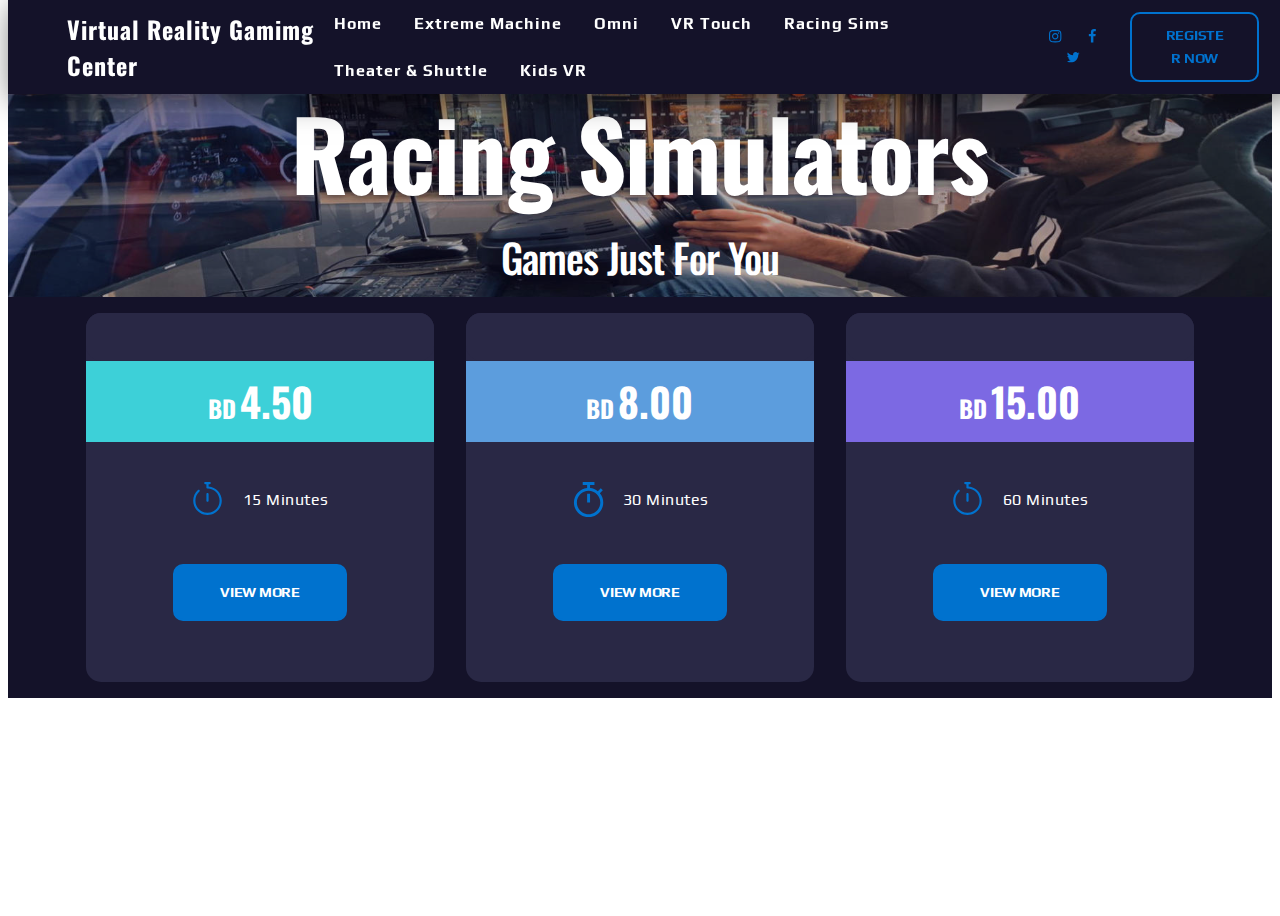
<file: page4.html>
<!DOCTYPE html>
<html amp>
<head>
  <!-- Site made with Mobirise Website Builder v4.9.5, https://mobirise.com -->
  <meta charset="UTF-8">
  <meta http-equiv="X-UA-Compatible" content="IE=edge">
  <meta name="generator" content="Mobirise v4.9.5, mobirise.com">
  <meta name="viewport" content="width=device-width, initial-scale=1, minimum-scale=1">
  <link rel="shortcut icon" href="assets/images/vrs-logo-140x67.png" type="image/x-icon">
  <meta name="description" content="">
  <title>Racing Simulators</title>
  
<link rel="canonical" href="https://basharfayoumi.github.io/VRS-Console-Test/page4.html">
 <style amp-boilerplate>body{-webkit-animation:-amp-start 8s steps(1,end) 0s 1 normal both;-moz-animation:-amp-start 8s steps(1,end) 0s 1 normal both;-ms-animation:-amp-start 8s steps(1,end) 0s 1 normal both;animation:-amp-start 8s steps(1,end) 0s 1 normal both}@-webkit-keyframes -amp-start{from{visibility:hidden}to{visibility:visible}}@-moz-keyframes -amp-start{from{visibility:hidden}to{visibility:visible}}@-ms-keyframes -amp-start{from{visibility:hidden}to{visibility:visible}}@-o-keyframes -amp-start{from{visibility:hidden}to{visibility:visible}}@keyframes -amp-start{from{visibility:hidden}to{visibility:visible}}</style>
<noscript><style amp-boilerplate>body{-webkit-animation:none;-moz-animation:none;-ms-animation:none;animation:none}</style></noscript>
<link href="https://fonts.googleapis.com/css?family=Oswald:200,300,400,500,600,700" rel="stylesheet">
 <link href="https://fonts.googleapis.com/css?family=Play:400,700" rel="stylesheet">
 
 <style amp-custom> 
div,span,h1,h2,h3,h4,h5,h6,p,blockquote,a,ol,ul,li,figcaption,textarea,input{font:inherit}*{box-sizing:border-box;outline:none}*:focus{outline:none}body{position:relative;font-style:normal;line-height:1.5;color:#000000}section{background-color:#ffffff;background-position:50% 50%;background-repeat:no-repeat;background-size:cover;overflow:hidden;padding:30px 0}section,.container,.container-fluid{position:relative;word-wrap:break-word}h1,h2,h3,h4,h5,h6{margin:0;padding:0}p,li,blockquote{letter-spacing:0.5px;line-height:1.7}ul,ol,blockquote,p{margin-bottom:0;margin-top:0}a{cursor:pointer}a,a:hover{text-decoration:none}a.mbr-iconfont:hover{text-decoration:none}h1,h2,h3,h4,h5,h6,.display-1,.display-2,.display-4,.display-5,.display-7{word-break:break-word;word-wrap:break-word}b,strong{font-weight:bold}blockquote{padding:10px 0 10px 20px;position:relative;border-left:3px solid}input:-webkit-autofill,input:-webkit-autofill:hover,input:-webkit-autofill:focus,input:-webkit-autofill:active{transition-delay:9999s;transition-property:background-color,color}html,body{height:auto;min-height:100vh}.mbr-section-title{margin:0;padding:0;font-style:normal;line-height:1.2;width:100%}.mbr-section-subtitle{line-height:1.3;width:100%}.mbr-text{font-style:normal;line-height:1.6;width:100%}.mbr-figure{align-self:center}.btn{text-align:center;position:relative;margin:.4rem .8rem;font-weight:700;border-width:2px;border-style:solid;font-style:normal;white-space:normal;transition:all .2s ease-in-out,box-shadow 2s ease-in-out;display:inline-flex;align-items:center;justify-content:center;word-break:break-word;line-height:1.5;letter-spacing:1px}.btn-form{padding:1rem 2rem}.btn-form:hover{cursor:pointer}.note-popover .btn:after{display:none}.card-title{margin:0}.card-img{border-radius:0;width:auto;flex-shrink:0}.card-img img{width:100%}.card{position:relative;background-color:transparent;border:none;border-radius:0;width:100%;padding-left:1rem;padding-right:1rem}@media (max-width: 767px){.card:not(.last-child){padding-bottom:2rem}}.card .card-wrapper{height:100%}@media (max-width: 767px){.card .card-wrapper{flex-direction:column}}.card img{height:100%;object-fit:cover;object-position:center}@media (min-width: 992px){.lg-pb{padding-bottom:3rem}}@media (max-width: 991px){.md-pb{padding-bottom:2rem}}.card-inner,.items-list{display:flex;flex-direction:column}.items-list{list-style-type:none;padding:0}.items-list .list-item{padding:1rem 2rem}.card-head{padding:1.5rem 2rem}.card-price-wrap{padding:1rem 2rem;display:flex;flex-direction:column}.card-button{padding:1rem;margin:0}.gallery-img-wrap{position:relative;height:100%}.gallery-img-wrap:hover{cursor:pointer}.gallery-img-wrap:hover .icon-wrap,.gallery-img-wrap:hover .caption-on-hover{opacity:1}.gallery-img-wrap:hover:after{opacity:.5}.gallery-img-wrap amp-img{height:100%}.gallery-img-wrap:after{content:"";position:absolute;top:0;bottom:0;left:0;right:0;background:#000;opacity:0;transition:opacity .3s;pointer-events:none}.gallery-img-wrap .icon-wrap,.gallery-img-wrap .img-caption{position:absolute;z-index:3;pointer-events:none}.gallery-img-wrap .icon-wrap,.gallery-img-wrap .caption-on-hover{opacity:0;transition:opacity .3s}.gallery-img-wrap .icon-wrap{left:50%;top:50%;transform:translate(-50%,-50%);background-color:#fff;padding:.5rem;border-radius:50%}.gallery-img-wrap .img-caption{left:0;right:0}.gallery-img-wrap .img-caption.caption-top{top:0}.gallery-img-wrap .img-caption.caption-bottom{bottom:0}.gallery-img-wrap .img-caption:after{content:"";position:absolute;top:0;left:0;right:0;height:100%;transition:opacity .3s;z-index:-1;pointer-events:none}@media (max-width: 767px){.gallery-img-wrap:after,.gallery-img-wrap:hover:after,.gallery-img-wrap .icon-wrap{display:none}.gallery-img-wrap .caption-on-hover{opacity:1}}.is-builder .gallery-img-wrap .icon-wrap{pointer-events:all}.is-builder .gallery-img-wrap .img-caption>*{pointer-events:all}.icons-list a{margin-right:1rem}.icons-list a:last-child{margin-right:0}.counter-container{position:relative}.counter-container ol li{margin-bottom:2rem}.counter-container.stylizedCounters ol{counter-reset:section}.counter-container.stylizedCounters ol li{z-index:3;list-style:none}.counter-container.stylizedCounters ol li:before{z-index:2;position:absolute;left:0px;counter-increment:section;content:counters(section,".") " ";text-align:center;margin:0 10px;line-height:37px;width:40px;height:40px;transition:all .2s;color:#232323;font-size:25px;border-radius:50%;font-weight:bold}.timeline-wrap{position:relative}.timeline-wrap .iconBackground{position:absolute;left:50%;width:20px;height:20px;line-height:30px;text-align:center;border-radius:50%;font-size:30px;display:inline-block;background-color:#232323;top:20px;margin-left:-10px}@media (max-width: 768px){.timeline-wrap .iconBackground{left:0}}.separline{position:relative}@media (max-width: 768px){.separline:not(.last-child){padding-bottom:2rem}}.separline:before{position:absolute;content:"";width:2px;background-color:#232323;left:calc(50% - 1px);height:calc(100% - 20px);top:40px}@media (max-width: 768px){.separline:before{left:0}}amp-image-lightbox a.control{position:absolute;width:32px;height:32px;right:48px;top:32px;z-index:1000}amp-image-lightbox a.control .close{position:relative}amp-image-lightbox a.control .close:before,amp-image-lightbox a.control .close:after{position:absolute;left:15px;content:' ';height:33px;width:2px;background-color:#fff}amp-image-lightbox a.control .close:before{transform:rotate(45deg)}amp-image-lightbox a.control .close:after{transform:rotate(-45deg)}.hidden{visibility:hidden}.super-hide{display:none}.inactive{-webkit-user-select:none;-moz-user-select:none;-ms-user-select:none;user-select:none;pointer-events:none;-webkit-user-drag:none;user-drag:none}.popover-content ul.show{min-height:155px}.mbr-white{color:#ffffff}.mbr-black{color:#000000}.mbr-custom{color:#1bc2ca}.align-left{text-align:left}.align-left .list-item{justify-content:flex-start}.align-center{text-align:center}.align-center .list-item{justify-content:center}.align-right{text-align:right}.align-right .list-item{justify-content:flex-end}@media (max-width: 767px){.align-left,.align-center,.align-right{text-align:center}.align-left .list-item,.align-center .list-item,.align-right .list-item{justify-content:center}}.mbr-light{font-weight:300}.mbr-regular{font-weight:400}.mbr-semibold{font-weight:500}.mbr-bold{font-weight:700}.mbr-section-btn{margin-left:-.8rem;margin-right:-.8rem;font-size:0}nav .mbr-section-btn{margin-left:0rem;margin-right:0rem}.btn .mbr-iconfont,.btn.btn-sm .mbr-iconfont{cursor:pointer;margin-right:0.5rem}.btn.btn-md .mbr-iconfont,.btn.btn-md .mbr-iconfont{margin-right:0.8rem}[type="submit"]{-webkit-appearance:none}.mbr-fullscreen .mbr-overlay{min-height:100vh}.mbr-fullscreen{display:flex;display:-webkit-flex;display:-moz-flex;display:-ms-flex;display:-o-flex;align-items:center;-webkit-align-items:center;min-height:100vh;padding-top:3rem;padding-bottom:3rem}.mbr-overlay{bottom:0;left:0;position:absolute;right:0;top:0;z-index:0}.mbr-parallax-bg{bottom:0;left:0;opacity:.5;position:absolute;right:0;top:0;z-index:0;background-position:50% 50%;background-repeat:no-repeat;background-size:cover}section.menu{min-height:70px}.menu-container{display:flex;justify-content:space-between;align-items:center;min-height:70px}@media (max-width: 991px){.menu-container{max-width:100%;padding:0 2rem}}@media (max-width: 767px){.menu-container{padding:0 1rem}}.navbar{z-index:100;width:100%}.navbar-fixed-top{position:fixed;top:0}.navbar-brand{display:flex;align-items:center;word-break:break-word;z-index:1}.navbar-logo{margin-right:.8rem}@media (max-width: 767px){.navbar-logo amp-img{max-height:55px;max-width:55px}}.navbar-caption-wrap{display:flex}.navbar .navbar-collapse{display:flex;flex-basis:auto;align-items:center;justify-content:flex-end}@media (max-width: 991px){.navbar .navbar-collapse{display:none;position:absolute;top:0;right:0;min-height:100vh;padding:70px 2rem 1rem;z-index:1}}@media (max-width: 991px){.navbar.opened .navbar-collapse.show,.navbar.opened .navbar-collapse.collapsing{display:block}.is-builder .navbar-collapse{position:fixed}}.navbar-nav{list-style-type:none;display:flex;flex-wrap:wrap;padding-left:0;min-width:10rem}@media (max-width: 991px){.navbar-nav{flex-direction:column}}.navbar-nav .mbr-iconfont{margin-right:.2rem}.nav-item{word-break:break-all}.nav-link{display:flex;align-items:center;justify-content:center}.nav-link,.navbar-caption{transition:all 0.2s;letter-spacing:1px}.nav-dropdown .dropdown-menu{min-width:10rem;padding-bottom:1.25rem;padding-top:1.25rem;position:absolute;left:0}.nav-dropdown .dropdown-menu .dropdown-item{line-height:2;display:flex;justify-content:center;align-items:center;padding:.25rem 1.5rem;white-space:nowrap}.nav-dropdown .dropdown-menu .dropdown{position:relative}.dropdown-menu .dropdown:hover>.dropdown-menu{opacity:1;pointer-events:all}.nav-dropdown .dropdown-submenu{top:0;left:100%;margin:0}.nav-item.dropdown{position:relative}.nav-item.dropdown .dropdown-menu{opacity:0;pointer-events:none}.nav-item.dropdown:hover>.dropdown-menu{opacity:1;pointer-events:all}.link.dropdown-toggle:after{content:'';margin-left:.25rem;border-top:0.35em solid;border-right:0.35em solid transparent;border-left:0.35em solid transparent;border-bottom:0}.navbar .dropdown.open>.dropdown-menu{display:block}@media (max-width: 991px){.is-builder .nav-dropdown .dropdown-menu{position:relative}.nav-dropdown .dropdown-submenu{left:0}.dropdown-item{padding:.25rem 1.5rem;margin:0;justify-content:center}.dropdown-item:after{right:auto}.navbar.opened .dropdown-menu{top:0}.dropdown-toggle[data-toggle="dropdown-submenu"]:after{content:'';margin-left:.25rem;border-top:.35em solid;border-right:.35em solid transparent;border-left:.35em solid transparent;border-bottom:0;top:55%}}.navbar-buttons{display:flex;flex-wrap:wrap;align-items:center;justify-content:center}@media (max-width: 991px){.navbar-buttons{flex-direction:column}}.menu-social-list{display:flex;align-items:center;justify-content:center;flex-wrap:wrap}.menu-social-list a{margin:0 .5rem}button.navbar-toggler{position:absolute;right:20px;top:25px;width:31px;height:20px;cursor:pointer;transition:all .2s;align-self:center}.hamburger span{position:absolute;right:0;width:30px;height:2px;border-right:5px}.hamburger span:nth-child(1){top:0;transition:all .2s}.hamburger span:nth-child(2){top:8px;transition:all .15s}.hamburger span:nth-child(3){top:8px;transition:all .15s}.hamburger span:nth-child(4){top:16px;transition:all .2s}nav.opened .navbar-toggler:not(.hide) .hamburger span:nth-child(1){top:8px;width:0;opacity:0;right:50%;transition:all .2s}nav.opened .navbar-toggler:not(.hide) .hamburger span:nth-child(2){-webkit-transform:rotate(45deg);transform:rotate(45deg);transition:all .25s}nav.opened .navbar-toggler:not(.hide) .hamburger span:nth-child(3){-webkit-transform:rotate(-45deg);transform:rotate(-45deg);transition:all .25s}nav.opened .navbar-toggler:not(.hide) .hamburger span:nth-child(4){top:8px;width:0;opacity:0;right:50%;transition:all .2s}.ampstart-btn.hamburger{position:absolute;top:25px;right:15px;margin-left:auto;width:30px;height:20px;background:none;border:none;cursor:pointer;z-index:1000}@media (min-width: 992px){.ampstart-btn,amp-sidebar{display:none}.dropdown-menu .dropdown-toggle:after{content:'';border-bottom:0.35em solid transparent;border-left:0.35em solid;border-right:0;border-top:0.35em solid transparent;margin-left:0.3rem;margin-top:-0.3077em;position:absolute;right:1.1538em;top:50%}}.close-sidebar{width:30px;height:30px;position:relative;cursor:pointer;background-color:transparent;border:none}.close-sidebar span{position:absolute;left:0;width:30px;height:2px;border-right:5px}.close-sidebar span:nth-child(1){transform:rotate(45deg)}.close-sidebar span:nth-child(2){transform:rotate(-45deg)}.builder-sidebar{position:relative;min-height:100vh;z-index:1030;padding:1rem 2rem;max-width:20rem}.builder-sidebar .dropdown:hover>.dropdown-menu{position:relative;text-align:center}section.sidebar-open:before{content:'';position:fixed;top:0;bottom:0;right:0;left:0;background-color:rgba(0,0,0,0.2);z-index:1040}.map-placeholder{display:none}.map-placeholder h4{padding-top:5rem;color:#767676;text-align:center}.google-map{position:relative;width:100%}@media (max-width: 992px){.google-map{padding:0;margin:0}}.google-map [data-state-details]{color:#6b6763;font-family:Montserrat;height:1.5em;margin-top:-0.75em;padding-left:1.25rem;padding-right:1.25rem;position:absolute;text-align:center;top:50%;width:100%}.google-map[data-state]{background:#e9e5dc}.google-map[data-state="loading"] [data-state-details]{display:none}div[submit-success]{padding:1rem;margin-bottom:1rem}div[submit-error]{padding:1rem;margin-bottom:1rem}textarea[type="hidden"]{display:none}amp-img{width:100%}amp-img img{max-height:100%;max-width:100%}img.mbr-temp{width:100%}.rounded{border-radius:50%}.is-builder .nodisplay+img[async],.is-builder .nodisplay+img[decoding="async"],.is-builder amp-img>a+img[async],.is-builder amp-img>a+img[decoding="async"]{display:none}html:not(.is-builder) amp-img>a{position:absolute;top:0;bottom:0;left:0;right:0;z-index:1}.is-builder .temp-amp-sizer{position:absolute}.is-builder amp-youtube .temp-amp-sizer,.is-builder amp-vimeo .temp-amp-sizer{position:static}.is-builder section.horizontal-menu .ampstart-btn{display:none}.is-builder section.horizontal-menu .dropdown-menu{z-index:auto;opacity:1;pointer-events:auto}.is-builder section.horizontal-menu .nav-dropdown .link.dropdown-toggle[aria-expanded="true"]{margin-right:0;padding:0.667em 1em}div.placeholder{z-index:4;background:rgba(255,255,255,0.5)}div.placeholder svg{position:absolute;top:50%;left:50%;transform:translate(-50%,-50%);width:20%;height:auto}div.placeholder svg circle.big{animation:big-anim 3s linear infinite}div.placeholder svg circle.small{animation:small-anim 1.5s linear infinite}@keyframes big-anim{from{stroke-dashoffset:900}to{stroke-dashoffset:0}}@keyframes small-anim{from{stroke-dashoffset:850}to{stroke-dashoffset:0}}.placeholder-loader .amp-active>div{display:none}.container{padding-right:1rem;padding-left:1rem;width:100%;margin-right:auto;margin-left:auto}@media (max-width: 767px){.container{max-width:540px}}@media (min-width: 768px){.container{max-width:720px}}@media (min-width: 992px){.container{max-width:960px}}@media (min-width: 1200px){.container{max-width:1140px}}.container-fluid{width:100%;margin-right:auto;margin-left:auto;padding-left:1rem;padding-right:1rem}.media-container-row{display:flex;flex-wrap:wrap}@media (min-width: 992px){.media-container-row{flex-wrap:nowrap}}.mbr-flex{display:flex}.flex-wrap{flex-wrap:wrap}.mbr-jc-s{justify-content:flex-start}.mbr-jc-c{justify-content:center}.mbr-jc-e{justify-content:flex-end}.mbr-jc-b{justify-content:space-between}.mbr-jc-a{justify-content:space-around}.mbr-row{display:-webkit-box;display:-webkit-flex;display:-ms-flexbox;display:flex;-webkit-flex-wrap:wrap;-ms-flex-wrap:wrap;flex-wrap:wrap;margin-right:-1rem;margin-left:-1rem}.mbr-row-reverse{flex-direction:row-reverse}.mbr-column{flex-direction:column}@media (max-width: 767px){.mbr-col-sm-12{-ms-flex:0 0 100%;flex:0 0 100%;max-width:100%;padding-right:1rem;padding-left:1rem}}@media (min-width: 768px){.mbr-col-md-3{-ms-flex:0 0 25%;flex:0 0 25%;max-width:25%;padding-right:1rem;padding-left:1rem}.mbr-col-md-4{-ms-flex:0 0 33.333333%;flex:0 0 33.333333%;max-width:33.333333%;padding-right:1rem;padding-left:1rem}.mbr-col-md-5{-ms-flex:0 0 41.666667%;flex:0 0 41.666667%;max-width:41.666667%;padding-right:1rem;padding-left:1rem}.mbr-col-md-6{-ms-flex:0 0 50%;flex:0 0 50%;max-width:50%;padding-right:1rem;padding-left:1rem}.mbr-col-md-7{-ms-flex:0 0 58.333333%;flex:0 0 58.333333%;max-width:58.333333%;padding-right:1rem;padding-left:1rem}.mbr-col-md-8{-ms-flex:0 0 66.666667%;flex:0 0 66.666667%;max-width:66.666667%;padding-left:1rem;padding-right:1rem}.mbr-col-md-10{-ms-flex:0 0 83.333333%;flex:0 0 83.333333%;max-width:83.333333%;padding-left:1rem;padding-right:1rem}.mbr-col-md-12{-ms-flex:0 0 100%;flex:0 0 100%;max-width:100%;padding-right:1rem;padding-left:1rem}}@media (min-width: 992px){.mbr-col-lg-2{-ms-flex:0 0 16.666667%;flex:0 0 16.666667%;max-width:16.666667%;padding-right:1rem;padding-left:1rem}.mbr-col-lg-3{-ms-flex:0 0 25%;flex:0 0 25%;max-width:25%;padding-right:1rem;padding-left:1rem}.mbr-col-lg-4{-ms-flex:0 0 33.33%;flex:0 0 33.33%;max-width:33.33%;padding-right:1rem;padding-left:1rem}.mbr-col-lg-5{-ms-flex:0 0 41.666%;flex:0 0 41.666%;max-width:41.666%;padding-right:1rem;padding-left:1rem}.mbr-col-lg-6{-ms-flex:0 0 50%;flex:0 0 50%;max-width:50%;padding-right:1rem;padding-left:1rem}.mbr-col-lg-7{-ms-flex:0 0 58.333333%;flex:0 0 58.333333%;max-width:58.333333%;padding-right:1rem;padding-left:1rem}.mbr-col-lg-8{-ms-flex:0 0 66.666667%;flex:0 0 66.666667%;max-width:66.666667%;padding-left:1rem;padding-right:1rem}.mbr-col-lg-9{-ms-flex:0 0 75%;flex:0 0 75%;max-width:75%;padding-left:1rem;padding-right:1rem}.mbr-col-lg-10{-ms-flex:0 0 83.3333%;flex:0 0 83.3333%;max-width:83.3333%;padding-right:1rem;padding-left:1rem}.mbr-col-lg-12{-ms-flex:0 0 100%;flex:0 0 100%;max-width:100%;padding-right:1rem;padding-left:1rem}}@media (min-width: 1200px){.mbr-col-xl-7{-ms-flex:0 0 58.333333%;flex:0 0 58.333333%;max-width:58.333333%;padding-right:1rem;padding-left:1rem}.mbr-col-xl-4{-ms-flex:0 0 33.333333%;flex:0 0 33.333333%;max-width:33.333333%;padding-right:1rem;padding-left:1rem}.mbr-col-xl-8{-ms-flex:0 0 66.666667%;flex:0 0 66.666667%;max-width:66.666667%;padding-left:1rem;padding-right:1rem}.mbr-col-xl-5{-ms-flex:0 0 41.666667%;flex:0 0 41.666667%;max-width:41.666667%}}.mbr-pt-1{padding-top:.5rem}.mbr-pt-2{padding-top:1rem}.mbr-pt-3{padding-top:1.5rem}.mbr-pt-4{padding-top:2rem}.mbr-pt-5{padding-top:3rem}.mbr-pb-1{padding-bottom:0.5rem}.mbr-pb-2{padding-bottom:1rem}.mbr-pb-3{padding-bottom:1.5rem}.mbr-pb-4{padding-bottom:2rem}.mbr-pb-5{padding-bottom:3rem}.mbr-px-1{padding-left:.5rem;padding-right:.5rem}.mbr-px-2{padding-left:1rem;padding-right:1rem}.mbr-px-3{padding-left:1.5rem;padding-right:1.5rem}.mbr-px-4{padding-left:2rem;padding-right:2rem}@media (max-width: 991px){.mbr-px-4{padding-left:1rem;padding-right:1rem}}.mbr-px-5{padding-left:3rem;padding-right:3rem}@media (max-width: 991px){.mbr-px-5{padding-left:1rem;padding-right:1rem}}.mbr-m-sub-1{margin-left:-1rem;margin-right:-1rem}@media (max-width: 768px){.mbr-m-sub-1{margin-left:0;margin-right:0}}.mbr-py-1{padding-top:.5rem;padding-bottom:.5rem}.mbr-py-2{padding-top:1rem;padding-bottom:1rem}@media (max-width: 767px){.mbr-py-2{padding-top:0rem;padding-bottom:0rem}}.mbr-py-3{padding-top:1.5rem;padding-bottom:1.5rem}@media (max-width: 991px){.mbr-py-3{padding-top:1rem;padding-bottom:1rem}}.mbr-py-4{padding-top:2rem;padding-bottom:2rem}@media (max-width: 991px){.mbr-py-4{padding-top:1rem;padding-bottom:1rem}}.mbr-py-5{padding-top:3rem;padding-bottom:3rem}@media (max-width: 991px){.mbr-py-5{padding-top:1rem;padding-bottom:1rem}}.mbr-p-1{padding:.5rem}.mbr-p-2{padding:1rem}.mbr-p-3{padding:1.5rem}@media (max-width: 991px){.mbr-p-3{padding:1rem}}.mbr-p-4{padding:2rem}@media (max-width: 991px){.mbr-p-4{padding:1rem}}.mbr-p-5{padding:3rem}@media (max-width: 991px){.mbr-p-5{padding:1rem}}.mbr-ml-auto{margin-left:auto}.mbr-mr-auto{margin-right:auto}.mbr-m-auto{margin:auto}.form-block{z-index:1;background-color:transparent;padding:3rem;position:relative;overflow:visible}.form-block .mbr-overlay{z-index:-1}@media (max-width: 992px){.form-block{padding:1rem}}.form-block input,.form-block textarea{border-radius:0;background-color:#ffffff;margin:0;transition:0.4s;width:100%;border:1px solid #e0e0e0;padding:11px 1rem}form .fieldset{display:flex;justify-content:center;flex-wrap:wrap;align-items:center}.field{flex-basis:50%;flex-grow:1;flex-shrink:1;padding:0.5rem}@media (max-width: 768px){.field{flex-basis:100%}}textarea{width:100%;margin-right:0}.text-field{flex-basis:100%;flex-grow:1rem;flex-shrink:1;padding:0.5rem}amp-img,img{height:100%;width:100%}amp-sidebar{background:transparent}.is-builder .menu{overflow:visible}.is-builder .preview button{opacity:0.5;position:relative;pointer-events:none}.is-builder .preview button:before{display:block;position:absolute;content:'';background-color:#efefef;left:0;right:0;top:0;bottom:0;z-index:2}.hidden-slide{display:none}.visible-slide{display:flex}.amp-carousel-button{outline:none;border-radius:50%;border:10px transparent solid;transform:scale(1.5) translateY(-50%);height:45px;width:45px;transition:0.4s;cursor:pointer}.amp-carousel-button:hover{opacity:1}.amp-carousel-button-next{background-position:75% 50%}.amp-carousel-button-prev{background-position:25% 50%}button.btn-img{cursor:pointer}.iconfont-wrapper{display:inline-block;width:1.5rem;height:1.5rem}.amp-iconfont{vertical-align:middle;width:1.5rem;font-size:1.5rem}.custom-text,.custom-date{text-transform:uppercase}.quote-text{font-style:italic}.mbr-ai-e{align-items:flex-end}
body{font-family: Didact Gothic;}blockquote{border-color: #0072ce;}div[submit-success]{background: #4e84c2;}div[submit-error]{background: #ca4336;}.display-1{font-family: 'Oswald',sans-serif;font-size: 6rem;line-height: 1.2;}.display-2{font-family: 'Oswald',sans-serif;font-size: 2.5rem;line-height: 1.2;}.display-4{font-family: 'Play',sans-serif;font-size: 0.95rem;line-height: 1.4;}.display-5{font-family: 'Oswald',sans-serif;font-size: 1.5rem;line-height: 1.2;}.display-7{font-family: 'Play',sans-serif;font-size: 1rem;line-height: 1.6;}.form-block input,.form-block textarea{font-family: 'Play',sans-serif;font-size: 1rem;line-height: 1.6;}@media (max-width: 768px){.display-1{font-size: 4.8rem;font-size: calc( 2.75rem + (6 - 2.75) * ((100vw - 20rem) / (48 - 20)));line-height: calc( 1.4 * (2.75rem + (6 - 2.75) * ((100vw - 20rem) / (48 - 20))));}.display-2{font-size: 2rem;font-size: calc( 1.525rem + (2.5 - 1.525) * ((100vw - 20rem) / (48 - 20)));line-height: calc( 1.4 * (1.525rem + (2.5 - 1.525) * ((100vw - 20rem) / (48 - 20))));}.display-4{font-size: 0.76rem;font-size: calc( 0.9824999999999999rem + (0.95 - 0.9824999999999999) * ((100vw - 20rem) / (48 - 20)));line-height: calc( 1.4 * (0.9824999999999999rem + (0.95 - 0.9824999999999999) * ((100vw - 20rem) / (48 - 20))));}.display-5{font-size: 1.2rem;font-size: calc( 1.175rem + (1.5 - 1.175) * ((100vw - 20rem) / (48 - 20)));line-height: calc( 1.4 * (1.175rem + (1.5 - 1.175) * ((100vw - 20rem) / (48 - 20))));}.display-7{font-size: 0.8rem;font-size: calc( 1rem + (1 - 1) * ((100vw - 20rem) / (48 - 20)));line-height: calc( 1.4 * (1rem + (1 - 1) * ((100vw - 20rem) / (48 - 20))));}}.display-1 .mbr-iconfont-btn{font-size: 6rem;width: 6rem;}.display-2 .mbr-iconfont-btn{font-size: 2.5rem;width: 2.5rem;}.display-4 .mbr-iconfont-btn{font-size: 0.95rem;width: 0.95rem;}.display-5 .mbr-iconfont-btn{font-size: 1.5rem;width: 1.5rem;}.display-7 .mbr-iconfont-btn{font-size: 1rem;width: 1rem;}.display-1 .mbr-iconfont-btn{font-size: 6rem;width: 6rem;}.display-2 .mbr-iconfont-btn{font-size: 2.5rem;width: 2.5rem;}.display-4 .mbr-iconfont-btn{font-size: 0.95rem;width: 0.95rem;}.display-5 .mbr-iconfont-btn{font-size: 1.5rem;width: 1.5rem;}.display-7 .mbr-iconfont-btn{font-size: 1rem;width: 1rem;}.btn{padding: 20px 55px;border-radius: 0px;}.btn-sm{padding: 10px 30px;border-radius: 0px;}.btn-md{padding: 10px 30px;border-radius: 0px;}.btn-lg{padding: 10px 30px;border-radius: 0;}.bg-primary{background-color: #0072ce;}.bg-success{background-color: #4e84c2;}.bg-info{background-color: #4289a7;}.bg-warning{background-color: #fac769;}.bg-danger{background-color: #ca4336;}.btn-secondary,.btn-secondary:active,.btn-secondary.active{background-color: #365c9a;border-color: #365c9a;color: #ffffff;}.btn-secondary:hover,.btn-secondary:focus,.btn-secondary.focus{background-color: #1c2f4e;border-color: #1c2f4e;color: #ffffff;}.btn-secondary.disabled,.btn-secondary:disabled{color: #ffffff;background-color: #1c2f4e;border-color: #1c2f4e;}.btn-info,.btn-info:active,.btn-info.active{background-color: #4289a7;border-color: #4289a7;color: #ffffff;}.btn-info:hover,.btn-info:focus,.btn-info.focus{background-color: #254d5e;border-color: #254d5e;color: #ffffff;}.btn-info.disabled,.btn-info:disabled{color: #ffffff;background-color: #254d5e;border-color: #254d5e;}.btn-success,.btn-success:active,.btn-success.active{background-color: #4e84c2;border-color: #4e84c2;color: #ffffff;}.btn-success:hover,.btn-success:focus,.btn-success.focus{background-color: #2c527e;border-color: #2c527e;color: #ffffff;}.btn-success.disabled,.btn-success:disabled{color: #ffffff;background-color: #2c527e;border-color: #2c527e;}.btn-warning,.btn-warning:active,.btn-warning.active{background-color: #fac769;border-color: #fac769;color: #614003;}.btn-warning:hover,.btn-warning:focus,.btn-warning.focus{background-color: #f5a208;border-color: #f5a208;color: #614003;}.btn-warning.disabled,.btn-warning:disabled{color: #614003;background-color: #f5a208;border-color: #f5a208;}.btn-danger,.btn-danger:active,.btn-danger.active{background-color: #ca4336;border-color: #ca4336;color: #ffffff;}.btn-danger:hover,.btn-danger:focus,.btn-danger.focus{background-color: #7a2820;border-color: #7a2820;color: #ffffff;}.btn-danger.disabled,.btn-danger:disabled{color: #ffffff;background-color: #7a2820;border-color: #7a2820;}.btn-primary,.btn-primary:active,.btn-primary.active{background-color: #0072ce;border-color: #0072ce;color: #ffffff;}.btn-primary:hover,.btn-primary:focus,.btn-primary.focus{background-color: #003a68;border-color: #003a68;color: #ffffff;}.btn-primary.disabled,.btn-primary:disabled{color: #ffffff;background-color: #003a68;border-color: #003a68;}.btn-black,.btn-black:active,.btn-black.active{background-color: #000000;border-color: #000000;color: #ffffff;}.btn-black:hover,.btn-black:focus,.btn-black.focus{background-color: #000000;border-color: #000000;color: #ffffff;}.btn-black.disabled,.btn-black:disabled{color: #ffffff;background-color: #000000;border-color: #000000;}.btn-white,.btn-white:active,.btn-white.active{background-color: #ffffff;border-color: #ffffff;color: #808080;}.btn-white:hover,.btn-white:focus,.btn-white.focus{background-color: #cccccc;border-color: #cccccc;color: #808080;}.btn-white.disabled,.btn-white:disabled{color: #808080;background-color: #cccccc;border-color: #cccccc;}.btn-primary-outline,.btn-primary-outline:active,.btn-primary-outline.active{background: none;border-color: #0072ce;color: #0072ce;}.btn-primary-outline:hover,.btn-primary-outline:focus,.btn-primary-outline.focus{color: #ffffff;background-color: #0072ce;border-color: #0072ce;}.btn-primary-outline.disabled,.btn-primary-outline:disabled{color: #ffffff;background-color: #0072ce;border-color: #0072ce;}.btn-secondary-outline,.btn-secondary-outline:active,.btn-secondary-outline.active{background: none;border-color: #365c9a;color: #365c9a;}.btn-secondary-outline:hover,.btn-secondary-outline:focus,.btn-secondary-outline.focus{color: #ffffff;background-color: #365c9a;border-color: #365c9a;}.btn-secondary-outline.disabled,.btn-secondary-outline:disabled{color: #ffffff;background-color: #365c9a;border-color: #365c9a;}.btn-info-outline,.btn-info-outline:active,.btn-info-outline.active{background: none;border-color: #4289a7;color: #4289a7;}.btn-info-outline:hover,.btn-info-outline:focus,.btn-info-outline.focus{color: #ffffff;background-color: #4289a7;border-color: #4289a7;}.btn-info-outline.disabled,.btn-info-outline:disabled{color: #ffffff;background-color: #4289a7;border-color: #4289a7;}.btn-success-outline,.btn-success-outline:active,.btn-success-outline.active{background: none;border-color: #4e84c2;color: #4e84c2;}.btn-success-outline:hover,.btn-success-outline:focus,.btn-success-outline.focus{color: #ffffff;background-color: #4e84c2;border-color: #4e84c2;}.btn-success-outline.disabled,.btn-success-outline:disabled{color: #ffffff;background-color: #4e84c2;border-color: #4e84c2;}.btn-warning-outline,.btn-warning-outline:active,.btn-warning-outline.active{background: none;border-color: #fac769;color: #fac769;}.btn-warning-outline:hover,.btn-warning-outline:focus,.btn-warning-outline.focus{color: #614003;background-color: #fac769;border-color: #fac769;}.btn-warning-outline.disabled,.btn-warning-outline:disabled{color: #614003;background-color: #fac769;border-color: #fac769;}.btn-danger-outline,.btn-danger-outline:active,.btn-danger-outline.active{background: none;border-color: #ca4336;color: #ca4336;}.btn-danger-outline:hover,.btn-danger-outline:focus,.btn-danger-outline.focus{color: #ffffff;background-color: #ca4336;border-color: #ca4336;}.btn-danger-outline.disabled,.btn-danger-outline:disabled{color: #ffffff;background-color: #ca4336;border-color: #ca4336;}.btn-black-outline,.btn-black-outline:active,.btn-black-outline.active{background: none;border-color: #000000;color: #000000;}.btn-black-outline:hover,.btn-black-outline:focus,.btn-black-outline.focus{color: #ffffff;background-color: #000000;border-color: #000000;}.btn-black-outline.disabled,.btn-black-outline:disabled{color: #ffffff;background-color: #000000;border-color: #000000;}.btn-white-outline,.btn-white-outline:active,.btn-white-outline.active{background: none;border-color: #ffffff;color: #ffffff;}.btn-white-outline:hover,.btn-white-outline:focus,.btn-white-outline.focus{color: #808080;background-color: #ffffff;border-color: #ffffff;}.btn-white-outline.disabled,.btn-white-outline:disabled{color: #808080;background-color: #ffffff;border-color: #ffffff;}.text-primary{color: #0072ce;}.text-secondary{color: #365c9a;}.text-success{color: #4e84c2;}.text-info{color: #4289a7;}.text-warning{color: #fac769;}.text-danger{color: #ca4336;}.text-white{color: #ffffff;}.text-black{color: #000000;}a[class*="text-"],.amp-iconfont,.mbr-iconfont{transition: 0.2s ease-in-out;}.amp-iconfont{color: #0072ce;}a.text-primary:hover,a.text-primary:focus{color: #028eff;}a.text-secondary:hover,a.text-secondary:focus{color: #0e1829;}a.text-success:hover,a.text-success:focus{color: #1f3a59;}a.text-info:hover,a.text-info:focus{color: #172f39;}a.text-warning:hover,a.text-warning:focus{color: #c38107;}a.text-danger:hover,a.text-danger:focus{color: #521b15;}a.text-white:hover,a.text-white:focus{color: #ffffff;}a.text-black:hover,a.text-black:focus{color: #0072ce;}.alert-success{background-color: #4e84c2;}.alert-info{background-color: #4289a7;}.alert-warning{background-color: #fac769;}.alert-danger{background-color: #ca4336;}.mbr-plan-header.bg-primary .mbr-plan-subtitle,.mbr-plan-header.bg-primary .mbr-plan-price-desc{color: #9bd2ff;}.mbr-plan-header.bg-success .mbr-plan-subtitle,.mbr-plan-header.bg-success .mbr-plan-price-desc{color: #adc6e3;}.mbr-plan-header.bg-info .mbr-plan-subtitle,.mbr-plan-header.bg-info .mbr-plan-price-desc{color: #94c1d5;}.mbr-plan-header.bg-warning .mbr-plan-subtitle,.mbr-plan-header.bg-warning .mbr-plan-price-desc{color: #ffffff;}.mbr-plan-header.bg-danger .mbr-plan-subtitle,.mbr-plan-header.bg-danger .mbr-plan-price-desc{color: #f5dad7;}amp-carousel{overflow: hidden;}.mbr-section-title{text-shadow: 0 2px 4.8px rgba(30,29,50,0.3);}.mbr-section-title,.mbr-section-subtitle,.card-title,.card-subtitle{letter-spacing: -1px;font-weight: 500;}.card-text{font-weight: 300;}.btn{letter-spacing: -0.3px;font-size: 0.9rem;font-weight: 700;border-radius: 10px;text-transform: uppercase;}.card{border-radius: 10px;}.card .card-title{transition: 0.5s;}.card:hover .card-title{color: #0072ce;text-shadow: 0 0 0 rgba(0,0,0,0);}.card:hover .card-title > *{color: #0072ce;}.features3 .card-wrapper .card-img{position: relative;}.features3 .card-wrapper .card-img:after{content: "";background-color: #0072ce;opacity: 0;position: absolute;width: 100%;height: 100%;top: 0;bottom: 0;left: 0;right: 0;transition: 0.5s;pointer-events: none;}.card-wrapper:hover .card-img:after{opacity: 0.4;}.card-wrapper{height: auto;}.cid-rkA1VT69tg{padding-top: 1rem;padding-bottom: 1rem;background-image: url("assets/images/untitled-1-1772x656.jpg");align-items: center;display: flex;}.cid-rkA1VT69tg .mbr-overlay{background: #141229;opacity: 0.3;}.cid-rkA1VT69tg .mbr-section-title{color: #ffffff;order: 2;}.cid-rkA1VT69tg .mbr-section-subtitle{color: #ffffff;order: 1;}.cid-rkA1VT69tg .mbr-text{order: 3;}.cid-rkA1VT69tg .mbr-section-btn{color: #ffffff;order: 4;}.cid-rkA1VT69tg .mbr-section-btn,.cid-rkA1VT69tg .mbr-text{color: #ffffff;}.cid-rknkrPd6vK{background-color: #141229;overflow: visible;}.cid-rknkrPd6vK .navbar{min-height: 80px;background: #141229;box-shadow: 3.5px 6.1px 30px rgba(0,0,0,0.57);}.cid-rknkrPd6vK .navbar-brand .navbar-logo{max-height: 70px;min-width: 30px;max-width: 70px;}.cid-rknkrPd6vK .navbar-brand .navbar-logo amp-img,.cid-rknkrPd6vK .navbar-brand .navbar-logo img{height: 70px;width: 70px;object-fit: contain;}.cid-rknkrPd6vK .navbar-caption{line-height: inherit;}@media (max-width: 991px){.cid-rknkrPd6vK .navbar .navbar-collapse{background: #141229;}}.cid-rknkrPd6vK .nav-link{margin: .667em 1em;padding: 0;transition: 0.3s;}.cid-rknkrPd6vK .nav-link:hover{color: #0072ce;}.cid-rknkrPd6vK .dropdown-item.active,.cid-rknkrPd6vK .dropdown-item:active{background-color: transparent;}.cid-rknkrPd6vK .dropdown-menu{background: #141229;}.cid-rknkrPd6vK .dropdown-item{transition: 0.4s;}.cid-rknkrPd6vK .dropdown-item:hover{color: #0072ce;}.cid-rknkrPd6vK .hamburger span{background-color: #ffffff;}.cid-rknkrPd6vK .builder-sidebar{background-color: #141229;}.cid-rknkrPd6vK .close-sidebar:focus{outline: 2px auto #0072ce;}.cid-rknkrPd6vK .close-sidebar span{background-color: #ffffff;}@media (min-width: 992px){.cid-rknkrPd6vK .menu-social-list{padding-left: 1rem;}}@media (max-width: 991px){.cid-rknkrPd6vK .menu-social-list{padding-top: .5rem;}}@media (max-width: 991px){.cid-rknkrPd6vK .menu-social-list{padding-bottom: .5rem;}}.cid-rknkrPd6vK .iconfont-wrapper{height: 1.3rem;width: 1.3rem;padding: 0.2rem;display: inline-flex;justify-content: center;align-items: center;}.cid-rknkrPd6vK .iconfont-wrapper .amp-iconfont{vertical-align: middle;font-size: 1.3rem;width: 1.3rem;}.cid-rkzX2QlIud{padding-top: 1rem;padding-bottom: 1rem;background-color: #141229;}.cid-rkzX2QlIud .card-head,.cid-rkzX2QlIud .card-inner{border-radius: 15px;}.cid-rkzX2QlIud .card-inner{padding-bottom: 2.45rem;}.cid-rkzX2QlIud .title-wrap,.cid-rkzX2QlIud .title{width: 100%;}.cid-rkzX2QlIud *{word-break: break-word;}.cid-rkzX2QlIud .btn-lg{padding: 15px 45px;}.cid-rkzX2QlIud .items-list-wrap{padding: 24px 60px 0 60px;}.cid-rkzX2QlIud .items-list-wrap .list-item{display: flex;align-items: center;}.cid-rkzX2QlIud .iconfont-wrapper{margin-right: 1rem;width: 2.2rem;height: 2.2rem;display: inline-block;}.cid-rkzX2QlIud .amp-iconfont{color: #0072ce;font-size: 2.2rem;width: 2.2rem;vertical-align: middle;}.cid-rkzX2QlIud .card-inner,.cid-rkzX2QlIud .card-head,.cid-rkzX2QlIud .card-price-wrap,.cid-rkzX2QlIud .list-item{background-color: #292845;}.cid-rkzX2QlIud .list-item{border-bottom: 1px solid #cccccc;}.cid-rkzX2QlIud .list-item:last-of-type{border-bottom: none;}.cid-rkzX2QlIud .price-caption{text-transform: uppercase;}.cid-rkzX2QlIud .ul-wrapper{padding: 0 60px 0 60px;}.cid-rkzX2QlIud .list-item:last-of-type{padding-bottom: 24px;}.cid-rkzX2QlIud .price-wrap1{background-color: #3dd0d8;}.cid-rkzX2QlIud .price-wrap2{background-color: #5c9ddd;}.cid-rkzX2QlIud .price-wrap3{background-color: #7c69e3;}.cid-rkzX2QlIud .price-wrap4{background-color: #3dd0d8;}.cid-rkzX2QlIud .mbr-section-title{color: #ffffff;}.cid-rkzX2QlIud .mbr-section-subtitle{color: #efefef;}
.engine{position: absolute;text-indent: -2400px;text-align: center;padding: 0;top: 0;left: -2400px;}[class*="-iconfont"]{display: inline-flex;}</style>
 
  <script async  src="https://cdn.ampproject.org/v0.js"></script>
  <script async custom-element="amp-analytics" src="https://cdn.ampproject.org/v0/amp-analytics-0.1.js"></script>
  <script async custom-element="amp-sidebar" src="https://cdn.ampproject.org/v0/amp-sidebar-0.1.js"></script>
  
  
</head>
<body><amp-sidebar id="sidebar" class="cid-rknkrPd6vK" layout="nodisplay" side="right">
		<div class="builder-sidebar" id="builder-sidebar">
			<button on="tap:sidebar.close" class="close-sidebar">
			<span></span>
			<span></span>
			</button>
		
				
				<!-- NAVBAR ITEMS -->
				<ul class="navbar-nav nav-dropdown" data-app-modern-menu="true"><li class="nav-item">
						<a class="nav-link mbr-bold link mbr-white display-7" href="index.html#header1-0">Home</a>
					</li>
					<li class="nav-item">
						<a class="nav-link mbr-bold link mbr-white display-7" href="page1.html#header1-z">Extreme Machine</a>
					</li>
					<li class="nav-item">
						<a class="nav-link mbr-bold link mbr-white display-7" href="page2.html#header1-12">Omni</a>
					</li><li class="nav-item"><a class="nav-link mbr-bold link mbr-white display-7" href="page3.html#menu1-19">VR Touch</a></li><li class="nav-item"><a class="nav-link mbr-bold link mbr-white display-7" href="page4.html#header1-26">Racing Sims</a></li><li class="nav-item"><a class="nav-link mbr-bold link mbr-white display-7" href="page5.html#menu1-1k">Theater &amp; Shuttle</a></li><li class="nav-item"><a class="nav-link mbr-bold link mbr-white display-7" href="#top">Kids VR</a></li></ul>
				<!-- NAVBAR ITEMS END -->
				<!-- SOCIAL ICON -->
				<div class="menu-social-list">
					
					
					
					
					
					
				<a href="https://www.instagram.com/vrs_bh/" target="_blank" class="iconfont-wrapper">
						<span class="amp-iconfont animation-normal fa-instagram fa"><svg width="100%" height="100%" viewBox="0 0 1792 1792" xmlns="http://www.w3.org/2000/svg" fill="currentColor"><path d="M1152 896q0-106-75-181t-181-75-181 75-75 181 75 181 181 75 181-75 75-181zm138 0q0 164-115 279t-279 115-279-115-115-279 115-279 279-115 279 115 115 279zm108-410q0 38-27 65t-65 27-65-27-27-65 27-65 65-27 65 27 27 65zm-502-220q-7 0-76.5-.5t-105.5 0-96.5 3-103 10-71.5 18.5q-50 20-88 58t-58 88q-11 29-18.5 71.5t-10 103-3 96.5 0 105.5.5 76.5-.5 76.5 0 105.5 3 96.5 10 103 18.5 71.5q20 50 58 88t88 58q29 11 71.5 18.5t103 10 96.5 3 105.5 0 76.5-.5 76.5.5 105.5 0 96.5-3 103-10 71.5-18.5q50-20 88-58t58-88q11-29 18.5-71.5t10-103 3-96.5 0-105.5-.5-76.5.5-76.5 0-105.5-3-96.5-10-103-18.5-71.5q-20-50-58-88t-88-58q-29-11-71.5-18.5t-103-10-96.5-3-105.5 0-76.5.5zm768 630q0 229-5 317-10 208-124 322t-322 124q-88 5-317 5t-317-5q-208-10-322-124t-124-322q-5-88-5-317t5-317q10-208 124-322t322-124q88-5 317-5t317 5q208 10 322 124t124 322q5 88 5 317z"></path></svg></span>
					</a><a href="https://www.facebook.com/vrsbh/" target="_blank" class="iconfont-wrapper">
						<span class="amp-iconfont animation-normal fa-facebook fa"><svg width="100%" height="100%" viewBox="0 0 1792 1792" xmlns="http://www.w3.org/2000/svg" fill="currentColor"><path d="M1343 12v264h-157q-86 0-116 36t-30 108v189h293l-39 296h-254v759h-306v-759h-255v-296h255v-218q0-186 104-288.5t277-102.5q147 0 228 12z"></path></svg></span>
					</a><a href="https://twitter.com/VrsBahrain" target="_blank" class="iconfont-wrapper">
						<span class="amp-iconfont animation-normal fa-twitter fa"><svg width="100%" height="100%" viewBox="0 0 1792 1792" xmlns="http://www.w3.org/2000/svg" fill="currentColor"><path d="M1684 408q-67 98-162 167 1 14 1 42 0 130-38 259.5t-115.5 248.5-184.5 210.5-258 146-323 54.5q-271 0-496-145 35 4 78 4 225 0 401-138-105-2-188-64.5t-114-159.5q33 5 61 5 43 0 85-11-112-23-185.5-111.5t-73.5-205.5v-4q68 38 146 41-66-44-105-115t-39-154q0-88 44-163 121 149 294.5 238.5t371.5 99.5q-8-38-8-74 0-134 94.5-228.5t228.5-94.5q140 0 236 102 109-21 205-78-37 115-142 178 93-10 186-50z"></path></svg></span>
					</a></div>
				<!-- SOCIAL ICON END -->
				<!-- SHOW BUTTON -->
				<div class="navbar-buttons mbr-section-btn"><a class="btn btn-md mbr-bold btn-primary-outline display-7" href="index.html#contacts5-o">Register Now</a></div>
				<!-- SHOW BUTTON END -->
			</div>
	</amp-sidebar>
  <section class="menu1 menu horizontal-menu cid-rknkrPd6vK" id="menu1-1j">
	
	<!-- <div class="menu-wrapper"> -->
	<nav class="navbar navbar-dropdown navbar-expand-lg navbar-fixed-top">
		<div class="menu-container container-fluid">
			<!-- SHOW LOGO -->
			<div class="navbar-brand">
				<div class="navbar-logo">
					<amp-img src="assets/images/vrs-logo-140x67.png" layout="responsive" height="70" width="146.2686567164179" alt="image" class="placeholder-loader">
						<div placeholder="" class="placeholder">
                                <div class="mobirise-spinner">
                                    <em></em>
                                    <em></em>
                                    <em></em>
                                </div></div>
						
					</amp-img>
				</div>
				<span class="navbar-caption-wrap mbr-white"><a class="navbar-caption mbr-bold mbr-white display-5" href="index.html">Virtual Reality Gamimg Center</a></span>
			</div>
			<!-- SHOW LOGO END -->
			<!-- COLLAPSED MENU -->
			<div class="collapse navbar-collapse" id="navbarSupportedContent">
				
				<!-- NAVBAR ITEMS -->
				<ul class="navbar-nav nav-dropdown" data-app-modern-menu="true"><li class="nav-item">
						<a class="nav-link mbr-bold link mbr-white display-7" href="index.html#header1-0">Home</a>
					</li>
					<li class="nav-item">
						<a class="nav-link mbr-bold link mbr-white display-7" href="page1.html#header1-z">Extreme Machine</a>
					</li>
					<li class="nav-item">
						<a class="nav-link mbr-bold link mbr-white display-7" href="page2.html#header1-12">Omni</a>
					</li><li class="nav-item"><a class="nav-link mbr-bold link mbr-white display-7" href="page3.html#menu1-19">VR Touch</a></li><li class="nav-item"><a class="nav-link mbr-bold link mbr-white display-7" href="page4.html#header1-26">Racing Sims</a></li><li class="nav-item"><a class="nav-link mbr-bold link mbr-white display-7" href="page5.html#menu1-1k">Theater &amp; Shuttle</a></li><li class="nav-item"><a class="nav-link mbr-bold link mbr-white display-7" href="#top">Kids VR</a></li></ul>
				<!-- NAVBAR ITEMS END -->
				<!-- SOCIAL ICON -->
				<div class="menu-social-list">
					
					
					
					
					
					
				<a href="https://www.instagram.com/vrs_bh/" target="_blank" class="iconfont-wrapper">
						<span class="amp-iconfont animation-normal fa-instagram fa"><svg width="100%" height="100%" viewBox="0 0 1792 1792" xmlns="http://www.w3.org/2000/svg" fill="currentColor"><path d="M1152 896q0-106-75-181t-181-75-181 75-75 181 75 181 181 75 181-75 75-181zm138 0q0 164-115 279t-279 115-279-115-115-279 115-279 279-115 279 115 115 279zm108-410q0 38-27 65t-65 27-65-27-27-65 27-65 65-27 65 27 27 65zm-502-220q-7 0-76.5-.5t-105.5 0-96.5 3-103 10-71.5 18.5q-50 20-88 58t-58 88q-11 29-18.5 71.5t-10 103-3 96.5 0 105.5.5 76.5-.5 76.5 0 105.5 3 96.5 10 103 18.5 71.5q20 50 58 88t88 58q29 11 71.5 18.5t103 10 96.5 3 105.5 0 76.5-.5 76.5.5 105.5 0 96.5-3 103-10 71.5-18.5q50-20 88-58t58-88q11-29 18.5-71.5t10-103 3-96.5 0-105.5-.5-76.5.5-76.5 0-105.5-3-96.5-10-103-18.5-71.5q-20-50-58-88t-88-58q-29-11-71.5-18.5t-103-10-96.5-3-105.5 0-76.5.5zm768 630q0 229-5 317-10 208-124 322t-322 124q-88 5-317 5t-317-5q-208-10-322-124t-124-322q-5-88-5-317t5-317q10-208 124-322t322-124q88-5 317-5t317 5q208 10 322 124t124 322q5 88 5 317z"></path></svg></span>
					</a><a href="https://www.facebook.com/vrsbh/" target="_blank" class="iconfont-wrapper">
						<span class="amp-iconfont animation-normal fa-facebook fa"><svg width="100%" height="100%" viewBox="0 0 1792 1792" xmlns="http://www.w3.org/2000/svg" fill="currentColor"><path d="M1343 12v264h-157q-86 0-116 36t-30 108v189h293l-39 296h-254v759h-306v-759h-255v-296h255v-218q0-186 104-288.5t277-102.5q147 0 228 12z"></path></svg></span>
					</a><a href="https://twitter.com/VrsBahrain" target="_blank" class="iconfont-wrapper">
						<span class="amp-iconfont animation-normal fa-twitter fa"><svg width="100%" height="100%" viewBox="0 0 1792 1792" xmlns="http://www.w3.org/2000/svg" fill="currentColor"><path d="M1684 408q-67 98-162 167 1 14 1 42 0 130-38 259.5t-115.5 248.5-184.5 210.5-258 146-323 54.5q-271 0-496-145 35 4 78 4 225 0 401-138-105-2-188-64.5t-114-159.5q33 5 61 5 43 0 85-11-112-23-185.5-111.5t-73.5-205.5v-4q68 38 146 41-66-44-105-115t-39-154q0-88 44-163 121 149 294.5 238.5t371.5 99.5q-8-38-8-74 0-134 94.5-228.5t228.5-94.5q140 0 236 102 109-21 205-78-37 115-142 178 93-10 186-50z"></path></svg></span>
					</a></div>
				<!-- SOCIAL ICON END -->
				<!-- SHOW BUTTON -->
				<div class="navbar-buttons mbr-section-btn"><a class="btn btn-md mbr-bold btn-primary-outline display-7" href="index.html#contacts5-o">Register Now</a></div>
				<!-- SHOW BUTTON END -->
			</div>
			<!-- COLLAPSED MENU END -->
			
			<button on="tap:sidebar.toggle" class="ampstart-btn hamburger">
				<span></span>
				<span></span>
				<span></span>
				<span></span>
			</button>
		</div>
	</nav>
	<!-- AMP plug -->
	
	<!-- </div> -->
</section>

<section class="header1 cid-rkA1VT69tg" id="header1-26">
    
    <div class="mbr-overlay"></div>
    <div class="container-fluid">
        <div class="mbr-row align-center">
            <div class="title-block mbr-col-sm-12 mbr-col-md-12 mbr-col-lg-12">
                <h1 class="mbr-section-title mbr-fonts-style mbr-bold display-1"><strong>Racing Simulators</strong></h1>
                <h2 class="mbr-section-subtitle mbr-fonts-style mbr-pt-3 display-2">Games Just For You</h2>
                
                
            </div>
        </div>
    </div>
</section>

<section class="pricing-table1 cid-rkzX2QlIud" id="pricing-table1-25">
	

	
	<div class="container">
            
		<div class="mbr-row mbr-jc-c">
			<div class="card card1 mbr-col-sm-12 mbr-col-md-6 md-pb mbr-col-lg-4 align-center">
				<div class="card-inner">
					
					<div class="card-head">
						<h3 class="card-title mbr-white mbr-fonts-style display-5"></h3>
					</div>
					<div class="card-price-wrap price-wrap1">
						<div class="card-price">
							<span class="price-sign mbr-white mbr-bold mbr-fonts-style display-5">BD</span>
							<span class="price-value mbr-white mbr-bold mbr-fonts-style display-2">4.50</span>
						</div>
						<div class="price-caption-wrap">
							<p class="price-caption mbr-white mbr-bold mbr-fonts-style display-4"></p>
						</div>
					</div>
					<div class="items-list-wrap">
						<ul class="items-list mbr-white">
							
							
							
						<li class="list-item">
								<div class="iconfont-wrapper">
									<span class="item-ico amp-iconfont mbrib-timer"><svg version="1.1" xmlns="http://www.w3.org/2000/svg" width="100%" height="100%" viewBox="0 0 32 32" fill="currentColor">

<path d="M16 11v6c0 1.354-2 1.32-2 0v-6c0-1.314 2-1.34 2 0zM13 0c-1.304 0-1.33 2 0 2h1v3c0.006 0.5 0.348 1 1 1 6.086 0 11 4.914 11 11s-4.914 11-11 11-11-4.914-11-11c0-3.13 1.324-6.128 3.626-8.25 1.006-0.93-0.296-2.412-1.314-1.5-2.752 2.47-4.312 6.050-4.312 9.75 0 7.168 5.832 13 13 13s13-5.832 13-13c0-6.826-5.3-12.416-12-12.94v-2.060h1c1.28 0 1.37-2 0-2z"></path>
</svg></span>
								</div>
								<span class="item-text mbr-fonts-style display-7">15 Minutes</span>
							</li></ul>
					</div>
					<div class="card-button mbr-section-btn"><a href="page3.html#menu1-19" class="btn btn-lg btn-primary display-7">View More</a></div>
				</div>
			</div>

			<div class="card card2 mbr-col-sm-12 mbr-col-md-6 md-pb mbr-col-lg-4 align-center">
				<div class="card-inner">
					
					<div class="card-head">
						<h3 class="card-title mbr-white mbr-fonts-style display-5"></h3>
					</div>
					<div class="card-price-wrap price-wrap2">
						<div class="card-price">
							<span class="price-sign mbr-white mbr-bold mbr-fonts-style display-5">BD</span>
							<span class="price-value mbr-white mbr-bold mbr-fonts-style display-2">8.00</span>
						</div>
						<div class="price-caption-wrap">
							<p class="price-caption mbr-white mbr-bold mbr-fonts-style display-4"></p>
						</div>
					</div>
					<div class="items-list-wrap">
						<ul class="items-list mbr-white">
							
							
							
						<li class="list-item">
								<div class="iconfont-wrapper">
									<span class="item-ico amp-iconfont mobi-mbri-timer mobi-mbri"><svg xmlns="http://www.w3.org/2000/svg" viewBox="0 0 24 24" fill="currentColor" width="100%" height="100%"><path d="M19.7 7.7l2-2-1.4-1.4-2 2C16.8 5 15 4.3 13 4.1V2h3V0H8v2h3v2.1C6 4.6 2 8.8 2 14c0 5.5 4.5 10 10 10s10-4.5 10-10c0-2.4-.8-4.6-2.3-6.3zM12 22c-4.4 0-8-3.6-8-8s3.6-8 8-8 8 3.6 8 8-3.6 8-8 8zM11 8h2v6h-2V8z"></path></svg></span>
								</div>
								<span class="item-text mbr-fonts-style display-7">30 Minutes</span>
							</li></ul>
					</div>
					<div class="card-button mbr-section-btn"><a href="page4.html#menu1-1j" class="btn btn-lg btn-primary display-7">View More</a></div>
				</div>
			</div>

			<div class="card card3 mbr-col-sm-12 mbr-col-md-6 mbr-col-lg-4 align-center last-child">
				<div class="card-inner">
					
					<div class="card-head">
						<h3 class="card-title mbr-white mbr-fonts-style display-5"></h3>
					</div>
					<div class="card-price-wrap price-wrap3">
						<div class="card-price">
							<span class="price-sign mbr-white mbr-bold mbr-fonts-style display-5">BD</span>
							<span class="price-value mbr-white mbr-bold mbr-fonts-style display-2">15.00</span>
						</div>
						<div class="price-caption-wrap">
							<p class="price-caption mbr-white mbr-bold mbr-fonts-style display-4"></p>
						</div>
					</div>
					<div class="items-list-wrap">
						<ul class="items-list mbr-white">
							
							
							
						<li class="list-item">
								<div class="iconfont-wrapper">
									<span class="item-ico amp-iconfont mbrib-timer"><svg version="1.1" xmlns="http://www.w3.org/2000/svg" width="100%" height="100%" viewBox="0 0 32 32" fill="currentColor">

<path d="M16 11v6c0 1.354-2 1.32-2 0v-6c0-1.314 2-1.34 2 0zM13 0c-1.304 0-1.33 2 0 2h1v3c0.006 0.5 0.348 1 1 1 6.086 0 11 4.914 11 11s-4.914 11-11 11-11-4.914-11-11c0-3.13 1.324-6.128 3.626-8.25 1.006-0.93-0.296-2.412-1.314-1.5-2.752 2.47-4.312 6.050-4.312 9.75 0 7.168 5.832 13 13 13s13-5.832 13-13c0-6.826-5.3-12.416-12-12.94v-2.060h1c1.28 0 1.37-2 0-2z"></path>
</svg></span>
								</div>
								<span class="item-text mbr-fonts-style display-7">60 Minutes</span>
							</li></ul>
					</div>
					<div class="card-button mbr-section-btn"><a href="https://8b.com" class="btn btn-lg btn-primary display-7">View More</a></div>
				</div>
			</div>

			
		</div>
	</div>
</section>


  
  
</body>
</html>
</file>
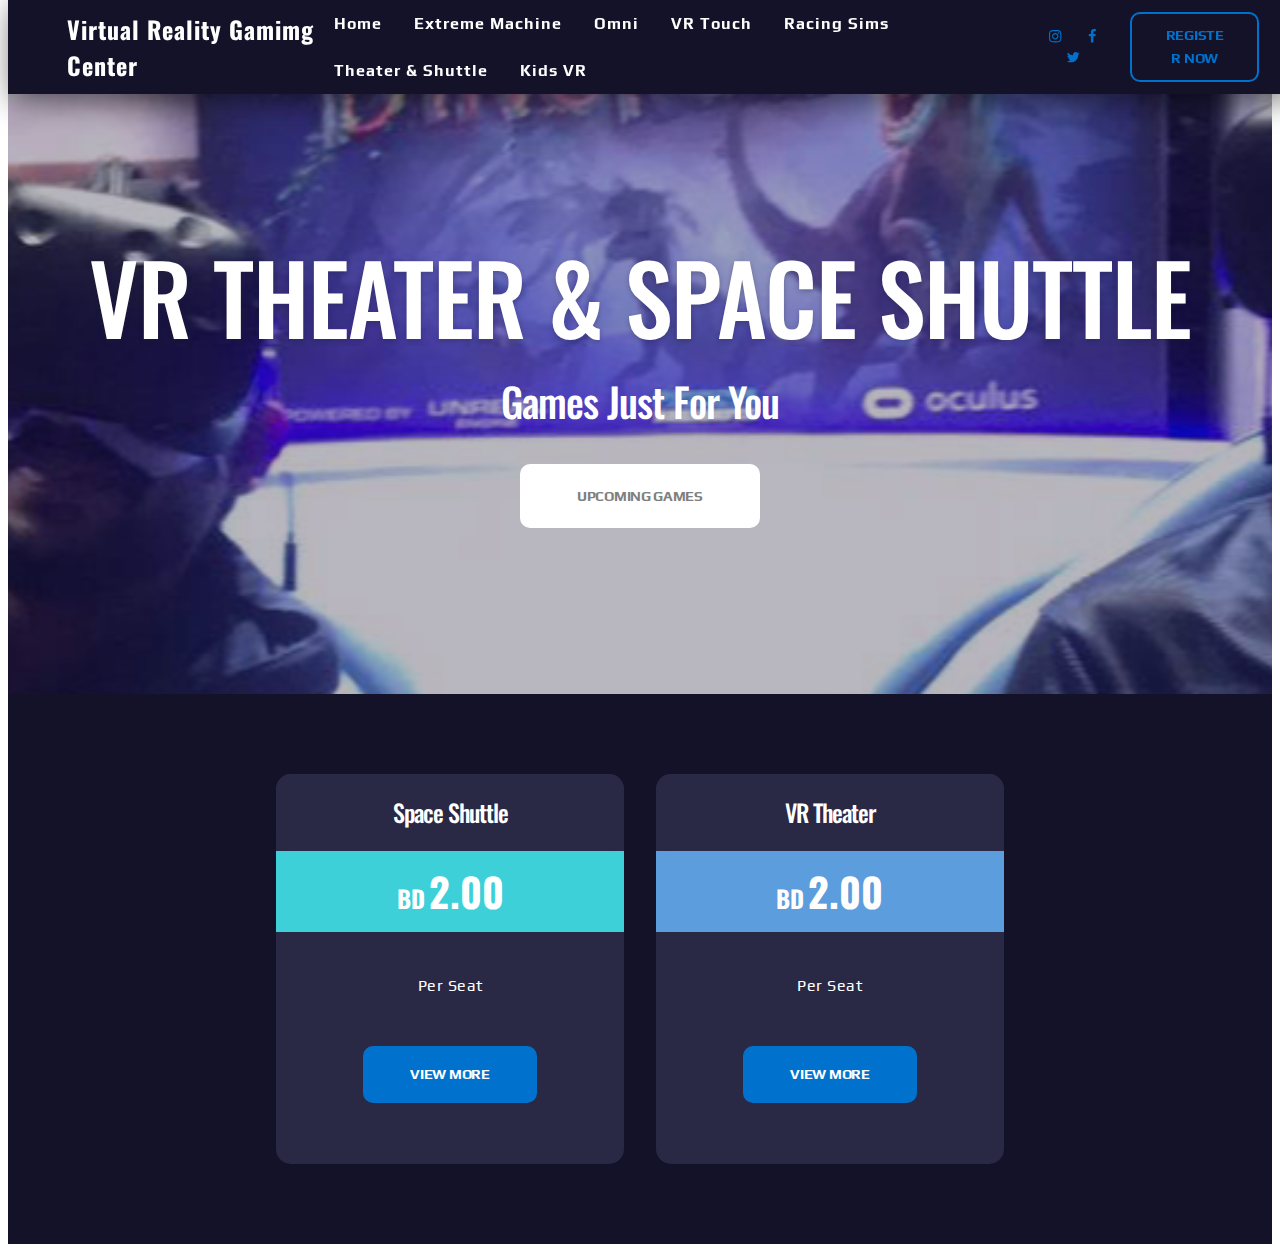
<file: page5.html>
<!DOCTYPE html>
<html amp>
<head>
  <!-- Site made with Mobirise Website Builder v4.9.5, https://mobirise.com -->
  <meta charset="UTF-8">
  <meta http-equiv="X-UA-Compatible" content="IE=edge">
  <meta name="generator" content="Mobirise v4.9.5, mobirise.com">
  <meta name="viewport" content="width=device-width, initial-scale=1, minimum-scale=1">
  <link rel="shortcut icon" href="assets/images/vrs-logo-140x67.png" type="image/x-icon">
  <meta name="description" content="">
  <title>Theater & Shuttle</title>
  
<link rel="canonical" href="https://basharfayoumi.github.io/VRS-Console-Test/page5.html">
 <style amp-boilerplate>body{-webkit-animation:-amp-start 8s steps(1,end) 0s 1 normal both;-moz-animation:-amp-start 8s steps(1,end) 0s 1 normal both;-ms-animation:-amp-start 8s steps(1,end) 0s 1 normal both;animation:-amp-start 8s steps(1,end) 0s 1 normal both}@-webkit-keyframes -amp-start{from{visibility:hidden}to{visibility:visible}}@-moz-keyframes -amp-start{from{visibility:hidden}to{visibility:visible}}@-ms-keyframes -amp-start{from{visibility:hidden}to{visibility:visible}}@-o-keyframes -amp-start{from{visibility:hidden}to{visibility:visible}}@keyframes -amp-start{from{visibility:hidden}to{visibility:visible}}</style>
<noscript><style amp-boilerplate>body{-webkit-animation:none;-moz-animation:none;-ms-animation:none;animation:none}</style></noscript>
<link href="https://fonts.googleapis.com/css?family=Oswald:200,300,400,500,600,700" rel="stylesheet">
 <link href="https://fonts.googleapis.com/css?family=Play:400,700" rel="stylesheet">
 
 <style amp-custom> 
div,span,h1,h2,h3,h4,h5,h6,p,blockquote,a,ol,ul,li,figcaption,textarea,input{font:inherit}*{box-sizing:border-box;outline:none}*:focus{outline:none}body{position:relative;font-style:normal;line-height:1.5;color:#000000}section{background-color:#ffffff;background-position:50% 50%;background-repeat:no-repeat;background-size:cover;overflow:hidden;padding:30px 0}section,.container,.container-fluid{position:relative;word-wrap:break-word}h1,h2,h3,h4,h5,h6{margin:0;padding:0}p,li,blockquote{letter-spacing:0.5px;line-height:1.7}ul,ol,blockquote,p{margin-bottom:0;margin-top:0}a{cursor:pointer}a,a:hover{text-decoration:none}a.mbr-iconfont:hover{text-decoration:none}h1,h2,h3,h4,h5,h6,.display-1,.display-2,.display-4,.display-5,.display-7{word-break:break-word;word-wrap:break-word}b,strong{font-weight:bold}blockquote{padding:10px 0 10px 20px;position:relative;border-left:3px solid}input:-webkit-autofill,input:-webkit-autofill:hover,input:-webkit-autofill:focus,input:-webkit-autofill:active{transition-delay:9999s;transition-property:background-color,color}html,body{height:auto;min-height:100vh}.mbr-section-title{margin:0;padding:0;font-style:normal;line-height:1.2;width:100%}.mbr-section-subtitle{line-height:1.3;width:100%}.mbr-text{font-style:normal;line-height:1.6;width:100%}.mbr-figure{align-self:center}.btn{text-align:center;position:relative;margin:.4rem .8rem;font-weight:700;border-width:2px;border-style:solid;font-style:normal;white-space:normal;transition:all .2s ease-in-out,box-shadow 2s ease-in-out;display:inline-flex;align-items:center;justify-content:center;word-break:break-word;line-height:1.5;letter-spacing:1px}.btn-form{padding:1rem 2rem}.btn-form:hover{cursor:pointer}.note-popover .btn:after{display:none}.card-title{margin:0}.card-img{border-radius:0;width:auto;flex-shrink:0}.card-img img{width:100%}.card{position:relative;background-color:transparent;border:none;border-radius:0;width:100%;padding-left:1rem;padding-right:1rem}@media (max-width: 767px){.card:not(.last-child){padding-bottom:2rem}}.card .card-wrapper{height:100%}@media (max-width: 767px){.card .card-wrapper{flex-direction:column}}.card img{height:100%;object-fit:cover;object-position:center}@media (min-width: 992px){.lg-pb{padding-bottom:3rem}}@media (max-width: 991px){.md-pb{padding-bottom:2rem}}.card-inner,.items-list{display:flex;flex-direction:column}.items-list{list-style-type:none;padding:0}.items-list .list-item{padding:1rem 2rem}.card-head{padding:1.5rem 2rem}.card-price-wrap{padding:1rem 2rem;display:flex;flex-direction:column}.card-button{padding:1rem;margin:0}.gallery-img-wrap{position:relative;height:100%}.gallery-img-wrap:hover{cursor:pointer}.gallery-img-wrap:hover .icon-wrap,.gallery-img-wrap:hover .caption-on-hover{opacity:1}.gallery-img-wrap:hover:after{opacity:.5}.gallery-img-wrap amp-img{height:100%}.gallery-img-wrap:after{content:"";position:absolute;top:0;bottom:0;left:0;right:0;background:#000;opacity:0;transition:opacity .3s;pointer-events:none}.gallery-img-wrap .icon-wrap,.gallery-img-wrap .img-caption{position:absolute;z-index:3;pointer-events:none}.gallery-img-wrap .icon-wrap,.gallery-img-wrap .caption-on-hover{opacity:0;transition:opacity .3s}.gallery-img-wrap .icon-wrap{left:50%;top:50%;transform:translate(-50%,-50%);background-color:#fff;padding:.5rem;border-radius:50%}.gallery-img-wrap .img-caption{left:0;right:0}.gallery-img-wrap .img-caption.caption-top{top:0}.gallery-img-wrap .img-caption.caption-bottom{bottom:0}.gallery-img-wrap .img-caption:after{content:"";position:absolute;top:0;left:0;right:0;height:100%;transition:opacity .3s;z-index:-1;pointer-events:none}@media (max-width: 767px){.gallery-img-wrap:after,.gallery-img-wrap:hover:after,.gallery-img-wrap .icon-wrap{display:none}.gallery-img-wrap .caption-on-hover{opacity:1}}.is-builder .gallery-img-wrap .icon-wrap{pointer-events:all}.is-builder .gallery-img-wrap .img-caption>*{pointer-events:all}.icons-list a{margin-right:1rem}.icons-list a:last-child{margin-right:0}.counter-container{position:relative}.counter-container ol li{margin-bottom:2rem}.counter-container.stylizedCounters ol{counter-reset:section}.counter-container.stylizedCounters ol li{z-index:3;list-style:none}.counter-container.stylizedCounters ol li:before{z-index:2;position:absolute;left:0px;counter-increment:section;content:counters(section,".") " ";text-align:center;margin:0 10px;line-height:37px;width:40px;height:40px;transition:all .2s;color:#232323;font-size:25px;border-radius:50%;font-weight:bold}.timeline-wrap{position:relative}.timeline-wrap .iconBackground{position:absolute;left:50%;width:20px;height:20px;line-height:30px;text-align:center;border-radius:50%;font-size:30px;display:inline-block;background-color:#232323;top:20px;margin-left:-10px}@media (max-width: 768px){.timeline-wrap .iconBackground{left:0}}.separline{position:relative}@media (max-width: 768px){.separline:not(.last-child){padding-bottom:2rem}}.separline:before{position:absolute;content:"";width:2px;background-color:#232323;left:calc(50% - 1px);height:calc(100% - 20px);top:40px}@media (max-width: 768px){.separline:before{left:0}}amp-image-lightbox a.control{position:absolute;width:32px;height:32px;right:48px;top:32px;z-index:1000}amp-image-lightbox a.control .close{position:relative}amp-image-lightbox a.control .close:before,amp-image-lightbox a.control .close:after{position:absolute;left:15px;content:' ';height:33px;width:2px;background-color:#fff}amp-image-lightbox a.control .close:before{transform:rotate(45deg)}amp-image-lightbox a.control .close:after{transform:rotate(-45deg)}.hidden{visibility:hidden}.super-hide{display:none}.inactive{-webkit-user-select:none;-moz-user-select:none;-ms-user-select:none;user-select:none;pointer-events:none;-webkit-user-drag:none;user-drag:none}.popover-content ul.show{min-height:155px}.mbr-white{color:#ffffff}.mbr-black{color:#000000}.mbr-custom{color:#1bc2ca}.align-left{text-align:left}.align-left .list-item{justify-content:flex-start}.align-center{text-align:center}.align-center .list-item{justify-content:center}.align-right{text-align:right}.align-right .list-item{justify-content:flex-end}@media (max-width: 767px){.align-left,.align-center,.align-right{text-align:center}.align-left .list-item,.align-center .list-item,.align-right .list-item{justify-content:center}}.mbr-light{font-weight:300}.mbr-regular{font-weight:400}.mbr-semibold{font-weight:500}.mbr-bold{font-weight:700}.mbr-section-btn{margin-left:-.8rem;margin-right:-.8rem;font-size:0}nav .mbr-section-btn{margin-left:0rem;margin-right:0rem}.btn .mbr-iconfont,.btn.btn-sm .mbr-iconfont{cursor:pointer;margin-right:0.5rem}.btn.btn-md .mbr-iconfont,.btn.btn-md .mbr-iconfont{margin-right:0.8rem}[type="submit"]{-webkit-appearance:none}.mbr-fullscreen .mbr-overlay{min-height:100vh}.mbr-fullscreen{display:flex;display:-webkit-flex;display:-moz-flex;display:-ms-flex;display:-o-flex;align-items:center;-webkit-align-items:center;min-height:100vh;padding-top:3rem;padding-bottom:3rem}.mbr-overlay{bottom:0;left:0;position:absolute;right:0;top:0;z-index:0}.mbr-parallax-bg{bottom:0;left:0;opacity:.5;position:absolute;right:0;top:0;z-index:0;background-position:50% 50%;background-repeat:no-repeat;background-size:cover}section.menu{min-height:70px}.menu-container{display:flex;justify-content:space-between;align-items:center;min-height:70px}@media (max-width: 991px){.menu-container{max-width:100%;padding:0 2rem}}@media (max-width: 767px){.menu-container{padding:0 1rem}}.navbar{z-index:100;width:100%}.navbar-fixed-top{position:fixed;top:0}.navbar-brand{display:flex;align-items:center;word-break:break-word;z-index:1}.navbar-logo{margin-right:.8rem}@media (max-width: 767px){.navbar-logo amp-img{max-height:55px;max-width:55px}}.navbar-caption-wrap{display:flex}.navbar .navbar-collapse{display:flex;flex-basis:auto;align-items:center;justify-content:flex-end}@media (max-width: 991px){.navbar .navbar-collapse{display:none;position:absolute;top:0;right:0;min-height:100vh;padding:70px 2rem 1rem;z-index:1}}@media (max-width: 991px){.navbar.opened .navbar-collapse.show,.navbar.opened .navbar-collapse.collapsing{display:block}.is-builder .navbar-collapse{position:fixed}}.navbar-nav{list-style-type:none;display:flex;flex-wrap:wrap;padding-left:0;min-width:10rem}@media (max-width: 991px){.navbar-nav{flex-direction:column}}.navbar-nav .mbr-iconfont{margin-right:.2rem}.nav-item{word-break:break-all}.nav-link{display:flex;align-items:center;justify-content:center}.nav-link,.navbar-caption{transition:all 0.2s;letter-spacing:1px}.nav-dropdown .dropdown-menu{min-width:10rem;padding-bottom:1.25rem;padding-top:1.25rem;position:absolute;left:0}.nav-dropdown .dropdown-menu .dropdown-item{line-height:2;display:flex;justify-content:center;align-items:center;padding:.25rem 1.5rem;white-space:nowrap}.nav-dropdown .dropdown-menu .dropdown{position:relative}.dropdown-menu .dropdown:hover>.dropdown-menu{opacity:1;pointer-events:all}.nav-dropdown .dropdown-submenu{top:0;left:100%;margin:0}.nav-item.dropdown{position:relative}.nav-item.dropdown .dropdown-menu{opacity:0;pointer-events:none}.nav-item.dropdown:hover>.dropdown-menu{opacity:1;pointer-events:all}.link.dropdown-toggle:after{content:'';margin-left:.25rem;border-top:0.35em solid;border-right:0.35em solid transparent;border-left:0.35em solid transparent;border-bottom:0}.navbar .dropdown.open>.dropdown-menu{display:block}@media (max-width: 991px){.is-builder .nav-dropdown .dropdown-menu{position:relative}.nav-dropdown .dropdown-submenu{left:0}.dropdown-item{padding:.25rem 1.5rem;margin:0;justify-content:center}.dropdown-item:after{right:auto}.navbar.opened .dropdown-menu{top:0}.dropdown-toggle[data-toggle="dropdown-submenu"]:after{content:'';margin-left:.25rem;border-top:.35em solid;border-right:.35em solid transparent;border-left:.35em solid transparent;border-bottom:0;top:55%}}.navbar-buttons{display:flex;flex-wrap:wrap;align-items:center;justify-content:center}@media (max-width: 991px){.navbar-buttons{flex-direction:column}}.menu-social-list{display:flex;align-items:center;justify-content:center;flex-wrap:wrap}.menu-social-list a{margin:0 .5rem}button.navbar-toggler{position:absolute;right:20px;top:25px;width:31px;height:20px;cursor:pointer;transition:all .2s;align-self:center}.hamburger span{position:absolute;right:0;width:30px;height:2px;border-right:5px}.hamburger span:nth-child(1){top:0;transition:all .2s}.hamburger span:nth-child(2){top:8px;transition:all .15s}.hamburger span:nth-child(3){top:8px;transition:all .15s}.hamburger span:nth-child(4){top:16px;transition:all .2s}nav.opened .navbar-toggler:not(.hide) .hamburger span:nth-child(1){top:8px;width:0;opacity:0;right:50%;transition:all .2s}nav.opened .navbar-toggler:not(.hide) .hamburger span:nth-child(2){-webkit-transform:rotate(45deg);transform:rotate(45deg);transition:all .25s}nav.opened .navbar-toggler:not(.hide) .hamburger span:nth-child(3){-webkit-transform:rotate(-45deg);transform:rotate(-45deg);transition:all .25s}nav.opened .navbar-toggler:not(.hide) .hamburger span:nth-child(4){top:8px;width:0;opacity:0;right:50%;transition:all .2s}.ampstart-btn.hamburger{position:absolute;top:25px;right:15px;margin-left:auto;width:30px;height:20px;background:none;border:none;cursor:pointer;z-index:1000}@media (min-width: 992px){.ampstart-btn,amp-sidebar{display:none}.dropdown-menu .dropdown-toggle:after{content:'';border-bottom:0.35em solid transparent;border-left:0.35em solid;border-right:0;border-top:0.35em solid transparent;margin-left:0.3rem;margin-top:-0.3077em;position:absolute;right:1.1538em;top:50%}}.close-sidebar{width:30px;height:30px;position:relative;cursor:pointer;background-color:transparent;border:none}.close-sidebar span{position:absolute;left:0;width:30px;height:2px;border-right:5px}.close-sidebar span:nth-child(1){transform:rotate(45deg)}.close-sidebar span:nth-child(2){transform:rotate(-45deg)}.builder-sidebar{position:relative;min-height:100vh;z-index:1030;padding:1rem 2rem;max-width:20rem}.builder-sidebar .dropdown:hover>.dropdown-menu{position:relative;text-align:center}section.sidebar-open:before{content:'';position:fixed;top:0;bottom:0;right:0;left:0;background-color:rgba(0,0,0,0.2);z-index:1040}.map-placeholder{display:none}.map-placeholder h4{padding-top:5rem;color:#767676;text-align:center}.google-map{position:relative;width:100%}@media (max-width: 992px){.google-map{padding:0;margin:0}}.google-map [data-state-details]{color:#6b6763;font-family:Montserrat;height:1.5em;margin-top:-0.75em;padding-left:1.25rem;padding-right:1.25rem;position:absolute;text-align:center;top:50%;width:100%}.google-map[data-state]{background:#e9e5dc}.google-map[data-state="loading"] [data-state-details]{display:none}div[submit-success]{padding:1rem;margin-bottom:1rem}div[submit-error]{padding:1rem;margin-bottom:1rem}textarea[type="hidden"]{display:none}amp-img{width:100%}amp-img img{max-height:100%;max-width:100%}img.mbr-temp{width:100%}.rounded{border-radius:50%}.is-builder .nodisplay+img[async],.is-builder .nodisplay+img[decoding="async"],.is-builder amp-img>a+img[async],.is-builder amp-img>a+img[decoding="async"]{display:none}html:not(.is-builder) amp-img>a{position:absolute;top:0;bottom:0;left:0;right:0;z-index:1}.is-builder .temp-amp-sizer{position:absolute}.is-builder amp-youtube .temp-amp-sizer,.is-builder amp-vimeo .temp-amp-sizer{position:static}.is-builder section.horizontal-menu .ampstart-btn{display:none}.is-builder section.horizontal-menu .dropdown-menu{z-index:auto;opacity:1;pointer-events:auto}.is-builder section.horizontal-menu .nav-dropdown .link.dropdown-toggle[aria-expanded="true"]{margin-right:0;padding:0.667em 1em}div.placeholder{z-index:4;background:rgba(255,255,255,0.5)}div.placeholder svg{position:absolute;top:50%;left:50%;transform:translate(-50%,-50%);width:20%;height:auto}div.placeholder svg circle.big{animation:big-anim 3s linear infinite}div.placeholder svg circle.small{animation:small-anim 1.5s linear infinite}@keyframes big-anim{from{stroke-dashoffset:900}to{stroke-dashoffset:0}}@keyframes small-anim{from{stroke-dashoffset:850}to{stroke-dashoffset:0}}.placeholder-loader .amp-active>div{display:none}.container{padding-right:1rem;padding-left:1rem;width:100%;margin-right:auto;margin-left:auto}@media (max-width: 767px){.container{max-width:540px}}@media (min-width: 768px){.container{max-width:720px}}@media (min-width: 992px){.container{max-width:960px}}@media (min-width: 1200px){.container{max-width:1140px}}.container-fluid{width:100%;margin-right:auto;margin-left:auto;padding-left:1rem;padding-right:1rem}.media-container-row{display:flex;flex-wrap:wrap}@media (min-width: 992px){.media-container-row{flex-wrap:nowrap}}.mbr-flex{display:flex}.flex-wrap{flex-wrap:wrap}.mbr-jc-s{justify-content:flex-start}.mbr-jc-c{justify-content:center}.mbr-jc-e{justify-content:flex-end}.mbr-jc-b{justify-content:space-between}.mbr-jc-a{justify-content:space-around}.mbr-row{display:-webkit-box;display:-webkit-flex;display:-ms-flexbox;display:flex;-webkit-flex-wrap:wrap;-ms-flex-wrap:wrap;flex-wrap:wrap;margin-right:-1rem;margin-left:-1rem}.mbr-row-reverse{flex-direction:row-reverse}.mbr-column{flex-direction:column}@media (max-width: 767px){.mbr-col-sm-12{-ms-flex:0 0 100%;flex:0 0 100%;max-width:100%;padding-right:1rem;padding-left:1rem}}@media (min-width: 768px){.mbr-col-md-3{-ms-flex:0 0 25%;flex:0 0 25%;max-width:25%;padding-right:1rem;padding-left:1rem}.mbr-col-md-4{-ms-flex:0 0 33.333333%;flex:0 0 33.333333%;max-width:33.333333%;padding-right:1rem;padding-left:1rem}.mbr-col-md-5{-ms-flex:0 0 41.666667%;flex:0 0 41.666667%;max-width:41.666667%;padding-right:1rem;padding-left:1rem}.mbr-col-md-6{-ms-flex:0 0 50%;flex:0 0 50%;max-width:50%;padding-right:1rem;padding-left:1rem}.mbr-col-md-7{-ms-flex:0 0 58.333333%;flex:0 0 58.333333%;max-width:58.333333%;padding-right:1rem;padding-left:1rem}.mbr-col-md-8{-ms-flex:0 0 66.666667%;flex:0 0 66.666667%;max-width:66.666667%;padding-left:1rem;padding-right:1rem}.mbr-col-md-10{-ms-flex:0 0 83.333333%;flex:0 0 83.333333%;max-width:83.333333%;padding-left:1rem;padding-right:1rem}.mbr-col-md-12{-ms-flex:0 0 100%;flex:0 0 100%;max-width:100%;padding-right:1rem;padding-left:1rem}}@media (min-width: 992px){.mbr-col-lg-2{-ms-flex:0 0 16.666667%;flex:0 0 16.666667%;max-width:16.666667%;padding-right:1rem;padding-left:1rem}.mbr-col-lg-3{-ms-flex:0 0 25%;flex:0 0 25%;max-width:25%;padding-right:1rem;padding-left:1rem}.mbr-col-lg-4{-ms-flex:0 0 33.33%;flex:0 0 33.33%;max-width:33.33%;padding-right:1rem;padding-left:1rem}.mbr-col-lg-5{-ms-flex:0 0 41.666%;flex:0 0 41.666%;max-width:41.666%;padding-right:1rem;padding-left:1rem}.mbr-col-lg-6{-ms-flex:0 0 50%;flex:0 0 50%;max-width:50%;padding-right:1rem;padding-left:1rem}.mbr-col-lg-7{-ms-flex:0 0 58.333333%;flex:0 0 58.333333%;max-width:58.333333%;padding-right:1rem;padding-left:1rem}.mbr-col-lg-8{-ms-flex:0 0 66.666667%;flex:0 0 66.666667%;max-width:66.666667%;padding-left:1rem;padding-right:1rem}.mbr-col-lg-9{-ms-flex:0 0 75%;flex:0 0 75%;max-width:75%;padding-left:1rem;padding-right:1rem}.mbr-col-lg-10{-ms-flex:0 0 83.3333%;flex:0 0 83.3333%;max-width:83.3333%;padding-right:1rem;padding-left:1rem}.mbr-col-lg-12{-ms-flex:0 0 100%;flex:0 0 100%;max-width:100%;padding-right:1rem;padding-left:1rem}}@media (min-width: 1200px){.mbr-col-xl-7{-ms-flex:0 0 58.333333%;flex:0 0 58.333333%;max-width:58.333333%;padding-right:1rem;padding-left:1rem}.mbr-col-xl-4{-ms-flex:0 0 33.333333%;flex:0 0 33.333333%;max-width:33.333333%;padding-right:1rem;padding-left:1rem}.mbr-col-xl-8{-ms-flex:0 0 66.666667%;flex:0 0 66.666667%;max-width:66.666667%;padding-left:1rem;padding-right:1rem}.mbr-col-xl-5{-ms-flex:0 0 41.666667%;flex:0 0 41.666667%;max-width:41.666667%}}.mbr-pt-1{padding-top:.5rem}.mbr-pt-2{padding-top:1rem}.mbr-pt-3{padding-top:1.5rem}.mbr-pt-4{padding-top:2rem}.mbr-pt-5{padding-top:3rem}.mbr-pb-1{padding-bottom:0.5rem}.mbr-pb-2{padding-bottom:1rem}.mbr-pb-3{padding-bottom:1.5rem}.mbr-pb-4{padding-bottom:2rem}.mbr-pb-5{padding-bottom:3rem}.mbr-px-1{padding-left:.5rem;padding-right:.5rem}.mbr-px-2{padding-left:1rem;padding-right:1rem}.mbr-px-3{padding-left:1.5rem;padding-right:1.5rem}.mbr-px-4{padding-left:2rem;padding-right:2rem}@media (max-width: 991px){.mbr-px-4{padding-left:1rem;padding-right:1rem}}.mbr-px-5{padding-left:3rem;padding-right:3rem}@media (max-width: 991px){.mbr-px-5{padding-left:1rem;padding-right:1rem}}.mbr-m-sub-1{margin-left:-1rem;margin-right:-1rem}@media (max-width: 768px){.mbr-m-sub-1{margin-left:0;margin-right:0}}.mbr-py-1{padding-top:.5rem;padding-bottom:.5rem}.mbr-py-2{padding-top:1rem;padding-bottom:1rem}@media (max-width: 767px){.mbr-py-2{padding-top:0rem;padding-bottom:0rem}}.mbr-py-3{padding-top:1.5rem;padding-bottom:1.5rem}@media (max-width: 991px){.mbr-py-3{padding-top:1rem;padding-bottom:1rem}}.mbr-py-4{padding-top:2rem;padding-bottom:2rem}@media (max-width: 991px){.mbr-py-4{padding-top:1rem;padding-bottom:1rem}}.mbr-py-5{padding-top:3rem;padding-bottom:3rem}@media (max-width: 991px){.mbr-py-5{padding-top:1rem;padding-bottom:1rem}}.mbr-p-1{padding:.5rem}.mbr-p-2{padding:1rem}.mbr-p-3{padding:1.5rem}@media (max-width: 991px){.mbr-p-3{padding:1rem}}.mbr-p-4{padding:2rem}@media (max-width: 991px){.mbr-p-4{padding:1rem}}.mbr-p-5{padding:3rem}@media (max-width: 991px){.mbr-p-5{padding:1rem}}.mbr-ml-auto{margin-left:auto}.mbr-mr-auto{margin-right:auto}.mbr-m-auto{margin:auto}.form-block{z-index:1;background-color:transparent;padding:3rem;position:relative;overflow:visible}.form-block .mbr-overlay{z-index:-1}@media (max-width: 992px){.form-block{padding:1rem}}.form-block input,.form-block textarea{border-radius:0;background-color:#ffffff;margin:0;transition:0.4s;width:100%;border:1px solid #e0e0e0;padding:11px 1rem}form .fieldset{display:flex;justify-content:center;flex-wrap:wrap;align-items:center}.field{flex-basis:50%;flex-grow:1;flex-shrink:1;padding:0.5rem}@media (max-width: 768px){.field{flex-basis:100%}}textarea{width:100%;margin-right:0}.text-field{flex-basis:100%;flex-grow:1rem;flex-shrink:1;padding:0.5rem}amp-img,img{height:100%;width:100%}amp-sidebar{background:transparent}.is-builder .menu{overflow:visible}.is-builder .preview button{opacity:0.5;position:relative;pointer-events:none}.is-builder .preview button:before{display:block;position:absolute;content:'';background-color:#efefef;left:0;right:0;top:0;bottom:0;z-index:2}.hidden-slide{display:none}.visible-slide{display:flex}.amp-carousel-button{outline:none;border-radius:50%;border:10px transparent solid;transform:scale(1.5) translateY(-50%);height:45px;width:45px;transition:0.4s;cursor:pointer}.amp-carousel-button:hover{opacity:1}.amp-carousel-button-next{background-position:75% 50%}.amp-carousel-button-prev{background-position:25% 50%}button.btn-img{cursor:pointer}.iconfont-wrapper{display:inline-block;width:1.5rem;height:1.5rem}.amp-iconfont{vertical-align:middle;width:1.5rem;font-size:1.5rem}.custom-text,.custom-date{text-transform:uppercase}.quote-text{font-style:italic}.mbr-ai-e{align-items:flex-end}
body{font-family: Didact Gothic;}blockquote{border-color: #0072ce;}div[submit-success]{background: #4e84c2;}div[submit-error]{background: #ca4336;}.display-1{font-family: 'Oswald',sans-serif;font-size: 6rem;line-height: 1.2;}.display-2{font-family: 'Oswald',sans-serif;font-size: 2.5rem;line-height: 1.2;}.display-4{font-family: 'Play',sans-serif;font-size: 0.95rem;line-height: 1.4;}.display-5{font-family: 'Oswald',sans-serif;font-size: 1.5rem;line-height: 1.2;}.display-7{font-family: 'Play',sans-serif;font-size: 1rem;line-height: 1.6;}.form-block input,.form-block textarea{font-family: 'Play',sans-serif;font-size: 1rem;line-height: 1.6;}@media (max-width: 768px){.display-1{font-size: 4.8rem;font-size: calc( 2.75rem + (6 - 2.75) * ((100vw - 20rem) / (48 - 20)));line-height: calc( 1.4 * (2.75rem + (6 - 2.75) * ((100vw - 20rem) / (48 - 20))));}.display-2{font-size: 2rem;font-size: calc( 1.525rem + (2.5 - 1.525) * ((100vw - 20rem) / (48 - 20)));line-height: calc( 1.4 * (1.525rem + (2.5 - 1.525) * ((100vw - 20rem) / (48 - 20))));}.display-4{font-size: 0.76rem;font-size: calc( 0.9824999999999999rem + (0.95 - 0.9824999999999999) * ((100vw - 20rem) / (48 - 20)));line-height: calc( 1.4 * (0.9824999999999999rem + (0.95 - 0.9824999999999999) * ((100vw - 20rem) / (48 - 20))));}.display-5{font-size: 1.2rem;font-size: calc( 1.175rem + (1.5 - 1.175) * ((100vw - 20rem) / (48 - 20)));line-height: calc( 1.4 * (1.175rem + (1.5 - 1.175) * ((100vw - 20rem) / (48 - 20))));}.display-7{font-size: 0.8rem;font-size: calc( 1rem + (1 - 1) * ((100vw - 20rem) / (48 - 20)));line-height: calc( 1.4 * (1rem + (1 - 1) * ((100vw - 20rem) / (48 - 20))));}}.display-1 .mbr-iconfont-btn{font-size: 6rem;width: 6rem;}.display-2 .mbr-iconfont-btn{font-size: 2.5rem;width: 2.5rem;}.display-4 .mbr-iconfont-btn{font-size: 0.95rem;width: 0.95rem;}.display-5 .mbr-iconfont-btn{font-size: 1.5rem;width: 1.5rem;}.display-7 .mbr-iconfont-btn{font-size: 1rem;width: 1rem;}.display-1 .mbr-iconfont-btn{font-size: 6rem;width: 6rem;}.display-2 .mbr-iconfont-btn{font-size: 2.5rem;width: 2.5rem;}.display-4 .mbr-iconfont-btn{font-size: 0.95rem;width: 0.95rem;}.display-5 .mbr-iconfont-btn{font-size: 1.5rem;width: 1.5rem;}.display-7 .mbr-iconfont-btn{font-size: 1rem;width: 1rem;}.btn{padding: 20px 55px;border-radius: 0px;}.btn-sm{padding: 10px 30px;border-radius: 0px;}.btn-md{padding: 10px 30px;border-radius: 0px;}.btn-lg{padding: 10px 30px;border-radius: 0;}.bg-primary{background-color: #0072ce;}.bg-success{background-color: #4e84c2;}.bg-info{background-color: #4289a7;}.bg-warning{background-color: #fac769;}.bg-danger{background-color: #ca4336;}.btn-secondary,.btn-secondary:active,.btn-secondary.active{background-color: #365c9a;border-color: #365c9a;color: #ffffff;}.btn-secondary:hover,.btn-secondary:focus,.btn-secondary.focus{background-color: #1c2f4e;border-color: #1c2f4e;color: #ffffff;}.btn-secondary.disabled,.btn-secondary:disabled{color: #ffffff;background-color: #1c2f4e;border-color: #1c2f4e;}.btn-info,.btn-info:active,.btn-info.active{background-color: #4289a7;border-color: #4289a7;color: #ffffff;}.btn-info:hover,.btn-info:focus,.btn-info.focus{background-color: #254d5e;border-color: #254d5e;color: #ffffff;}.btn-info.disabled,.btn-info:disabled{color: #ffffff;background-color: #254d5e;border-color: #254d5e;}.btn-success,.btn-success:active,.btn-success.active{background-color: #4e84c2;border-color: #4e84c2;color: #ffffff;}.btn-success:hover,.btn-success:focus,.btn-success.focus{background-color: #2c527e;border-color: #2c527e;color: #ffffff;}.btn-success.disabled,.btn-success:disabled{color: #ffffff;background-color: #2c527e;border-color: #2c527e;}.btn-warning,.btn-warning:active,.btn-warning.active{background-color: #fac769;border-color: #fac769;color: #614003;}.btn-warning:hover,.btn-warning:focus,.btn-warning.focus{background-color: #f5a208;border-color: #f5a208;color: #614003;}.btn-warning.disabled,.btn-warning:disabled{color: #614003;background-color: #f5a208;border-color: #f5a208;}.btn-danger,.btn-danger:active,.btn-danger.active{background-color: #ca4336;border-color: #ca4336;color: #ffffff;}.btn-danger:hover,.btn-danger:focus,.btn-danger.focus{background-color: #7a2820;border-color: #7a2820;color: #ffffff;}.btn-danger.disabled,.btn-danger:disabled{color: #ffffff;background-color: #7a2820;border-color: #7a2820;}.btn-primary,.btn-primary:active,.btn-primary.active{background-color: #0072ce;border-color: #0072ce;color: #ffffff;}.btn-primary:hover,.btn-primary:focus,.btn-primary.focus{background-color: #003a68;border-color: #003a68;color: #ffffff;}.btn-primary.disabled,.btn-primary:disabled{color: #ffffff;background-color: #003a68;border-color: #003a68;}.btn-black,.btn-black:active,.btn-black.active{background-color: #000000;border-color: #000000;color: #ffffff;}.btn-black:hover,.btn-black:focus,.btn-black.focus{background-color: #000000;border-color: #000000;color: #ffffff;}.btn-black.disabled,.btn-black:disabled{color: #ffffff;background-color: #000000;border-color: #000000;}.btn-white,.btn-white:active,.btn-white.active{background-color: #ffffff;border-color: #ffffff;color: #808080;}.btn-white:hover,.btn-white:focus,.btn-white.focus{background-color: #cccccc;border-color: #cccccc;color: #808080;}.btn-white.disabled,.btn-white:disabled{color: #808080;background-color: #cccccc;border-color: #cccccc;}.btn-primary-outline,.btn-primary-outline:active,.btn-primary-outline.active{background: none;border-color: #0072ce;color: #0072ce;}.btn-primary-outline:hover,.btn-primary-outline:focus,.btn-primary-outline.focus{color: #ffffff;background-color: #0072ce;border-color: #0072ce;}.btn-primary-outline.disabled,.btn-primary-outline:disabled{color: #ffffff;background-color: #0072ce;border-color: #0072ce;}.btn-secondary-outline,.btn-secondary-outline:active,.btn-secondary-outline.active{background: none;border-color: #365c9a;color: #365c9a;}.btn-secondary-outline:hover,.btn-secondary-outline:focus,.btn-secondary-outline.focus{color: #ffffff;background-color: #365c9a;border-color: #365c9a;}.btn-secondary-outline.disabled,.btn-secondary-outline:disabled{color: #ffffff;background-color: #365c9a;border-color: #365c9a;}.btn-info-outline,.btn-info-outline:active,.btn-info-outline.active{background: none;border-color: #4289a7;color: #4289a7;}.btn-info-outline:hover,.btn-info-outline:focus,.btn-info-outline.focus{color: #ffffff;background-color: #4289a7;border-color: #4289a7;}.btn-info-outline.disabled,.btn-info-outline:disabled{color: #ffffff;background-color: #4289a7;border-color: #4289a7;}.btn-success-outline,.btn-success-outline:active,.btn-success-outline.active{background: none;border-color: #4e84c2;color: #4e84c2;}.btn-success-outline:hover,.btn-success-outline:focus,.btn-success-outline.focus{color: #ffffff;background-color: #4e84c2;border-color: #4e84c2;}.btn-success-outline.disabled,.btn-success-outline:disabled{color: #ffffff;background-color: #4e84c2;border-color: #4e84c2;}.btn-warning-outline,.btn-warning-outline:active,.btn-warning-outline.active{background: none;border-color: #fac769;color: #fac769;}.btn-warning-outline:hover,.btn-warning-outline:focus,.btn-warning-outline.focus{color: #614003;background-color: #fac769;border-color: #fac769;}.btn-warning-outline.disabled,.btn-warning-outline:disabled{color: #614003;background-color: #fac769;border-color: #fac769;}.btn-danger-outline,.btn-danger-outline:active,.btn-danger-outline.active{background: none;border-color: #ca4336;color: #ca4336;}.btn-danger-outline:hover,.btn-danger-outline:focus,.btn-danger-outline.focus{color: #ffffff;background-color: #ca4336;border-color: #ca4336;}.btn-danger-outline.disabled,.btn-danger-outline:disabled{color: #ffffff;background-color: #ca4336;border-color: #ca4336;}.btn-black-outline,.btn-black-outline:active,.btn-black-outline.active{background: none;border-color: #000000;color: #000000;}.btn-black-outline:hover,.btn-black-outline:focus,.btn-black-outline.focus{color: #ffffff;background-color: #000000;border-color: #000000;}.btn-black-outline.disabled,.btn-black-outline:disabled{color: #ffffff;background-color: #000000;border-color: #000000;}.btn-white-outline,.btn-white-outline:active,.btn-white-outline.active{background: none;border-color: #ffffff;color: #ffffff;}.btn-white-outline:hover,.btn-white-outline:focus,.btn-white-outline.focus{color: #808080;background-color: #ffffff;border-color: #ffffff;}.btn-white-outline.disabled,.btn-white-outline:disabled{color: #808080;background-color: #ffffff;border-color: #ffffff;}.text-primary{color: #0072ce;}.text-secondary{color: #365c9a;}.text-success{color: #4e84c2;}.text-info{color: #4289a7;}.text-warning{color: #fac769;}.text-danger{color: #ca4336;}.text-white{color: #ffffff;}.text-black{color: #000000;}a[class*="text-"],.amp-iconfont,.mbr-iconfont{transition: 0.2s ease-in-out;}.amp-iconfont{color: #0072ce;}a.text-primary:hover,a.text-primary:focus{color: #028eff;}a.text-secondary:hover,a.text-secondary:focus{color: #0e1829;}a.text-success:hover,a.text-success:focus{color: #1f3a59;}a.text-info:hover,a.text-info:focus{color: #172f39;}a.text-warning:hover,a.text-warning:focus{color: #c38107;}a.text-danger:hover,a.text-danger:focus{color: #521b15;}a.text-white:hover,a.text-white:focus{color: #ffffff;}a.text-black:hover,a.text-black:focus{color: #0072ce;}.alert-success{background-color: #4e84c2;}.alert-info{background-color: #4289a7;}.alert-warning{background-color: #fac769;}.alert-danger{background-color: #ca4336;}.mbr-plan-header.bg-primary .mbr-plan-subtitle,.mbr-plan-header.bg-primary .mbr-plan-price-desc{color: #9bd2ff;}.mbr-plan-header.bg-success .mbr-plan-subtitle,.mbr-plan-header.bg-success .mbr-plan-price-desc{color: #adc6e3;}.mbr-plan-header.bg-info .mbr-plan-subtitle,.mbr-plan-header.bg-info .mbr-plan-price-desc{color: #94c1d5;}.mbr-plan-header.bg-warning .mbr-plan-subtitle,.mbr-plan-header.bg-warning .mbr-plan-price-desc{color: #ffffff;}.mbr-plan-header.bg-danger .mbr-plan-subtitle,.mbr-plan-header.bg-danger .mbr-plan-price-desc{color: #f5dad7;}amp-carousel{overflow: hidden;}.mbr-section-title{text-shadow: 0 2px 4.8px rgba(30,29,50,0.3);}.mbr-section-title,.mbr-section-subtitle,.card-title,.card-subtitle{letter-spacing: -1px;font-weight: 500;}.card-text{font-weight: 300;}.btn{letter-spacing: -0.3px;font-size: 0.9rem;font-weight: 700;border-radius: 10px;text-transform: uppercase;}.card{border-radius: 10px;}.card .card-title{transition: 0.5s;}.card:hover .card-title{color: #0072ce;text-shadow: 0 0 0 rgba(0,0,0,0);}.card:hover .card-title > *{color: #0072ce;}.features3 .card-wrapper .card-img{position: relative;}.features3 .card-wrapper .card-img:after{content: "";background-color: #0072ce;opacity: 0;position: absolute;width: 100%;height: 100%;top: 0;bottom: 0;left: 0;right: 0;transition: 0.5s;pointer-events: none;}.card-wrapper:hover .card-img:after{opacity: 0.4;}.card-wrapper{height: auto;}.cid-rknkrPd6vK{background-color: #141229;overflow: visible;}.cid-rknkrPd6vK .navbar{min-height: 80px;background: #141229;box-shadow: 3.5px 6.1px 30px rgba(0,0,0,0.57);}.cid-rknkrPd6vK .navbar-brand .navbar-logo{max-height: 70px;min-width: 30px;max-width: 70px;}.cid-rknkrPd6vK .navbar-brand .navbar-logo amp-img,.cid-rknkrPd6vK .navbar-brand .navbar-logo img{height: 70px;width: 70px;object-fit: contain;}.cid-rknkrPd6vK .navbar-caption{line-height: inherit;}@media (max-width: 991px){.cid-rknkrPd6vK .navbar .navbar-collapse{background: #141229;}}.cid-rknkrPd6vK .nav-link{margin: .667em 1em;padding: 0;transition: 0.3s;}.cid-rknkrPd6vK .nav-link:hover{color: #0072ce;}.cid-rknkrPd6vK .dropdown-item.active,.cid-rknkrPd6vK .dropdown-item:active{background-color: transparent;}.cid-rknkrPd6vK .dropdown-menu{background: #141229;}.cid-rknkrPd6vK .dropdown-item{transition: 0.4s;}.cid-rknkrPd6vK .dropdown-item:hover{color: #0072ce;}.cid-rknkrPd6vK .hamburger span{background-color: #ffffff;}.cid-rknkrPd6vK .builder-sidebar{background-color: #141229;}.cid-rknkrPd6vK .close-sidebar:focus{outline: 2px auto #0072ce;}.cid-rknkrPd6vK .close-sidebar span{background-color: #ffffff;}@media (min-width: 992px){.cid-rknkrPd6vK .menu-social-list{padding-left: 1rem;}}@media (max-width: 991px){.cid-rknkrPd6vK .menu-social-list{padding-top: .5rem;}}@media (max-width: 991px){.cid-rknkrPd6vK .menu-social-list{padding-bottom: .5rem;}}.cid-rknkrPd6vK .iconfont-wrapper{height: 1.3rem;width: 1.3rem;padding: 0.2rem;display: inline-flex;justify-content: center;align-items: center;}.cid-rknkrPd6vK .iconfont-wrapper .amp-iconfont{vertical-align: middle;font-size: 1.3rem;width: 1.3rem;}.cid-rkAIIxH08p{padding-top: 10rem;padding-bottom: 10rem;background-image: url("assets/images/5a713e11-365d-4666-87b1-6af38b5d130f-2-1600x900.jpg");align-items: center;display: flex;}.cid-rkAIIxH08p .mbr-overlay{background: #141229;opacity: 0.3;}.cid-rkAIIxH08p .mbr-section-title{color: #ffffff;order: 2;}.cid-rkAIIxH08p .mbr-section-subtitle{color: #ffffff;order: 1;}.cid-rkAIIxH08p .mbr-text{order: 3;}.cid-rkAIIxH08p .mbr-section-btn{color: #ffffff;order: 4;}.cid-rkAIIxH08p .mbr-section-btn,.cid-rkAIIxH08p .mbr-text{color: #ffffff;}.cid-rkFg6VqvnJ{padding-top: 5rem;padding-bottom: 5rem;background-color: #141229;}.cid-rkFg6VqvnJ .card-head,.cid-rkFg6VqvnJ .card-inner{border-radius: 15px;}.cid-rkFg6VqvnJ .card-inner{padding-bottom: 2.45rem;}.cid-rkFg6VqvnJ .title-wrap,.cid-rkFg6VqvnJ .title{width: 100%;}.cid-rkFg6VqvnJ *{word-break: break-word;}.cid-rkFg6VqvnJ .btn-lg{padding: 15px 45px;}.cid-rkFg6VqvnJ .items-list-wrap{padding: 24px 60px 0 60px;}.cid-rkFg6VqvnJ .card-inner,.cid-rkFg6VqvnJ .card-head,.cid-rkFg6VqvnJ .card-price-wrap,.cid-rkFg6VqvnJ .list-item{background-color: #292845;}.cid-rkFg6VqvnJ .list-item{border-bottom: 1px solid #cccccc;}.cid-rkFg6VqvnJ .list-item:last-of-type{border-bottom: none;}.cid-rkFg6VqvnJ .price-caption{text-transform: uppercase;}.cid-rkFg6VqvnJ .ul-wrapper{padding: 0 60px 0 60px;}.cid-rkFg6VqvnJ .list-item:last-of-type{padding-bottom: 24px;}.cid-rkFg6VqvnJ .price-wrap1{background-color: #3dd0d8;}.cid-rkFg6VqvnJ .price-wrap2{background-color: #5c9ddd;}.cid-rkFg6VqvnJ .price-wrap3{background-color: #7c69e3;}.cid-rkFg6VqvnJ .price-wrap4{background-color: #3dd0d8;}.cid-rkFg6VqvnJ .mbr-section-title{color: #ffffff;}.cid-rkFg6VqvnJ .mbr-section-subtitle{color: #efefef;}
.engine{position: absolute;text-indent: -2400px;text-align: center;padding: 0;top: 0;left: -2400px;}[class*="-iconfont"]{display: inline-flex;}</style>
 
  <script async  src="https://cdn.ampproject.org/v0.js"></script>
  <script async custom-element="amp-analytics" src="https://cdn.ampproject.org/v0/amp-analytics-0.1.js"></script>
  <script async custom-element="amp-sidebar" src="https://cdn.ampproject.org/v0/amp-sidebar-0.1.js"></script>
  
  
</head>
<body><amp-sidebar id="sidebar" class="cid-rknkrPd6vK" layout="nodisplay" side="right">
		<div class="builder-sidebar" id="builder-sidebar">
			<button on="tap:sidebar.close" class="close-sidebar">
			<span></span>
			<span></span>
			</button>
		
				
				<!-- NAVBAR ITEMS -->
				<ul class="navbar-nav nav-dropdown" data-app-modern-menu="true"><li class="nav-item">
						<a class="nav-link mbr-bold link mbr-white display-7" href="index.html#header1-0">Home</a>
					</li>
					<li class="nav-item">
						<a class="nav-link mbr-bold link mbr-white display-7" href="page1.html#header1-z">Extreme Machine</a>
					</li>
					<li class="nav-item">
						<a class="nav-link mbr-bold link mbr-white display-7" href="page2.html#header1-12">Omni</a>
					</li><li class="nav-item"><a class="nav-link mbr-bold link mbr-white display-7" href="page3.html#menu1-19">VR Touch</a></li><li class="nav-item"><a class="nav-link mbr-bold link mbr-white display-7" href="page4.html#header1-26">Racing Sims</a></li><li class="nav-item"><a class="nav-link mbr-bold link mbr-white display-7" href="page5.html#menu1-1k">Theater &amp; Shuttle</a></li><li class="nav-item"><a class="nav-link mbr-bold link mbr-white display-7" href="#top">Kids VR</a></li></ul>
				<!-- NAVBAR ITEMS END -->
				<!-- SOCIAL ICON -->
				<div class="menu-social-list">
					
					
					
					
					
					
				<a href="https://www.instagram.com/vrs_bh/" target="_blank" class="iconfont-wrapper">
						<span class="amp-iconfont animation-normal fa-instagram fa"><svg width="100%" height="100%" viewBox="0 0 1792 1792" xmlns="http://www.w3.org/2000/svg" fill="currentColor"><path d="M1152 896q0-106-75-181t-181-75-181 75-75 181 75 181 181 75 181-75 75-181zm138 0q0 164-115 279t-279 115-279-115-115-279 115-279 279-115 279 115 115 279zm108-410q0 38-27 65t-65 27-65-27-27-65 27-65 65-27 65 27 27 65zm-502-220q-7 0-76.5-.5t-105.5 0-96.5 3-103 10-71.5 18.5q-50 20-88 58t-58 88q-11 29-18.5 71.5t-10 103-3 96.5 0 105.5.5 76.5-.5 76.5 0 105.5 3 96.5 10 103 18.5 71.5q20 50 58 88t88 58q29 11 71.5 18.5t103 10 96.5 3 105.5 0 76.5-.5 76.5.5 105.5 0 96.5-3 103-10 71.5-18.5q50-20 88-58t58-88q11-29 18.5-71.5t10-103 3-96.5 0-105.5-.5-76.5.5-76.5 0-105.5-3-96.5-10-103-18.5-71.5q-20-50-58-88t-88-58q-29-11-71.5-18.5t-103-10-96.5-3-105.5 0-76.5.5zm768 630q0 229-5 317-10 208-124 322t-322 124q-88 5-317 5t-317-5q-208-10-322-124t-124-322q-5-88-5-317t5-317q10-208 124-322t322-124q88-5 317-5t317 5q208 10 322 124t124 322q5 88 5 317z"></path></svg></span>
					</a><a href="https://www.facebook.com/vrsbh/" target="_blank" class="iconfont-wrapper">
						<span class="amp-iconfont animation-normal fa-facebook fa"><svg width="100%" height="100%" viewBox="0 0 1792 1792" xmlns="http://www.w3.org/2000/svg" fill="currentColor"><path d="M1343 12v264h-157q-86 0-116 36t-30 108v189h293l-39 296h-254v759h-306v-759h-255v-296h255v-218q0-186 104-288.5t277-102.5q147 0 228 12z"></path></svg></span>
					</a><a href="https://twitter.com/VrsBahrain" target="_blank" class="iconfont-wrapper">
						<span class="amp-iconfont animation-normal fa-twitter fa"><svg width="100%" height="100%" viewBox="0 0 1792 1792" xmlns="http://www.w3.org/2000/svg" fill="currentColor"><path d="M1684 408q-67 98-162 167 1 14 1 42 0 130-38 259.5t-115.5 248.5-184.5 210.5-258 146-323 54.5q-271 0-496-145 35 4 78 4 225 0 401-138-105-2-188-64.5t-114-159.5q33 5 61 5 43 0 85-11-112-23-185.5-111.5t-73.5-205.5v-4q68 38 146 41-66-44-105-115t-39-154q0-88 44-163 121 149 294.5 238.5t371.5 99.5q-8-38-8-74 0-134 94.5-228.5t228.5-94.5q140 0 236 102 109-21 205-78-37 115-142 178 93-10 186-50z"></path></svg></span>
					</a></div>
				<!-- SOCIAL ICON END -->
				<!-- SHOW BUTTON -->
				<div class="navbar-buttons mbr-section-btn"><a class="btn btn-md mbr-bold btn-primary-outline display-7" href="index.html#contacts5-o">Register Now</a></div>
				<!-- SHOW BUTTON END -->
			</div>
	</amp-sidebar>
  <section class="menu1 menu horizontal-menu cid-rknkrPd6vK" id="menu1-1k">
	
	<!-- <div class="menu-wrapper"> -->
	<nav class="navbar navbar-dropdown navbar-expand-lg navbar-fixed-top">
		<div class="menu-container container-fluid">
			<!-- SHOW LOGO -->
			<div class="navbar-brand">
				<div class="navbar-logo">
					<amp-img src="assets/images/vrs-logo-140x67.png" layout="responsive" height="70" width="146.2686567164179" alt="image" class="placeholder-loader">
						<div placeholder="" class="placeholder">
                                <div class="mobirise-spinner">
                                    <em></em>
                                    <em></em>
                                    <em></em>
                                </div></div>
						
					</amp-img>
				</div>
				<span class="navbar-caption-wrap mbr-white"><a class="navbar-caption mbr-bold mbr-white display-5" href="index.html">Virtual Reality Gamimg Center</a></span>
			</div>
			<!-- SHOW LOGO END -->
			<!-- COLLAPSED MENU -->
			<div class="collapse navbar-collapse" id="navbarSupportedContent">
				
				<!-- NAVBAR ITEMS -->
				<ul class="navbar-nav nav-dropdown" data-app-modern-menu="true"><li class="nav-item">
						<a class="nav-link mbr-bold link mbr-white display-7" href="index.html#header1-0">Home</a>
					</li>
					<li class="nav-item">
						<a class="nav-link mbr-bold link mbr-white display-7" href="page1.html#header1-z">Extreme Machine</a>
					</li>
					<li class="nav-item">
						<a class="nav-link mbr-bold link mbr-white display-7" href="page2.html#header1-12">Omni</a>
					</li><li class="nav-item"><a class="nav-link mbr-bold link mbr-white display-7" href="page3.html#menu1-19">VR Touch</a></li><li class="nav-item"><a class="nav-link mbr-bold link mbr-white display-7" href="page4.html#header1-26">Racing Sims</a></li><li class="nav-item"><a class="nav-link mbr-bold link mbr-white display-7" href="page5.html#menu1-1k">Theater &amp; Shuttle</a></li><li class="nav-item"><a class="nav-link mbr-bold link mbr-white display-7" href="#top">Kids VR</a></li></ul>
				<!-- NAVBAR ITEMS END -->
				<!-- SOCIAL ICON -->
				<div class="menu-social-list">
					
					
					
					
					
					
				<a href="https://www.instagram.com/vrs_bh/" target="_blank" class="iconfont-wrapper">
						<span class="amp-iconfont animation-normal fa-instagram fa"><svg width="100%" height="100%" viewBox="0 0 1792 1792" xmlns="http://www.w3.org/2000/svg" fill="currentColor"><path d="M1152 896q0-106-75-181t-181-75-181 75-75 181 75 181 181 75 181-75 75-181zm138 0q0 164-115 279t-279 115-279-115-115-279 115-279 279-115 279 115 115 279zm108-410q0 38-27 65t-65 27-65-27-27-65 27-65 65-27 65 27 27 65zm-502-220q-7 0-76.5-.5t-105.5 0-96.5 3-103 10-71.5 18.5q-50 20-88 58t-58 88q-11 29-18.5 71.5t-10 103-3 96.5 0 105.5.5 76.5-.5 76.5 0 105.5 3 96.5 10 103 18.5 71.5q20 50 58 88t88 58q29 11 71.5 18.5t103 10 96.5 3 105.5 0 76.5-.5 76.5.5 105.5 0 96.5-3 103-10 71.5-18.5q50-20 88-58t58-88q11-29 18.5-71.5t10-103 3-96.5 0-105.5-.5-76.5.5-76.5 0-105.5-3-96.5-10-103-18.5-71.5q-20-50-58-88t-88-58q-29-11-71.5-18.5t-103-10-96.5-3-105.5 0-76.5.5zm768 630q0 229-5 317-10 208-124 322t-322 124q-88 5-317 5t-317-5q-208-10-322-124t-124-322q-5-88-5-317t5-317q10-208 124-322t322-124q88-5 317-5t317 5q208 10 322 124t124 322q5 88 5 317z"></path></svg></span>
					</a><a href="https://www.facebook.com/vrsbh/" target="_blank" class="iconfont-wrapper">
						<span class="amp-iconfont animation-normal fa-facebook fa"><svg width="100%" height="100%" viewBox="0 0 1792 1792" xmlns="http://www.w3.org/2000/svg" fill="currentColor"><path d="M1343 12v264h-157q-86 0-116 36t-30 108v189h293l-39 296h-254v759h-306v-759h-255v-296h255v-218q0-186 104-288.5t277-102.5q147 0 228 12z"></path></svg></span>
					</a><a href="https://twitter.com/VrsBahrain" target="_blank" class="iconfont-wrapper">
						<span class="amp-iconfont animation-normal fa-twitter fa"><svg width="100%" height="100%" viewBox="0 0 1792 1792" xmlns="http://www.w3.org/2000/svg" fill="currentColor"><path d="M1684 408q-67 98-162 167 1 14 1 42 0 130-38 259.5t-115.5 248.5-184.5 210.5-258 146-323 54.5q-271 0-496-145 35 4 78 4 225 0 401-138-105-2-188-64.5t-114-159.5q33 5 61 5 43 0 85-11-112-23-185.5-111.5t-73.5-205.5v-4q68 38 146 41-66-44-105-115t-39-154q0-88 44-163 121 149 294.5 238.5t371.5 99.5q-8-38-8-74 0-134 94.5-228.5t228.5-94.5q140 0 236 102 109-21 205-78-37 115-142 178 93-10 186-50z"></path></svg></span>
					</a></div>
				<!-- SOCIAL ICON END -->
				<!-- SHOW BUTTON -->
				<div class="navbar-buttons mbr-section-btn"><a class="btn btn-md mbr-bold btn-primary-outline display-7" href="index.html#contacts5-o">Register Now</a></div>
				<!-- SHOW BUTTON END -->
			</div>
			<!-- COLLAPSED MENU END -->
			
			<button on="tap:sidebar.toggle" class="ampstart-btn hamburger">
				<span></span>
				<span></span>
				<span></span>
				<span></span>
			</button>
		</div>
	</nav>
	<!-- AMP plug -->
	
	<!-- </div> -->
</section>

<section class="header1 cid-rkAIIxH08p" id="header1-28">
    
    <div class="mbr-overlay"></div>
    <div class="container">
        <div class="mbr-row align-center">
            <div class="title-block mbr-col-sm-12 mbr-col-md-12 mbr-col-lg-12">
                <h1 class="mbr-section-title mbr-fonts-style mbr-bold display-1">VR THEATER &amp; SPACE SHUTTLE</h1>
                <h2 class="mbr-section-subtitle mbr-fonts-style mbr-pt-3 display-2">Games Just For You</h2>
                
                <div class="mbr-section-btn mbr-pt-4"><a class="btn btn-white display-4" href="index.html#features3-2">UPCOMING GAMES</a></div>
            </div>
        </div>
    </div>
</section>

<section class="pricing-table1 cid-rkFg6VqvnJ" id="pricing-table1-2c">
	

	
	<div class="container">
            
		<div class="mbr-row mbr-jc-c">
			<div class="card card1 mbr-col-sm-12 mbr-col-md-6 md-pb mbr-col-lg-4 align-center">
				<div class="card-inner">
					
					<div class="card-head">
						<h3 class="card-title mbr-white mbr-fonts-style display-5">Space Shuttle</h3>
					</div>
					<div class="card-price-wrap price-wrap1">
						<div class="card-price">
							<span class="price-sign mbr-white mbr-bold mbr-fonts-style display-5">BD</span>
							<span class="price-value mbr-white mbr-bold mbr-fonts-style display-2">2.00</span>
						</div>
						
					</div>
					<div class="items-list-wrap">
						<ul class="items-list mbr-white">
							
							
							
						<li class="list-item">
								
								<span class="item-text mbr-fonts-style display-7">Per Seat</span>
							</li></ul>
					</div>
					<div class="card-button mbr-section-btn"><a href="page1.html#menu1-10" class="btn btn-lg btn-primary display-7">View More</a></div>
				</div>
			</div>

			<div class="card card2 mbr-col-sm-12 mbr-col-md-6 md-pb mbr-col-lg-4 align-center last-child">
				<div class="card-inner">
					
					<div class="card-head">
						<h3 class="card-title mbr-white mbr-fonts-style display-5">VR Theater</h3>
					</div>
					<div class="card-price-wrap price-wrap2">
						<div class="card-price">
							<span class="price-sign mbr-white mbr-bold mbr-fonts-style display-5">BD</span>
							<span class="price-value mbr-white mbr-bold mbr-fonts-style display-2">2.00</span>
						</div>
						
					</div>
					<div class="items-list-wrap">
						<ul class="items-list mbr-white">
							
							
							
						<li class="list-item">
								
								<span class="item-text mbr-fonts-style display-7">Per Seat</span>
							</li></ul>
					</div>
					<div class="card-button mbr-section-btn"><a href="page5.html#menu1-1k" class="btn btn-lg btn-primary display-7">View More</a></div>
				</div>
			</div>

			

			
		</div>
	</div>
</section>


  
  
</body>
</html>
</file>
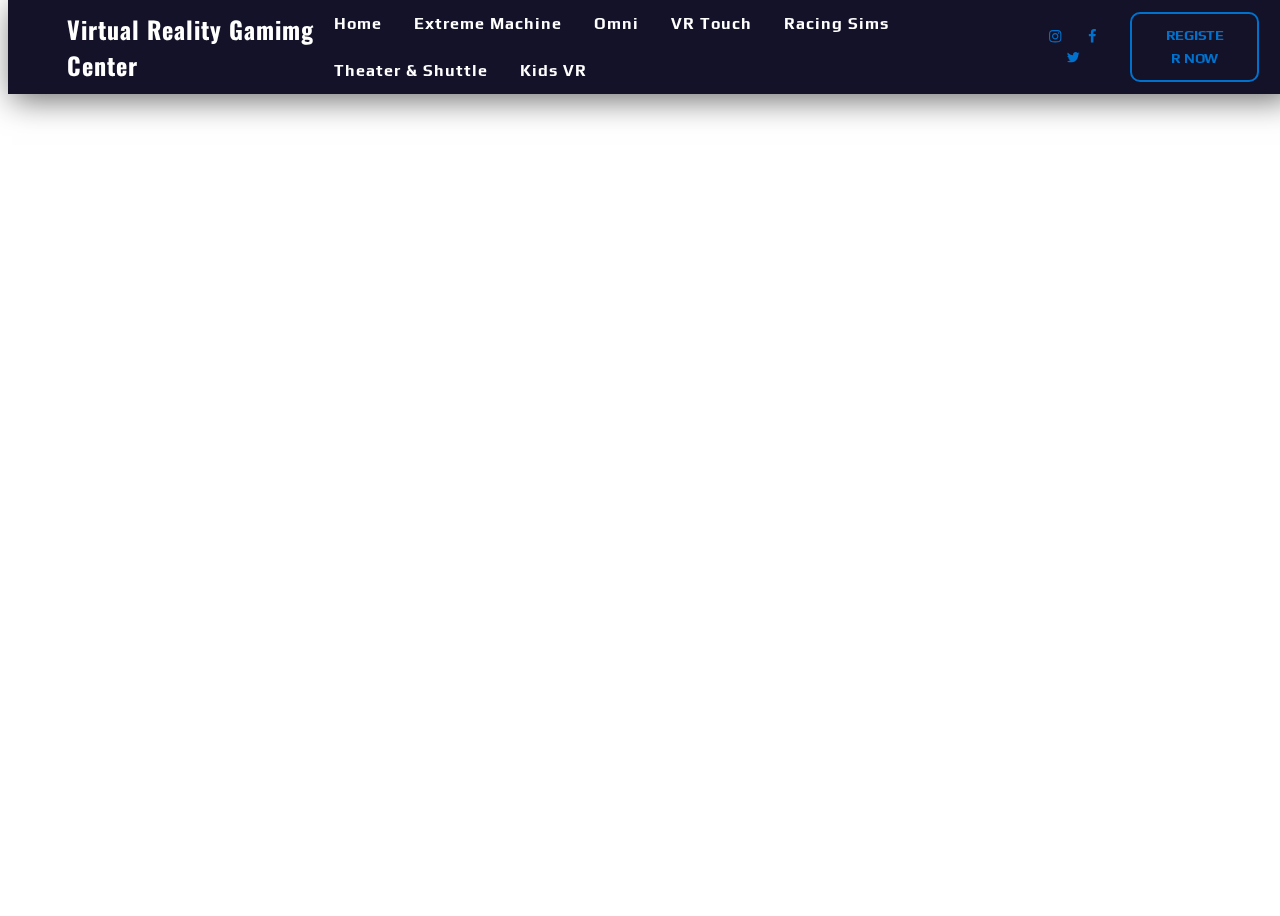
<file: page6.html>
<!DOCTYPE html>
<html amp>
<head>
  <!-- Site made with Mobirise Website Builder v4.9.5, https://mobirise.com -->
  <meta charset="UTF-8">
  <meta http-equiv="X-UA-Compatible" content="IE=edge">
  <meta name="generator" content="Mobirise v4.9.5, mobirise.com">
  <meta name="viewport" content="width=device-width, initial-scale=1, minimum-scale=1">
  <link rel="shortcut icon" href="assets/images/vrs-logo-140x67.png" type="image/x-icon">
  <meta name="description" content="">
  <title>Kids VR</title>
  
<link rel="canonical" href="https://basharfayoumi.github.io/VRS-Console-Test/page6.html">
 <style amp-boilerplate>body{-webkit-animation:-amp-start 8s steps(1,end) 0s 1 normal both;-moz-animation:-amp-start 8s steps(1,end) 0s 1 normal both;-ms-animation:-amp-start 8s steps(1,end) 0s 1 normal both;animation:-amp-start 8s steps(1,end) 0s 1 normal both}@-webkit-keyframes -amp-start{from{visibility:hidden}to{visibility:visible}}@-moz-keyframes -amp-start{from{visibility:hidden}to{visibility:visible}}@-ms-keyframes -amp-start{from{visibility:hidden}to{visibility:visible}}@-o-keyframes -amp-start{from{visibility:hidden}to{visibility:visible}}@keyframes -amp-start{from{visibility:hidden}to{visibility:visible}}</style>
<noscript><style amp-boilerplate>body{-webkit-animation:none;-moz-animation:none;-ms-animation:none;animation:none}</style></noscript>
<link href="https://fonts.googleapis.com/css?family=Oswald:200,300,400,500,600,700" rel="stylesheet">
 <link href="https://fonts.googleapis.com/css?family=Play:400,700" rel="stylesheet">
 
 <style amp-custom> 
div,span,h1,h2,h3,h4,h5,h6,p,blockquote,a,ol,ul,li,figcaption,textarea,input{font:inherit}*{box-sizing:border-box;outline:none}*:focus{outline:none}body{position:relative;font-style:normal;line-height:1.5;color:#000000}section{background-color:#ffffff;background-position:50% 50%;background-repeat:no-repeat;background-size:cover;overflow:hidden;padding:30px 0}section,.container,.container-fluid{position:relative;word-wrap:break-word}h1,h2,h3,h4,h5,h6{margin:0;padding:0}p,li,blockquote{letter-spacing:0.5px;line-height:1.7}ul,ol,blockquote,p{margin-bottom:0;margin-top:0}a{cursor:pointer}a,a:hover{text-decoration:none}a.mbr-iconfont:hover{text-decoration:none}h1,h2,h3,h4,h5,h6,.display-1,.display-2,.display-4,.display-5,.display-7{word-break:break-word;word-wrap:break-word}b,strong{font-weight:bold}blockquote{padding:10px 0 10px 20px;position:relative;border-left:3px solid}input:-webkit-autofill,input:-webkit-autofill:hover,input:-webkit-autofill:focus,input:-webkit-autofill:active{transition-delay:9999s;transition-property:background-color,color}html,body{height:auto;min-height:100vh}.mbr-section-title{margin:0;padding:0;font-style:normal;line-height:1.2;width:100%}.mbr-section-subtitle{line-height:1.3;width:100%}.mbr-text{font-style:normal;line-height:1.6;width:100%}.mbr-figure{align-self:center}.btn{text-align:center;position:relative;margin:.4rem .8rem;font-weight:700;border-width:2px;border-style:solid;font-style:normal;white-space:normal;transition:all .2s ease-in-out,box-shadow 2s ease-in-out;display:inline-flex;align-items:center;justify-content:center;word-break:break-word;line-height:1.5;letter-spacing:1px}.btn-form{padding:1rem 2rem}.btn-form:hover{cursor:pointer}.note-popover .btn:after{display:none}.card-title{margin:0}.card-img{border-radius:0;width:auto;flex-shrink:0}.card-img img{width:100%}.card{position:relative;background-color:transparent;border:none;border-radius:0;width:100%;padding-left:1rem;padding-right:1rem}@media (max-width: 767px){.card:not(.last-child){padding-bottom:2rem}}.card .card-wrapper{height:100%}@media (max-width: 767px){.card .card-wrapper{flex-direction:column}}.card img{height:100%;object-fit:cover;object-position:center}@media (min-width: 992px){.lg-pb{padding-bottom:3rem}}@media (max-width: 991px){.md-pb{padding-bottom:2rem}}.card-inner,.items-list{display:flex;flex-direction:column}.items-list{list-style-type:none;padding:0}.items-list .list-item{padding:1rem 2rem}.card-head{padding:1.5rem 2rem}.card-price-wrap{padding:1rem 2rem;display:flex;flex-direction:column}.card-button{padding:1rem;margin:0}.gallery-img-wrap{position:relative;height:100%}.gallery-img-wrap:hover{cursor:pointer}.gallery-img-wrap:hover .icon-wrap,.gallery-img-wrap:hover .caption-on-hover{opacity:1}.gallery-img-wrap:hover:after{opacity:.5}.gallery-img-wrap amp-img{height:100%}.gallery-img-wrap:after{content:"";position:absolute;top:0;bottom:0;left:0;right:0;background:#000;opacity:0;transition:opacity .3s;pointer-events:none}.gallery-img-wrap .icon-wrap,.gallery-img-wrap .img-caption{position:absolute;z-index:3;pointer-events:none}.gallery-img-wrap .icon-wrap,.gallery-img-wrap .caption-on-hover{opacity:0;transition:opacity .3s}.gallery-img-wrap .icon-wrap{left:50%;top:50%;transform:translate(-50%,-50%);background-color:#fff;padding:.5rem;border-radius:50%}.gallery-img-wrap .img-caption{left:0;right:0}.gallery-img-wrap .img-caption.caption-top{top:0}.gallery-img-wrap .img-caption.caption-bottom{bottom:0}.gallery-img-wrap .img-caption:after{content:"";position:absolute;top:0;left:0;right:0;height:100%;transition:opacity .3s;z-index:-1;pointer-events:none}@media (max-width: 767px){.gallery-img-wrap:after,.gallery-img-wrap:hover:after,.gallery-img-wrap .icon-wrap{display:none}.gallery-img-wrap .caption-on-hover{opacity:1}}.is-builder .gallery-img-wrap .icon-wrap{pointer-events:all}.is-builder .gallery-img-wrap .img-caption>*{pointer-events:all}.icons-list a{margin-right:1rem}.icons-list a:last-child{margin-right:0}.counter-container{position:relative}.counter-container ol li{margin-bottom:2rem}.counter-container.stylizedCounters ol{counter-reset:section}.counter-container.stylizedCounters ol li{z-index:3;list-style:none}.counter-container.stylizedCounters ol li:before{z-index:2;position:absolute;left:0px;counter-increment:section;content:counters(section,".") " ";text-align:center;margin:0 10px;line-height:37px;width:40px;height:40px;transition:all .2s;color:#232323;font-size:25px;border-radius:50%;font-weight:bold}.timeline-wrap{position:relative}.timeline-wrap .iconBackground{position:absolute;left:50%;width:20px;height:20px;line-height:30px;text-align:center;border-radius:50%;font-size:30px;display:inline-block;background-color:#232323;top:20px;margin-left:-10px}@media (max-width: 768px){.timeline-wrap .iconBackground{left:0}}.separline{position:relative}@media (max-width: 768px){.separline:not(.last-child){padding-bottom:2rem}}.separline:before{position:absolute;content:"";width:2px;background-color:#232323;left:calc(50% - 1px);height:calc(100% - 20px);top:40px}@media (max-width: 768px){.separline:before{left:0}}amp-image-lightbox a.control{position:absolute;width:32px;height:32px;right:48px;top:32px;z-index:1000}amp-image-lightbox a.control .close{position:relative}amp-image-lightbox a.control .close:before,amp-image-lightbox a.control .close:after{position:absolute;left:15px;content:' ';height:33px;width:2px;background-color:#fff}amp-image-lightbox a.control .close:before{transform:rotate(45deg)}amp-image-lightbox a.control .close:after{transform:rotate(-45deg)}.hidden{visibility:hidden}.super-hide{display:none}.inactive{-webkit-user-select:none;-moz-user-select:none;-ms-user-select:none;user-select:none;pointer-events:none;-webkit-user-drag:none;user-drag:none}.popover-content ul.show{min-height:155px}.mbr-white{color:#ffffff}.mbr-black{color:#000000}.mbr-custom{color:#1bc2ca}.align-left{text-align:left}.align-left .list-item{justify-content:flex-start}.align-center{text-align:center}.align-center .list-item{justify-content:center}.align-right{text-align:right}.align-right .list-item{justify-content:flex-end}@media (max-width: 767px){.align-left,.align-center,.align-right{text-align:center}.align-left .list-item,.align-center .list-item,.align-right .list-item{justify-content:center}}.mbr-light{font-weight:300}.mbr-regular{font-weight:400}.mbr-semibold{font-weight:500}.mbr-bold{font-weight:700}.mbr-section-btn{margin-left:-.8rem;margin-right:-.8rem;font-size:0}nav .mbr-section-btn{margin-left:0rem;margin-right:0rem}.btn .mbr-iconfont,.btn.btn-sm .mbr-iconfont{cursor:pointer;margin-right:0.5rem}.btn.btn-md .mbr-iconfont,.btn.btn-md .mbr-iconfont{margin-right:0.8rem}[type="submit"]{-webkit-appearance:none}.mbr-fullscreen .mbr-overlay{min-height:100vh}.mbr-fullscreen{display:flex;display:-webkit-flex;display:-moz-flex;display:-ms-flex;display:-o-flex;align-items:center;-webkit-align-items:center;min-height:100vh;padding-top:3rem;padding-bottom:3rem}.mbr-overlay{bottom:0;left:0;position:absolute;right:0;top:0;z-index:0}.mbr-parallax-bg{bottom:0;left:0;opacity:.5;position:absolute;right:0;top:0;z-index:0;background-position:50% 50%;background-repeat:no-repeat;background-size:cover}section.menu{min-height:70px}.menu-container{display:flex;justify-content:space-between;align-items:center;min-height:70px}@media (max-width: 991px){.menu-container{max-width:100%;padding:0 2rem}}@media (max-width: 767px){.menu-container{padding:0 1rem}}.navbar{z-index:100;width:100%}.navbar-fixed-top{position:fixed;top:0}.navbar-brand{display:flex;align-items:center;word-break:break-word;z-index:1}.navbar-logo{margin-right:.8rem}@media (max-width: 767px){.navbar-logo amp-img{max-height:55px;max-width:55px}}.navbar-caption-wrap{display:flex}.navbar .navbar-collapse{display:flex;flex-basis:auto;align-items:center;justify-content:flex-end}@media (max-width: 991px){.navbar .navbar-collapse{display:none;position:absolute;top:0;right:0;min-height:100vh;padding:70px 2rem 1rem;z-index:1}}@media (max-width: 991px){.navbar.opened .navbar-collapse.show,.navbar.opened .navbar-collapse.collapsing{display:block}.is-builder .navbar-collapse{position:fixed}}.navbar-nav{list-style-type:none;display:flex;flex-wrap:wrap;padding-left:0;min-width:10rem}@media (max-width: 991px){.navbar-nav{flex-direction:column}}.navbar-nav .mbr-iconfont{margin-right:.2rem}.nav-item{word-break:break-all}.nav-link{display:flex;align-items:center;justify-content:center}.nav-link,.navbar-caption{transition:all 0.2s;letter-spacing:1px}.nav-dropdown .dropdown-menu{min-width:10rem;padding-bottom:1.25rem;padding-top:1.25rem;position:absolute;left:0}.nav-dropdown .dropdown-menu .dropdown-item{line-height:2;display:flex;justify-content:center;align-items:center;padding:.25rem 1.5rem;white-space:nowrap}.nav-dropdown .dropdown-menu .dropdown{position:relative}.dropdown-menu .dropdown:hover>.dropdown-menu{opacity:1;pointer-events:all}.nav-dropdown .dropdown-submenu{top:0;left:100%;margin:0}.nav-item.dropdown{position:relative}.nav-item.dropdown .dropdown-menu{opacity:0;pointer-events:none}.nav-item.dropdown:hover>.dropdown-menu{opacity:1;pointer-events:all}.link.dropdown-toggle:after{content:'';margin-left:.25rem;border-top:0.35em solid;border-right:0.35em solid transparent;border-left:0.35em solid transparent;border-bottom:0}.navbar .dropdown.open>.dropdown-menu{display:block}@media (max-width: 991px){.is-builder .nav-dropdown .dropdown-menu{position:relative}.nav-dropdown .dropdown-submenu{left:0}.dropdown-item{padding:.25rem 1.5rem;margin:0;justify-content:center}.dropdown-item:after{right:auto}.navbar.opened .dropdown-menu{top:0}.dropdown-toggle[data-toggle="dropdown-submenu"]:after{content:'';margin-left:.25rem;border-top:.35em solid;border-right:.35em solid transparent;border-left:.35em solid transparent;border-bottom:0;top:55%}}.navbar-buttons{display:flex;flex-wrap:wrap;align-items:center;justify-content:center}@media (max-width: 991px){.navbar-buttons{flex-direction:column}}.menu-social-list{display:flex;align-items:center;justify-content:center;flex-wrap:wrap}.menu-social-list a{margin:0 .5rem}button.navbar-toggler{position:absolute;right:20px;top:25px;width:31px;height:20px;cursor:pointer;transition:all .2s;align-self:center}.hamburger span{position:absolute;right:0;width:30px;height:2px;border-right:5px}.hamburger span:nth-child(1){top:0;transition:all .2s}.hamburger span:nth-child(2){top:8px;transition:all .15s}.hamburger span:nth-child(3){top:8px;transition:all .15s}.hamburger span:nth-child(4){top:16px;transition:all .2s}nav.opened .navbar-toggler:not(.hide) .hamburger span:nth-child(1){top:8px;width:0;opacity:0;right:50%;transition:all .2s}nav.opened .navbar-toggler:not(.hide) .hamburger span:nth-child(2){-webkit-transform:rotate(45deg);transform:rotate(45deg);transition:all .25s}nav.opened .navbar-toggler:not(.hide) .hamburger span:nth-child(3){-webkit-transform:rotate(-45deg);transform:rotate(-45deg);transition:all .25s}nav.opened .navbar-toggler:not(.hide) .hamburger span:nth-child(4){top:8px;width:0;opacity:0;right:50%;transition:all .2s}.ampstart-btn.hamburger{position:absolute;top:25px;right:15px;margin-left:auto;width:30px;height:20px;background:none;border:none;cursor:pointer;z-index:1000}@media (min-width: 992px){.ampstart-btn,amp-sidebar{display:none}.dropdown-menu .dropdown-toggle:after{content:'';border-bottom:0.35em solid transparent;border-left:0.35em solid;border-right:0;border-top:0.35em solid transparent;margin-left:0.3rem;margin-top:-0.3077em;position:absolute;right:1.1538em;top:50%}}.close-sidebar{width:30px;height:30px;position:relative;cursor:pointer;background-color:transparent;border:none}.close-sidebar span{position:absolute;left:0;width:30px;height:2px;border-right:5px}.close-sidebar span:nth-child(1){transform:rotate(45deg)}.close-sidebar span:nth-child(2){transform:rotate(-45deg)}.builder-sidebar{position:relative;min-height:100vh;z-index:1030;padding:1rem 2rem;max-width:20rem}.builder-sidebar .dropdown:hover>.dropdown-menu{position:relative;text-align:center}section.sidebar-open:before{content:'';position:fixed;top:0;bottom:0;right:0;left:0;background-color:rgba(0,0,0,0.2);z-index:1040}.map-placeholder{display:none}.map-placeholder h4{padding-top:5rem;color:#767676;text-align:center}.google-map{position:relative;width:100%}@media (max-width: 992px){.google-map{padding:0;margin:0}}.google-map [data-state-details]{color:#6b6763;font-family:Montserrat;height:1.5em;margin-top:-0.75em;padding-left:1.25rem;padding-right:1.25rem;position:absolute;text-align:center;top:50%;width:100%}.google-map[data-state]{background:#e9e5dc}.google-map[data-state="loading"] [data-state-details]{display:none}div[submit-success]{padding:1rem;margin-bottom:1rem}div[submit-error]{padding:1rem;margin-bottom:1rem}textarea[type="hidden"]{display:none}amp-img{width:100%}amp-img img{max-height:100%;max-width:100%}img.mbr-temp{width:100%}.rounded{border-radius:50%}.is-builder .nodisplay+img[async],.is-builder .nodisplay+img[decoding="async"],.is-builder amp-img>a+img[async],.is-builder amp-img>a+img[decoding="async"]{display:none}html:not(.is-builder) amp-img>a{position:absolute;top:0;bottom:0;left:0;right:0;z-index:1}.is-builder .temp-amp-sizer{position:absolute}.is-builder amp-youtube .temp-amp-sizer,.is-builder amp-vimeo .temp-amp-sizer{position:static}.is-builder section.horizontal-menu .ampstart-btn{display:none}.is-builder section.horizontal-menu .dropdown-menu{z-index:auto;opacity:1;pointer-events:auto}.is-builder section.horizontal-menu .nav-dropdown .link.dropdown-toggle[aria-expanded="true"]{margin-right:0;padding:0.667em 1em}div.placeholder{z-index:4;background:rgba(255,255,255,0.5)}div.placeholder svg{position:absolute;top:50%;left:50%;transform:translate(-50%,-50%);width:20%;height:auto}div.placeholder svg circle.big{animation:big-anim 3s linear infinite}div.placeholder svg circle.small{animation:small-anim 1.5s linear infinite}@keyframes big-anim{from{stroke-dashoffset:900}to{stroke-dashoffset:0}}@keyframes small-anim{from{stroke-dashoffset:850}to{stroke-dashoffset:0}}.placeholder-loader .amp-active>div{display:none}.container{padding-right:1rem;padding-left:1rem;width:100%;margin-right:auto;margin-left:auto}@media (max-width: 767px){.container{max-width:540px}}@media (min-width: 768px){.container{max-width:720px}}@media (min-width: 992px){.container{max-width:960px}}@media (min-width: 1200px){.container{max-width:1140px}}.container-fluid{width:100%;margin-right:auto;margin-left:auto;padding-left:1rem;padding-right:1rem}.media-container-row{display:flex;flex-wrap:wrap}@media (min-width: 992px){.media-container-row{flex-wrap:nowrap}}.mbr-flex{display:flex}.flex-wrap{flex-wrap:wrap}.mbr-jc-s{justify-content:flex-start}.mbr-jc-c{justify-content:center}.mbr-jc-e{justify-content:flex-end}.mbr-jc-b{justify-content:space-between}.mbr-jc-a{justify-content:space-around}.mbr-row{display:-webkit-box;display:-webkit-flex;display:-ms-flexbox;display:flex;-webkit-flex-wrap:wrap;-ms-flex-wrap:wrap;flex-wrap:wrap;margin-right:-1rem;margin-left:-1rem}.mbr-row-reverse{flex-direction:row-reverse}.mbr-column{flex-direction:column}@media (max-width: 767px){.mbr-col-sm-12{-ms-flex:0 0 100%;flex:0 0 100%;max-width:100%;padding-right:1rem;padding-left:1rem}}@media (min-width: 768px){.mbr-col-md-3{-ms-flex:0 0 25%;flex:0 0 25%;max-width:25%;padding-right:1rem;padding-left:1rem}.mbr-col-md-4{-ms-flex:0 0 33.333333%;flex:0 0 33.333333%;max-width:33.333333%;padding-right:1rem;padding-left:1rem}.mbr-col-md-5{-ms-flex:0 0 41.666667%;flex:0 0 41.666667%;max-width:41.666667%;padding-right:1rem;padding-left:1rem}.mbr-col-md-6{-ms-flex:0 0 50%;flex:0 0 50%;max-width:50%;padding-right:1rem;padding-left:1rem}.mbr-col-md-7{-ms-flex:0 0 58.333333%;flex:0 0 58.333333%;max-width:58.333333%;padding-right:1rem;padding-left:1rem}.mbr-col-md-8{-ms-flex:0 0 66.666667%;flex:0 0 66.666667%;max-width:66.666667%;padding-left:1rem;padding-right:1rem}.mbr-col-md-10{-ms-flex:0 0 83.333333%;flex:0 0 83.333333%;max-width:83.333333%;padding-left:1rem;padding-right:1rem}.mbr-col-md-12{-ms-flex:0 0 100%;flex:0 0 100%;max-width:100%;padding-right:1rem;padding-left:1rem}}@media (min-width: 992px){.mbr-col-lg-2{-ms-flex:0 0 16.666667%;flex:0 0 16.666667%;max-width:16.666667%;padding-right:1rem;padding-left:1rem}.mbr-col-lg-3{-ms-flex:0 0 25%;flex:0 0 25%;max-width:25%;padding-right:1rem;padding-left:1rem}.mbr-col-lg-4{-ms-flex:0 0 33.33%;flex:0 0 33.33%;max-width:33.33%;padding-right:1rem;padding-left:1rem}.mbr-col-lg-5{-ms-flex:0 0 41.666%;flex:0 0 41.666%;max-width:41.666%;padding-right:1rem;padding-left:1rem}.mbr-col-lg-6{-ms-flex:0 0 50%;flex:0 0 50%;max-width:50%;padding-right:1rem;padding-left:1rem}.mbr-col-lg-7{-ms-flex:0 0 58.333333%;flex:0 0 58.333333%;max-width:58.333333%;padding-right:1rem;padding-left:1rem}.mbr-col-lg-8{-ms-flex:0 0 66.666667%;flex:0 0 66.666667%;max-width:66.666667%;padding-left:1rem;padding-right:1rem}.mbr-col-lg-9{-ms-flex:0 0 75%;flex:0 0 75%;max-width:75%;padding-left:1rem;padding-right:1rem}.mbr-col-lg-10{-ms-flex:0 0 83.3333%;flex:0 0 83.3333%;max-width:83.3333%;padding-right:1rem;padding-left:1rem}.mbr-col-lg-12{-ms-flex:0 0 100%;flex:0 0 100%;max-width:100%;padding-right:1rem;padding-left:1rem}}@media (min-width: 1200px){.mbr-col-xl-7{-ms-flex:0 0 58.333333%;flex:0 0 58.333333%;max-width:58.333333%;padding-right:1rem;padding-left:1rem}.mbr-col-xl-4{-ms-flex:0 0 33.333333%;flex:0 0 33.333333%;max-width:33.333333%;padding-right:1rem;padding-left:1rem}.mbr-col-xl-8{-ms-flex:0 0 66.666667%;flex:0 0 66.666667%;max-width:66.666667%;padding-left:1rem;padding-right:1rem}.mbr-col-xl-5{-ms-flex:0 0 41.666667%;flex:0 0 41.666667%;max-width:41.666667%}}.mbr-pt-1{padding-top:.5rem}.mbr-pt-2{padding-top:1rem}.mbr-pt-3{padding-top:1.5rem}.mbr-pt-4{padding-top:2rem}.mbr-pt-5{padding-top:3rem}.mbr-pb-1{padding-bottom:0.5rem}.mbr-pb-2{padding-bottom:1rem}.mbr-pb-3{padding-bottom:1.5rem}.mbr-pb-4{padding-bottom:2rem}.mbr-pb-5{padding-bottom:3rem}.mbr-px-1{padding-left:.5rem;padding-right:.5rem}.mbr-px-2{padding-left:1rem;padding-right:1rem}.mbr-px-3{padding-left:1.5rem;padding-right:1.5rem}.mbr-px-4{padding-left:2rem;padding-right:2rem}@media (max-width: 991px){.mbr-px-4{padding-left:1rem;padding-right:1rem}}.mbr-px-5{padding-left:3rem;padding-right:3rem}@media (max-width: 991px){.mbr-px-5{padding-left:1rem;padding-right:1rem}}.mbr-m-sub-1{margin-left:-1rem;margin-right:-1rem}@media (max-width: 768px){.mbr-m-sub-1{margin-left:0;margin-right:0}}.mbr-py-1{padding-top:.5rem;padding-bottom:.5rem}.mbr-py-2{padding-top:1rem;padding-bottom:1rem}@media (max-width: 767px){.mbr-py-2{padding-top:0rem;padding-bottom:0rem}}.mbr-py-3{padding-top:1.5rem;padding-bottom:1.5rem}@media (max-width: 991px){.mbr-py-3{padding-top:1rem;padding-bottom:1rem}}.mbr-py-4{padding-top:2rem;padding-bottom:2rem}@media (max-width: 991px){.mbr-py-4{padding-top:1rem;padding-bottom:1rem}}.mbr-py-5{padding-top:3rem;padding-bottom:3rem}@media (max-width: 991px){.mbr-py-5{padding-top:1rem;padding-bottom:1rem}}.mbr-p-1{padding:.5rem}.mbr-p-2{padding:1rem}.mbr-p-3{padding:1.5rem}@media (max-width: 991px){.mbr-p-3{padding:1rem}}.mbr-p-4{padding:2rem}@media (max-width: 991px){.mbr-p-4{padding:1rem}}.mbr-p-5{padding:3rem}@media (max-width: 991px){.mbr-p-5{padding:1rem}}.mbr-ml-auto{margin-left:auto}.mbr-mr-auto{margin-right:auto}.mbr-m-auto{margin:auto}.form-block{z-index:1;background-color:transparent;padding:3rem;position:relative;overflow:visible}.form-block .mbr-overlay{z-index:-1}@media (max-width: 992px){.form-block{padding:1rem}}.form-block input,.form-block textarea{border-radius:0;background-color:#ffffff;margin:0;transition:0.4s;width:100%;border:1px solid #e0e0e0;padding:11px 1rem}form .fieldset{display:flex;justify-content:center;flex-wrap:wrap;align-items:center}.field{flex-basis:50%;flex-grow:1;flex-shrink:1;padding:0.5rem}@media (max-width: 768px){.field{flex-basis:100%}}textarea{width:100%;margin-right:0}.text-field{flex-basis:100%;flex-grow:1rem;flex-shrink:1;padding:0.5rem}amp-img,img{height:100%;width:100%}amp-sidebar{background:transparent}.is-builder .menu{overflow:visible}.is-builder .preview button{opacity:0.5;position:relative;pointer-events:none}.is-builder .preview button:before{display:block;position:absolute;content:'';background-color:#efefef;left:0;right:0;top:0;bottom:0;z-index:2}.hidden-slide{display:none}.visible-slide{display:flex}.amp-carousel-button{outline:none;border-radius:50%;border:10px transparent solid;transform:scale(1.5) translateY(-50%);height:45px;width:45px;transition:0.4s;cursor:pointer}.amp-carousel-button:hover{opacity:1}.amp-carousel-button-next{background-position:75% 50%}.amp-carousel-button-prev{background-position:25% 50%}button.btn-img{cursor:pointer}.iconfont-wrapper{display:inline-block;width:1.5rem;height:1.5rem}.amp-iconfont{vertical-align:middle;width:1.5rem;font-size:1.5rem}.custom-text,.custom-date{text-transform:uppercase}.quote-text{font-style:italic}.mbr-ai-e{align-items:flex-end}
body{font-family: Didact Gothic;}blockquote{border-color: #0072ce;}div[submit-success]{background: #4e84c2;}div[submit-error]{background: #ca4336;}.display-1{font-family: 'Oswald',sans-serif;font-size: 6rem;line-height: 1.2;}.display-2{font-family: 'Oswald',sans-serif;font-size: 2.5rem;line-height: 1.2;}.display-4{font-family: 'Play',sans-serif;font-size: 0.95rem;line-height: 1.4;}.display-5{font-family: 'Oswald',sans-serif;font-size: 1.5rem;line-height: 1.2;}.display-7{font-family: 'Play',sans-serif;font-size: 1rem;line-height: 1.6;}.form-block input,.form-block textarea{font-family: 'Play',sans-serif;font-size: 1rem;line-height: 1.6;}@media (max-width: 768px){.display-1{font-size: 4.8rem;font-size: calc( 2.75rem + (6 - 2.75) * ((100vw - 20rem) / (48 - 20)));line-height: calc( 1.4 * (2.75rem + (6 - 2.75) * ((100vw - 20rem) / (48 - 20))));}.display-2{font-size: 2rem;font-size: calc( 1.525rem + (2.5 - 1.525) * ((100vw - 20rem) / (48 - 20)));line-height: calc( 1.4 * (1.525rem + (2.5 - 1.525) * ((100vw - 20rem) / (48 - 20))));}.display-4{font-size: 0.76rem;font-size: calc( 0.9824999999999999rem + (0.95 - 0.9824999999999999) * ((100vw - 20rem) / (48 - 20)));line-height: calc( 1.4 * (0.9824999999999999rem + (0.95 - 0.9824999999999999) * ((100vw - 20rem) / (48 - 20))));}.display-5{font-size: 1.2rem;font-size: calc( 1.175rem + (1.5 - 1.175) * ((100vw - 20rem) / (48 - 20)));line-height: calc( 1.4 * (1.175rem + (1.5 - 1.175) * ((100vw - 20rem) / (48 - 20))));}.display-7{font-size: 0.8rem;font-size: calc( 1rem + (1 - 1) * ((100vw - 20rem) / (48 - 20)));line-height: calc( 1.4 * (1rem + (1 - 1) * ((100vw - 20rem) / (48 - 20))));}}.display-1 .mbr-iconfont-btn{font-size: 6rem;width: 6rem;}.display-2 .mbr-iconfont-btn{font-size: 2.5rem;width: 2.5rem;}.display-4 .mbr-iconfont-btn{font-size: 0.95rem;width: 0.95rem;}.display-5 .mbr-iconfont-btn{font-size: 1.5rem;width: 1.5rem;}.display-7 .mbr-iconfont-btn{font-size: 1rem;width: 1rem;}.display-1 .mbr-iconfont-btn{font-size: 6rem;width: 6rem;}.display-2 .mbr-iconfont-btn{font-size: 2.5rem;width: 2.5rem;}.display-4 .mbr-iconfont-btn{font-size: 0.95rem;width: 0.95rem;}.display-5 .mbr-iconfont-btn{font-size: 1.5rem;width: 1.5rem;}.display-7 .mbr-iconfont-btn{font-size: 1rem;width: 1rem;}.btn{padding: 20px 55px;border-radius: 0px;}.btn-sm{padding: 10px 30px;border-radius: 0px;}.btn-md{padding: 10px 30px;border-radius: 0px;}.btn-lg{padding: 10px 30px;border-radius: 0;}.bg-primary{background-color: #0072ce;}.bg-success{background-color: #4e84c2;}.bg-info{background-color: #4289a7;}.bg-warning{background-color: #fac769;}.bg-danger{background-color: #ca4336;}.btn-secondary,.btn-secondary:active,.btn-secondary.active{background-color: #365c9a;border-color: #365c9a;color: #ffffff;}.btn-secondary:hover,.btn-secondary:focus,.btn-secondary.focus{background-color: #1c2f4e;border-color: #1c2f4e;color: #ffffff;}.btn-secondary.disabled,.btn-secondary:disabled{color: #ffffff;background-color: #1c2f4e;border-color: #1c2f4e;}.btn-info,.btn-info:active,.btn-info.active{background-color: #4289a7;border-color: #4289a7;color: #ffffff;}.btn-info:hover,.btn-info:focus,.btn-info.focus{background-color: #254d5e;border-color: #254d5e;color: #ffffff;}.btn-info.disabled,.btn-info:disabled{color: #ffffff;background-color: #254d5e;border-color: #254d5e;}.btn-success,.btn-success:active,.btn-success.active{background-color: #4e84c2;border-color: #4e84c2;color: #ffffff;}.btn-success:hover,.btn-success:focus,.btn-success.focus{background-color: #2c527e;border-color: #2c527e;color: #ffffff;}.btn-success.disabled,.btn-success:disabled{color: #ffffff;background-color: #2c527e;border-color: #2c527e;}.btn-warning,.btn-warning:active,.btn-warning.active{background-color: #fac769;border-color: #fac769;color: #614003;}.btn-warning:hover,.btn-warning:focus,.btn-warning.focus{background-color: #f5a208;border-color: #f5a208;color: #614003;}.btn-warning.disabled,.btn-warning:disabled{color: #614003;background-color: #f5a208;border-color: #f5a208;}.btn-danger,.btn-danger:active,.btn-danger.active{background-color: #ca4336;border-color: #ca4336;color: #ffffff;}.btn-danger:hover,.btn-danger:focus,.btn-danger.focus{background-color: #7a2820;border-color: #7a2820;color: #ffffff;}.btn-danger.disabled,.btn-danger:disabled{color: #ffffff;background-color: #7a2820;border-color: #7a2820;}.btn-primary,.btn-primary:active,.btn-primary.active{background-color: #0072ce;border-color: #0072ce;color: #ffffff;}.btn-primary:hover,.btn-primary:focus,.btn-primary.focus{background-color: #003a68;border-color: #003a68;color: #ffffff;}.btn-primary.disabled,.btn-primary:disabled{color: #ffffff;background-color: #003a68;border-color: #003a68;}.btn-black,.btn-black:active,.btn-black.active{background-color: #000000;border-color: #000000;color: #ffffff;}.btn-black:hover,.btn-black:focus,.btn-black.focus{background-color: #000000;border-color: #000000;color: #ffffff;}.btn-black.disabled,.btn-black:disabled{color: #ffffff;background-color: #000000;border-color: #000000;}.btn-white,.btn-white:active,.btn-white.active{background-color: #ffffff;border-color: #ffffff;color: #808080;}.btn-white:hover,.btn-white:focus,.btn-white.focus{background-color: #cccccc;border-color: #cccccc;color: #808080;}.btn-white.disabled,.btn-white:disabled{color: #808080;background-color: #cccccc;border-color: #cccccc;}.btn-primary-outline,.btn-primary-outline:active,.btn-primary-outline.active{background: none;border-color: #0072ce;color: #0072ce;}.btn-primary-outline:hover,.btn-primary-outline:focus,.btn-primary-outline.focus{color: #ffffff;background-color: #0072ce;border-color: #0072ce;}.btn-primary-outline.disabled,.btn-primary-outline:disabled{color: #ffffff;background-color: #0072ce;border-color: #0072ce;}.btn-secondary-outline,.btn-secondary-outline:active,.btn-secondary-outline.active{background: none;border-color: #365c9a;color: #365c9a;}.btn-secondary-outline:hover,.btn-secondary-outline:focus,.btn-secondary-outline.focus{color: #ffffff;background-color: #365c9a;border-color: #365c9a;}.btn-secondary-outline.disabled,.btn-secondary-outline:disabled{color: #ffffff;background-color: #365c9a;border-color: #365c9a;}.btn-info-outline,.btn-info-outline:active,.btn-info-outline.active{background: none;border-color: #4289a7;color: #4289a7;}.btn-info-outline:hover,.btn-info-outline:focus,.btn-info-outline.focus{color: #ffffff;background-color: #4289a7;border-color: #4289a7;}.btn-info-outline.disabled,.btn-info-outline:disabled{color: #ffffff;background-color: #4289a7;border-color: #4289a7;}.btn-success-outline,.btn-success-outline:active,.btn-success-outline.active{background: none;border-color: #4e84c2;color: #4e84c2;}.btn-success-outline:hover,.btn-success-outline:focus,.btn-success-outline.focus{color: #ffffff;background-color: #4e84c2;border-color: #4e84c2;}.btn-success-outline.disabled,.btn-success-outline:disabled{color: #ffffff;background-color: #4e84c2;border-color: #4e84c2;}.btn-warning-outline,.btn-warning-outline:active,.btn-warning-outline.active{background: none;border-color: #fac769;color: #fac769;}.btn-warning-outline:hover,.btn-warning-outline:focus,.btn-warning-outline.focus{color: #614003;background-color: #fac769;border-color: #fac769;}.btn-warning-outline.disabled,.btn-warning-outline:disabled{color: #614003;background-color: #fac769;border-color: #fac769;}.btn-danger-outline,.btn-danger-outline:active,.btn-danger-outline.active{background: none;border-color: #ca4336;color: #ca4336;}.btn-danger-outline:hover,.btn-danger-outline:focus,.btn-danger-outline.focus{color: #ffffff;background-color: #ca4336;border-color: #ca4336;}.btn-danger-outline.disabled,.btn-danger-outline:disabled{color: #ffffff;background-color: #ca4336;border-color: #ca4336;}.btn-black-outline,.btn-black-outline:active,.btn-black-outline.active{background: none;border-color: #000000;color: #000000;}.btn-black-outline:hover,.btn-black-outline:focus,.btn-black-outline.focus{color: #ffffff;background-color: #000000;border-color: #000000;}.btn-black-outline.disabled,.btn-black-outline:disabled{color: #ffffff;background-color: #000000;border-color: #000000;}.btn-white-outline,.btn-white-outline:active,.btn-white-outline.active{background: none;border-color: #ffffff;color: #ffffff;}.btn-white-outline:hover,.btn-white-outline:focus,.btn-white-outline.focus{color: #808080;background-color: #ffffff;border-color: #ffffff;}.btn-white-outline.disabled,.btn-white-outline:disabled{color: #808080;background-color: #ffffff;border-color: #ffffff;}.text-primary{color: #0072ce;}.text-secondary{color: #365c9a;}.text-success{color: #4e84c2;}.text-info{color: #4289a7;}.text-warning{color: #fac769;}.text-danger{color: #ca4336;}.text-white{color: #ffffff;}.text-black{color: #000000;}a[class*="text-"],.amp-iconfont,.mbr-iconfont{transition: 0.2s ease-in-out;}.amp-iconfont{color: #0072ce;}a.text-primary:hover,a.text-primary:focus{color: #028eff;}a.text-secondary:hover,a.text-secondary:focus{color: #0e1829;}a.text-success:hover,a.text-success:focus{color: #1f3a59;}a.text-info:hover,a.text-info:focus{color: #172f39;}a.text-warning:hover,a.text-warning:focus{color: #c38107;}a.text-danger:hover,a.text-danger:focus{color: #521b15;}a.text-white:hover,a.text-white:focus{color: #ffffff;}a.text-black:hover,a.text-black:focus{color: #0072ce;}.alert-success{background-color: #4e84c2;}.alert-info{background-color: #4289a7;}.alert-warning{background-color: #fac769;}.alert-danger{background-color: #ca4336;}.mbr-plan-header.bg-primary .mbr-plan-subtitle,.mbr-plan-header.bg-primary .mbr-plan-price-desc{color: #9bd2ff;}.mbr-plan-header.bg-success .mbr-plan-subtitle,.mbr-plan-header.bg-success .mbr-plan-price-desc{color: #adc6e3;}.mbr-plan-header.bg-info .mbr-plan-subtitle,.mbr-plan-header.bg-info .mbr-plan-price-desc{color: #94c1d5;}.mbr-plan-header.bg-warning .mbr-plan-subtitle,.mbr-plan-header.bg-warning .mbr-plan-price-desc{color: #ffffff;}.mbr-plan-header.bg-danger .mbr-plan-subtitle,.mbr-plan-header.bg-danger .mbr-plan-price-desc{color: #f5dad7;}amp-carousel{overflow: hidden;}.mbr-section-title{text-shadow: 0 2px 4.8px rgba(30,29,50,0.3);}.mbr-section-title,.mbr-section-subtitle,.card-title,.card-subtitle{letter-spacing: -1px;font-weight: 500;}.card-text{font-weight: 300;}.btn{letter-spacing: -0.3px;font-size: 0.9rem;font-weight: 700;border-radius: 10px;text-transform: uppercase;}.card{border-radius: 10px;}.card .card-title{transition: 0.5s;}.card:hover .card-title{color: #0072ce;text-shadow: 0 0 0 rgba(0,0,0,0);}.card:hover .card-title > *{color: #0072ce;}.features3 .card-wrapper .card-img{position: relative;}.features3 .card-wrapper .card-img:after{content: "";background-color: #0072ce;opacity: 0;position: absolute;width: 100%;height: 100%;top: 0;bottom: 0;left: 0;right: 0;transition: 0.5s;pointer-events: none;}.card-wrapper:hover .card-img:after{opacity: 0.4;}.card-wrapper{height: auto;}.cid-rknkrPd6vK{background-color: #141229;overflow: visible;}.cid-rknkrPd6vK .navbar{min-height: 80px;background: #141229;box-shadow: 3.5px 6.1px 30px rgba(0,0,0,0.57);}.cid-rknkrPd6vK .navbar-brand .navbar-logo{max-height: 70px;min-width: 30px;max-width: 70px;}.cid-rknkrPd6vK .navbar-brand .navbar-logo amp-img,.cid-rknkrPd6vK .navbar-brand .navbar-logo img{height: 70px;width: 70px;object-fit: contain;}.cid-rknkrPd6vK .navbar-caption{line-height: inherit;}@media (max-width: 991px){.cid-rknkrPd6vK .navbar .navbar-collapse{background: #141229;}}.cid-rknkrPd6vK .nav-link{margin: .667em 1em;padding: 0;transition: 0.3s;}.cid-rknkrPd6vK .nav-link:hover{color: #0072ce;}.cid-rknkrPd6vK .dropdown-item.active,.cid-rknkrPd6vK .dropdown-item:active{background-color: transparent;}.cid-rknkrPd6vK .dropdown-menu{background: #141229;}.cid-rknkrPd6vK .dropdown-item{transition: 0.4s;}.cid-rknkrPd6vK .dropdown-item:hover{color: #0072ce;}.cid-rknkrPd6vK .hamburger span{background-color: #ffffff;}.cid-rknkrPd6vK .builder-sidebar{background-color: #141229;}.cid-rknkrPd6vK .close-sidebar:focus{outline: 2px auto #0072ce;}.cid-rknkrPd6vK .close-sidebar span{background-color: #ffffff;}@media (min-width: 992px){.cid-rknkrPd6vK .menu-social-list{padding-left: 1rem;}}@media (max-width: 991px){.cid-rknkrPd6vK .menu-social-list{padding-top: .5rem;}}@media (max-width: 991px){.cid-rknkrPd6vK .menu-social-list{padding-bottom: .5rem;}}.cid-rknkrPd6vK .iconfont-wrapper{height: 1.3rem;width: 1.3rem;padding: 0.2rem;display: inline-flex;justify-content: center;align-items: center;}.cid-rknkrPd6vK .iconfont-wrapper .amp-iconfont{vertical-align: middle;font-size: 1.3rem;width: 1.3rem;}
.engine{position: absolute;text-indent: -2400px;text-align: center;padding: 0;top: 0;left: -2400px;}[class*="-iconfont"]{display: inline-flex;}</style>
 
  <script async  src="https://cdn.ampproject.org/v0.js"></script>
  <script async custom-element="amp-analytics" src="https://cdn.ampproject.org/v0/amp-analytics-0.1.js"></script>
  <script async custom-element="amp-sidebar" src="https://cdn.ampproject.org/v0/amp-sidebar-0.1.js"></script>
  
  
</head>
<body><amp-sidebar id="sidebar" class="cid-rknkrPd6vK" layout="nodisplay" side="right">
		<div class="builder-sidebar" id="builder-sidebar">
			<button on="tap:sidebar.close" class="close-sidebar">
			<span></span>
			<span></span>
			</button>
		
				
				<!-- NAVBAR ITEMS -->
				<ul class="navbar-nav nav-dropdown" data-app-modern-menu="true"><li class="nav-item">
						<a class="nav-link mbr-bold link mbr-white display-7" href="index.html#header1-0">Home</a>
					</li>
					<li class="nav-item">
						<a class="nav-link mbr-bold link mbr-white display-7" href="page1.html#header1-z">Extreme Machine</a>
					</li>
					<li class="nav-item">
						<a class="nav-link mbr-bold link mbr-white display-7" href="page2.html#header1-12">Omni</a>
					</li><li class="nav-item"><a class="nav-link mbr-bold link mbr-white display-7" href="page3.html#menu1-19">VR Touch</a></li><li class="nav-item"><a class="nav-link mbr-bold link mbr-white display-7" href="page4.html#header1-26">Racing Sims</a></li><li class="nav-item"><a class="nav-link mbr-bold link mbr-white display-7" href="page5.html#menu1-1k">Theater &amp; Shuttle</a></li><li class="nav-item"><a class="nav-link mbr-bold link mbr-white display-7" href="#top">Kids VR</a></li></ul>
				<!-- NAVBAR ITEMS END -->
				<!-- SOCIAL ICON -->
				<div class="menu-social-list">
					
					
					
					
					
					
				<a href="https://www.instagram.com/vrs_bh/" target="_blank" class="iconfont-wrapper">
						<span class="amp-iconfont animation-normal fa-instagram fa"><svg width="100%" height="100%" viewBox="0 0 1792 1792" xmlns="http://www.w3.org/2000/svg" fill="currentColor"><path d="M1152 896q0-106-75-181t-181-75-181 75-75 181 75 181 181 75 181-75 75-181zm138 0q0 164-115 279t-279 115-279-115-115-279 115-279 279-115 279 115 115 279zm108-410q0 38-27 65t-65 27-65-27-27-65 27-65 65-27 65 27 27 65zm-502-220q-7 0-76.5-.5t-105.5 0-96.5 3-103 10-71.5 18.5q-50 20-88 58t-58 88q-11 29-18.5 71.5t-10 103-3 96.5 0 105.5.5 76.5-.5 76.5 0 105.5 3 96.5 10 103 18.5 71.5q20 50 58 88t88 58q29 11 71.5 18.5t103 10 96.5 3 105.5 0 76.5-.5 76.5.5 105.5 0 96.5-3 103-10 71.5-18.5q50-20 88-58t58-88q11-29 18.5-71.5t10-103 3-96.5 0-105.5-.5-76.5.5-76.5 0-105.5-3-96.5-10-103-18.5-71.5q-20-50-58-88t-88-58q-29-11-71.5-18.5t-103-10-96.5-3-105.5 0-76.5.5zm768 630q0 229-5 317-10 208-124 322t-322 124q-88 5-317 5t-317-5q-208-10-322-124t-124-322q-5-88-5-317t5-317q10-208 124-322t322-124q88-5 317-5t317 5q208 10 322 124t124 322q5 88 5 317z"></path></svg></span>
					</a><a href="https://www.facebook.com/vrsbh/" target="_blank" class="iconfont-wrapper">
						<span class="amp-iconfont animation-normal fa-facebook fa"><svg width="100%" height="100%" viewBox="0 0 1792 1792" xmlns="http://www.w3.org/2000/svg" fill="currentColor"><path d="M1343 12v264h-157q-86 0-116 36t-30 108v189h293l-39 296h-254v759h-306v-759h-255v-296h255v-218q0-186 104-288.5t277-102.5q147 0 228 12z"></path></svg></span>
					</a><a href="https://twitter.com/VrsBahrain" target="_blank" class="iconfont-wrapper">
						<span class="amp-iconfont animation-normal fa-twitter fa"><svg width="100%" height="100%" viewBox="0 0 1792 1792" xmlns="http://www.w3.org/2000/svg" fill="currentColor"><path d="M1684 408q-67 98-162 167 1 14 1 42 0 130-38 259.5t-115.5 248.5-184.5 210.5-258 146-323 54.5q-271 0-496-145 35 4 78 4 225 0 401-138-105-2-188-64.5t-114-159.5q33 5 61 5 43 0 85-11-112-23-185.5-111.5t-73.5-205.5v-4q68 38 146 41-66-44-105-115t-39-154q0-88 44-163 121 149 294.5 238.5t371.5 99.5q-8-38-8-74 0-134 94.5-228.5t228.5-94.5q140 0 236 102 109-21 205-78-37 115-142 178 93-10 186-50z"></path></svg></span>
					</a></div>
				<!-- SOCIAL ICON END -->
				<!-- SHOW BUTTON -->
				<div class="navbar-buttons mbr-section-btn"><a class="btn btn-md mbr-bold btn-primary-outline display-7" href="index.html#contacts5-o">Register Now</a></div>
				<!-- SHOW BUTTON END -->
			</div>
	</amp-sidebar>
  <section class="menu1 menu horizontal-menu cid-rknkrPd6vK" id="menu1-1l">
	
	<!-- <div class="menu-wrapper"> -->
	<nav class="navbar navbar-dropdown navbar-expand-lg navbar-fixed-top">
		<div class="menu-container container-fluid">
			<!-- SHOW LOGO -->
			<div class="navbar-brand">
				<div class="navbar-logo">
					<amp-img src="assets/images/vrs-logo-140x67.png" layout="responsive" height="70" width="146.2686567164179" alt="image" class="placeholder-loader">
						<div placeholder="" class="placeholder">
                                <div class="mobirise-spinner">
                                    <em></em>
                                    <em></em>
                                    <em></em>
                                </div></div>
						
					</amp-img>
				</div>
				<span class="navbar-caption-wrap mbr-white"><a class="navbar-caption mbr-bold mbr-white display-5" href="index.html">Virtual Reality Gamimg Center</a></span>
			</div>
			<!-- SHOW LOGO END -->
			<!-- COLLAPSED MENU -->
			<div class="collapse navbar-collapse" id="navbarSupportedContent">
				
				<!-- NAVBAR ITEMS -->
				<ul class="navbar-nav nav-dropdown" data-app-modern-menu="true"><li class="nav-item">
						<a class="nav-link mbr-bold link mbr-white display-7" href="index.html#header1-0">Home</a>
					</li>
					<li class="nav-item">
						<a class="nav-link mbr-bold link mbr-white display-7" href="page1.html#header1-z">Extreme Machine</a>
					</li>
					<li class="nav-item">
						<a class="nav-link mbr-bold link mbr-white display-7" href="page2.html#header1-12">Omni</a>
					</li><li class="nav-item"><a class="nav-link mbr-bold link mbr-white display-7" href="page3.html#menu1-19">VR Touch</a></li><li class="nav-item"><a class="nav-link mbr-bold link mbr-white display-7" href="page4.html#header1-26">Racing Sims</a></li><li class="nav-item"><a class="nav-link mbr-bold link mbr-white display-7" href="page5.html#menu1-1k">Theater &amp; Shuttle</a></li><li class="nav-item"><a class="nav-link mbr-bold link mbr-white display-7" href="#top">Kids VR</a></li></ul>
				<!-- NAVBAR ITEMS END -->
				<!-- SOCIAL ICON -->
				<div class="menu-social-list">
					
					
					
					
					
					
				<a href="https://www.instagram.com/vrs_bh/" target="_blank" class="iconfont-wrapper">
						<span class="amp-iconfont animation-normal fa-instagram fa"><svg width="100%" height="100%" viewBox="0 0 1792 1792" xmlns="http://www.w3.org/2000/svg" fill="currentColor"><path d="M1152 896q0-106-75-181t-181-75-181 75-75 181 75 181 181 75 181-75 75-181zm138 0q0 164-115 279t-279 115-279-115-115-279 115-279 279-115 279 115 115 279zm108-410q0 38-27 65t-65 27-65-27-27-65 27-65 65-27 65 27 27 65zm-502-220q-7 0-76.5-.5t-105.5 0-96.5 3-103 10-71.5 18.5q-50 20-88 58t-58 88q-11 29-18.5 71.5t-10 103-3 96.5 0 105.5.5 76.5-.5 76.5 0 105.5 3 96.5 10 103 18.5 71.5q20 50 58 88t88 58q29 11 71.5 18.5t103 10 96.5 3 105.5 0 76.5-.5 76.5.5 105.5 0 96.5-3 103-10 71.5-18.5q50-20 88-58t58-88q11-29 18.5-71.5t10-103 3-96.5 0-105.5-.5-76.5.5-76.5 0-105.5-3-96.5-10-103-18.5-71.5q-20-50-58-88t-88-58q-29-11-71.5-18.5t-103-10-96.5-3-105.5 0-76.5.5zm768 630q0 229-5 317-10 208-124 322t-322 124q-88 5-317 5t-317-5q-208-10-322-124t-124-322q-5-88-5-317t5-317q10-208 124-322t322-124q88-5 317-5t317 5q208 10 322 124t124 322q5 88 5 317z"></path></svg></span>
					</a><a href="https://www.facebook.com/vrsbh/" target="_blank" class="iconfont-wrapper">
						<span class="amp-iconfont animation-normal fa-facebook fa"><svg width="100%" height="100%" viewBox="0 0 1792 1792" xmlns="http://www.w3.org/2000/svg" fill="currentColor"><path d="M1343 12v264h-157q-86 0-116 36t-30 108v189h293l-39 296h-254v759h-306v-759h-255v-296h255v-218q0-186 104-288.5t277-102.5q147 0 228 12z"></path></svg></span>
					</a><a href="https://twitter.com/VrsBahrain" target="_blank" class="iconfont-wrapper">
						<span class="amp-iconfont animation-normal fa-twitter fa"><svg width="100%" height="100%" viewBox="0 0 1792 1792" xmlns="http://www.w3.org/2000/svg" fill="currentColor"><path d="M1684 408q-67 98-162 167 1 14 1 42 0 130-38 259.5t-115.5 248.5-184.5 210.5-258 146-323 54.5q-271 0-496-145 35 4 78 4 225 0 401-138-105-2-188-64.5t-114-159.5q33 5 61 5 43 0 85-11-112-23-185.5-111.5t-73.5-205.5v-4q68 38 146 41-66-44-105-115t-39-154q0-88 44-163 121 149 294.5 238.5t371.5 99.5q-8-38-8-74 0-134 94.5-228.5t228.5-94.5q140 0 236 102 109-21 205-78-37 115-142 178 93-10 186-50z"></path></svg></span>
					</a></div>
				<!-- SOCIAL ICON END -->
				<!-- SHOW BUTTON -->
				<div class="navbar-buttons mbr-section-btn"><a class="btn btn-md mbr-bold btn-primary-outline display-7" href="index.html#contacts5-o">Register Now</a></div>
				<!-- SHOW BUTTON END -->
			</div>
			<!-- COLLAPSED MENU END -->
			
			<button on="tap:sidebar.toggle" class="ampstart-btn hamburger">
				<span></span>
				<span></span>
				<span></span>
				<span></span>
			</button>
		</div>
	</nav>
	<!-- AMP plug -->
	
	<!-- </div> -->
</section>


  
  
</body>
</html>
</file>
